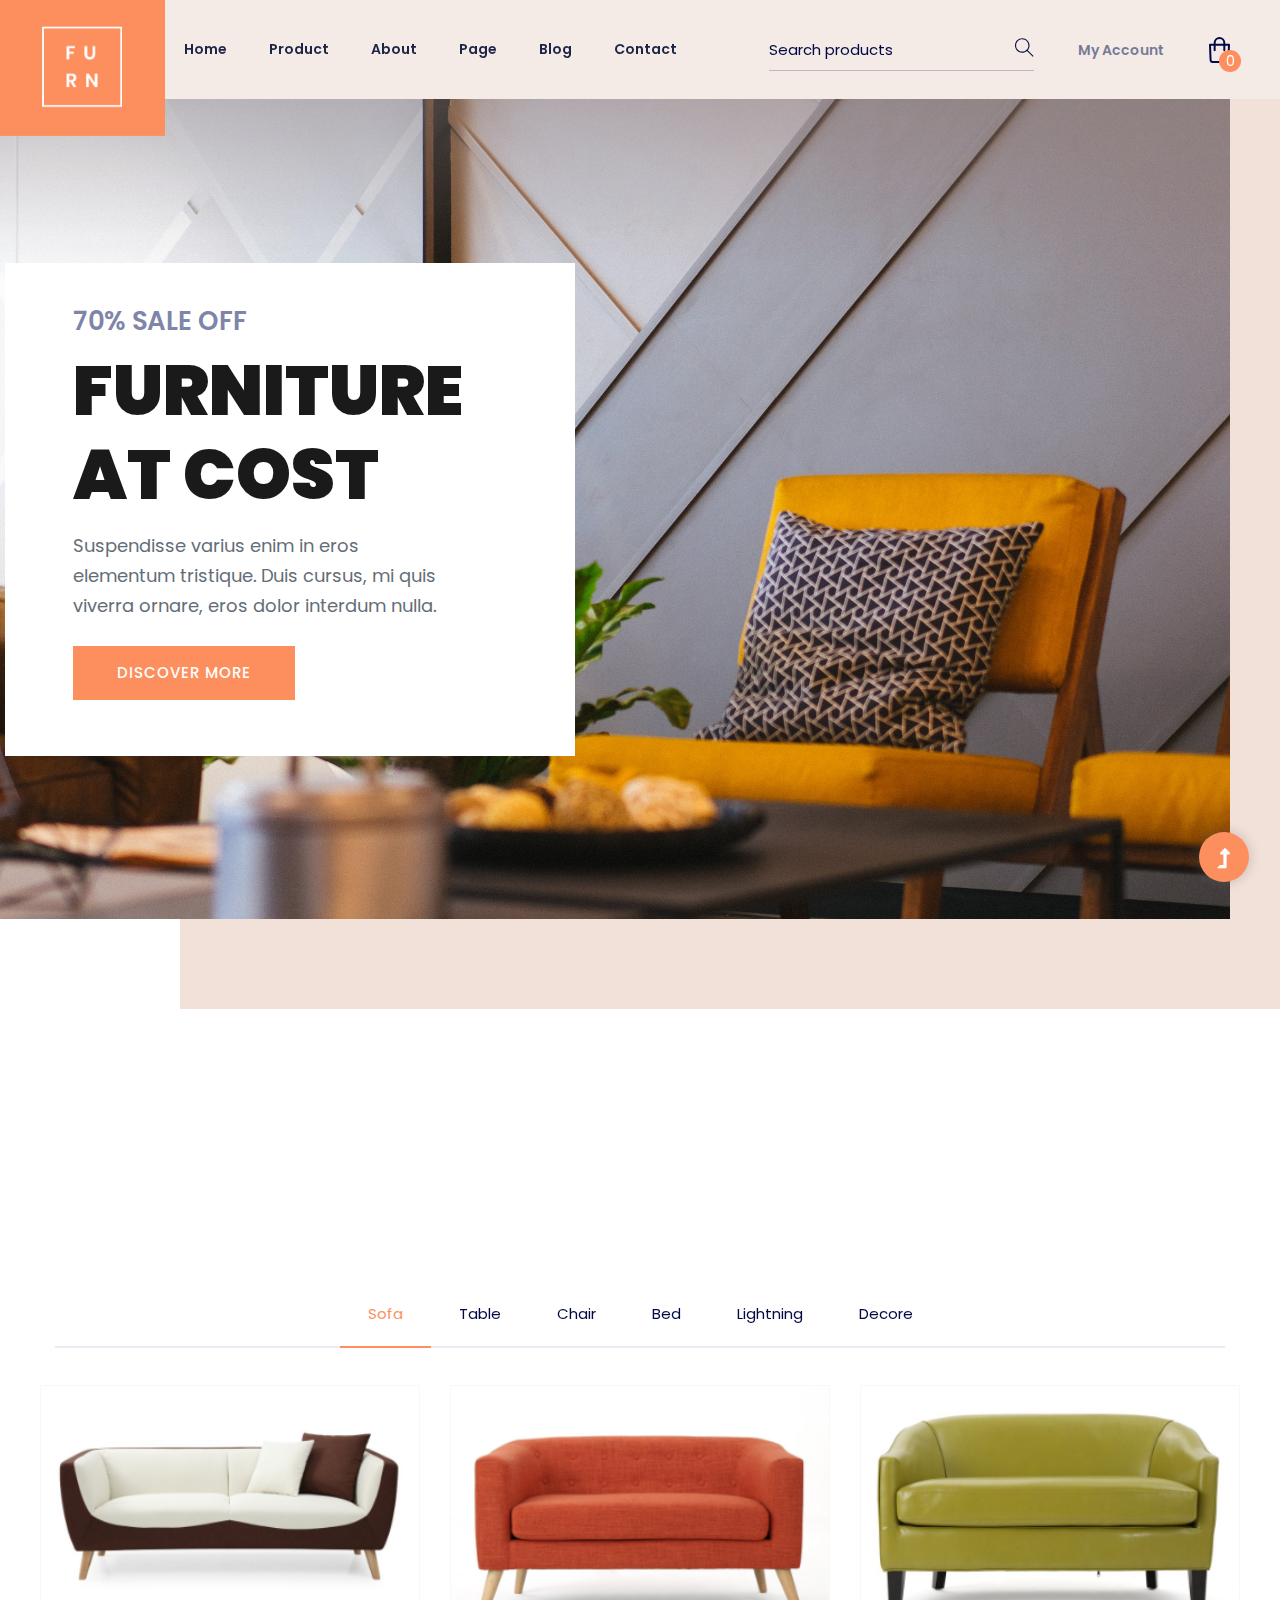
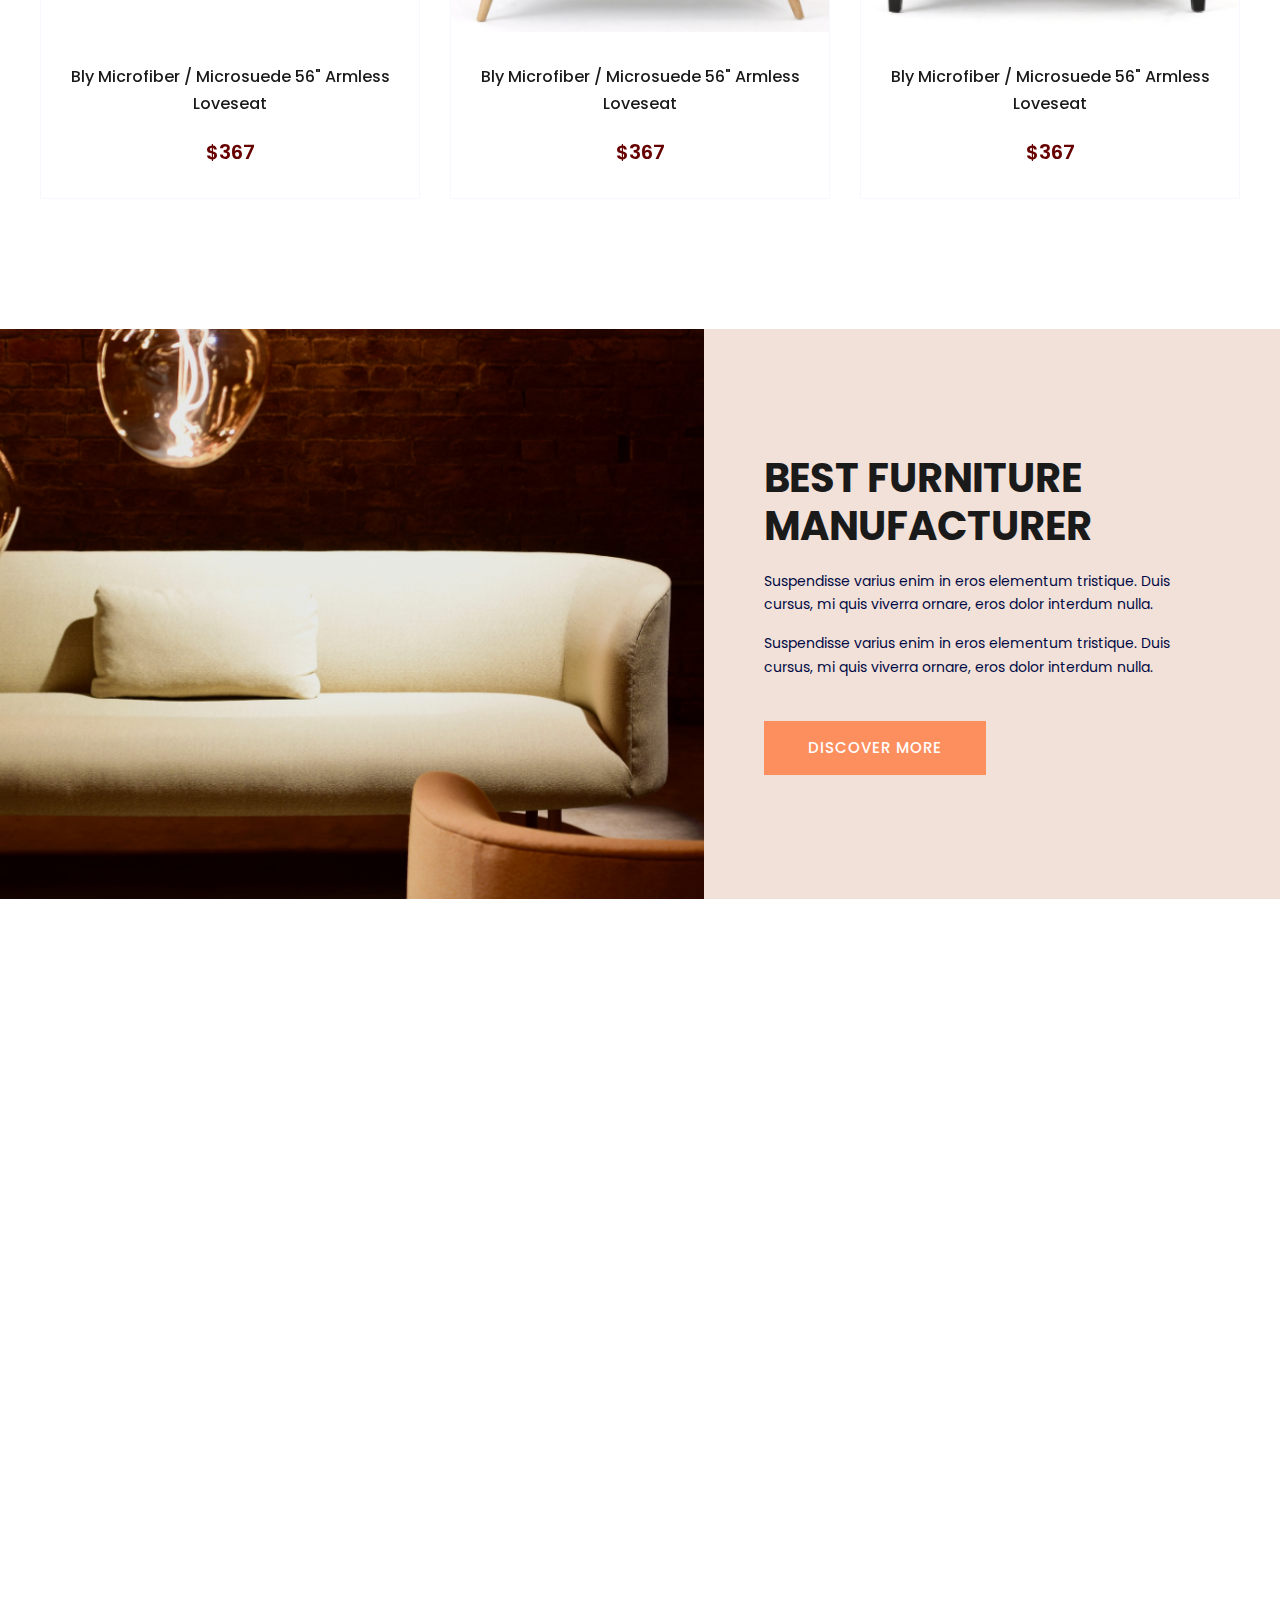
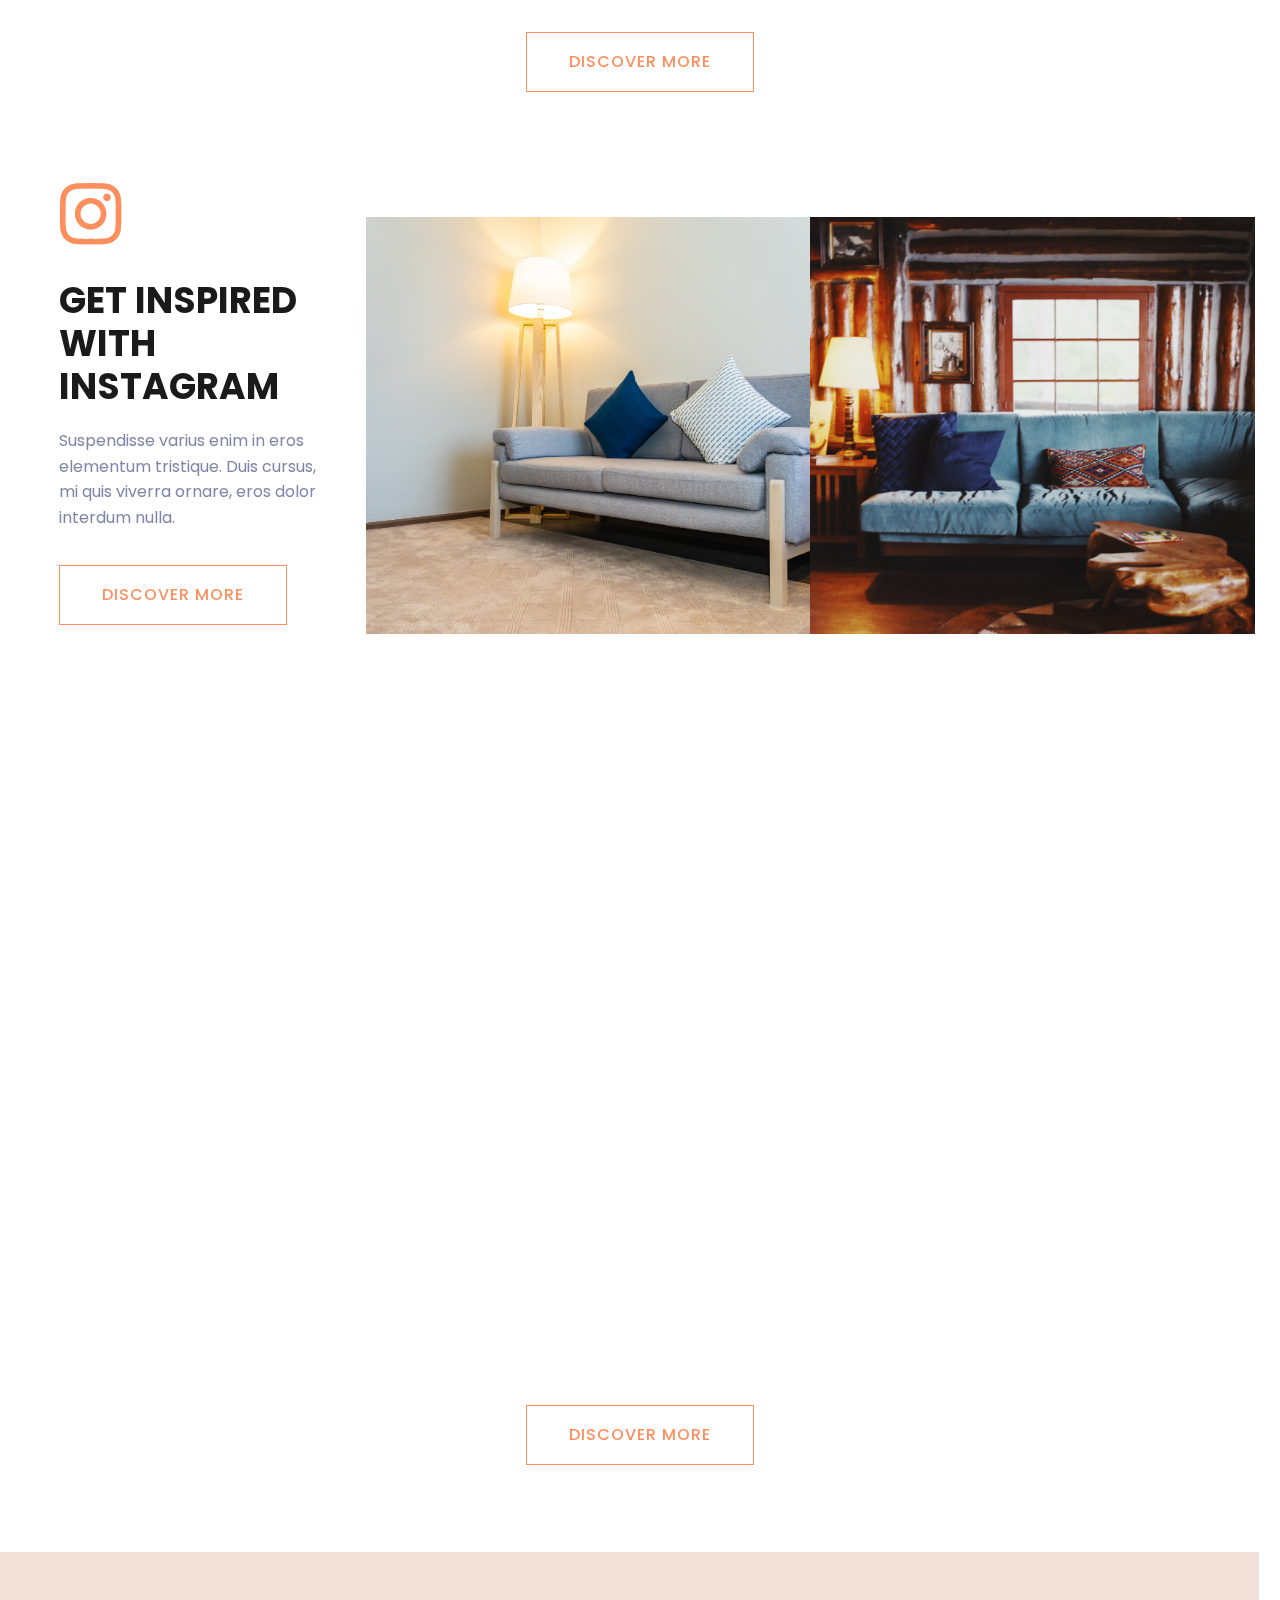
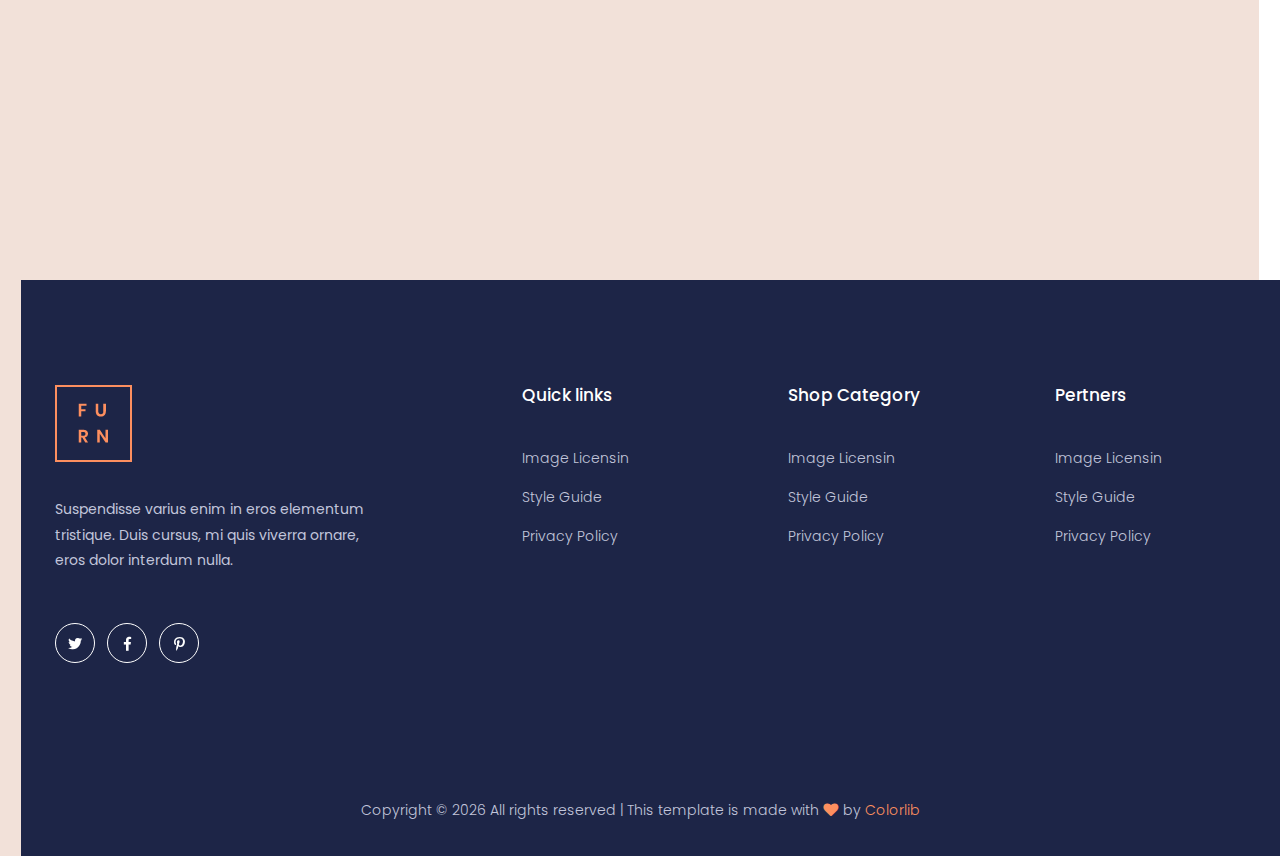
<file: site/index.html>
<!doctype html>
<html class="no-js" lang="zxx">

<!-- Mirrored from preview.colorlib.com/theme/furn/ by HTTrack Website Copier/3.x [XR&CO'2014], Tue, 11 Jun 2024 08:10:16 GMT -->

<head>
  <meta charset="utf-8">
  <meta http-equiv="x-ua-compatible" content="ie=edge">
  <title>Shop | eCommerce</title>
  <meta name="description" content>
  <meta name="viewport" content="width=device-width, initial-scale=1">
  <link rel="manifest" href="site.html">
  <link rel="shortcut icon" type="image/x-icon" href="assets/img/favicon.ico">

  <link rel="stylesheet" href="assets/css/bootstrap.min.css">
  <link rel="stylesheet" href="assets/css/owl.carousel.min.css">
  <link rel="stylesheet" href="assets/css/slicknav.css">
  <link rel="stylesheet" href="assets/css/flaticon.css">
  <link rel="stylesheet" href="assets/css/progressbar_barfiller.css">
  <link rel="stylesheet" href="assets/css/lightslider.min.css">
  <link rel="stylesheet" href="assets/css/price_rangs.css">
  <link rel="stylesheet" href="assets/css/gijgo.css">
  <link rel="stylesheet" href="assets/css/animate.min.css">
  <link rel="stylesheet" href="assets/css/animated-headline.css">
  <link rel="stylesheet" href="assets/css/magnific-popup.css">
  <link rel="stylesheet" href="assets/css/fontawesome-all.min.css">
  <link rel="stylesheet" href="assets/css/themify-icons.css">
  <link rel="stylesheet" href="assets/css/slick.css">
  <link rel="stylesheet" href="assets/css/nice-select.css">
  <link rel="stylesheet" href="assets/css/style.css">
</head>

<body>

  <div id="preloader-active">
    <div class="preloader d-flex align-items-center justify-content-center">
      <div class="preloader-inner position-relative">
        <div class="preloader-circle"></div>
        <div class="preloader-img pere-text">
          <img src="assets/img/logo/loder.png" alt>
        </div>
      </div>
    </div>
  </div>

  <header>

    <div class="header-area">
      <div class="main-header header-sticky">
        <div class="container-fluid">
          <div class="row menu-wrapper align-items-center justify-content-between">
            <div class="header-left d-flex align-items-center">

              <div class="logo">
                <a href="index-2.html"><img src="assets/img/logo/logo.png" alt></a>
              </div>

              <div class="logo2">
                <a href="index-2.html"><img src="assets/img/logo/logo2.png" alt></a>
              </div>

              <div class="main-menu  d-none d-lg-block">
                <nav>
                  <ul id="navigation">
                    <li><a href="index-2.html">Home</a></li>
                    <li><a href="product.html">Product</a></li>
                    <li><a href="about.html">About</a></li>
                    <li><a href="#">Page</a>
                      <ul class="submenu">
                        <li><a href="login.html">Login</a></li>
                        <li><a href="card.html">Card</a></li>
                        <li><a href="categories.html">Categories</a></li>
                        <li><a href="checkout.html">Checkout</a></li>
                        <li><a href="product_details.html">Product Details</a></li>
                      </ul>
                    </li>
                    <li><a href="blog.html">Blog</a>
                      <ul class="submenu">
                        <li><a href="blog.html">Blog</a></li>
                        <li><a href="blog_details.html">Blog Details</a></li>
                        <li><a href="elements.html">Elements</a></li>
                      </ul>
                    </li>
                    <li><a href="contact.html">Contact</a></li>
                  </ul>
                </nav>
              </div>
            </div>
            <div class="header-right1 d-flex align-items-center">
              <div class="search">
                <ul class="d-flex align-items-center">
                  <li>

                    <form action="#" class="form-box f-right ">
                      <input type="text" name="Search" placeholder="Search products">
                      <div class="search-icon">
                        <i class="ti-search"></i>
                      </div>
                    </form>
                  </li>
                  <li>
                    <a href="login.html" class="account-btn" target="_blank">My Account</a>
                  </li>
                  <li>
                    <div class="card-stor">
                      <img src="assets/img/icon/card.svg" alt>
                      <span>0</span>
                    </div>
                  </li>
                </ul>
              </div>
            </div>

            <div class="col-12">
              <div class="mobile_menu d-block d-lg-none"></div>
            </div>
          </div>
        </div>
      </div>
    </div>

  </header>

  <main>

    <div class="slider-area ">
      <div class="slider-active">
        <div class="single-slider hero-overly1 slider-height d-flex align-items-center slider-bg1">
          <div class="container">
            <div class="row">
              <div class="col-xl-6 col-lg-8 col-md-8">
                <div class="hero__caption">
                  <span>70% Sale off </span>
                  <h1 data-animation="fadeInUp" data-delay=".4s">Furniture at Cost</h1>
                  <p data-animation="fadeInUp" data-delay=".6s">Suspendisse varius enim in eros elementum
                    tristique. Duis cursus, mi quis viverra ornare, eros
                    dolor interdum nulla.</p>

                  <div class="hero__btn" data-animation="fadeInUp" data-delay=".7s">
                    <a href="industries.html" class="btn hero-btn">Discover More</a>
                  </div>
                </div>
              </div>
            </div>
          </div>
        </div>
      </div>
    </div>


    <section class="properties new-arrival fix">
      <div class="container">

        <div class="row justify-content-center">
          <div class="col-xl-7 col-lg-8 col-md-10">
            <div class="section-tittle mb-60 text-center wow fadeInUp" data-wow-duration="1s" data-wow-delay=".2s">
              <h2>Popular products</h2>
              <P>Suspendisse varius enim in eros elementum tristique. Duis cursus, mi quis viverra ornare, eros dolor
                interdum nulla.</P>
            </div>
          </div>
        </div>
        <div class="row">
          <div class="col-xl-12">
            <div class="properties__button text-center">

              <nav>
                <div class="nav nav-tabs" id="nav-tab" role="tablist">
                  <a class="nav-item nav-link active" id="nav-Sofa-tab" data-toggle="tab" href="#nav-Sofa" role="tab"
                    aria-controls="nav-Sofa" aria-selected="true">Sofa</a>
                  <a class="nav-item nav-link" id="nav-Table-tab" data-toggle="tab" href="#nav-Table" role="tab"
                    aria-controls="nav-Table" aria-selected="false">Table</a>
                  <a class="nav-item nav-link" id="nav-Chair-tab" data-toggle="tab" href="#nav-Chair" role="tab"
                    aria-controls="nav-Chair" aria-selected="false">Chair</a>
                  <a class="nav-item nav-link" id="nav-Bed-tab" data-toggle="tab" href="#nav-Bed" role="tab"
                    aria-controls="nav-Bed" aria-selected="false">Bed</a>
                  <a class="nav-item nav-link" id="nav-Lightning-tab" data-toggle="tab" href="#nav-Lightning" role="tab"
                    aria-controls="nav-Lightning" aria-selected="false">Lightning</a>
                  <a class="nav-item nav-link" id="nav-Decore-tab" data-toggle="tab" href="#nav-Decore" role="tab"
                    aria-controls="nav-Decore" aria-selected="false">Decore</a>
                </div>
              </nav>

            </div>
          </div>
        </div>
        <div class="row">

          <div class="tab-content" id="nav-tabContent">

            <div class="tab-pane fade show active" id="nav-Sofa" role="tabpanel" aria-labelledby="nav-Sofa-tab">
              <div class="row">
                <div class="col-lg-4 col-md-6 col-sm-6">
                  <div class="single-new-arrival mb-50 text-center">
                    <div class="popular-img">
                      <img src="assets/img/gallery/popular1.png" alt>
                    </div>
                    <div class="popular-caption">
                      <h3><a href="product_details.html">Bly Microfiber / Microsuede 56" Armless Loveseat</a></h3>
                      <span>$367</span>
                    </div>
                  </div>
                </div>
                <div class="col-lg-4 col-md-6 col-sm-6">
                  <div class="single-new-arrival mb-50 text-center">
                    <div class="popular-img">
                      <img src="assets/img/gallery/popular2.png" alt>
                    </div>
                    <div class="popular-caption">
                      <h3><a href="product_details.html">Bly Microfiber / Microsuede 56" Armless Loveseat</a></h3>
                      <span>$367</span>
                    </div>
                  </div>
                </div>
                <div class="col-lg-4 col-md-6 col-sm-6">
                  <div class="single-new-arrival mb-50 text-center">
                    <div class="popular-img">
                      <img src="assets/img/gallery/popular3.png" alt>
                    </div>
                    <div class="popular-caption">
                      <h3><a href="product_details.html">Bly Microfiber / Microsuede 56" Armless Loveseat</a></h3>
                      <span>$367</span>
                    </div>
                  </div>
                </div>
              </div>
            </div>

            <div class="tab-pane fade" id="nav-Table" role="tabpanel" aria-labelledby="nav-Table-tab">
              <div class="row">
                <div class="col-lg-4 col-md-6 col-sm-6">
                  <div class="single-new-arrival mb-50 text-center">
                    <div class="popular-img">
                      <img src="assets/img/gallery/popular1.png" alt>
                    </div>
                    <div class="popular-caption">
                      <h3><a href="product_details.html">Bly Microfiber / Microsuede 56" Armless Loveseat</a></h3>
                      <span>$367</span>
                    </div>
                  </div>
                </div>
                <div class="col-lg-4 col-md-6 col-sm-6">
                  <div class="single-new-arrival mb-50 text-center">
                    <div class="popular-img">
                      <img src="assets/img/gallery/popular2.png" alt>
                    </div>
                    <div class="popular-caption">
                      <h3><a href="product_details.html">Bly Microfiber / Microsuede 56" Armless Loveseat</a></h3>
                      <span>$367</span>
                    </div>
                  </div>
                </div>
                <div class="col-lg-4 col-md-6 col-sm-6">
                  <div class="single-new-arrival mb-50 text-center">
                    <div class="popular-img">
                      <img src="assets/img/gallery/popular3.png" alt>
                    </div>
                    <div class="popular-caption">
                      <h3><a href="product_details.html">Bly Microfiber / Microsuede 56" Armless Loveseat</a></h3>
                      <span>$367</span>
                    </div>
                  </div>
                </div>
              </div>
            </div>

            <div class="tab-pane fade" id="nav-Chair" role="tabpanel" aria-labelledby="nav-Chair-tab">
              <div class="row">
                <div class="col-lg-4 col-md-6 col-sm-6">
                  <div class="single-new-arrival mb-50 text-center">
                    <div class="popular-img">
                      <img src="assets/img/gallery/popular1.png" alt>
                    </div>
                    <div class="popular-caption">
                      <h3><a href="product_details.html">Bly Microfiber / Microsuede 56" Armless Loveseat</a></h3>
                      <span>$367</span>
                    </div>
                  </div>
                </div>
                <div class="col-lg-4 col-md-6 col-sm-6">
                  <div class="single-new-arrival mb-50 text-center">
                    <div class="popular-img">
                      <img src="assets/img/gallery/popular2.png" alt>
                    </div>
                    <div class="popular-caption">
                      <h3><a href="product_details.html">Bly Microfiber / Microsuede 56" Armless Loveseat</a></h3>
                      <span>$367</span>
                    </div>
                  </div>
                </div>
                <div class="col-lg-4 col-md-6 col-sm-6">
                  <div class="single-new-arrival mb-50 text-center">
                    <div class="popular-img">
                      <img src="assets/img/gallery/popular3.png" alt>
                    </div>
                    <div class="popular-caption">
                      <h3><a href="product_details.html">Bly Microfiber / Microsuede 56" Armless Loveseat</a></h3>
                      <span>$367</span>
                    </div>
                  </div>
                </div>
              </div>
            </div>

            <div class="tab-pane fade" id="nav-Bed" role="tabpanel" aria-labelledby="nav-Bed-tab">
              <div class="row">
                <div class="col-lg-4 col-md-6 col-sm-6">
                  <div class="single-new-arrival mb-50 text-center">
                    <div class="popular-img">
                      <img src="assets/img/gallery/popular1.png" alt>
                    </div>
                    <div class="popular-caption">
                      <h3><a href="product_details.html">Bly Microfiber / Microsuede 56" Armless Loveseat</a></h3>
                      <span>$367</span>
                    </div>
                  </div>
                </div>
                <div class="col-lg-4 col-md-6 col-sm-6">
                  <div class="single-new-arrival mb-50 text-center">
                    <div class="popular-img">
                      <img src="assets/img/gallery/popular2.png" alt>
                    </div>
                    <div class="popular-caption">
                      <h3><a href="product_details.html">Bly Microfiber / Microsuede 56" Armless Loveseat</a></h3>
                      <span>$367</span>
                    </div>
                  </div>
                </div>
                <div class="col-lg-4 col-md-6 col-sm-6">
                  <div class="single-new-arrival mb-50 text-center">
                    <div class="popular-img">
                      <img src="assets/img/gallery/popular3.png" alt>
                    </div>
                    <div class="popular-caption">
                      <h3><a href="product_details.html">Bly Microfiber / Microsuede 56" Armless Loveseat</a></h3>
                      <span>$367</span>
                    </div>
                  </div>
                </div>
              </div>
            </div>

            <div class="tab-pane fade" id="nav-Lightning" role="tabpanel" aria-labelledby="nav-Lightning-tab">
              <div class="row">
                <div class="col-lg-4 col-md-6 col-sm-6">
                  <div class="single-new-arrival mb-50 text-center">
                    <div class="popular-img">
                      <img src="assets/img/gallery/popular1.png" alt>
                    </div>
                    <div class="popular-caption">
                      <h3><a href="product_details.html">Bly Microfiber / Microsuede 56" Armless Loveseat</a></h3>
                      <span>$367</span>
                    </div>
                  </div>
                </div>
                <div class="col-lg-4 col-md-6 col-sm-6">
                  <div class="single-new-arrival mb-50 text-center">
                    <div class="popular-img">
                      <img src="assets/img/gallery/popular2.png" alt>
                    </div>
                    <div class="popular-caption">
                      <h3><a href="product_details.html">Bly Microfiber / Microsuede 56" Armless Loveseat</a></h3>
                      <span>$367</span>
                    </div>
                  </div>
                </div>
                <div class="col-lg-4 col-md-6 col-sm-6">
                  <div class="single-new-arrival mb-50 text-center">
                    <div class="popular-img">
                      <img src="assets/img/gallery/popular3.png" alt>
                    </div>
                    <div class="popular-caption">
                      <h3><a href="product_details.html">Bly Microfiber / Microsuede 56" Armless Loveseat</a></h3>
                      <span>$367</span>
                    </div>
                  </div>
                </div>
              </div>
            </div>

            <div class="tab-pane fade" id="nav-Decore" role="tabpanel" aria-labelledby="nav-Decore-tab">
              <div class="row">
                <div class="col-lg-4 col-md-6 col-sm-6">
                  <div class="single-new-arrival mb-50 text-center">
                    <div class="popular-img">
                      <img src="assets/img/gallery/popular1.png" alt>
                    </div>
                    <div class="popular-caption">
                      <h3><a href="product_details.html">Bly Microfiber / Microsuede 56" Armless Loveseat</a></h3>
                      <span>$367</span>
                    </div>
                  </div>
                </div>
                <div class="col-lg-4 col-md-6 col-sm-6">
                  <div class="single-new-arrival mb-50 text-center">
                    <div class="popular-img">
                      <img src="assets/img/gallery/popular2.png" alt>
                    </div>
                    <div class="popular-caption">
                      <h3><a href="product_details.html">Bly Microfiber / Microsuede 56" Armless Loveseat</a></h3>
                      <span>$367</span>
                    </div>
                  </div>
                </div>
                <div class="col-lg-4 col-md-6 col-sm-6">
                  <div class="single-new-arrival mb-50 text-center">
                    <div class="popular-img">
                      <img src="assets/img/gallery/popular3.png" alt>
                    </div>
                    <div class="popular-caption">
                      <h3><a href="product_details.html">Bly Microfiber / Microsuede 56" Armless Loveseat</a></h3>
                      <span>$367</span>
                    </div>
                  </div>
                </div>
              </div>
            </div>
          </div>

        </div>
      </div>
    </section>


    <div class="visit-tailor-area fix">

      <div class="tailor-offers"></div>

      <div class="tailor-details">
        <h2>Best Furniture<br> manufacturer</h2>
        <p>Suspendisse varius enim in eros elementum
          tristique. Duis cursus, mi quis viverra ornare, eros
          dolor interdum nulla.</p>
        <p class="pera-bottom">Suspendisse varius enim in eros elementum
          tristique. Duis cursus, mi quis viverra ornare, eros
          dolor interdum nulla.</p>
        <a href="#" class="btn">Discover More</a>
      </div>
    </div>


    <div class="new-arrival new-arrival2">
      <div class="container">

        <div class="row justify-content-center">
          <div class="col-xl-6 col-lg-8 col-md-10">
            <div class="section-tittle mb-60 text-center wow fadeInUp" data-wow-duration="2s" data-wow-delay=".2s">
              <h2>Products you may like</h2>
              <P>Suspendisse varius enim in eros elementum tristique. Duis cursus, mi quis viverra ornare, eros dolor
                interdum nulla.</P>
            </div>
          </div>
        </div>
        <div class="row">
          <div class="col-lg-4 col-md-6 col-sm-6">
            <div class="single-new-arrival mb-50 text-center wow fadeInUp" data-wow-duration="1s" data-wow-delay=".1s">
              <div class="popular-img">
                <img src="assets/img/gallery/popular4.png" alt>
              </div>
              <div class="popular-caption">
                <h3><a href="product_details.html">Bly Microfiber / Microsuede 56" Armless Loveseat</a></h3>
                <span>$367</span>
              </div>
            </div>
          </div>
          <div class="col-lg-4 col-md-6 col-sm-6">
            <div class="single-new-arrival mb-50 text-center wow fadeInUp" data-wow-duration="1s" data-wow-delay=".2s">
              <div class="popular-img">
                <img src="assets/img/gallery/popular5.png" alt>
              </div>
              <div class="popular-caption">
                <h3><a href="product_details.html">Bly Microfiber / Microsuede 56" Armless Loveseat</a></h3>
                <span>$367</span>
              </div>
            </div>
          </div>
          <div class="col-lg-4 col-md-6 col-sm-6">
            <div class="single-new-arrival mb-50 text-center wow fadeInUp" data-wow-duration="1s" data-wow-delay=".4s">
              <div class="popular-img">
                <img src="assets/img/gallery/popular6.png" alt>
              </div>
              <div class="popular-caption">
                <h3><a href="product_details.html">Bly Microfiber / Microsuede 56" Armless Loveseat</a></h3>
                <span>$367</span>
              </div>
            </div>
          </div>
        </div>

        <div class="row justify-content-center">
          <div class="room-btn">
            <a href="product.html" class="border-btn">Discover More</a>
          </div>
        </div>
      </div>
    </div>


    <div class="instagram-area">
      <div class="container-fluid">
        <div class="row align-items-center">
          <div class="col-xl-3 col-lg-4 col-md-6">
            <div class="instra-tittle mb-40">
              <div class="section-tittle">
                <img src="assets/img/gallery/insta.png" alt>
                <h2>Get Inspired with Instagram</h2>
                <P class="mb-35">Suspendisse varius enim in eros elementum tristique. Duis cursus, mi quis viverra
                  ornare, eros dolor interdum nulla.</P>
                <a href="product.html" class="border-btn">Discover More</a>
              </div>
            </div>
          </div>
          <div class="col-xl-9 col-lg-8">
            <div class="row no-gutters">
              <div class="col-xl-6 col-lg-6 col-md-6 col-sm-6">
                <div class="single-instagram">
                  <img src="assets/img/gallery/instra1.png" alt class="w-100">
                  <a href="#"><i class="ti-instagram"></i></a>
                </div>
              </div>
              <div class="col-xl-6 col-lg-6 col-md-6 col-sm-6">
                <div class="single-instagram">
                  <img src="assets/img/gallery/instra2.png" alt class="w-100">
                  <a href="#"><i class="ti-instagram"></i></a>
                </div>
              </div>
            </div>
          </div>
        </div>
      </div>
    </div>


    <div class="new-arrival new-arrival2">
      <div class="container">

        <div class="row justify-content-center">
          <div class="col-xl-7 col-lg-8 col-md-10">
            <div class="section-tittle mb-60 text-center wow fadeInUp" data-wow-duration="2s" data-wow-delay=".2s">
              <h2>Top Pick</h2>
              <P>Suspendisse varius enim in eros elementum tristique. Duis cursus, mi quis viverra ornare, eros dolor
                interdum nulla.</P>
            </div>
          </div>
        </div>
        <div class="row">
          <div class="col-lg-4 col-md-6 col-sm-6">
            <div class="single-new-arrival mb-50 text-center wow fadeInUp" data-wow-duration="1s" data-wow-delay=".1s">
              <div class="popular-img">
                <img src="assets/img/gallery/popular7.png" alt>
              </div>
              <div class="popular-caption">
                <h3><a href="product_details.html">Bly Microfiber / Microsuede 56" Armless Loveseat</a></h3>
                <span>$367</span>
              </div>
            </div>
          </div>
          <div class="col-lg-4 col-md-6 col-sm-6">
            <div class="single-new-arrival mb-50 text-center wow fadeInUp" data-wow-duration="1s" data-wow-delay=".2s">
              <div class="popular-img">
                <img src="assets/img/gallery/popular8.png" alt>
              </div>
              <div class="popular-caption">
                <h3><a href="product_details.html">Bly Microfiber / Microsuede 56" Armless Loveseat</a></h3>
                <span>$367</span>
              </div>
            </div>
          </div>
          <div class="col-lg-4 col-md-6 col-sm-6">
            <div class="single-new-arrival mb-50 text-center wow fadeInUp" data-wow-duration="1s" data-wow-delay=".4s">
              <div class="popular-img">
                <img src="assets/img/gallery/popular9.png" alt>
              </div>
              <div class="popular-caption">
                <h3><a href="product_details.html">Bly Microfiber / Microsuede 56" Armless Loveseat</a></h3>
                <span>$367</span>
              </div>
            </div>
          </div>
        </div>

        <div class="row justify-content-center">
          <div class="room-btn">
            <a href="product.html" class="border-btn">Discover More</a>
          </div>
        </div>
      </div>
    </div>



    <div class="categories-area section-padding40 gray-bg">
      <div class="container">
        <div class="row">
          <div class="col-lg-3 col-md-6 col-sm-6">
            <div class="single-cat mb-50 wow fadeInUp" data-wow-duration="1s" data-wow-delay=".2s">
              <div class="cat-icon">
                <img src="assets/img/icon/services1.svg" alt>
              </div>
              <div class="cat-cap">
                <h5>Fast & Free Delivery</h5>
                <p>Free delivery on all orders</p>
              </div>
            </div>
          </div>
          <div class="col-lg-3 col-md-6 col-sm-6">
            <div class="single-cat mb-50 wow fadeInUp" data-wow-duration="1s" data-wow-delay=".2s">
              <div class="cat-icon">
                <img src="assets/img/icon/services2.svg" alt>
              </div>
              <div class="cat-cap">
                <h5>Secure Payment</h5>
                <p>Free delivery on all orders</p>
              </div>
            </div>
          </div>
          <div class="col-lg-3 col-md-6 col-sm-6">
            <div class="single-cat mb-50 wow fadeInUp" data-wow-duration="1s" data-wow-delay=".4s">
              <div class="cat-icon">
                <img src="assets/img/icon/services3.svg" alt>
              </div>
              <div class="cat-cap">
                <h5>Money Back Guarantee</h5>
                <p>Free delivery on all orders</p>
              </div>
            </div>
          </div>
          <div class="col-lg-3 col-md-6 col-sm-6">
            <div class="single-cat mb-50 wow fadeInUp" data-wow-duration="1s" data-wow-delay=".5s">
              <div class="cat-icon">
                <img src="assets/img/icon/services4.svg" alt>
              </div>
              <div class="cat-cap">
                <h5>Online Support</h5>
                <p>Free delivery on all orders</p>
              </div>
            </div>
          </div>
        </div>
      </div>
    </div>

  </main>
  <footer>
    <div class="footer-wrapper">

      <div class="footer-area footer-padding">
        <div class="container ">
          <div class="row justify-content-between">
            <div class="col-xl-4 col-lg-3 col-md-8 col-sm-8">
              <div class="single-footer-caption mb-50">
                <div class="single-footer-caption mb-30">

                  <div class="footer-logo mb-35">
                    <a href="index-2.html"><img src="assets/img/logo/logo2_footer.png" alt></a>
                  </div>
                  <div class="footer-tittle">
                    <div class="footer-pera">
                      <p>Suspendisse varius enim in eros elementum tristique. Duis cursus, mi quis viverra ornare, eros
                        dolor interdum nulla.</p>
                    </div>
                  </div>

                  <div class="footer-social">
                    <a href="#"><i class="fab fa-twitter"></i></a>
                    <a href="https://bit.ly/sai4ull"><i class="fab fa-facebook-f"></i></a>
                    <a href="#"><i class="fab fa-pinterest-p"></i></a>
                  </div>
                </div>
              </div>
            </div>
            <div class="col-xl-2 col-lg-2 col-md-4 col-sm-4">
              <div class="single-footer-caption mb-50">
                <div class="footer-tittle">
                  <h4>Quick links</h4>
                  <ul>
                    <li><a href="#">Image Licensin</a></li>
                    <li><a href="#">Style Guide</a></li>
                    <li><a href="#">Privacy Policy</a></li>
                  </ul>
                </div>
              </div>
            </div>
            <div class="col-xl-2 col-lg-2 col-md-4 col-sm-4">
              <div class="single-footer-caption mb-50">
                <div class="footer-tittle">
                  <h4>Shop Category</h4>
                  <ul>
                    <li><a href="#">Image Licensin</a></li>
                    <li><a href="#">Style Guide</a></li>
                    <li><a href="#">Privacy Policy</a></li>
                  </ul>
                </div>
              </div>
            </div>
            <div class="col-xl-2 col-lg-2 col-md-4 col-sm-4">
              <div class="single-footer-caption mb-50">
                <div class="footer-tittle">
                  <h4>Pertners</h4>
                  <ul>
                    <li><a href="#">Image Licensin</a></li>
                    <li><a href="#">Style Guide</a></li>
                    <li><a href="#">Privacy Policy</a></li>
                  </ul>
                </div>
              </div>
            </div>
          </div>
        </div>
      </div>

      <div class="footer-bottom-area">
        <div class="container">
          <div class="footer-border">
            <div class="row d-flex align-items-center">
              <div class="col-xl-12 ">
                <div class="footer-copy-right text-center">
                  <p>
                    Copyright &copy;
                    <script>document.write(new Date().getFullYear());</script> All rights reserved | This template is
                    made with <i class="fa fa-heart" aria-hidden="true"></i> by <a href="https://colorlib.com/"
                      target="_blank">Colorlib</a>
                  </p>
                </div>
              </div>
            </div>
          </div>
        </div>
      </div>

    </div>
  </footer>

  <div id="back-top">
    <a title="Go to Top" href="#"> <i class="fas fa-level-up-alt"></i></a>
  </div>


  <script src="assets/js/vendor/modernizr-3.5.0.min.js"></script>
  <script src="assets/js/vendor/jquery-1.12.4.min.js"></script>
  <script src="assets/js/popper.min.js"></script>
  <script src="assets/js/bootstrap.min.js"></script>

  <script src="assets/js/owl.carousel.min.js"></script>
  <script src="assets/js/slick.min.js"></script>
  <script src="assets/js/jquery.slicknav.min.js"></script>

  <script src="assets/js/wow.min.js"></script>
  <script src="assets/js/animated.headline.js"></script>
  <script src="assets/js/jquery.magnific-popup.js"></script>
  <script src="assets/js/gijgo.min.js"></script>
  <script src="assets/js/lightslider.min.js"></script>
  <script src="assets/js/price_rangs.js"></script>

  <script src="assets/js/jquery.nice-select.min.js"></script>
  <script src="assets/js/jquery.sticky.js"></script>
  <script src="assets/js/jquery.barfiller.js"></script>

  <script src="assets/js/jquery.counterup.min.js"></script>
  <script src="assets/js/waypoints.min.js"></script>
  <script src="assets/js/jquery.countdown.min.js"></script>
  <script src="assets/js/hover-direction-snake.min.js"></script>

  <script src="assets/js/contact.js"></script>
  <script src="assets/js/jquery.form.js"></script>
  <script src="assets/js/jquery.validate.min.js"></script>
  <script src="assets/js/mail-script.js"></script>
  <script src="assets/js/jquery.ajaxchimp.min.js"></script>

  <script src="assets/js/plugins.js"></script>
  <script src="assets/js/main.js"></script>

  <script async src="https://www.googletagmanager.com/gtag/js?id=UA-23581568-13"></script>
  <script>
    window.dataLayer = window.dataLayer || [];
    function gtag() { dataLayer.push(arguments); }
    gtag('js', new Date());

    gtag('config', 'UA-23581568-13');
  </script>
  <script defer src="https://static.cloudflareinsights.com/beacon.min.js/vcd15cbe7772f49c399c6a5babf22c1241717689176015"
    integrity="sha512-ZpsOmlRQV6y907TI0dKBHq9Md29nnaEIPlkf84rnaERnq6zvWvPUqr2ft8M1aS28oN72PdrCzSjY4U6VaAw1EQ=="
    data-cf-beacon='{"rayId":"89201fba68510b6b","b":1,"version":"2024.4.1","token":"cd0b4b3a733644fc843ef0b185f98241"}'
    crossorigin="anonymous"></script>
</body>

<!-- Mirrored from preview.colorlib.com/theme/furn/ by HTTrack Website Copier/3.x [XR&CO'2014], Tue, 11 Jun 2024 08:10:50 GMT -->

</html>
</file>
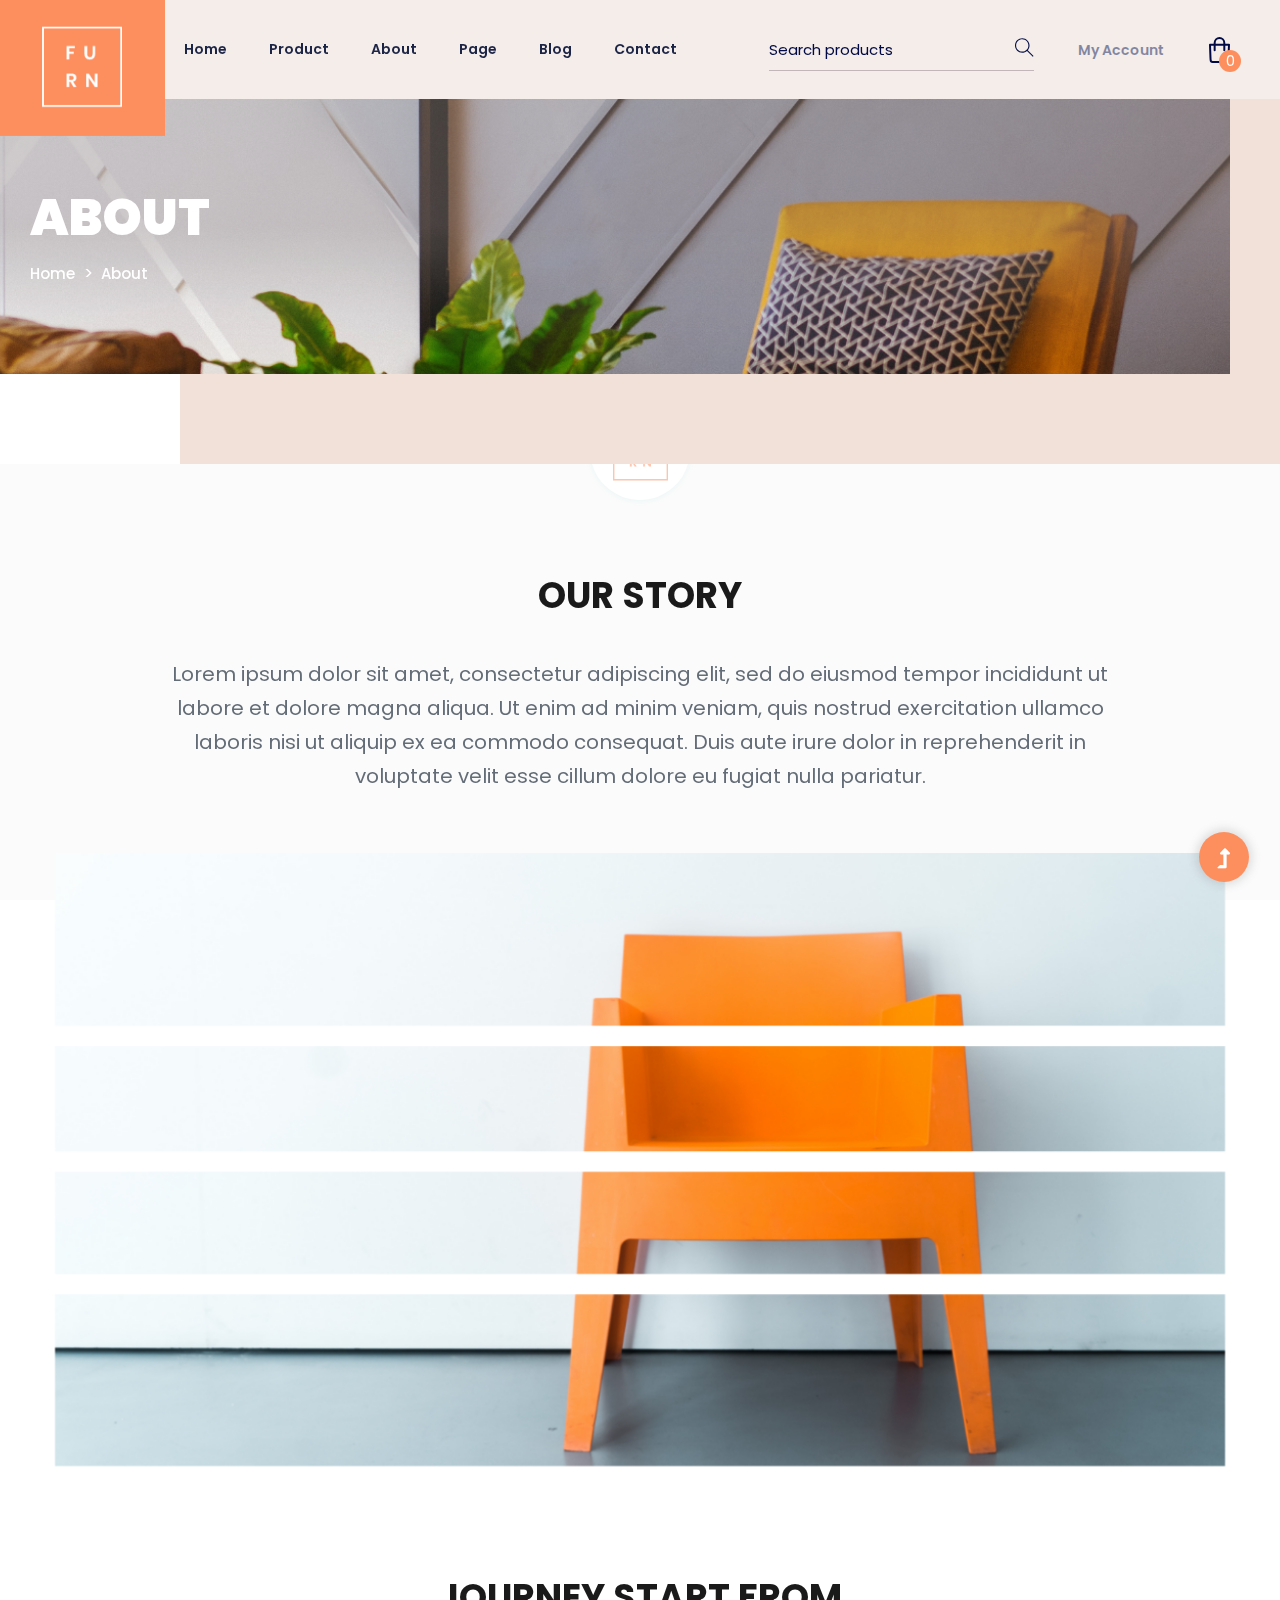
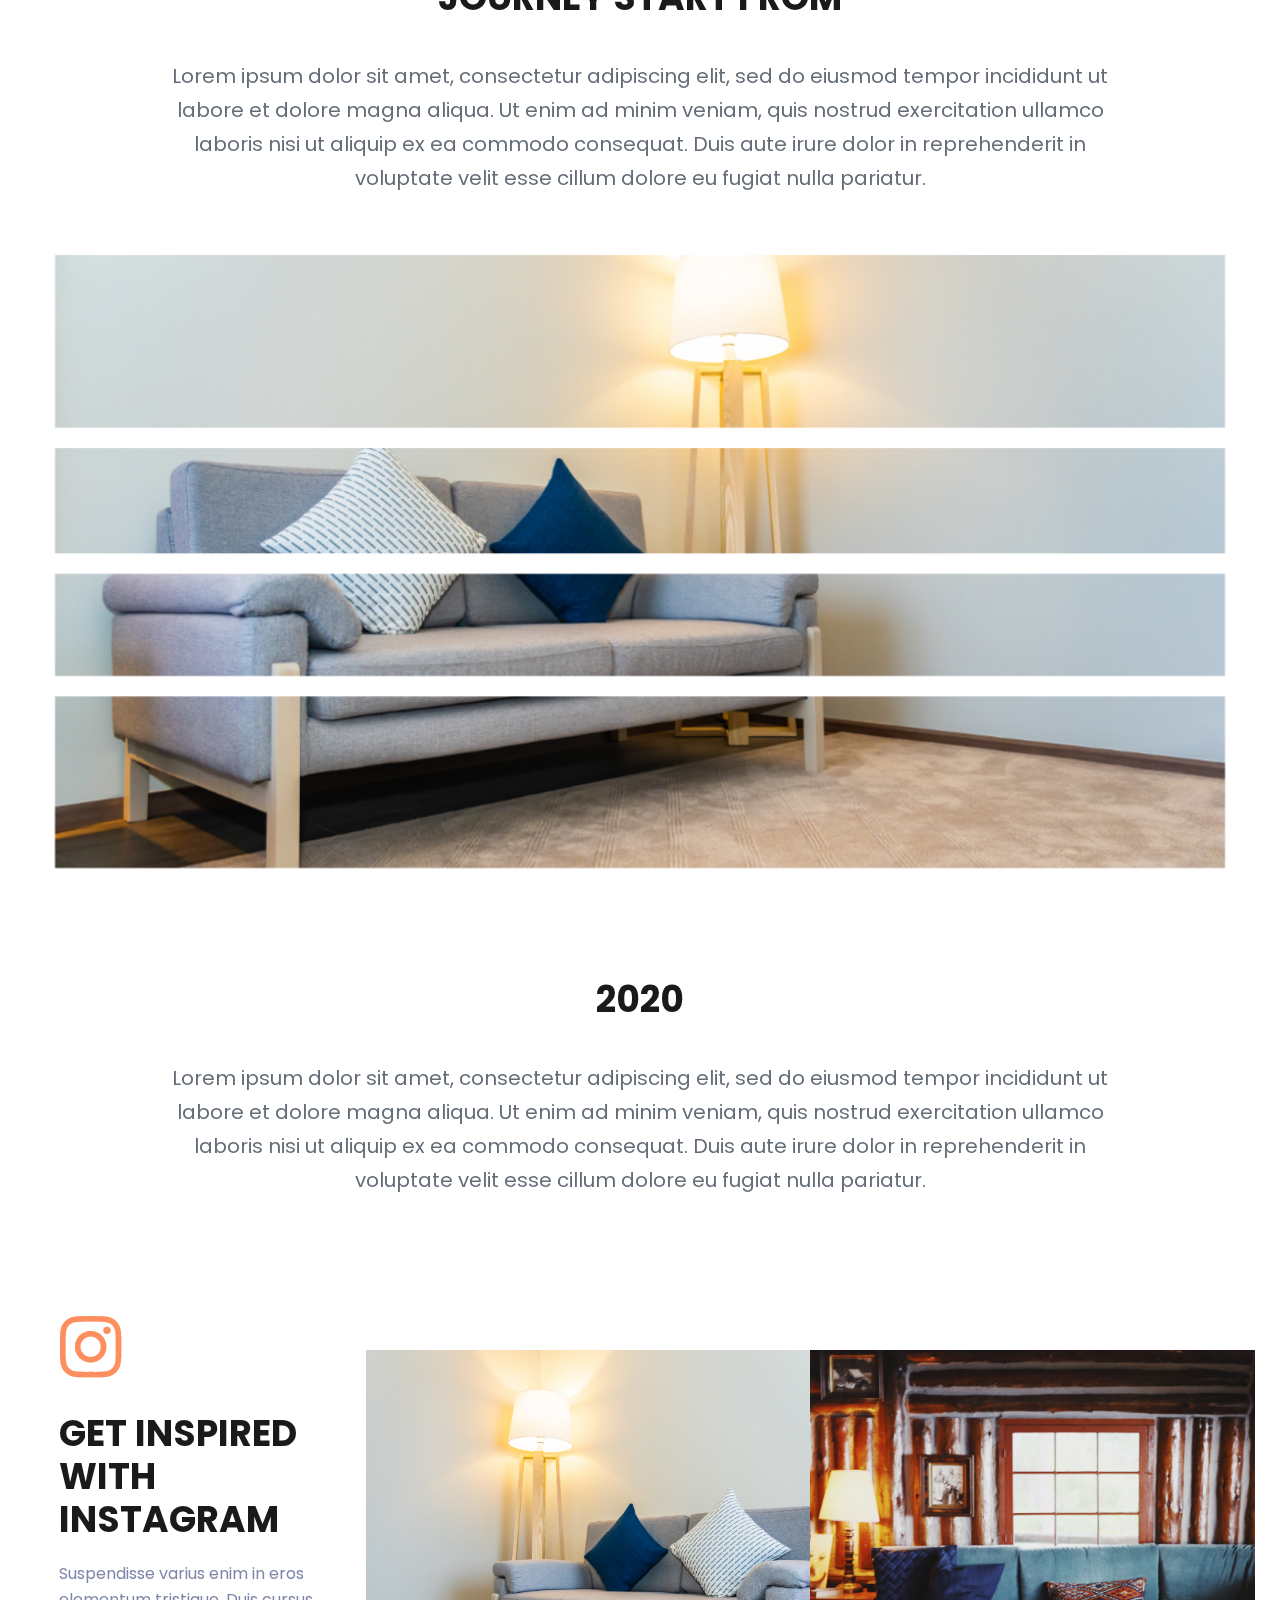
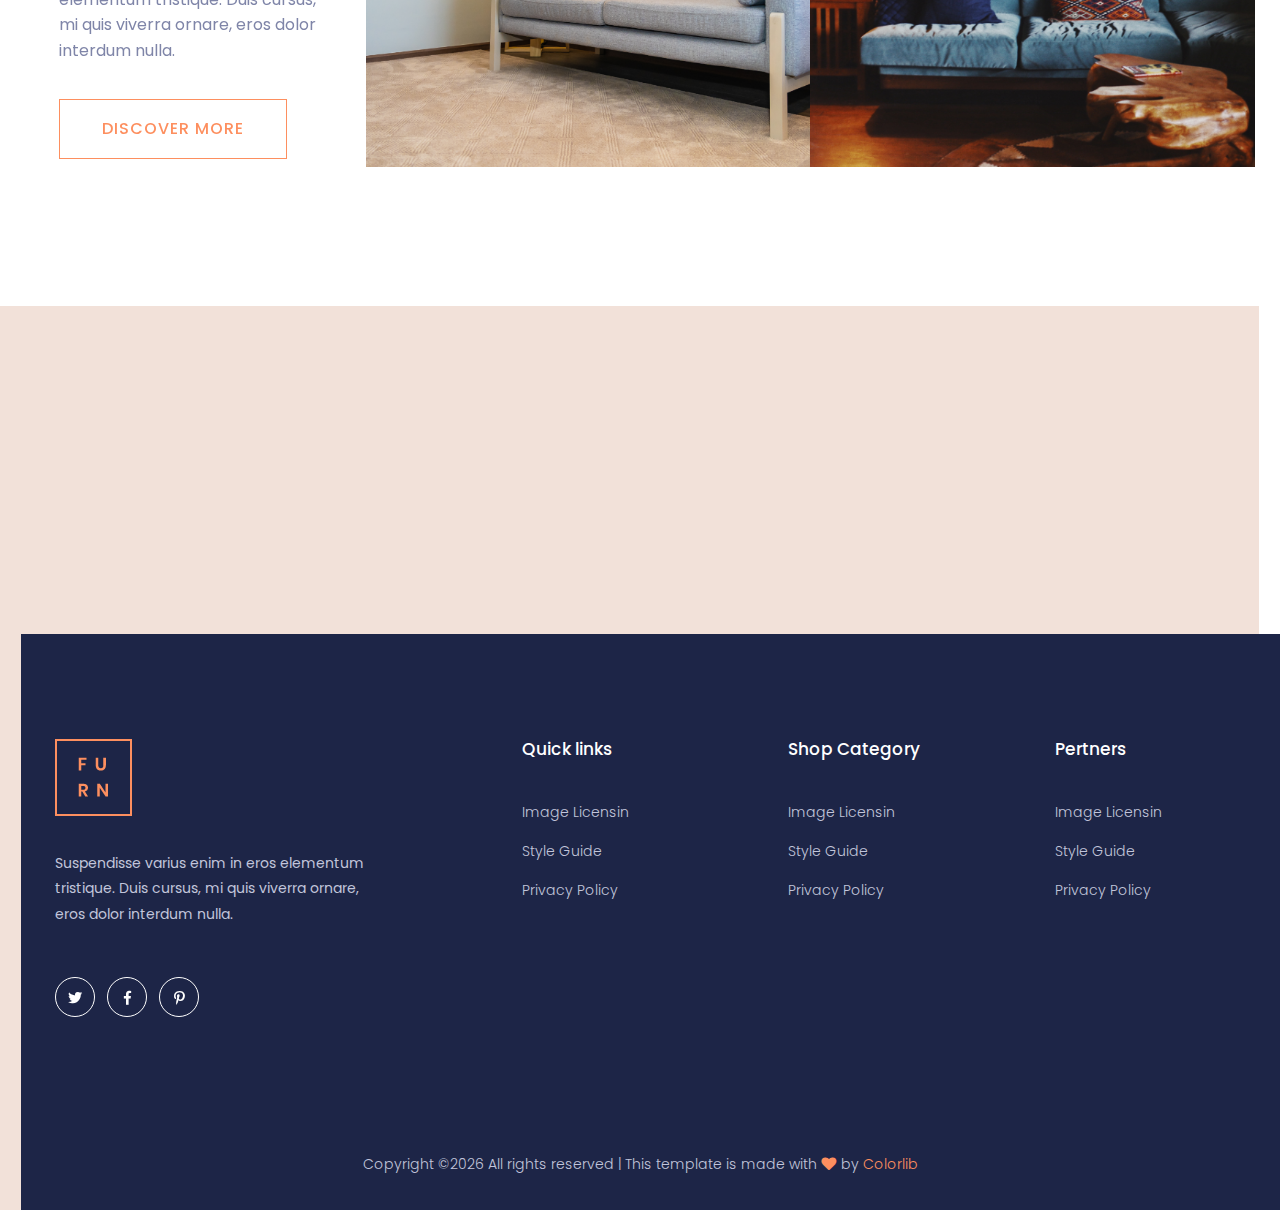
<file: site/about.html>
<!doctype html>
<html class="no-js" lang="zxx">

<!-- Mirrored from preview.colorlib.com/theme/furn/about.html by HTTrack Website Copier/3.x [XR&CO'2014], Tue, 11 Jun 2024 08:11:10 GMT -->
<head>
<meta charset="utf-8">
<meta http-equiv="x-ua-compatible" content="ie=edge">
<title>Shop | eCommerce</title>
<meta name="description" content>
<meta name="viewport" content="width=device-width, initial-scale=1">
<link rel="manifest" href="site.html">
<link rel="shortcut icon" type="image/x-icon" href="assets/img/favicon.ico">

<link rel="stylesheet" href="assets/css/bootstrap.min.css">
<link rel="stylesheet" href="assets/css/owl.carousel.min.css">
<link rel="stylesheet" href="assets/css/slicknav.css">
<link rel="stylesheet" href="assets/css/flaticon.css">
<link rel="stylesheet" href="assets/css/progressbar_barfiller.css">
<link rel="stylesheet" href="assets/css/lightslider.min.css">
<link rel="stylesheet" href="assets/css/price_rangs.css">
<link rel="stylesheet" href="assets/css/gijgo.css">
<link rel="stylesheet" href="assets/css/animate.min.css">
<link rel="stylesheet" href="assets/css/animated-headline.css">
<link rel="stylesheet" href="assets/css/magnific-popup.css">
<link rel="stylesheet" href="assets/css/fontawesome-all.min.css">
<link rel="stylesheet" href="assets/css/themify-icons.css">
<link rel="stylesheet" href="assets/css/slick.css">
<link rel="stylesheet" href="assets/css/nice-select.css">
<link rel="stylesheet" href="assets/css/style.css">
</head>
<body class="full-wrapper">

<div id="preloader-active">
<div class="preloader d-flex align-items-center justify-content-center">
<div class="preloader-inner position-relative">
<div class="preloader-circle"></div>
<div class="preloader-img pere-text">
<img src="assets/img/logo/loder.png" alt>
</div>
</div>
</div>
</div>

<header>

<div class="header-area">
<div class="main-header header-sticky">
<div class="container-fluid">
<div class="row menu-wrapper align-items-center justify-content-between">
<div class="header-left d-flex align-items-center">

<div class="logo">
<a href="index-2.html"><img src="assets/img/logo/logo.png" alt></a>
</div>

<div class="logo2">
<a href="index-2.html"><img src="assets/img/logo/logo2.png" alt></a>
</div>

<div class="main-menu  d-none d-lg-block">
<nav>
<ul id="navigation">
<li><a href="index-2.html">Home</a></li>
<li><a href="product.html">Product</a></li>
<li><a href="about.html">About</a></li>
<li><a href="#">Page</a>
<ul class="submenu">
<li><a href="login.html">Login</a></li>
<li><a href="card.html">Card</a></li>
<li><a href="categories.html">Categories</a></li>
<li><a href="checkout.html">Checkout</a></li>
<li><a href="product_details.html">Product Details</a></li>
</ul>
</li>
<li><a href="blog.html">Blog</a>
<ul class="submenu">
<li><a href="blog.html">Blog</a></li>
<li><a href="blog_details.html">Blog Details</a></li>
<li><a href="elements.html">Elements</a></li>
</ul>
</li>
<li><a href="contact.html">Contact</a></li>
</ul>
</nav>
</div>
</div>
<div class="header-right1 d-flex align-items-center">
<div class="search">
<ul class="d-flex align-items-center">
<li>

<form action="#" class="form-box f-right ">
<input type="text" name="Search" placeholder="Search products">
<div class="search-icon">
<i class="ti-search"></i>
</div>
</form>
</li>
<li>
<a href="login.html" class="account-btn" target="_blank">My Account</a>
</li>
<li>
<div class="card-stor">
<img src="assets/img/icon/card.svg" alt>
<span>0</span>
</div>
</li>
</ul>
</div>
</div>

<div class="col-12">
<div class="mobile_menu d-block d-lg-none"></div>
</div>
</div>
</div>
</div>
</div>

</header>
<main>

<div class="slider-area ">
<div class="slider-active">
<div class="single-slider hero-overly2  slider-height2 d-flex align-items-center slider-bg2">
<div class="container">
<div class="row">
<div class="col-xl-6 col-lg-8 col-md-8">
<div class="hero__caption hero__caption2">
<h1 data-animation="fadeInUp" data-delay=".4s">About</h1>
<nav aria-label="breadcrumb">
<ol class="breadcrumb">
<li class="breadcrumb-item"><a href="index-2.html">Home</a></li>
<li class="breadcrumb-item"><a href="#">About</a></li>
</ol>
</nav>
</div>
</div>
</div>
</div>
</div>
</div>
</div>


<div class="about-area section-padding40">
<div class="container">
<div class="row justify-content-center">
<div class="col-lg-10">
<div class="section-tittle mb-60 text-center pt-10">
<h2>Our Story</h2>
<p class="pera">Lorem ipsum dolor sit amet, consectetur adipiscing elit, sed do eiusmod tempor incididunt ut labore et dolore magna aliqua. Ut enim ad minim veniam, quis nostrud exercitation ullamco laboris nisi ut aliquip ex ea commodo consequat. Duis aute irure dolor in reprehenderit in voluptate velit esse cillum dolore eu fugiat nulla pariatur.</p>
</div>
</div>
<div class="col-lg-12">
<div class="about-img pb-bottom">
<img src="assets/img/gallery/about1.png" alt class="w-100">
</div>
</div>
</div>
<div class="row justify-content-center">
<div class="col-lg-10">
<div class="section-tittle mb-60 text-center pt-10">
<h2>Journey start from</h2>
<p class="pera">Lorem ipsum dolor sit amet, consectetur adipiscing elit, sed do eiusmod tempor incididunt ut labore et dolore magna aliqua. Ut enim ad minim veniam, quis nostrud exercitation ullamco laboris nisi ut aliquip ex ea commodo consequat. Duis aute irure dolor in reprehenderit in voluptate velit esse cillum dolore eu fugiat nulla pariatur.</p>
</div>
</div>
<div class="col-lg-12">
<div class="about-img pb-bottom">
<img src="assets/img/gallery/about2.png" alt class="w-100">
</div>
</div>
</div>
<div class="row justify-content-center">
<div class="col-lg-10">
<div class="section-tittle text-center pt-10">
<h2>2020</h2>
<p class="pera">Lorem ipsum dolor sit amet, consectetur adipiscing elit, sed do eiusmod tempor incididunt ut labore et dolore magna aliqua. Ut enim ad minim veniam, quis nostrud exercitation ullamco laboris nisi ut aliquip ex ea commodo consequat. Duis aute irure dolor in reprehenderit in voluptate velit esse cillum dolore eu fugiat nulla pariatur.</p>
</div>
</div>
</div>
</div>
</div>


<div class="instagram-area pb-padding">
<div class="container-fluid">
<div class="row align-items-center">
<div class="col-xl-3 col-lg-4 col-md-6">
<div class="instra-tittle mb-40">
<div class="section-tittle">
<img src="assets/img/gallery/insta.png" alt>
<h2>Get Inspired with Instagram</h2>
<P class="mb-35">Suspendisse varius enim in eros elementum tristique. Duis cursus, mi quis viverra ornare, eros dolor interdum nulla.</P>
<a href="#" class="border-btn">Discover More</a>
</div>
</div>
</div>
<div class="col-xl-9 col-lg-8">
<div class="row no-gutters">
<div class="col-xl-6 col-lg-6 col-md-6 col-sm-6">
<img src="assets/img/gallery/instra1.png" alt class="w-100">
</div>
<div class="col-xl-6 col-lg-6 col-md-6 col-sm-6">
<img src="assets/img/gallery/instra2.png" alt class="w-100">
</div>
</div>
</div>
</div>
</div>
</div>


<div class="categories-area section-padding40 gray-bg">
<div class="container">
<div class="row">
<div class="col-lg-3 col-md-6 col-sm-6">
<div class="single-cat mb-50 wow fadeInUp" data-wow-duration="1s" data-wow-delay=".2s">
<div class="cat-icon">
<img src="assets/img/icon/services1.svg" alt>
</div>
<div class="cat-cap">
<h5>Fast & Free Delivery</h5>
<p>Free delivery on all orders</p>
</div>
</div>
</div>
<div class="col-lg-3 col-md-6 col-sm-6">
<div class="single-cat mb-50 wow fadeInUp" data-wow-duration="1s" data-wow-delay=".2s">
<div class="cat-icon">
<img src="assets/img/icon/services2.svg" alt>
</div>
<div class="cat-cap">
<h5>Secure Payment</h5>
<p>Free delivery on all orders</p>
</div>
</div>
</div>
<div class="col-lg-3 col-md-6 col-sm-6">
<div class="single-cat mb-50 wow fadeInUp" data-wow-duration="1s" data-wow-delay=".4s">
<div class="cat-icon">
<img src="assets/img/icon/services3.svg" alt>
</div>
<div class="cat-cap">
<h5>Money Back Guarantee</h5>
<p>Free delivery on all orders</p>
</div>
</div>
</div>
<div class="col-lg-3 col-md-6 col-sm-6">
<div class="single-cat mb-50 wow fadeInUp" data-wow-duration="1s" data-wow-delay=".5s">
<div class="cat-icon">
<img src="assets/img/icon/services4.svg" alt>
</div>
<div class="cat-cap">
<h5>Online Support</h5>
<p>Free delivery on all orders</p>
</div>
</div>
</div>
</div>
</div>
</div>

</main>
<footer>
<div class="footer-wrapper">

<div class="footer-area footer-padding">
<div class="container ">
<div class="row justify-content-between">
<div class="col-xl-4 col-lg-3 col-md-8 col-sm-8">
<div class="single-footer-caption mb-50">
<div class="single-footer-caption mb-30">

<div class="footer-logo mb-35">
<a href="index-2.html"><img src="assets/img/logo/logo2_footer.png" alt></a>
</div>
<div class="footer-tittle">
<div class="footer-pera">
<p>Suspendisse varius enim in eros elementum tristique. Duis cursus, mi quis viverra ornare, eros dolor interdum nulla.</p>
</div>
</div>

<div class="footer-social">
<a href="#"><i class="fab fa-twitter"></i></a>
<a href="https://bit.ly/sai4ull"><i class="fab fa-facebook-f"></i></a>
<a href="#"><i class="fab fa-pinterest-p"></i></a>
</div>
</div>
</div>
</div>
<div class="col-xl-2 col-lg-2 col-md-4 col-sm-4">
<div class="single-footer-caption mb-50">
<div class="footer-tittle">
<h4>Quick links</h4>
<ul>
<li><a href="#">Image Licensin</a></li>
<li><a href="#">Style Guide</a></li>
<li><a href="#">Privacy Policy</a></li>
</ul>
</div>
</div>
</div>
<div class="col-xl-2 col-lg-2 col-md-4 col-sm-4">
<div class="single-footer-caption mb-50">
<div class="footer-tittle">
<h4>Shop Category</h4>
<ul>
<li><a href="#">Image Licensin</a></li>
<li><a href="#">Style Guide</a></li>
<li><a href="#">Privacy Policy</a></li>
</ul>
</div>
</div>
</div>
<div class="col-xl-2 col-lg-2 col-md-4 col-sm-4">
<div class="single-footer-caption mb-50">
<div class="footer-tittle">
<h4>Pertners</h4>
<ul>
<li><a href="#">Image Licensin</a></li>
<li><a href="#">Style Guide</a></li>
<li><a href="#">Privacy Policy</a></li>
</ul>
</div>
</div>
</div>
</div>
</div>
</div>

<div class="footer-bottom-area">
<div class="container">
<div class="footer-border">
<div class="row d-flex align-items-center">
<div class="col-xl-12 ">
<div class="footer-copy-right text-center">
<p>
Copyright &copy;<script>document.write(new Date().getFullYear());</script> All rights reserved | This template is made with <i class="fa fa-heart" aria-hidden="true"></i> by <a href="https://colorlib.com/" target="_blank">Colorlib</a>
</p>
</div>
</div>
</div>
</div>
</div>
</div>

</div>
</footer>

<div id="back-top">
<a title="Go to Top" href="#"> <i class="fas fa-level-up-alt"></i></a>
</div>


<script src="assets/js/vendor/modernizr-3.5.0.min.js"></script>
<script src="assets/js/vendor/jquery-1.12.4.min.js"></script>
<script src="assets/js/popper.min.js"></script>
<script src="assets/js/bootstrap.min.js"></script>

<script src="assets/js/owl.carousel.min.js"></script>
<script src="assets/js/slick.min.js"></script>
<script src="assets/js/jquery.slicknav.min.js"></script>

<script src="assets/js/wow.min.js"></script>
<script src="assets/js/animated.headline.js"></script>
<script src="assets/js/jquery.magnific-popup.js"></script>
<script src="assets/js/gijgo.min.js"></script>

<script src="assets/js/jquery.nice-select.min.js"></script>
<script src="assets/js/jquery.sticky.js"></script>
<script src="assets/js/jquery.barfiller.js"></script>

<script src="assets/js/jquery.counterup.min.js"></script>
<script src="assets/js/waypoints.min.js"></script>
<script src="assets/js/jquery.countdown.min.js"></script>
<script src="assets/js/hover-direction-snake.min.js"></script>

<script src="assets/js/contact.js"></script>
<script src="assets/js/jquery.form.js"></script>
<script src="assets/js/jquery.validate.min.js"></script>
<script src="assets/js/mail-script.js"></script>
<script src="assets/js/jquery.ajaxchimp.min.js"></script>

<script src="assets/js/plugins.js"></script>
<script src="assets/js/main.js"></script>

<script async src="https://www.googletagmanager.com/gtag/js?id=UA-23581568-13"></script>
<script>
  window.dataLayer = window.dataLayer || [];
  function gtag(){dataLayer.push(arguments);}
  gtag('js', new Date());

  gtag('config', 'UA-23581568-13');
</script>
<script defer src="https://static.cloudflareinsights.com/beacon.min.js/vcd15cbe7772f49c399c6a5babf22c1241717689176015" integrity="sha512-ZpsOmlRQV6y907TI0dKBHq9Md29nnaEIPlkf84rnaERnq6zvWvPUqr2ft8M1aS28oN72PdrCzSjY4U6VaAw1EQ==" data-cf-beacon='{"rayId":"89202007cf942d71","b":1,"version":"2024.4.1","token":"cd0b4b3a733644fc843ef0b185f98241"}' crossorigin="anonymous"></script>
</body>

<!-- Mirrored from preview.colorlib.com/theme/furn/about.html by HTTrack Website Copier/3.x [XR&CO'2014], Tue, 11 Jun 2024 08:11:10 GMT -->
</html>
</file>
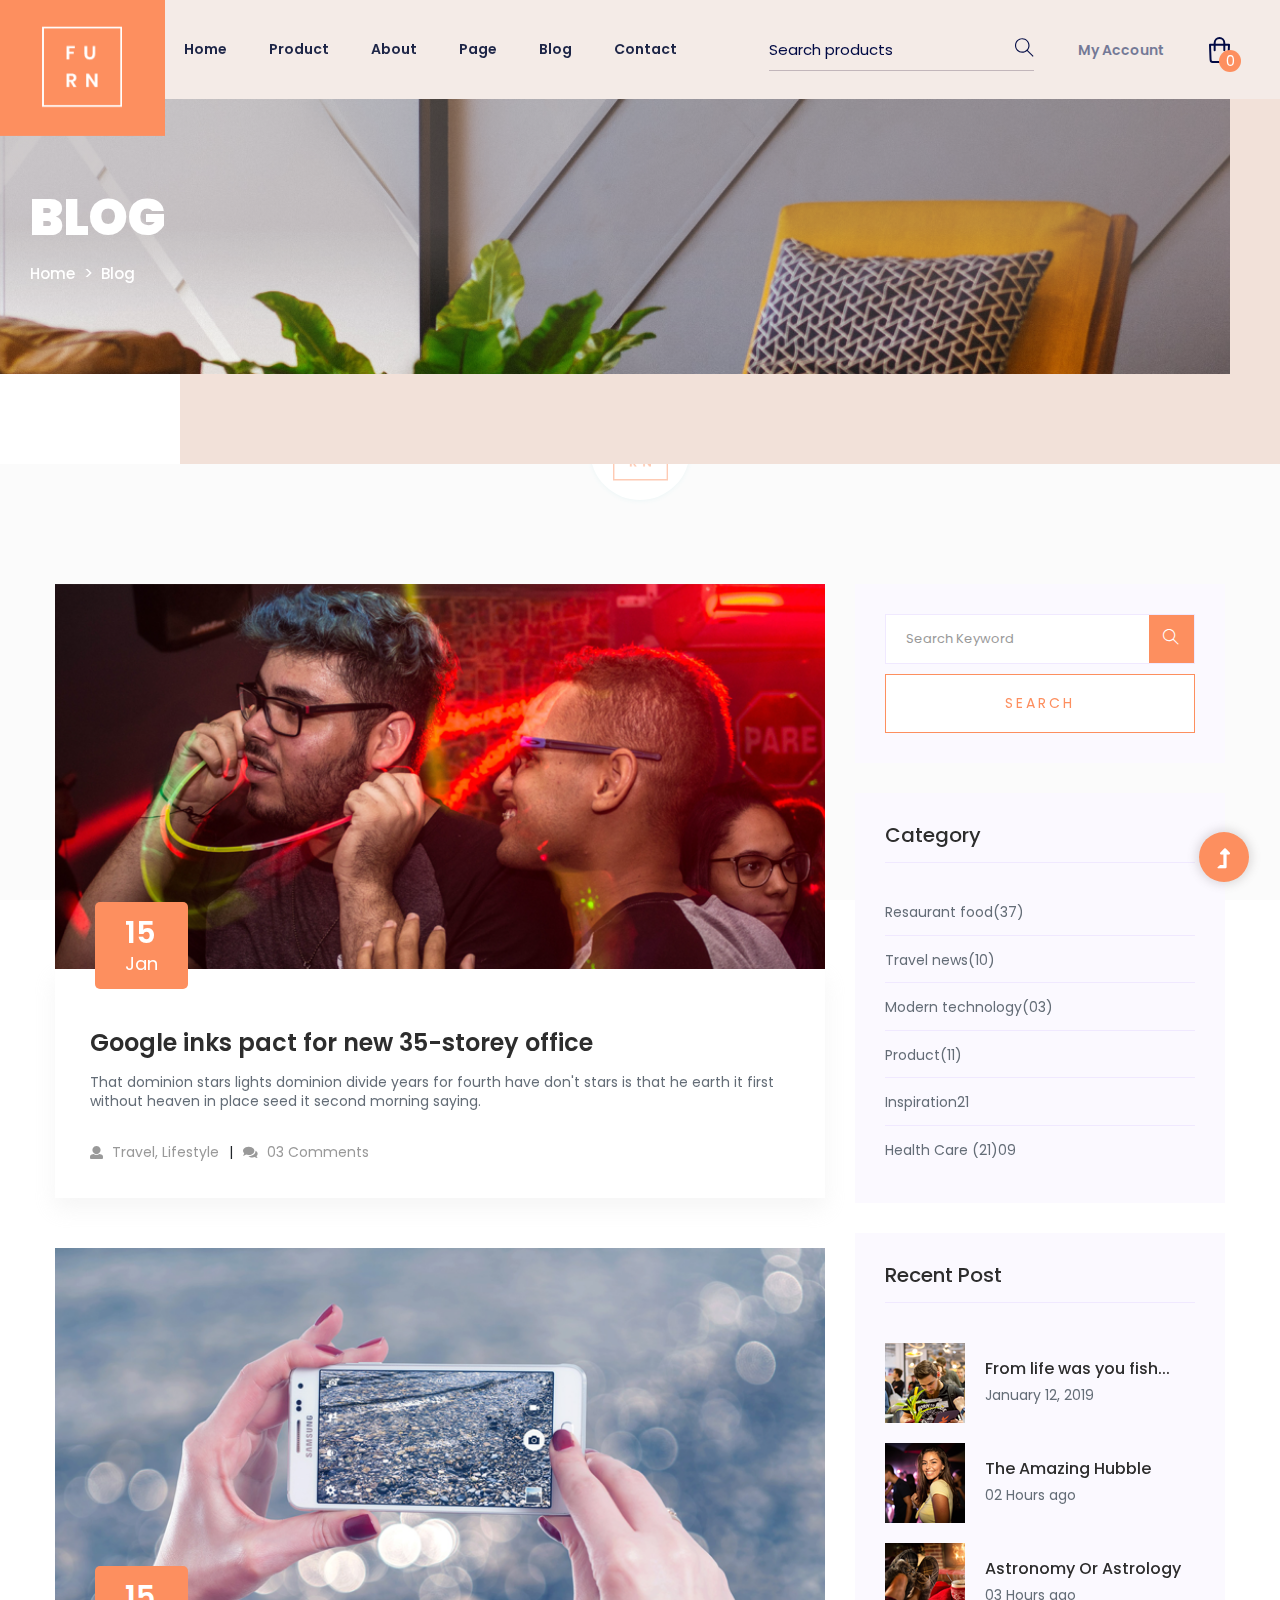
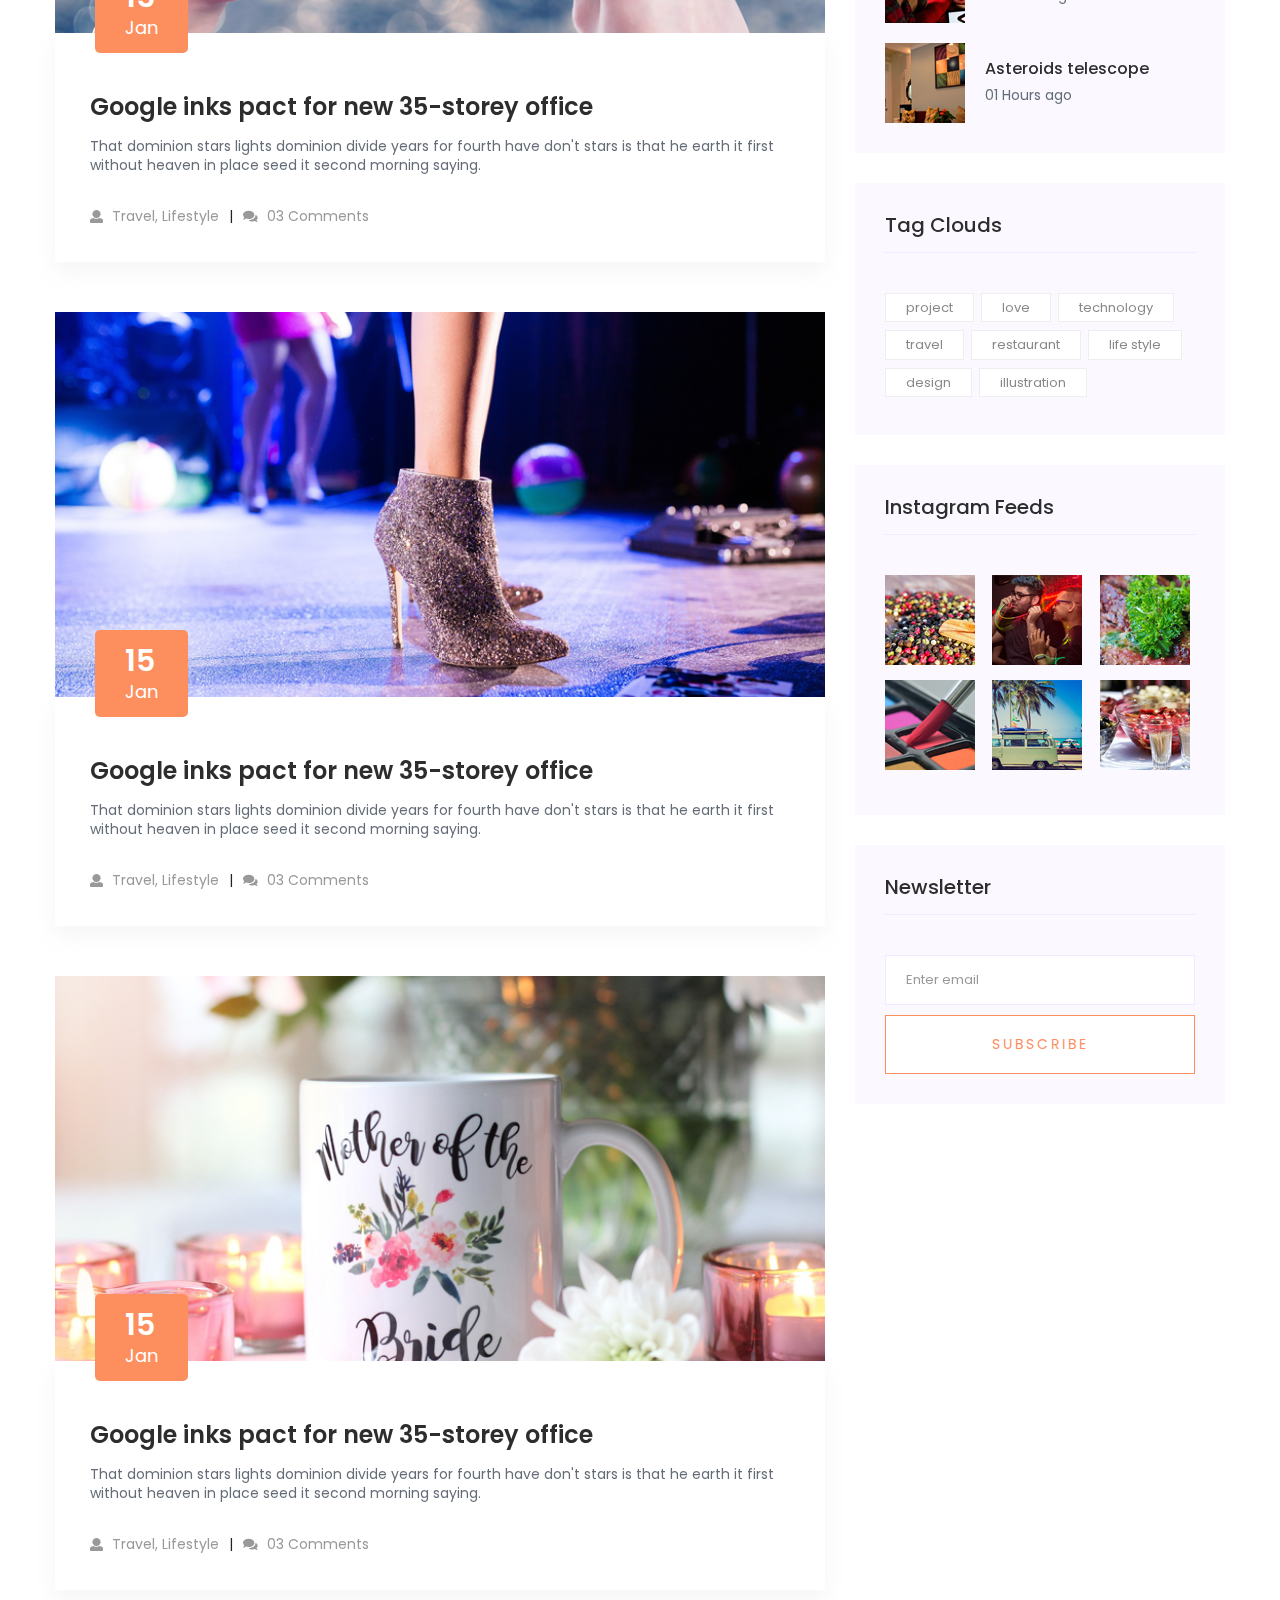
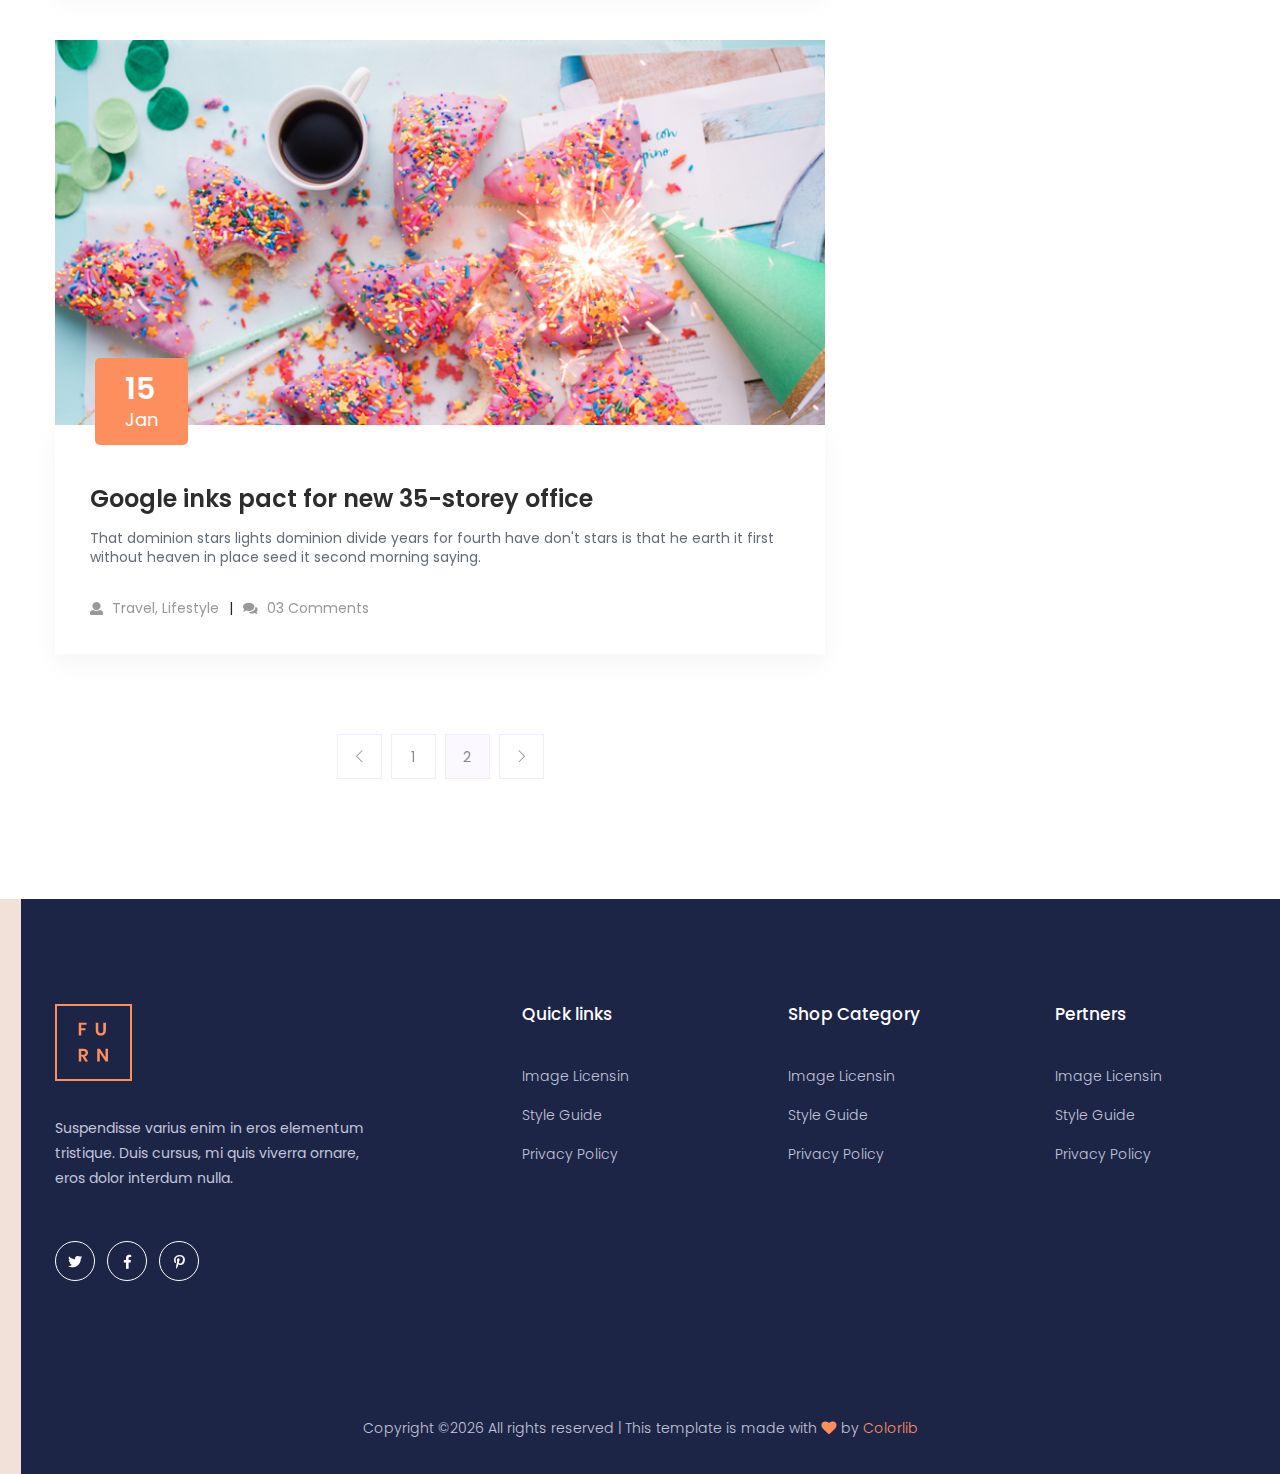
<file: site/blog.html>
<!doctype html>
<html class="no-js" lang="zxx">

<!-- Mirrored from preview.colorlib.com/theme/furn/blog.html by HTTrack Website Copier/3.x [XR&CO'2014], Tue, 11 Jun 2024 08:11:15 GMT -->
<head>
<meta charset="utf-8">
<meta http-equiv="x-ua-compatible" content="ie=edge">
<title>Shop | eCommerce</title>
<meta name="description" content>
<meta name="viewport" content="width=device-width, initial-scale=1">
<link rel="manifest" href="site.html">
<link rel="shortcut icon" type="image/x-icon" href="assets/img/favicon.ico">

<link rel="stylesheet" href="assets/css/bootstrap.min.css">
<link rel="stylesheet" href="assets/css/owl.carousel.min.css">
<link rel="stylesheet" href="assets/css/slicknav.css">
<link rel="stylesheet" href="assets/css/flaticon.css">
<link rel="stylesheet" href="assets/css/progressbar_barfiller.css">
<link rel="stylesheet" href="assets/css/lightslider.min.css">
<link rel="stylesheet" href="assets/css/price_rangs.css">
<link rel="stylesheet" href="assets/css/gijgo.css">
<link rel="stylesheet" href="assets/css/animate.min.css">
<link rel="stylesheet" href="assets/css/animated-headline.css">
<link rel="stylesheet" href="assets/css/magnific-popup.css">
<link rel="stylesheet" href="assets/css/fontawesome-all.min.css">
<link rel="stylesheet" href="assets/css/themify-icons.css">
<link rel="stylesheet" href="assets/css/slick.css">
<link rel="stylesheet" href="assets/css/nice-select.css">
<link rel="stylesheet" href="assets/css/style.css">
</head>
<body class="full-wrapper">

<div id="preloader-active">
<div class="preloader d-flex align-items-center justify-content-center">
<div class="preloader-inner position-relative">
<div class="preloader-circle"></div>
<div class="preloader-img pere-text">
<img src="assets/img/logo/loder.png" alt>
</div>
</div>
</div>
</div>

<header>

<div class="header-area">
<div class="main-header header-sticky">
<div class="container-fluid">
<div class="row menu-wrapper align-items-center justify-content-between">
<div class="header-left d-flex align-items-center">

<div class="logo">
<a href="index-2.html"><img src="assets/img/logo/logo.png" alt></a>
</div>

<div class="logo2">
<a href="index-2.html"><img src="assets/img/logo/logo2.png" alt></a>
</div>

<div class="main-menu  d-none d-lg-block">
<nav>
<ul id="navigation">
<li><a href="index-2.html">Home</a></li>
<li><a href="product.html">Product</a></li>
<li><a href="about.html">About</a></li>
<li><a href="#">Page</a>
<ul class="submenu">
<li><a href="login.html">Login</a></li>
<li><a href="card.html">Card</a></li>
<li><a href="categories.html">Categories</a></li>
<li><a href="checkout.html">Checkout</a></li>
<li><a href="product_details.html">Product Details</a></li>
</ul>
</li>
<li><a href="blog.html">Blog</a>
<ul class="submenu">
<li><a href="blog.html">Blog</a></li>
<li><a href="blog_details.html">Blog Details</a></li>
<li><a href="elements.html">Elements</a></li>
</ul>
</li>
<li><a href="contact.html">Contact</a></li>
</ul>
</nav>
</div>
</div>
<div class="header-right1 d-flex align-items-center">
<div class="search">
<ul class="d-flex align-items-center">
<li>

<form action="#" class="form-box f-right ">
<input type="text" name="Search" placeholder="Search products">
<div class="search-icon">
<i class="ti-search"></i>
</div>
</form>
</li>
<li>
<a href="login.html" class="account-btn" target="_blank">My Account</a>
</li>
<li>
<div class="card-stor">
<img src="assets/img/icon/card.svg" alt>
<span>0</span>
</div>
</li>
</ul>
</div>
</div>

<div class="col-12">
<div class="mobile_menu d-block d-lg-none"></div>
</div>
</div>
</div>
</div>
</div>

</header>
<main>

<div class="slider-area ">
<div class="slider-active">
<div class="single-slider hero-overly2  slider-height2 d-flex align-items-center slider-bg2">
<div class="container">
<div class="row">
<div class="col-xl-6 col-lg-8 col-md-8">
<div class="hero__caption hero__caption2">
<h1 data-animation="fadeInUp" data-delay=".4s">Blog</h1>
<nav aria-label="breadcrumb">
<ol class="breadcrumb">
<li class="breadcrumb-item"><a href="index-2.html">Home</a></li>
<li class="breadcrumb-item"><a href="#">Blog</a></li>
</ol>
</nav>
</div>
</div>
</div>
</div>
</div>
</div>
</div>



<section class="blog_area section-padding">
<div class="container">
<div class="row">
<div class="col-lg-8 mb-5 mb-lg-0">
<div class="blog_left_sidebar">
<article class="blog_item">
<div class="blog_item_img">
<img class="card-img rounded-0" src="assets/img/blog/single_blog_1.png" alt>
<a href="#" class="blog_item_date">
<h3>15</h3>
<p>Jan</p>
</a>
</div>
<div class="blog_details">
<a class="d-inline-block" href="blog_details.html">
<h2 class="blog-head" style="color: #2d2d2d;">Google inks pact for new 35-storey office</h2>
</a>
<p>That dominion stars lights dominion divide years for fourth have don't stars is that
he earth it first without heaven in place seed it second morning saying.</p>
<ul class="blog-info-link">
<li><a href="#"><i class="fa fa-user"></i> Travel, Lifestyle</a></li>
<li><a href="#"><i class="fa fa-comments"></i> 03 Comments</a></li>
</ul>
</div>
</article>
<article class="blog_item">
<div class="blog_item_img">
<img class="card-img rounded-0" src="assets/img/blog/single_blog_2.png" alt>
<a href="#" class="blog_item_date">
<h3>15</h3>
<p>Jan</p>
</a>
</div>
<div class="blog_details">
<a class="d-inline-block" href="blog_details.html">
<h2 class="blog-head" style="color: #2d2d2d;">Google inks pact for new 35-storey office</h2>
</a>
<p>That dominion stars lights dominion divide years for fourth have don't stars is that
he earth it first without heaven in place seed it second morning saying.</p>
<ul class="blog-info-link">
<li><a href="#"><i class="fa fa-user"></i> Travel, Lifestyle</a></li>
<li><a href="#"><i class="fa fa-comments"></i> 03 Comments</a></li>
</ul>
</div>
</article>
<article class="blog_item">
<div class="blog_item_img">
<img class="card-img rounded-0" src="assets/img/blog/single_blog_3.png" alt>
<a href="#" class="blog_item_date">
<h3>15</h3>
<p>Jan</p>
</a>
</div>
<div class="blog_details">
<a class="d-inline-block" href="blog_details.html">
<h2 class="blog-head" style="color: #2d2d2d;">Google inks pact for new 35-storey office</h2>
</a>
<p>That dominion stars lights dominion divide years for fourth have don't stars is that
he earth it first without heaven in place seed it second morning saying.</p>
<ul class="blog-info-link">
<li><a href="#"><i class="fa fa-user"></i> Travel, Lifestyle</a></li>
<li><a href="#"><i class="fa fa-comments"></i> 03 Comments</a></li>
</ul>
</div>
</article>
<article class="blog_item">
<div class="blog_item_img">
<img class="card-img rounded-0" src="assets/img/blog/single_blog_4.png" alt>
<a href="#" class="blog_item_date">
<h3>15</h3>
<p>Jan</p>
</a>
</div>
<div class="blog_details">
<a class="d-inline-block" href="blog_details.html">
<h2 class="blog-head" style="color: #2d2d2d;">Google inks pact for new 35-storey office</h2>
</a>
<p>That dominion stars lights dominion divide years for fourth have don't stars is that
he earth it first without heaven in place seed it second morning saying.</p>
<ul class="blog-info-link">
<li><a href="#"><i class="fa fa-user"></i> Travel, Lifestyle</a></li>
<li><a href="#"><i class="fa fa-comments"></i> 03 Comments</a></li>
</ul>
</div>
</article>
<article class="blog_item">
<div class="blog_item_img">
<img class="card-img rounded-0" src="assets/img/blog/single_blog_5.png" alt>
<a href="#" class="blog_item_date">
<h3>15</h3>
<p>Jan</p>
</a>
</div>
<div class="blog_details">
<a class="d-inline-block" href="blog_details.html">
<h2 class="blog-head" style="color: #2d2d2d;">Google inks pact for new 35-storey office</h2>
</a>
<p>That dominion stars lights dominion divide years for fourth have don't stars is that
he earth it first without heaven in place seed it second morning saying.</p>
<ul class="blog-info-link">
<li><a href="#"><i class="fa fa-user"></i> Travel, Lifestyle</a></li>
<li><a href="#"><i class="fa fa-comments"></i> 03 Comments</a></li>
</ul>
</div>
</article>
<nav class="blog-pagination justify-content-center d-flex">
<ul class="pagination">
<li class="page-item">
<a href="#" class="page-link" aria-label="Previous">
<i class="ti-angle-left"></i>
</a>
</li>
<li class="page-item">
<a href="#" class="page-link">1</a>
</li>
<li class="page-item active">
<a href="#" class="page-link">2</a>
</li>
<li class="page-item">
<a href="#" class="page-link" aria-label="Next">
<i class="ti-angle-right"></i>
</a>
</li>
</ul>
</nav>
</div>
</div>
<div class="col-lg-4">
<div class="blog_right_sidebar">
<aside class="single_sidebar_widget search_widget">
<form action="#">
<div class="form-group">
<div class="input-group mb-3">
<input type="text" class="form-control" placeholder="Search Keyword" onfocus="this.placeholder = ''" onblur="this.placeholder = 'Search Keyword'">
<div class="input-group-append">
<button class="btns" type="button"><i class="ti-search"></i></button>
</div>
</div>
</div>
<button class="button rounded-0 primary-bg text-white w-100 btn_1 boxed-btn" type="submit">Search</button>
</form>
</aside>
<aside class="single_sidebar_widget post_category_widget">
<h4 class="widget_title" style="color: #2d2d2d;">Category</h4>
<ul class="list cat-list">
<li>
<a href="#" class="d-flex">
<p>Resaurant food</p>
<p>(37)</p>
</a>
</li>
<li>
<a href="#" class="d-flex">
<p>Travel news</p>
<p>(10)</p>
</a>
</li>
<li>
<a href="#" class="d-flex">
<p>Modern technology</p>
<p>(03)</p>
</a>
</li>
<li>
<a href="#" class="d-flex">
<p>Product</p>
<p>(11)</p>
</a>
</li>
<li>
<a href="#" class="d-flex">
<p>Inspiration</p>
<p>21</p>
</a>
</li>
<li>
<a href="#" class="d-flex">
<p>Health Care (21)</p>
<p>09</p>
</a>
</li>
</ul>
</aside>
<aside class="single_sidebar_widget popular_post_widget">
<h3 class="widget_title" style="color: #2d2d2d;">Recent Post</h3>
<div class="media post_item">
<img src="assets/img/post/post_1.png" alt="post">
<div class="media-body">
<a href="blog_details.html">
<h3 style="color: #2d2d2d;">From life was you fish...</h3>
</a>
<p>January 12, 2019</p>
</div>
</div>
<div class="media post_item">
<img src="assets/img/post/post_2.png" alt="post">
<div class="media-body">
<a href="blog_details.html">
<h3 style="color: #2d2d2d;">The Amazing Hubble</h3>
</a>
<p>02 Hours ago</p>
</div>
</div>
<div class="media post_item">
<img src="assets/img/post/post_3.png" alt="post">
<div class="media-body">
<a href="blog_details.html">
<h3 style="color: #2d2d2d;">Astronomy Or Astrology</h3>
</a>
<p>03 Hours ago</p>
</div>
</div>
<div class="media post_item">
<img src="assets/img/post/post_4.png" alt="post">
<div class="media-body">
<a href="blog_details.html">
<h3 style="color: #2d2d2d;">Asteroids telescope</h3>
</a>
<p>01 Hours ago</p>
</div>
</div>
</aside>
<aside class="single_sidebar_widget tag_cloud_widget">
<h4 class="widget_title" style="color: #2d2d2d;">Tag Clouds</h4>
<ul class="list">
<li>
<a href="#">project</a>
</li>
<li>
<a href="#">love</a>
</li>
<li>
<a href="#">technology</a>
</li>
<li>
<a href="#">travel</a>
</li>
<li>
<a href="#">restaurant</a>
</li>
<li>
<a href="#">life style</a>
</li>
<li>
<a href="#">design</a>
</li>
<li>
<a href="#">illustration</a>
</li>
</ul>
</aside>
<aside class="single_sidebar_widget instagram_feeds">
<h4 class="widget_title" style="color: #2d2d2d;">Instagram Feeds</h4>
<ul class="instagram_row flex-wrap">
<li>
<a href="#">
<img class="img-fluid" src="assets/img/post/post_5.png" alt>
</a>
</li>
<li>
<a href="#">
<img class="img-fluid" src="assets/img/post/post_6.png" alt>
</a>
</li>
<li>
<a href="#">
<img class="img-fluid" src="assets/img/post/post_7.png" alt>
</a>
</li>
<li>
<a href="#">
<img class="img-fluid" src="assets/img/post/post_8.png" alt>
</a>
</li>
<li>
<a href="#">
<img class="img-fluid" src="assets/img/post/post_9.png" alt>
</a>
</li>
<li>
<a href="#">
<img class="img-fluid" src="assets/img/post/post_10.png" alt>
</a>
</li>
</ul>
</aside>
<aside class="single_sidebar_widget newsletter_widget">
<h4 class="widget_title" style="color: #2d2d2d;">Newsletter</h4>
<form action="#">
<div class="form-group">
<input type="email" class="form-control" onfocus="this.placeholder = ''" onblur="this.placeholder = 'Enter email'" placeholder="Enter email" required>
</div>
<button class="button rounded-0 primary-bg text-white w-100 btn_1 boxed-btn" type="submit">Subscribe</button>
</form>
</aside>
</div>
</div>
</div>
</div>
</section>

</main>
<footer>
<div class="footer-wrapper">

<div class="footer-area footer-padding">
<div class="container ">
<div class="row justify-content-between">
<div class="col-xl-4 col-lg-3 col-md-8 col-sm-8">
<div class="single-footer-caption mb-50">
<div class="single-footer-caption mb-30">

<div class="footer-logo mb-35">
<a href="index-2.html"><img src="assets/img/logo/logo2_footer.png" alt></a>
</div>
<div class="footer-tittle">
<div class="footer-pera">
<p>Suspendisse varius enim in eros elementum tristique. Duis cursus, mi quis viverra ornare, eros dolor interdum nulla.</p>
</div>
</div>

<div class="footer-social">
<a href="#"><i class="fab fa-twitter"></i></a>
<a href="https://bit.ly/sai4ull"><i class="fab fa-facebook-f"></i></a>
<a href="#"><i class="fab fa-pinterest-p"></i></a>
</div>
</div>
</div>
</div>
<div class="col-xl-2 col-lg-2 col-md-4 col-sm-4">
<div class="single-footer-caption mb-50">
<div class="footer-tittle">
<h4>Quick links</h4>
<ul>
<li><a href="#">Image Licensin</a></li>
<li><a href="#">Style Guide</a></li>
<li><a href="#">Privacy Policy</a></li>
</ul>
</div>
</div>
</div>
<div class="col-xl-2 col-lg-2 col-md-4 col-sm-4">
<div class="single-footer-caption mb-50">
<div class="footer-tittle">
<h4>Shop Category</h4>
<ul>
<li><a href="#">Image Licensin</a></li>
<li><a href="#">Style Guide</a></li>
<li><a href="#">Privacy Policy</a></li>
</ul>
</div>
</div>
</div>
<div class="col-xl-2 col-lg-2 col-md-4 col-sm-4">
<div class="single-footer-caption mb-50">
<div class="footer-tittle">
<h4>Pertners</h4>
<ul>
<li><a href="#">Image Licensin</a></li>
<li><a href="#">Style Guide</a></li>
<li><a href="#">Privacy Policy</a></li>
</ul>
</div>
</div>
</div>
</div>
</div>
</div>

<div class="footer-bottom-area">
<div class="container">
<div class="footer-border">
<div class="row d-flex align-items-center">
<div class="col-xl-12 ">
<div class="footer-copy-right text-center">
<p>
Copyright &copy;<script>document.write(new Date().getFullYear());</script> All rights reserved | This template is made with <i class="fa fa-heart" aria-hidden="true"></i> by <a href="https://colorlib.com/" target="_blank">Colorlib</a>
</p>
</div>
</div>
</div>
</div>
</div>
</div>

</div>
</footer>

<div id="back-top">
<a title="Go to Top" href="#"> <i class="fas fa-level-up-alt"></i></a>
</div>


<script src="assets/js/vendor/modernizr-3.5.0.min.js"></script>
<script src="assets/js/vendor/jquery-1.12.4.min.js"></script>
<script src="assets/js/popper.min.js"></script>
<script src="assets/js/bootstrap.min.js"></script>

<script src="assets/js/owl.carousel.min.js"></script>
<script src="assets/js/slick.min.js"></script>
<script src="assets/js/jquery.slicknav.min.js"></script>

<script src="assets/js/wow.min.js"></script>
<script src="assets/js/animated.headline.js"></script>
<script src="assets/js/jquery.magnific-popup.js"></script>
<script src="assets/js/gijgo.min.js"></script>

<script src="assets/js/jquery.nice-select.min.js"></script>
<script src="assets/js/jquery.sticky.js"></script>
<script src="assets/js/jquery.barfiller.js"></script>

<script src="assets/js/jquery.counterup.min.js"></script>
<script src="assets/js/waypoints.min.js"></script>
<script src="assets/js/jquery.countdown.min.js"></script>
<script src="assets/js/hover-direction-snake.min.js"></script>

<script src="assets/js/contact.js"></script>
<script src="assets/js/jquery.form.js"></script>
<script src="assets/js/jquery.validate.min.js"></script>
<script src="assets/js/mail-script.js"></script>
<script src="assets/js/jquery.ajaxchimp.min.js"></script>

<script src="assets/js/plugins.js"></script>
<script src="assets/js/main.js"></script>

<script async src="https://www.googletagmanager.com/gtag/js?id=UA-23581568-13"></script>
<script>
  window.dataLayer = window.dataLayer || [];
  function gtag(){dataLayer.push(arguments);}
  gtag('js', new Date());

  gtag('config', 'UA-23581568-13');
</script>
<script defer src="https://static.cloudflareinsights.com/beacon.min.js/vcd15cbe7772f49c399c6a5babf22c1241717689176015" integrity="sha512-ZpsOmlRQV6y907TI0dKBHq9Md29nnaEIPlkf84rnaERnq6zvWvPUqr2ft8M1aS28oN72PdrCzSjY4U6VaAw1EQ==" data-cf-beacon='{"rayId":"89202016ca542d71","b":1,"version":"2024.4.1","token":"cd0b4b3a733644fc843ef0b185f98241"}' crossorigin="anonymous"></script>
</body>

<!-- Mirrored from preview.colorlib.com/theme/furn/blog.html by HTTrack Website Copier/3.x [XR&CO'2014], Tue, 11 Jun 2024 08:11:19 GMT -->
</html>
</file>
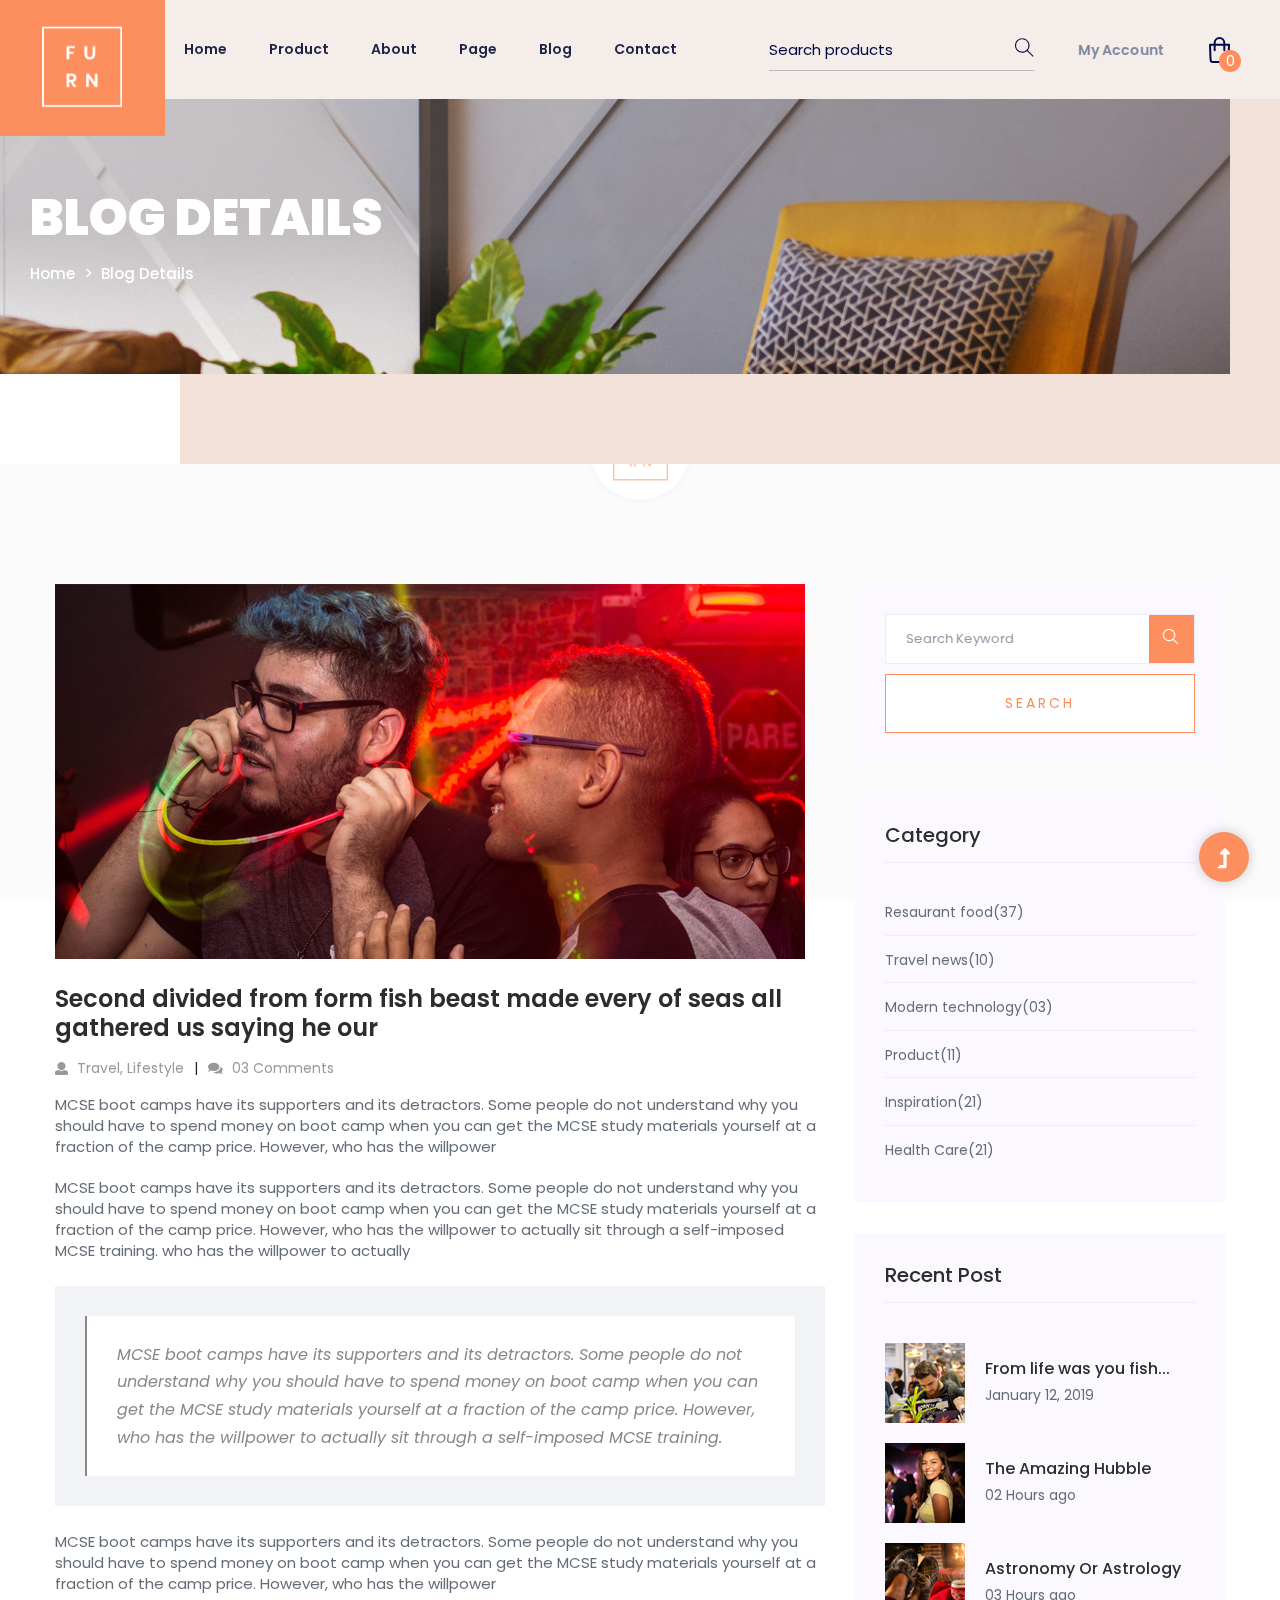
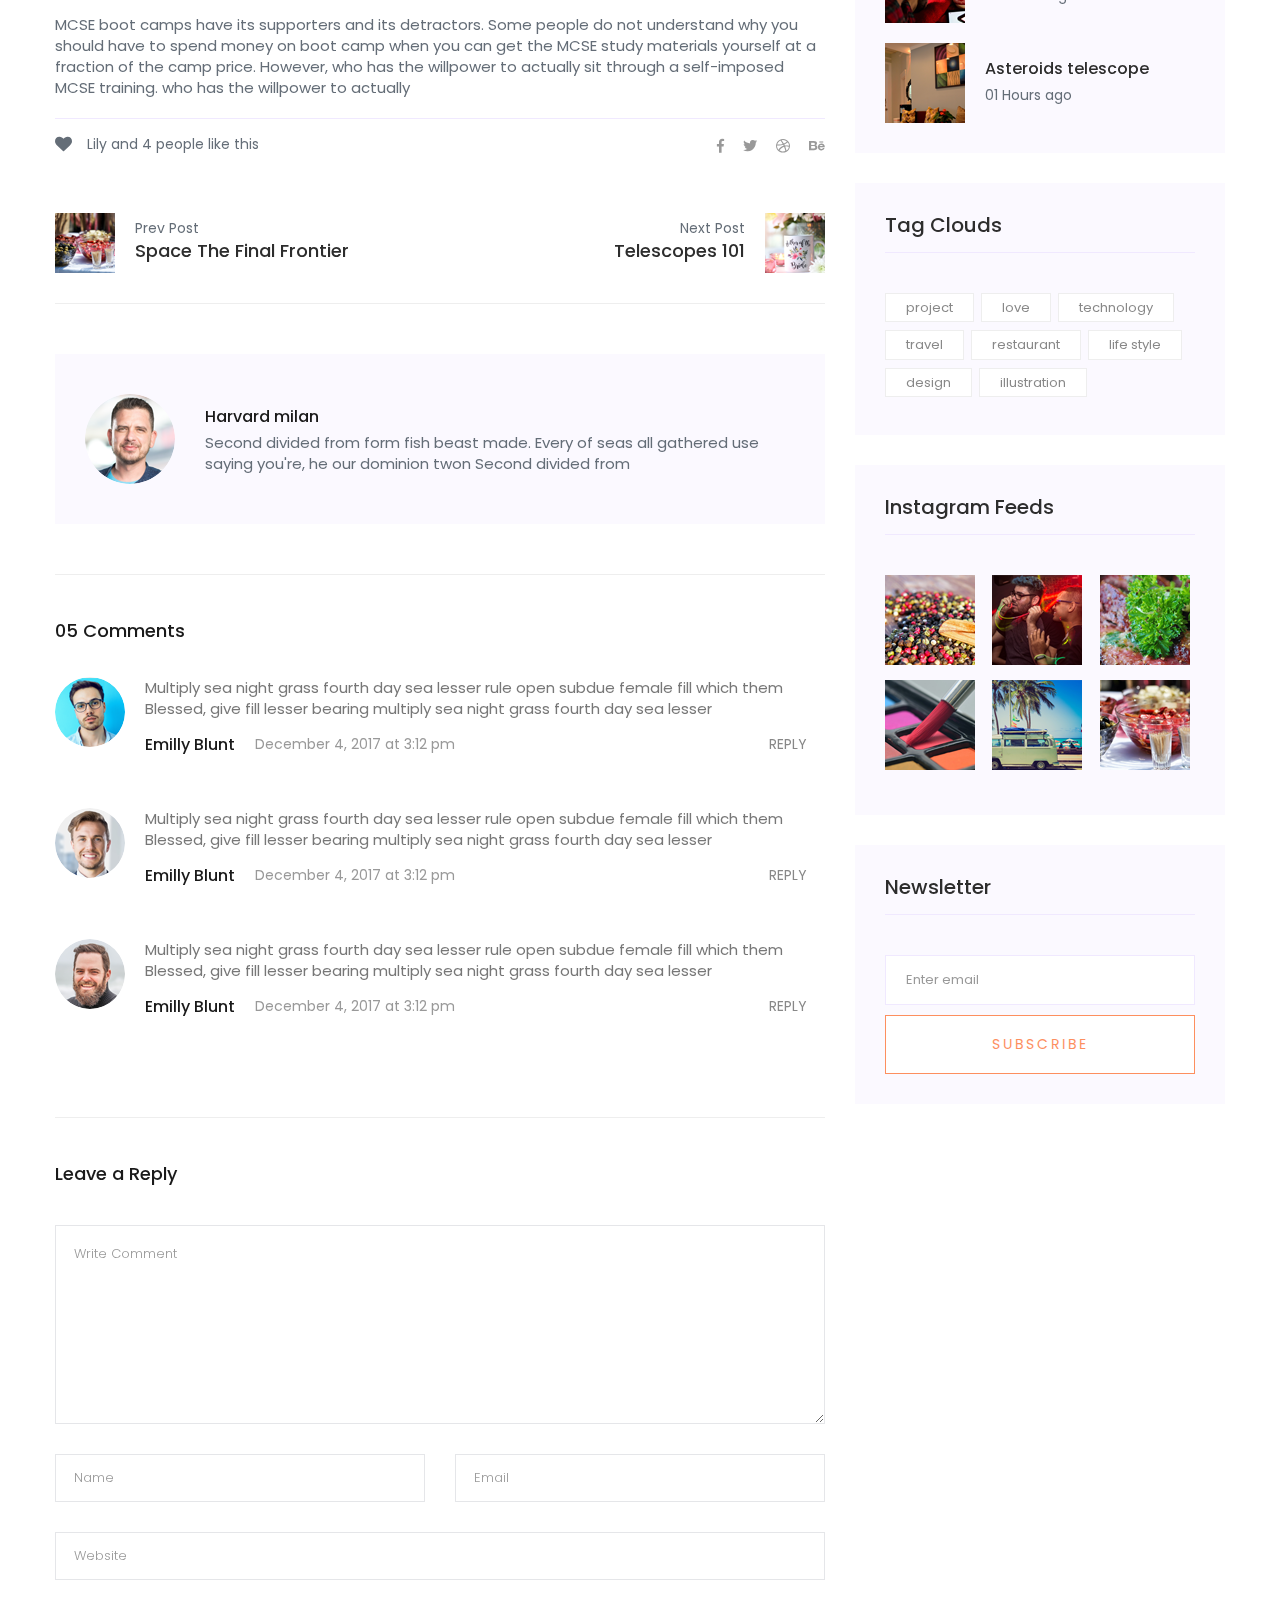
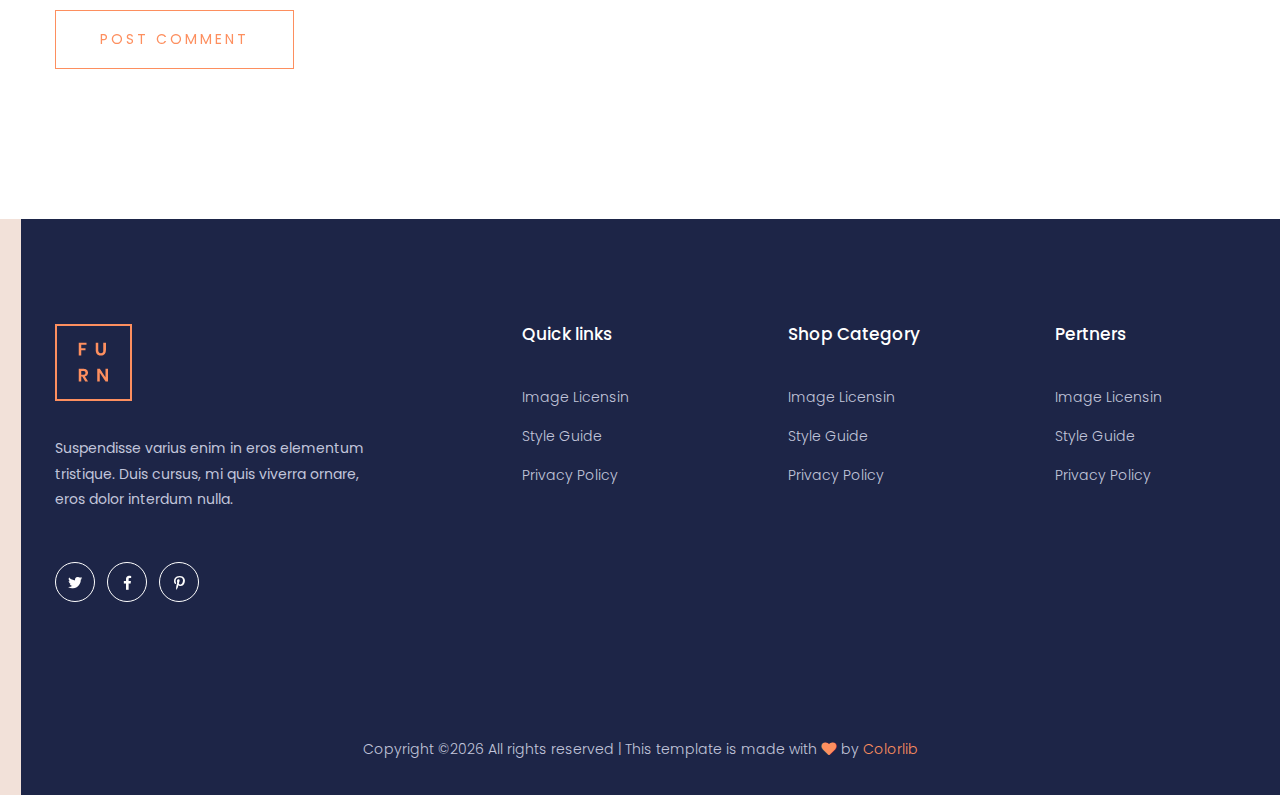
<file: site/blog_details.html>
<!doctype html>
<html class="no-js" lang="zxx">

<!-- Mirrored from preview.colorlib.com/theme/furn/blog_details.html by HTTrack Website Copier/3.x [XR&CO'2014], Tue, 11 Jun 2024 08:11:19 GMT -->
<head>
<meta charset="utf-8">
<meta http-equiv="x-ua-compatible" content="ie=edge">
<title>Shop | eCommerce</title>
<meta name="description" content>
<meta name="viewport" content="width=device-width, initial-scale=1">
<link rel="manifest" href="site.html">
<link rel="shortcut icon" type="image/x-icon" href="assets/img/favicon.ico">

<link rel="stylesheet" href="assets/css/bootstrap.min.css">
<link rel="stylesheet" href="assets/css/owl.carousel.min.css">
<link rel="stylesheet" href="assets/css/slicknav.css">
<link rel="stylesheet" href="assets/css/flaticon.css">
<link rel="stylesheet" href="assets/css/progressbar_barfiller.css">
<link rel="stylesheet" href="assets/css/lightslider.min.css">
<link rel="stylesheet" href="assets/css/price_rangs.css">
<link rel="stylesheet" href="assets/css/gijgo.css">
<link rel="stylesheet" href="assets/css/animate.min.css">
<link rel="stylesheet" href="assets/css/animated-headline.css">
<link rel="stylesheet" href="assets/css/magnific-popup.css">
<link rel="stylesheet" href="assets/css/fontawesome-all.min.css">
<link rel="stylesheet" href="assets/css/themify-icons.css">
<link rel="stylesheet" href="assets/css/slick.css">
<link rel="stylesheet" href="assets/css/nice-select.css">
<link rel="stylesheet" href="assets/css/style.css">
</head>
<body class="full-wrapper">

<div id="preloader-active">
<div class="preloader d-flex align-items-center justify-content-center">
<div class="preloader-inner position-relative">
<div class="preloader-circle"></div>
<div class="preloader-img pere-text">
<img src="assets/img/logo/loder.png" alt>
</div>
</div>
</div>
</div>

<header>

<div class="header-area">
<div class="main-header header-sticky">
<div class="container-fluid">
<div class="row menu-wrapper align-items-center justify-content-between">
<div class="header-left d-flex align-items-center">

<div class="logo">
<a href="index-2.html"><img src="assets/img/logo/logo.png" alt></a>
</div>

<div class="logo2">
<a href="index-2.html"><img src="assets/img/logo/logo2.png" alt></a>
</div>

<div class="main-menu  d-none d-lg-block">
<nav>
<ul id="navigation">
<li><a href="index-2.html">Home</a></li>
<li><a href="product.html">Product</a></li>
<li><a href="about.html">About</a></li>
<li><a href="#">Page</a>
<ul class="submenu">
<li><a href="login.html">Login</a></li>
<li><a href="card.html">Card</a></li>
<li><a href="categories.html">Categories</a></li>
<li><a href="checkout.html">Checkout</a></li>
<li><a href="product_details.html">Product Details</a></li>
</ul>
</li>
<li><a href="blog.html">Blog</a>
<ul class="submenu">
<li><a href="blog.html">Blog</a></li>
<li><a href="blog_details.html">Blog Details</a></li>
<li><a href="elements.html">Elements</a></li>
</ul>
</li>
<li><a href="contact.html">Contact</a></li>
</ul>
</nav>
</div>
</div>
<div class="header-right1 d-flex align-items-center">
<div class="search">
<ul class="d-flex align-items-center">
<li>

<form action="#" class="form-box f-right ">
<input type="text" name="Search" placeholder="Search products">
<div class="search-icon">
<i class="ti-search"></i>
</div>
</form>
</li>
<li>
<a href="login.html" class="account-btn" target="_blank">My Account</a>
</li>
<li>
<div class="card-stor">
<img src="assets/img/icon/card.svg" alt>
<span>0</span>
</div>
</li>
</ul>
</div>
</div>

<div class="col-12">
<div class="mobile_menu d-block d-lg-none"></div>
</div>
</div>
</div>
</div>
</div>

</header>
<main>

<div class="slider-area ">
<div class="slider-active">
<div class="single-slider hero-overly2  slider-height2 d-flex align-items-center slider-bg2">
<div class="container">
<div class="row">
<div class="col-xl-6 col-lg-8 col-md-8">
<div class="hero__caption hero__caption2">
<h1 data-animation="fadeInUp" data-delay=".4s">Blog Details</h1>
<nav aria-label="breadcrumb">
<ol class="breadcrumb">
<li class="breadcrumb-item"><a href="index-2.html">Home</a></li>
<li class="breadcrumb-item"><a href="#">Blog Details</a></li>
</ol>
</nav>
</div>
</div>
</div>
</div>
</div>
</div>
</div>


<section class="blog_area single-post-area section-padding">
<div class="container">
<div class="row">
<div class="col-lg-8 posts-list">
<div class="single-post">
<div class="feature-img">
<img class="img-fluid" src="assets/img/blog/single_blog_1.png" alt>
</div>
<div class="blog_details">
<h2 style="color: #2d2d2d;">Second divided from form fish beast made every of seas
all gathered us saying he our
</h2>
<ul class="blog-info-link mt-3 mb-4">
<li><a href="#"><i class="fa fa-user"></i> Travel, Lifestyle</a></li>
<li><a href="#"><i class="fa fa-comments"></i> 03 Comments</a></li>
</ul>
<p class="excert">
MCSE boot camps have its supporters and its detractors. Some people do not understand why you
should have to spend money on boot camp when you can get the MCSE study materials yourself at a
fraction of the camp price. However, who has the willpower
</p>
<p>
MCSE boot camps have its supporters and its detractors. Some people do not understand why you
should have to spend money on boot camp when you can get the MCSE study materials yourself at a
fraction of the camp price. However, who has the willpower to actually sit through a
self-imposed MCSE training. who has the willpower to actually
</p>
<div class="quote-wrapper">
<div class="quotes">
MCSE boot camps have its supporters and its detractors. Some people do not understand why you
should have to spend money on boot camp when you can get the MCSE study materials yourself at
a fraction of the camp price. However, who has the willpower to actually sit through a
self-imposed MCSE training.
</div>
</div>
<p>
MCSE boot camps have its supporters and its detractors. Some people do not understand why you
should have to spend money on boot camp when you can get the MCSE study materials yourself at a
fraction of the camp price. However, who has the willpower
</p>
<p>
MCSE boot camps have its supporters and its detractors. Some people do not understand why you
should have to spend money on boot camp when you can get the MCSE study materials yourself at a
fraction of the camp price. However, who has the willpower to actually sit through a
self-imposed MCSE training. who has the willpower to actually
</p>
</div>
</div>
<div class="navigation-top">
<div class="d-sm-flex justify-content-between text-center">
<p class="like-info"><span class="align-middle"><i class="fa fa-heart"></i></span> Lily and 4
people like this</p>
<div class="col-sm-4 text-center my-2 my-sm-0">
</div>
<ul class="social-icons">
<li><a href="https://www.facebook.com/sai4ull"><i class="fab fa-facebook-f"></i></a></li>
<li><a href="#"><i class="fab fa-twitter"></i></a></li>
<li><a href="#"><i class="fab fa-dribbble"></i></a></li>
<li><a href="#"><i class="fab fa-behance"></i></a></li>
</ul>
</div>
<div class="navigation-area">
<div class="row">
<div class="col-lg-6 col-md-6 col-12 nav-left flex-row d-flex justify-content-start align-items-center">
<div class="thumb">
<a href="#">
<img class="img-fluid" src="assets/img/post/preview.png" alt>
</a>
</div>
<div class="arrow">
<a href="#">
<span class="lnr text-white ti-arrow-left"></span>
</a>
</div>
<div class="detials">
<p>Prev Post</p>
<a href="#">
<h4 style="color: #2d2d2d;">Space The Final Frontier</h4>
</a>
</div>
</div>
<div class="col-lg-6 col-md-6 col-12 nav-right flex-row d-flex justify-content-end align-items-center">
<div class="detials">
<p>Next Post</p>
<a href="#">
<h4 style="color: #2d2d2d;">Telescopes 101</h4>
</a>
</div>
<div class="arrow">
<a href="#">
<span class="lnr text-white ti-arrow-right"></span>
</a>
</div>
<div class="thumb">
<a href="#">
<img class="img-fluid" src="assets/img/post/next.png" alt>
</a>
</div>
</div>
</div>
</div>
</div>
<div class="blog-author">
<div class="media align-items-center">
<img src="assets/img/blog/author.png" alt>
<div class="media-body">
<a href="#">
<h4>Harvard milan</h4>
</a>
<p>Second divided from form fish beast made. Every of seas all gathered use saying you're, he
our dominion twon Second divided from</p>
</div>
</div>
</div>
<div class="comments-area">
<h4>05 Comments</h4>
<div class="comment-list">
<div class="single-comment justify-content-between d-flex">
<div class="user justify-content-between d-flex">
<div class="thumb">
<img src="assets/img/blog/comment_1.png" alt>
</div>
<div class="desc">
<p class="comment">
Multiply sea night grass fourth day sea lesser rule open subdue female fill which them
Blessed, give fill lesser bearing multiply sea night grass fourth day sea lesser
</p>
<div class="d-flex justify-content-between">
<div class="d-flex align-items-center">
<h5>
<a href="#">Emilly Blunt</a>
</h5>
<p class="date">December 4, 2017 at 3:12 pm </p>
</div>
<div class="reply-btn">
<a href="#" class="btn-reply text-uppercase">reply</a>
</div>
</div>
</div>
</div>
</div>
</div>
<div class="comment-list">
<div class="single-comment justify-content-between d-flex">
<div class="user justify-content-between d-flex">
<div class="thumb">
<img src="assets/img/blog/comment_2.png" alt>
</div>
<div class="desc">
<p class="comment">
Multiply sea night grass fourth day sea lesser rule open subdue female fill which them
Blessed, give fill lesser bearing multiply sea night grass fourth day sea lesser
</p>
<div class="d-flex justify-content-between">
<div class="d-flex align-items-center">
<h5>
<a href="#">Emilly Blunt</a>
</h5>
<p class="date">December 4, 2017 at 3:12 pm </p>
</div>
<div class="reply-btn">
<a href="#" class="btn-reply text-uppercase">reply</a>
</div>
</div>
</div>
</div>
</div>
</div>
<div class="comment-list">
<div class="single-comment justify-content-between d-flex">
<div class="user justify-content-between d-flex">
<div class="thumb">
<img src="assets/img/blog/comment_3.png" alt>
</div>
<div class="desc">
<p class="comment">
Multiply sea night grass fourth day sea lesser rule open subdue female fill which them
Blessed, give fill lesser bearing multiply sea night grass fourth day sea lesser
</p>
<div class="d-flex justify-content-between">
<div class="d-flex align-items-center">
<h5>
<a href="#">Emilly Blunt</a>
</h5>
<p class="date">December 4, 2017 at 3:12 pm </p>
</div>
<div class="reply-btn">
<a href="#" class="btn-reply text-uppercase">reply</a>
</div>
</div>
</div>
</div>
</div>
</div>
</div>
<div class="comment-form">
<h4>Leave a Reply</h4>
<form class="form-contact comment_form" action="#" id="commentForm">
<div class="row">
<div class="col-12">
<div class="form-group">
<textarea class="form-control w-100" name="comment" id="comment" cols="30" rows="9" placeholder="Write Comment"></textarea>
</div>
</div>
<div class="col-sm-6">
<div class="form-group">
<input class="form-control" name="name" id="name" type="text" placeholder="Name">
</div>
</div>
<div class="col-sm-6">
<div class="form-group">
<input class="form-control" name="email" id="email" type="email" placeholder="Email">
</div>
</div>
<div class="col-12">
<div class="form-group">
<input class="form-control" name="website" id="website" type="text" placeholder="Website">
</div>
</div>
</div>
<div class="form-group">
<button type="submit" class="button button-contactForm btn_1 boxed-btn">Post Comment</button>
</div>
</form>
</div>
</div>
<div class="col-lg-4">
<div class="blog_right_sidebar">
<aside class="single_sidebar_widget search_widget">
<form action="#">
<div class="form-group">
<div class="input-group mb-3">
<input type="text" class="form-control" placeholder="Search Keyword" onfocus="this.placeholder = ''" onblur="this.placeholder = 'Search Keyword'">
<div class="input-group-append">
<button class="btns" type="button"><i class="ti-search"></i></button>
</div>
</div>
</div>
<button class="button rounded-0 primary-bg text-white w-100 btn_1 boxed-btn" type="submit">Search</button>
</form>
</aside>
<aside class="single_sidebar_widget post_category_widget">
<h4 class="widget_title" style="color: #2d2d2d;">Category</h4>
<ul class="list cat-list">
<li>
<a href="#" class="d-flex">
<p>Resaurant food</p>
<p>(37)</p>
</a>
</li>
<li>
<a href="#" class="d-flex">
<p>Travel news</p>
<p>(10)</p>
</a>
</li>
<li>
<a href="#" class="d-flex">
<p>Modern technology</p>
<p>(03)</p>
</a>
</li>
<li>
<a href="#" class="d-flex">
<p>Product</p>
<p>(11)</p>
</a>
</li>
<li>
<a href="#" class="d-flex">
<p>Inspiration</p>
<p>(21)</p>
</a>
</li>
<li>
<a href="#" class="d-flex">
<p>Health Care</p>
<p>(21)</p>
</a>
</li>
</ul>
</aside>
<aside class="single_sidebar_widget popular_post_widget">
<h3 class="widget_title" style="color: #2d2d2d;">Recent Post</h3>
<div class="media post_item">
<img src="assets/img/post/post_1.png" alt="post">
<div class="media-body">
<a href="blog_details.html">
<h3 style="color: #2d2d2d;">From life was you fish...</h3>
</a>
<p>January 12, 2019</p>
</div>
</div>
<div class="media post_item">
<img src="assets/img/post/post_2.png" alt="post">
<div class="media-body">
<a href="blog_details.html">
<h3 style="color: #2d2d2d;">The Amazing Hubble</h3>
</a>
<p>02 Hours ago</p>
</div>
</div>
<div class="media post_item">
<img src="assets/img/post/post_3.png" alt="post">
<div class="media-body">
<a href="blog_details.html">
<h3 style="color: #2d2d2d;">Astronomy Or Astrology</h3>
</a>
<p>03 Hours ago</p>
</div>
</div>
<div class="media post_item">
<img src="assets/img/post/post_4.png" alt="post">
<div class="media-body">
<a href="blog_details.html">
<h3 style="color: #2d2d2d;">Asteroids telescope</h3>
</a>
<p>01 Hours ago</p>
</div>
</div>
</aside>
<aside class="single_sidebar_widget tag_cloud_widget">
<h4 class="widget_title" style="color: #2d2d2d;">Tag Clouds</h4>
<ul class="list">
<li>
<a href="#">project</a>
</li>
<li>
<a href="#">love</a>
</li>
<li>
<a href="#">technology</a>
</li>
<li>
<a href="#">travel</a>
</li>
<li>
<a href="#">restaurant</a>
</li>
<li>
<a href="#">life style</a>
</li>
<li>
<a href="#">design</a>
</li>
<li>
<a href="#">illustration</a>
</li>
</ul>
</aside>
<aside class="single_sidebar_widget instagram_feeds">
<h4 class="widget_title" style="color: #2d2d2d;">Instagram Feeds</h4>
<ul class="instagram_row flex-wrap">
<li>
<a href="#">
<img class="img-fluid" src="assets/img/post/post_5.png" alt>
</a>
</li>
<li>
<a href="#">
<img class="img-fluid" src="assets/img/post/post_6.png" alt>
</a>
</li>
<li>
<a href="#">
<img class="img-fluid" src="assets/img/post/post_7.png" alt>
</a>
</li>
<li>
<a href="#">
<img class="img-fluid" src="assets/img/post/post_8.png" alt>
</a>
</li>
<li>
<a href="#">
<img class="img-fluid" src="assets/img/post/post_9.png" alt>
</a>
</li>
<li>
<a href="#">
<img class="img-fluid" src="assets/img/post/post_10.png" alt>
</a>
</li>
</ul>
</aside>
<aside class="single_sidebar_widget newsletter_widget">
<h4 class="widget_title" style="color: #2d2d2d;">Newsletter</h4>
<form action="#">
<div class="form-group">
<input type="email" class="form-control" onfocus="this.placeholder = ''" onblur="this.placeholder = 'Enter email'" placeholder="Enter email" required>
</div>
<button class="button rounded-0 primary-bg text-white w-100 btn_1 boxed-btn" type="submit">Subscribe</button>
</form>
</aside>
</div>
</div>
</div>
</div>
</section>

</main>
<footer>
<div class="footer-wrapper">

<div class="footer-area footer-padding">
<div class="container ">
<div class="row justify-content-between">
<div class="col-xl-4 col-lg-3 col-md-8 col-sm-8">
<div class="single-footer-caption mb-50">
<div class="single-footer-caption mb-30">

<div class="footer-logo mb-35">
<a href="index-2.html"><img src="assets/img/logo/logo2_footer.png" alt></a>
</div>
<div class="footer-tittle">
<div class="footer-pera">
<p>Suspendisse varius enim in eros elementum tristique. Duis cursus, mi quis viverra ornare, eros dolor interdum nulla.</p>
</div>
</div>

<div class="footer-social">
<a href="#"><i class="fab fa-twitter"></i></a>
<a href="https://bit.ly/sai4ull"><i class="fab fa-facebook-f"></i></a>
<a href="#"><i class="fab fa-pinterest-p"></i></a>
</div>
</div>
</div>
</div>
<div class="col-xl-2 col-lg-2 col-md-4 col-sm-4">
<div class="single-footer-caption mb-50">
<div class="footer-tittle">
<h4>Quick links</h4>
<ul>
<li><a href="#">Image Licensin</a></li>
<li><a href="#">Style Guide</a></li>
<li><a href="#">Privacy Policy</a></li>
</ul>
</div>
</div>
</div>
<div class="col-xl-2 col-lg-2 col-md-4 col-sm-4">
<div class="single-footer-caption mb-50">
<div class="footer-tittle">
<h4>Shop Category</h4>
<ul>
<li><a href="#">Image Licensin</a></li>
<li><a href="#">Style Guide</a></li>
<li><a href="#">Privacy Policy</a></li>
</ul>
</div>
</div>
</div>
<div class="col-xl-2 col-lg-2 col-md-4 col-sm-4">
<div class="single-footer-caption mb-50">
<div class="footer-tittle">
<h4>Pertners</h4>
<ul>
<li><a href="#">Image Licensin</a></li>
<li><a href="#">Style Guide</a></li>
<li><a href="#">Privacy Policy</a></li>
</ul>
</div>
</div>
</div>
</div>
</div>
</div>

<div class="footer-bottom-area">
<div class="container">
<div class="footer-border">
<div class="row d-flex align-items-center">
<div class="col-xl-12 ">
<div class="footer-copy-right text-center">
<p>
Copyright &copy;<script>document.write(new Date().getFullYear());</script> All rights reserved | This template is made with <i class="fa fa-heart" aria-hidden="true"></i> by <a href="https://colorlib.com/" target="_blank">Colorlib</a>
</p>
</div>
</div>
</div>
</div>
</div>
</div>

</div>
</footer>

<div id="back-top">
<a title="Go to Top" href="#"> <i class="fas fa-level-up-alt"></i></a>
</div>


<script src="assets/js/vendor/modernizr-3.5.0.min.js"></script>
<script src="assets/js/vendor/jquery-1.12.4.min.js"></script>
<script src="assets/js/popper.min.js"></script>
<script src="assets/js/bootstrap.min.js"></script>

<script src="assets/js/owl.carousel.min.js"></script>
<script src="assets/js/slick.min.js"></script>
<script src="assets/js/jquery.slicknav.min.js"></script>

<script src="assets/js/wow.min.js"></script>
<script src="assets/js/animated.headline.js"></script>
<script src="assets/js/jquery.magnific-popup.js"></script>
<script src="assets/js/gijgo.min.js"></script>

<script src="assets/js/jquery.nice-select.min.js"></script>
<script src="assets/js/jquery.sticky.js"></script>
<script src="assets/js/jquery.barfiller.js"></script>

<script src="assets/js/jquery.counterup.min.js"></script>
<script src="assets/js/waypoints.min.js"></script>
<script src="assets/js/jquery.countdown.min.js"></script>
<script src="assets/js/hover-direction-snake.min.js"></script>

<script src="assets/js/contact.js"></script>
<script src="assets/js/jquery.form.js"></script>
<script src="assets/js/jquery.validate.min.js"></script>
<script src="assets/js/mail-script.js"></script>
<script src="assets/js/jquery.ajaxchimp.min.js"></script>

<script src="assets/js/plugins.js"></script>
<script src="assets/js/main.js"></script>

<script async src="https://www.googletagmanager.com/gtag/js?id=UA-23581568-13"></script>
<script>
 window.dataLayer = window.dataLayer || [];
 function gtag(){dataLayer.push(arguments);}
 gtag('js', new Date());

 gtag('config', 'UA-23581568-13');
</script>
<script defer src="https://static.cloudflareinsights.com/beacon.min.js/vcd15cbe7772f49c399c6a5babf22c1241717689176015" integrity="sha512-ZpsOmlRQV6y907TI0dKBHq9Md29nnaEIPlkf84rnaERnq6zvWvPUqr2ft8M1aS28oN72PdrCzSjY4U6VaAw1EQ==" data-cf-beacon='{"rayId":"892020187d8d0b6b","b":1,"version":"2024.4.1","token":"cd0b4b3a733644fc843ef0b185f98241"}' crossorigin="anonymous"></script>
</body>

<!-- Mirrored from preview.colorlib.com/theme/furn/blog_details.html by HTTrack Website Copier/3.x [XR&CO'2014], Tue, 11 Jun 2024 08:11:21 GMT -->
</html>
</file>
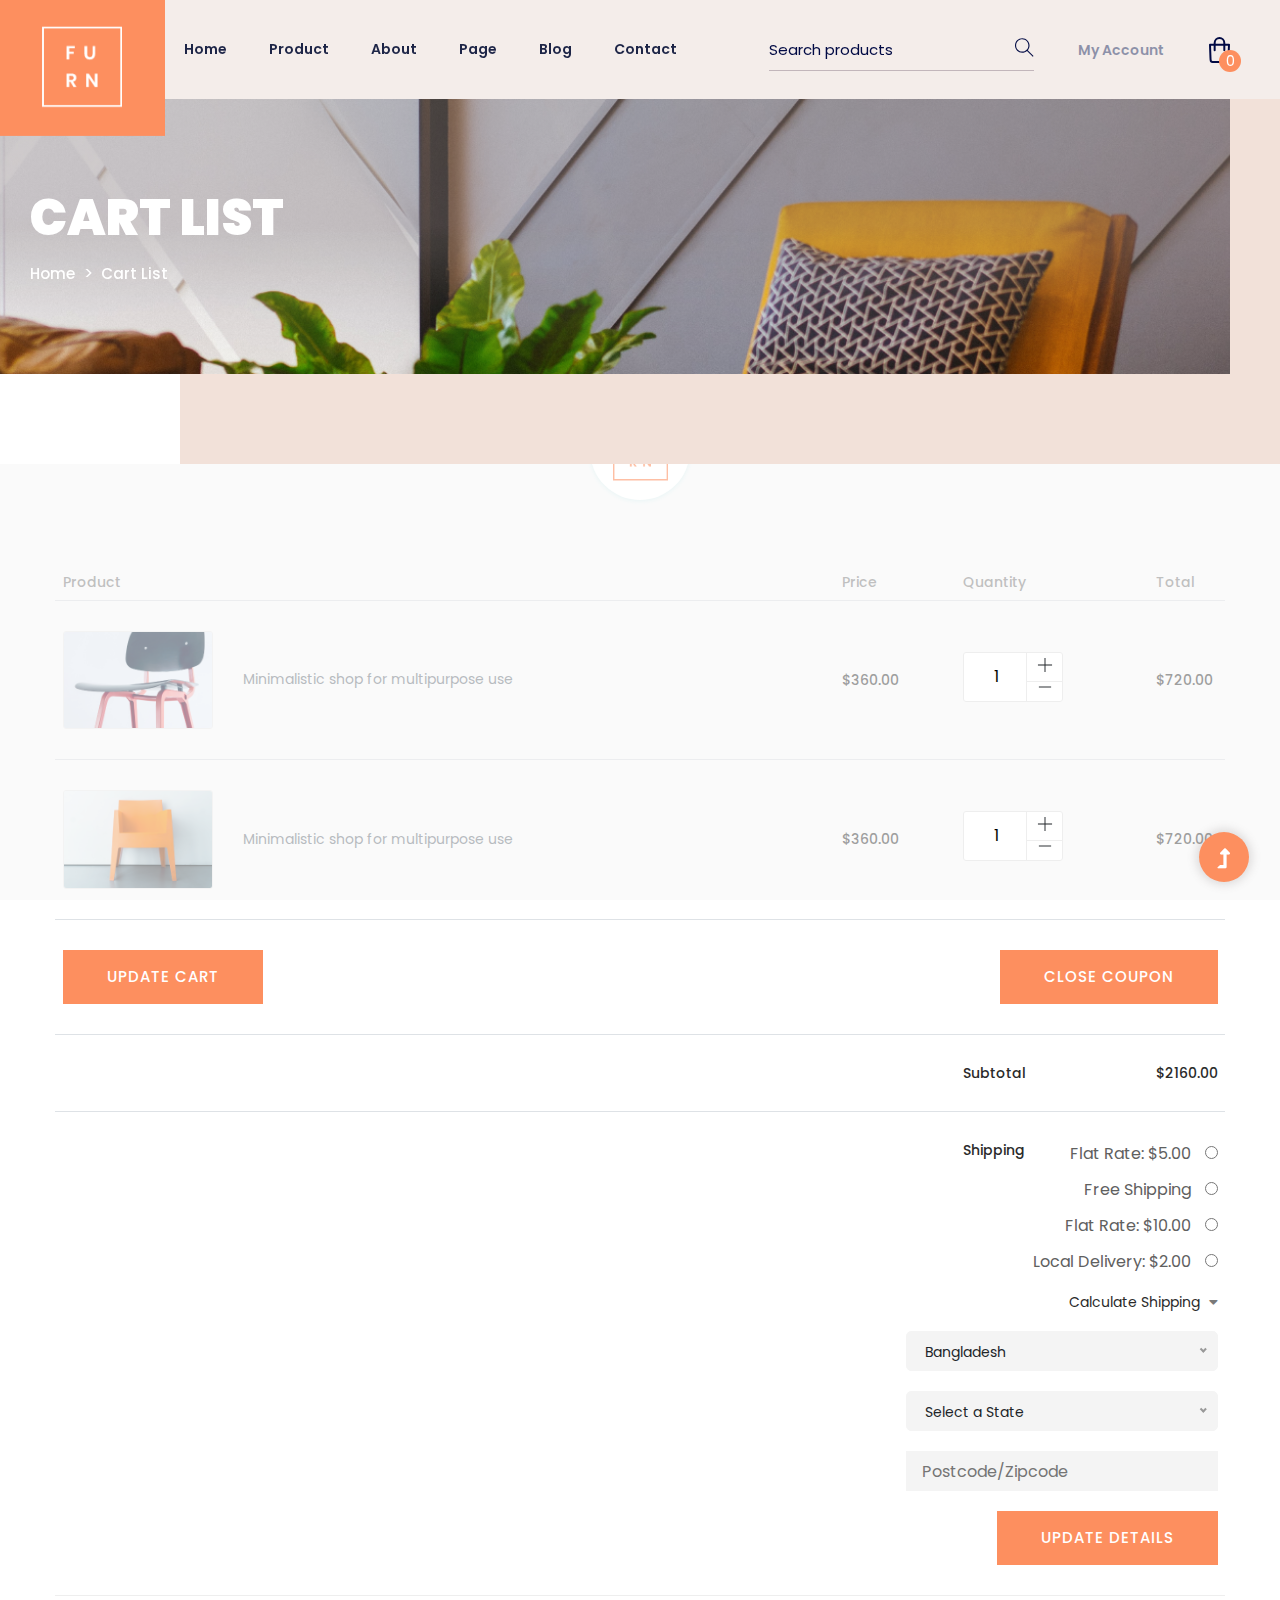
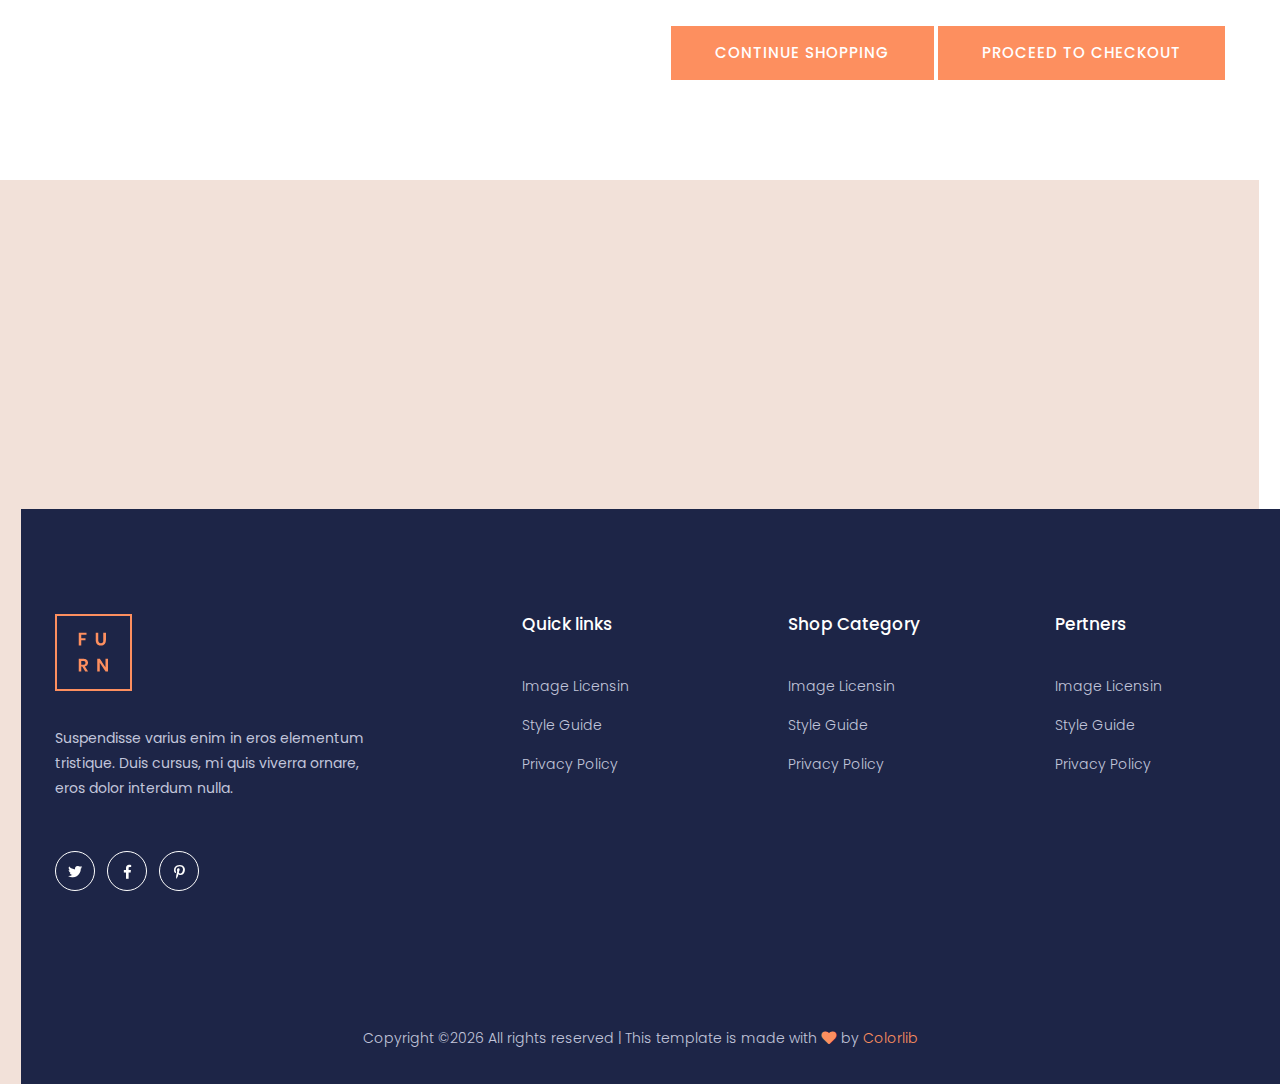
<file: site/card.html>
<!doctype html>
<html class="no-js" lang="zxx">

<!-- Mirrored from preview.colorlib.com/theme/furn/card.html by HTTrack Website Copier/3.x [XR&CO'2014], Tue, 11 Jun 2024 08:11:11 GMT -->
<head>
<meta charset="utf-8">
<meta http-equiv="x-ua-compatible" content="ie=edge">
<title>Shop | eCommerce</title>
<meta name="description" content>
<meta name="viewport" content="width=device-width, initial-scale=1">
<link rel="manifest" href="site.html">
<link rel="shortcut icon" type="image/x-icon" href="assets/img/favicon.ico">

<link rel="stylesheet" href="assets/css/bootstrap.min.css">
<link rel="stylesheet" href="assets/css/owl.carousel.min.css">
<link rel="stylesheet" href="assets/css/slicknav.css">
<link rel="stylesheet" href="assets/css/flaticon.css">
<link rel="stylesheet" href="assets/css/progressbar_barfiller.css">
<link rel="stylesheet" href="assets/css/lightslider.min.css">
<link rel="stylesheet" href="assets/css/price_rangs.css">
<link rel="stylesheet" href="assets/css/gijgo.css">
<link rel="stylesheet" href="assets/css/animate.min.css">
<link rel="stylesheet" href="assets/css/animated-headline.css">
<link rel="stylesheet" href="assets/css/magnific-popup.css">
<link rel="stylesheet" href="assets/css/fontawesome-all.min.css">
<link rel="stylesheet" href="assets/css/themify-icons.css">
<link rel="stylesheet" href="assets/css/slick.css">
<link rel="stylesheet" href="assets/css/nice-select.css">
<link rel="stylesheet" href="assets/css/style.css">
</head>
<body>

<div id="preloader-active">
<div class="preloader d-flex align-items-center justify-content-center">
<div class="preloader-inner position-relative">
<div class="preloader-circle"></div>
<div class="preloader-img pere-text">
<img src="assets/img/logo/loder.png" alt>
</div>
</div>
</div>
</div>

<header>

<div class="header-area">
<div class="main-header header-sticky">
<div class="container-fluid">
<div class="row menu-wrapper align-items-center justify-content-between">
<div class="header-left d-flex align-items-center">

<div class="logo">
<a href="index-2.html"><img src="assets/img/logo/logo.png" alt></a>
</div>

<div class="logo2">
<a href="index-2.html"><img src="assets/img/logo/logo2.png" alt></a>
</div>

<div class="main-menu  d-none d-lg-block">
<nav>
<ul id="navigation">
<li><a href="index-2.html">Home</a></li>
<li><a href="product.html">Product</a></li>
<li><a href="about.html">About</a></li>
<li><a href="#">Page</a>
<ul class="submenu">
<li><a href="login.html">Login</a></li>
<li><a href="card.html">Card</a></li>
<li><a href="categories.html">Categories</a></li>
<li><a href="checkout.html">Checkout</a></li>
<li><a href="product_details.html">Product Details</a></li>
</ul>
</li>
<li><a href="blog.html">Blog</a>
<ul class="submenu">
<li><a href="blog.html">Blog</a></li>
<li><a href="blog_details.html">Blog Details</a></li>
<li><a href="elements.html">Elements</a></li>
</ul>
</li>
<li><a href="contact.html">Contact</a></li>
</ul>
</nav>
</div>
</div>
<div class="header-right1 d-flex align-items-center">
<div class="search">
<ul class="d-flex align-items-center">
<li>

<form action="#" class="form-box f-right ">
<input type="text" name="Search" placeholder="Search products">
<div class="search-icon">
<i class="ti-search"></i>
</div>
</form>
</li>
<li>
<a href="login.html" class="account-btn" target="_blank">My Account</a>
</li>
<li>
<div class="card-stor">
<img src="assets/img/icon/card.svg" alt>
<span>0</span>
</div>
</li>
</ul>
</div>
</div>

<div class="col-12">
<div class="mobile_menu d-block d-lg-none"></div>
</div>
</div>
</div>
</div>
</div>

</header>
<main>

<div class="slider-area ">
<div class="slider-active">
<div class="single-slider hero-overly2  slider-height2 d-flex align-items-center slider-bg2">
<div class="container">
<div class="row">
<div class="col-xl-6 col-lg-8 col-md-8">
<div class="hero__caption hero__caption2">
<h1 data-animation="fadeInUp" data-delay=".4s">Cart List</h1>
<nav aria-label="breadcrumb">
<ol class="breadcrumb">
<li class="breadcrumb-item"><a href="index-2.html">Home</a></li>
<li class="breadcrumb-item"><a href="#">Cart List</a></li>
</ol>
</nav>
</div>
</div>
</div>
</div>
</div>
</div>
</div>


<section class="cart_area section-padding40">
<div class="container">
<div class="cart_inner">
<div class="table-responsive">
<table class="table">
<thead>
<tr>
<th scope="col">Product</th>
<th scope="col">Price</th>
<th scope="col">Quantity</th>
<th scope="col">Total</th>
</tr>
</thead>
<tbody>
<tr>
<td>
<div class="media">
<div class="d-flex">
<img src="assets/img/gallery/card1.png" alt />
</div>
<div class="media-body">
<p>Minimalistic shop for multipurpose use</p>
</div>
</div>
</td>
<td>
<h5>$360.00</h5>
</td>
<td>
<div class="product_count">
<span class="input-number-decrement"> <i class="ti-minus"></i></span>
<input class="input-number" type="text" value="1" min="0" max="10">
<span class="input-number-increment"> <i class="ti-plus"></i></span>
</div>
</td>
<td>
<h5>$720.00</h5>
</td>
</tr>
<tr>
<td>
<div class="media">
<div class="d-flex">
<img src="assets/img/gallery/card2.png" alt />
</div>
<div class="media-body">
<p>Minimalistic shop for multipurpose use</p>
</div>
</div>
</td>
<td>
<h5>$360.00</h5>
</td>
<td>
<div class="product_count">
<span class="input-number-decrement"> <i class="ti-minus"></i></span>
<input class="input-number" type="text" value="1" min="0" max="10">
<span class="input-number-increment"> <i class="ti-plus"></i></span>
</div>
</td>
<td>
<h5>$720.00</h5>
</td>
</tr>
<tr class="bottom_button">
<td>
<a class="btn" href="#">Update Cart</a>
</td>
<td></td>
<td></td>
<td>
<div class="cupon_text float-right">
<a class="btn" href="#">Close Coupon</a>
</div>
</td>
</tr>
<tr>
<td></td>
<td></td>
<td>
<h5>Subtotal</h5>
</td>
<td>
<h5>$2160.00</h5>
</td>
</tr>
<tr class="shipping_area">
<td></td>
<td></td>
<td>
<h5>Shipping</h5>
</td>
<td>
<div class="shipping_box">
<ul class="list">
<li>
Flat Rate: $5.00
<input type="radio" aria-label="Radio button for following text input">
</li>
<li>
Free Shipping
<input type="radio" aria-label="Radio button for following text input">
</li>
<li>
Flat Rate: $10.00
<input type="radio" aria-label="Radio button for following text input">
</li>
<li class="active">
Local Delivery: $2.00
<input type="radio" aria-label="Radio button for following text input">
</li>
</ul>
<h6>
Calculate Shipping
<i class="fa fa-caret-down" aria-hidden="true"></i>
</h6>
<select class="shipping_select">
<option value="1">Bangladesh</option>
<option value="2">India</option>
<option value="4">Pakistan</option>
</select>
<select class="shipping_select section_bg">
<option value="1">Select a State</option>
<option value="2">Select a State</option>
<option value="4">Select a State</option>
</select>
<input class="post_code" type="text" placeholder="Postcode/Zipcode" />
<a class="btn" href="#">Update Details</a>
</div>
</td>
</tr>
</tbody>
</table>
<div class="checkout_btn_inner float-right">
<a class="btn" href="#">Continue Shopping</a>
<a class="btn checkout_btn" href="#">Proceed to checkout</a>
</div>
</div>
</div>
</div>
</section>


<div class="categories-area section-padding40 gray-bg">
<div class="container">
<div class="row">
<div class="col-lg-3 col-md-6 col-sm-6">
<div class="single-cat mb-50 wow fadeInUp" data-wow-duration="1s" data-wow-delay=".2s">
<div class="cat-icon">
<img src="assets/img/icon/services1.svg" alt>
</div>
<div class="cat-cap">
<h5>Fast & Free Delivery</h5>
<p>Free delivery on all orders</p>
</div>
</div>
</div>
<div class="col-lg-3 col-md-6 col-sm-6">
<div class="single-cat mb-50 wow fadeInUp" data-wow-duration="1s" data-wow-delay=".2s">
<div class="cat-icon">
<img src="assets/img/icon/services2.svg" alt>
</div>
<div class="cat-cap">
<h5>Secure Payment</h5>
<p>Free delivery on all orders</p>
</div>
</div>
</div>
<div class="col-lg-3 col-md-6 col-sm-6">
<div class="single-cat mb-50 wow fadeInUp" data-wow-duration="1s" data-wow-delay=".4s">
<div class="cat-icon">
<img src="assets/img/icon/services3.svg" alt>
</div>
<div class="cat-cap">
<h5>Money Back Guarantee</h5>
<p>Free delivery on all orders</p>
</div>
</div>
</div>
<div class="col-lg-3 col-md-6 col-sm-6">
<div class="single-cat mb-50 wow fadeInUp" data-wow-duration="1s" data-wow-delay=".5s">
<div class="cat-icon">
<img src="assets/img/icon/services4.svg" alt>
</div>
<div class="cat-cap">
<h5>Online Support</h5>
<p>Free delivery on all orders</p>
</div>
</div>
</div>
</div>
</div>
</div>

</main>
<footer>
<div class="footer-wrapper">

<div class="footer-area footer-padding">
<div class="container ">
<div class="row justify-content-between">
<div class="col-xl-4 col-lg-3 col-md-8 col-sm-8">
<div class="single-footer-caption mb-50">
<div class="single-footer-caption mb-30">

<div class="footer-logo mb-35">
<a href="index-2.html"><img src="assets/img/logo/logo2_footer.png" alt></a>
</div>
<div class="footer-tittle">
<div class="footer-pera">
<p>Suspendisse varius enim in eros elementum tristique. Duis cursus, mi quis viverra ornare, eros dolor interdum nulla.</p>
</div>
</div>

<div class="footer-social">
<a href="#"><i class="fab fa-twitter"></i></a>
<a href="https://bit.ly/sai4ull"><i class="fab fa-facebook-f"></i></a>
<a href="#"><i class="fab fa-pinterest-p"></i></a>
</div>
</div>
</div>
</div>
<div class="col-xl-2 col-lg-2 col-md-4 col-sm-4">
<div class="single-footer-caption mb-50">
<div class="footer-tittle">
<h4>Quick links</h4>
<ul>
<li><a href="#">Image Licensin</a></li>
<li><a href="#">Style Guide</a></li>
<li><a href="#">Privacy Policy</a></li>
</ul>
</div>
</div>
</div>
<div class="col-xl-2 col-lg-2 col-md-4 col-sm-4">
<div class="single-footer-caption mb-50">
<div class="footer-tittle">
<h4>Shop Category</h4>
<ul>
<li><a href="#">Image Licensin</a></li>
<li><a href="#">Style Guide</a></li>
<li><a href="#">Privacy Policy</a></li>
</ul>
</div>
</div>
</div>
<div class="col-xl-2 col-lg-2 col-md-4 col-sm-4">
<div class="single-footer-caption mb-50">
<div class="footer-tittle">
<h4>Pertners</h4>
<ul>
<li><a href="#">Image Licensin</a></li>
<li><a href="#">Style Guide</a></li>
<li><a href="#">Privacy Policy</a></li>
</ul>
</div>
</div>
</div>
</div>
</div>
</div>

<div class="footer-bottom-area">
<div class="container">
<div class="footer-border">
<div class="row d-flex align-items-center">
<div class="col-xl-12 ">
<div class="footer-copy-right text-center">
<p>
Copyright &copy;<script>document.write(new Date().getFullYear());</script> All rights reserved | This template is made with <i class="fa fa-heart" aria-hidden="true"></i> by <a href="https://colorlib.com/" target="_blank">Colorlib</a>
</p>
</div>
</div>
</div>
</div>
</div>
</div>

</div>
</footer>

<div id="back-top">
<a title="Go to Top" href="#"> <i class="fas fa-level-up-alt"></i></a>
</div>


<script src="assets/js/vendor/modernizr-3.5.0.min.js"></script>
<script src="assets/js/vendor/jquery-1.12.4.min.js"></script>
<script src="assets/js/popper.min.js"></script>
<script src="assets/js/bootstrap.min.js"></script>

<script src="assets/js/owl.carousel.min.js"></script>
<script src="assets/js/slick.min.js"></script>
<script src="assets/js/jquery.slicknav.min.js"></script>

<script src="assets/js/wow.min.js"></script>
<script src="assets/js/animated.headline.js"></script>
<script src="assets/js/jquery.magnific-popup.js"></script>
<script src="assets/js/gijgo.min.js"></script>

<script src="assets/js/jquery.nice-select.min.js"></script>
<script src="assets/js/jquery.sticky.js"></script>
<script src="assets/js/jquery.barfiller.js"></script>

<script src="assets/js/jquery.counterup.min.js"></script>
<script src="assets/js/waypoints.min.js"></script>
<script src="assets/js/jquery.countdown.min.js"></script>
<script src="assets/js/hover-direction-snake.min.js"></script>

<script src="assets/js/contact.js"></script>
<script src="assets/js/jquery.form.js"></script>
<script src="assets/js/jquery.validate.min.js"></script>
<script src="assets/js/mail-script.js"></script>
<script src="assets/js/jquery.ajaxchimp.min.js"></script>

<script src="assets/js/plugins.js"></script>
<script src="assets/js/main.js"></script>

<script async src="https://www.googletagmanager.com/gtag/js?id=UA-23581568-13"></script>
<script>
  window.dataLayer = window.dataLayer || [];
  function gtag(){dataLayer.push(arguments);}
  gtag('js', new Date());

  gtag('config', 'UA-23581568-13');
</script>
<script defer src="https://static.cloudflareinsights.com/beacon.min.js/vcd15cbe7772f49c399c6a5babf22c1241717689176015" integrity="sha512-ZpsOmlRQV6y907TI0dKBHq9Md29nnaEIPlkf84rnaERnq6zvWvPUqr2ft8M1aS28oN72PdrCzSjY4U6VaAw1EQ==" data-cf-beacon='{"rayId":"8920200cadcd2d71","b":1,"version":"2024.4.1","token":"cd0b4b3a733644fc843ef0b185f98241"}' crossorigin="anonymous"></script>
</body>

<!-- Mirrored from preview.colorlib.com/theme/furn/card.html by HTTrack Website Copier/3.x [XR&CO'2014], Tue, 11 Jun 2024 08:11:12 GMT -->
</html>
</file>
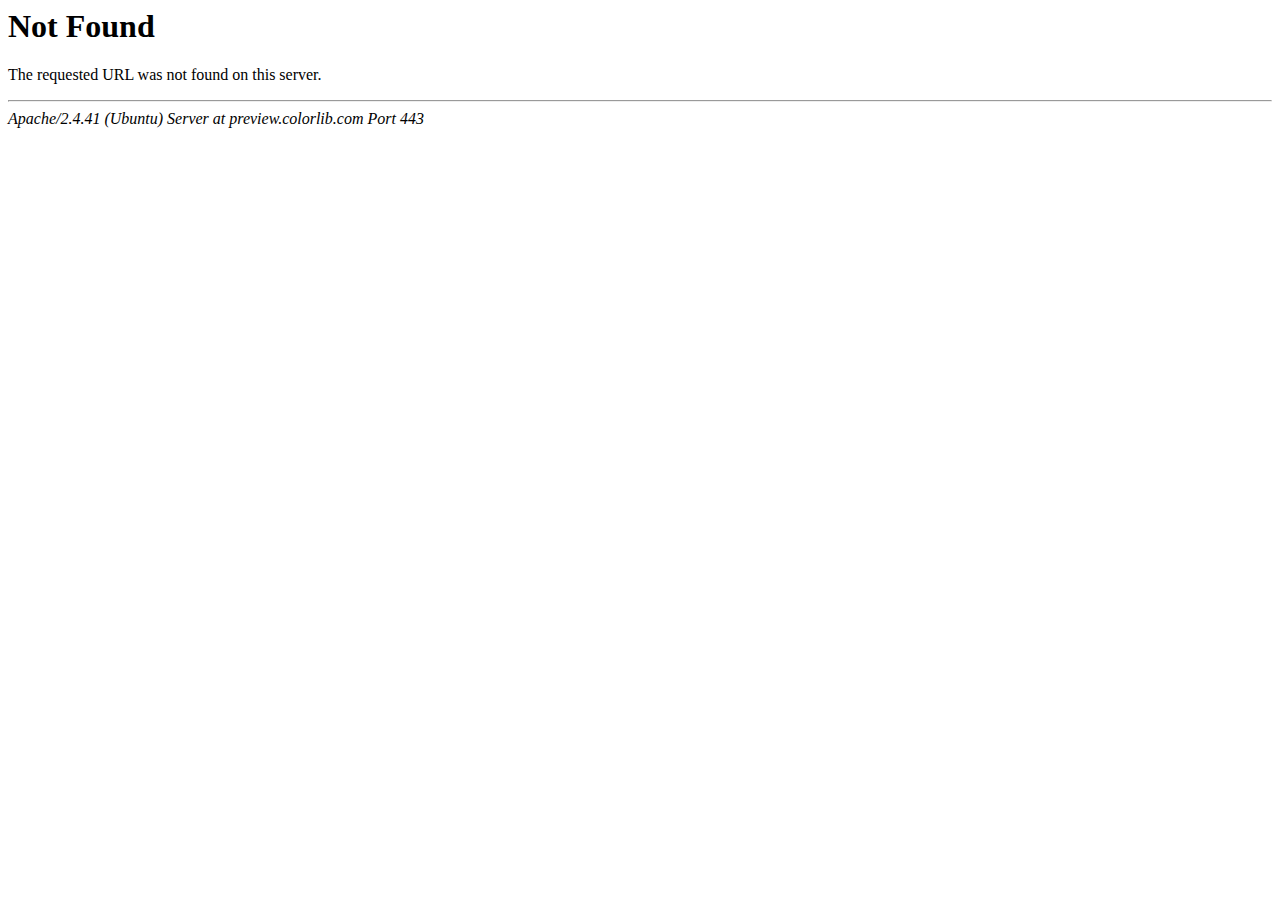
<file: site/catagori.html>
<!DOCTYPE HTML PUBLIC "-//IETF//DTD HTML 2.0//EN">
<html><head>
<title>404 Not Found</title>
</head><body>
<h1>Not Found</h1>
<p>The requested URL was not found on this server.</p>
<hr>
<address>Apache/2.4.41 (Ubuntu) Server at preview.colorlib.com Port 443</address>
<script defer src="https://static.cloudflareinsights.com/beacon.min.js/vcd15cbe7772f49c399c6a5babf22c1241717689176015" integrity="sha512-ZpsOmlRQV6y907TI0dKBHq9Md29nnaEIPlkf84rnaERnq6zvWvPUqr2ft8M1aS28oN72PdrCzSjY4U6VaAw1EQ==" data-cf-beacon='{"rayId":"8920211dae382d71","b":1,"version":"2024.4.1","token":"cd0b4b3a733644fc843ef0b185f98241"}' crossorigin="anonymous"></script>
</body></html>
</file>
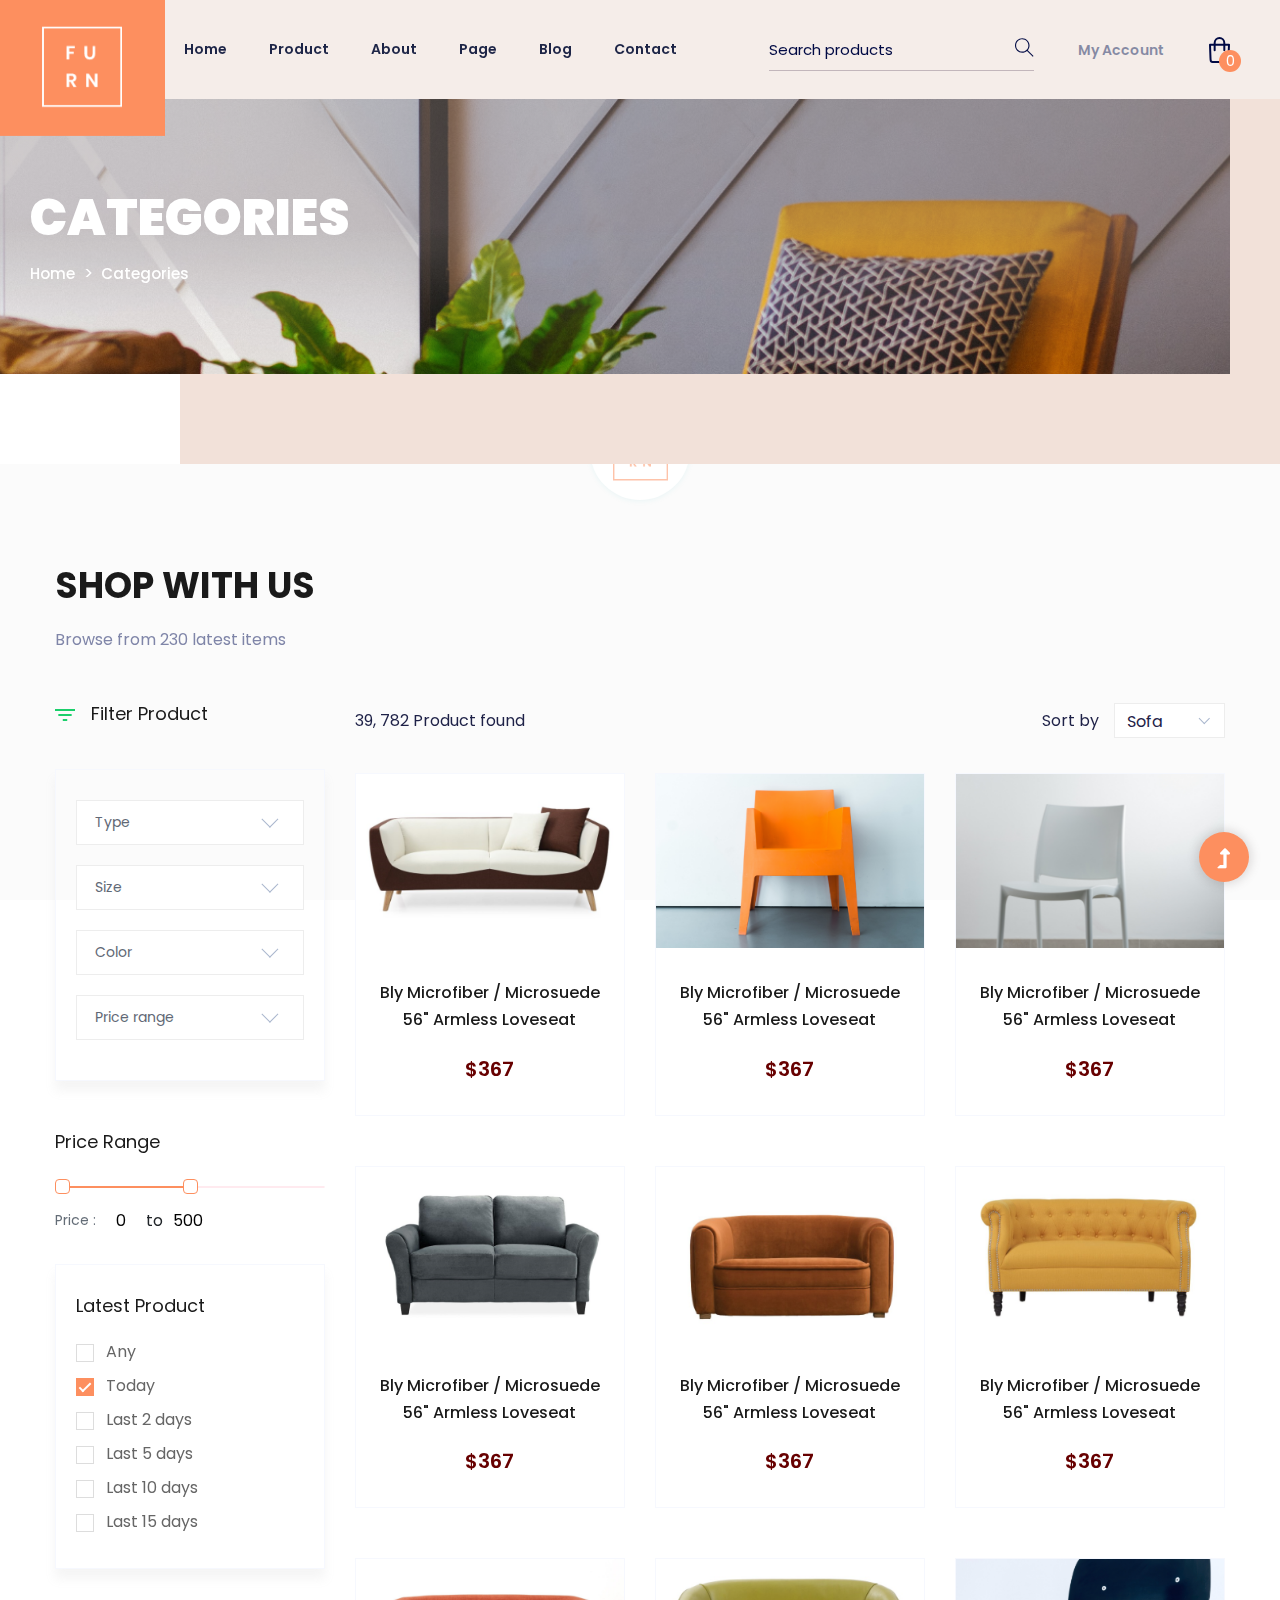
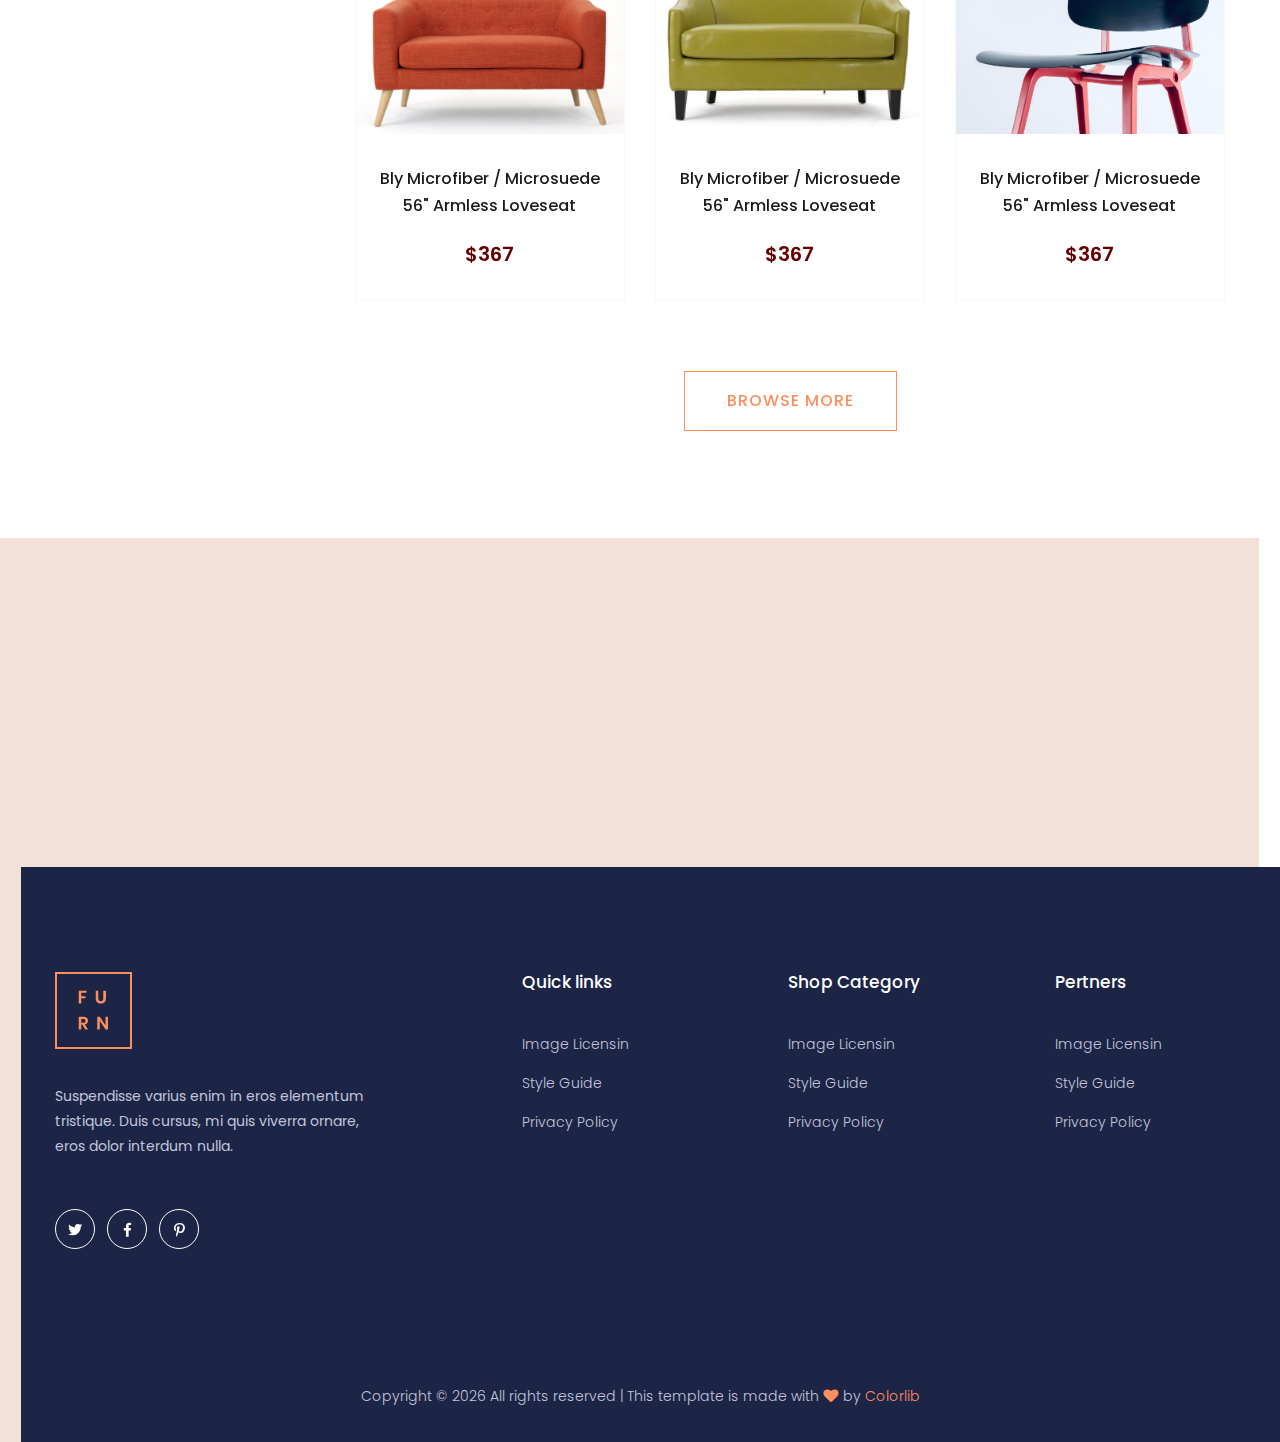
<file: site/categories.html>
<!doctype html>
<html class="no-js" lang="zxx">

<!-- Mirrored from preview.colorlib.com/theme/furn/categories.html by HTTrack Website Copier/3.x [XR&CO'2014], Tue, 11 Jun 2024 08:11:12 GMT -->

<head>
  <meta charset="utf-8">
  <meta http-equiv="x-ua-compatible" content="ie=edge">
  <title>Shop | eCommerce</title>
  <meta name="description" content>
  <meta name="viewport" content="width=device-width, initial-scale=1">
  <link rel="manifest" href="site.html">
  <link rel="shortcut icon" type="image/x-icon" href="assets/img/favicon.ico">

  <link rel="stylesheet" href="assets/css/bootstrap.min.css">
  <link rel="stylesheet" href="assets/css/owl.carousel.min.css">
  <link rel="stylesheet" href="assets/css/slicknav.css">
  <link rel="stylesheet" href="assets/css/flaticon.css">
  <link rel="stylesheet" href="assets/css/progressbar_barfiller.css">
  <link rel="stylesheet" href="assets/css/lightslider.min.css">
  <link rel="stylesheet" href="assets/css/price_rangs.css">
  <link rel="stylesheet" href="assets/css/gijgo.css">
  <link rel="stylesheet" href="assets/css/animate.min.css">
  <link rel="stylesheet" href="assets/css/animated-headline.css">
  <link rel="stylesheet" href="assets/css/magnific-popup.css">
  <link rel="stylesheet" href="assets/css/fontawesome-all.min.css">
  <link rel="stylesheet" href="assets/css/themify-icons.css">
  <link rel="stylesheet" href="assets/css/slick.css">
  <link rel="stylesheet" href="assets/css/nice-select.css">
  <link rel="stylesheet" href="assets/css/style.css">
</head>

<body class="full-wrapper">

  <div id="preloader-active">
    <div class="preloader d-flex align-items-center justify-content-center">
      <div class="preloader-inner position-relative">
        <div class="preloader-circle"></div>
        <div class="preloader-img pere-text">
          <img src="assets/img/logo/loder.png" alt>
        </div>
      </div>
    </div>
  </div>

  <header>

    <div class="header-area">
      <div class="main-header header-sticky">
        <div class="container-fluid">
          <div class="row menu-wrapper align-items-center justify-content-between">
            <div class="header-left d-flex align-items-center">

              <div class="logo">
                <a href="index-2.html"><img src="assets/img/logo/logo.png" alt></a>
              </div>

              <div class="logo2">
                <a href="index-2.html"><img src="assets/img/logo/logo2.png" alt></a>
              </div>

              <div class="main-menu  d-none d-lg-block">
                <nav>
                  <ul id="navigation">
                    <li><a href="index-2.html">Home</a></li>
                    <li><a href="product.html">Product</a></li>
                    <li><a href="about.html">About</a></li>
                    <li><a href="#">Page</a>
                      <ul class="submenu">
                        <li><a href="login.html">Login</a></li>
                        <li><a href="card.html">Card</a></li>
                        <li><a href="categories.html">Categories</a></li>
                        <li><a href="checkout.html">Checkout</a></li>
                        <li><a href="product_details.html">Product Details</a></li>
                      </ul>
                    </li>
                    <li><a href="blog.html">Blog</a>
                      <ul class="submenu">
                        <li><a href="blog.html">Blog</a></li>
                        <li><a href="blog_details.html">Blog Details</a></li>
                        <li><a href="elements.html">Elements</a></li>
                      </ul>
                    </li>
                    <li><a href="contact.html">Contact</a></li>
                  </ul>
                </nav>
              </div>
            </div>
            <div class="header-right1 d-flex align-items-center">
              <div class="search">
                <ul class="d-flex align-items-center">
                  <li>

                    <form action="#" class="form-box f-right ">
                      <input type="text" name="Search" placeholder="Search products">
                      <div class="search-icon">
                        <i class="ti-search"></i>
                      </div>
                    </form>
                  </li>
                  <li>
                    <a href="login.html" class="account-btn" target="_blank">My Account</a>
                  </li>
                  <li>
                    <div class="card-stor">
                      <img src="assets/img/icon/card.svg" alt>
                      <span>0</span>
                    </div>
                  </li>
                </ul>
              </div>
            </div>

            <div class="col-12">
              <div class="mobile_menu d-block d-lg-none"></div>
            </div>
          </div>
        </div>
      </div>
    </div>

  </header>
  <main>

    <div class="slider-area ">
      <div class="slider-active">
        <div class="single-slider hero-overly2  slider-height2 d-flex align-items-center slider-bg2">
          <div class="container">
            <div class="row">
              <div class="col-xl-6 col-lg-8 col-md-8">
                <div class="hero__caption hero__caption2">
                  <h1 data-animation="fadeInUp" data-delay=".4s">Categories</h1>
                  <nav aria-label="breadcrumb">
                    <ol class="breadcrumb">
                      <li class="breadcrumb-item"><a href="index-2.html">Home</a></li>
                      <li class="breadcrumb-item"><a href="#">Categories</a></li>
                    </ol>
                  </nav>
                </div>
              </div>
            </div>
          </div>
        </div>
      </div>
    </div>


    <div class="category-area">
      <div class="container">
        <div class="row">
          <div class="col-xl-7 col-lg-8 col-md-10">
            <div class="section-tittle mb-50">
              <h2>Shop with us</h2>
              <p>Browse from 230 latest items</p>
            </div>
          </div>
        </div>
        <div class="row">

          <div class="col-xl-3 col-lg-3 col-md-4 ">
            <div class="row">
              <div class="col-12">
                <div class="small-tittle mb-45">
                  <div class="ion"> <svg xmlns="http://www.w3.org/2000/svg" xmlns:xlink="http://www.w3.org/1999/xlink"
                      width="20px" height="12px">
                      <path fill-rule="evenodd" fill="rgb(27, 207, 107)"
                        d="M7.778,12.000 L12.222,12.000 L12.222,10.000 L7.778,10.000 L7.778,12.000 ZM-0.000,-0.000 L-0.000,2.000 L20.000,2.000 L20.000,-0.000 L-0.000,-0.000 ZM3.333,7.000 L16.667,7.000 L16.667,5.000 L3.333,5.000 L3.333,7.000 Z">
                      </path>
                    </svg>
                  </div>
                  <h4>Filter Product</h4>
                </div>
              </div>
            </div>

            <div class="category-listing mb-50">
              <div class="categories-wrapper">
                <div class="row">
                  <div class="col-12">

                    <div class="select-categories">
                      <select name="select1">
                        <option value>Type</option>
                        <option value>Sofa</option>
                        <option value>Table</option>
                        <option value>Chair</option>
                        <option value>Bead</option>
                        <option value>Lightning</option>
                        <option value>Decore</option>
                      </select>
                    </div>

                  </div>
                  <div class="col-12">

                    <div class="select-categories">
                      <select name="select2">
                        <option value>Size</option>
                        <option value>2.2ft</option>
                        <option value>5.5ft</option>
                        <option value>8.2ft</option>
                        <option value>10.2ft</option>
                      </select>
                    </div>

                  </div>
                  <div class="col-12">

                    <div class="select-categories">
                      <select name="select3">
                        <option value>Color</option>
                        <option value>Whit</option>
                        <option value>Green</option>
                        <option value>Blue</option>
                        <option value>Sky Blue</option>
                        <option value>Gray</option>
                      </select>
                    </div>

                  </div>
                  <div class="col-12">

                    <div class="select-categories">
                      <select name="select4">
                        <option value>Price range</option>
                        <option value>$10 to $20</option>
                        <option value>$20 to $30</option>
                        <option value>$50 to $80</option>
                        <option value>$100 to $120</option>
                        <option value>$200 to $300</option>
                        <option value>$500 to $600</option>
                      </select>
                    </div>

                  </div>
                </div>
              </div>

              <div class="range-slider mt-50">
                <div class="small-tittle small-tittle2">
                  <h4>Price Range</h4>
                </div>
                <div class="range_item">

                  <input type="text" class="js-range-slider" value />
                  <div class="d-flex align-items-center">
                    <div class="price_text">
                      <p>Price :</p>
                    </div>
                    <div class="price_value d-flex justify-content-center">
                      <input type="text" class="js-input-from" id="amount" readonly />
                      <span>to</span>
                      <input type="text" class="js-input-to" id="amount" readonly />
                    </div>
                  </div>
                </div>
              </div>


              <div class="select-checkbox mt-30 mb-30">
                <div class="small-tittle">
                  <h4>Latest Product</h4>
                </div>
                <label class="container">Any
                  <input type="checkbox">
                  <span class="checkmark"></span>
                </label>
                <label class="container">Today
                  <input type="checkbox" checked="checked active">
                  <span class="checkmark"></span>
                </label>
                <label class="container">Last 2 days
                  <input type="checkbox">
                  <span class="checkmark"></span>
                </label>
                <label class="container">Last 5 days
                  <input type="checkbox">
                  <span class="checkmark"></span>
                </label>
                <label class="container">Last 10 days
                  <input type="checkbox">
                  <span class="checkmark"></span>
                </label>
                <label class="container">Last 15 days
                  <input type="checkbox">
                  <span class="checkmark"></span>
                </label>
              </div>

            </div>

          </div>

          <div class="col-xl-9 col-lg-9 col-md-8 ">

            <div class="row">
              <div class="col-lg-12">
                <div class="count-job mb-35">
                  <span>39, 782 Product found</span>

                  <div class="select-cat">
                    <span>Sort by</span>
                    <select name="select">
                      <option value>Sofa</option>
                      <option value>Table</option>
                      <option value>Chair</option>
                      <option value>Bead</option>
                      <option value>Lightning</option>
                      <option value>Decore</option>
                    </select>
                  </div>

                </div>
              </div>
            </div>


            <div class="new-arrival new-arrival3">
              <div class="row">
                <div class="col-xl-4 col-lg-6 col-md-6 col-sm-6">
                  <div class="single-new-arrival mb-50 text-center">
                    <div class="popular-img">
                      <img src="assets/img/gallery/popular1.png" alt>
                    </div>
                    <div class="popular-caption">
                      <h3><a href="#">Bly Microfiber / Microsuede 56" Armless Loveseat</a></h3>
                      <span>$367</span>
                    </div>
                  </div>
                </div>
                <div class="col-xl-4 col-lg-6 col-md-6 col-sm-6">
                  <div class="single-new-arrival mb-50 text-center">
                    <div class="popular-img">
                      <img src="assets/img/gallery/popular5.png" alt>
                    </div>
                    <div class="popular-caption">
                      <h3><a href="#">Bly Microfiber / Microsuede 56" Armless Loveseat</a></h3>
                      <span>$367</span>
                    </div>
                  </div>
                </div>
                <div class="col-xl-4 col-lg-6 col-md-6 col-sm-6">
                  <div class="single-new-arrival mb-50 text-center">
                    <div class="popular-img">
                      <img src="assets/img/gallery/popular6.png" alt>
                    </div>
                    <div class="popular-caption">
                      <h3><a href="#">Bly Microfiber / Microsuede 56" Armless Loveseat</a></h3>
                      <span>$367</span>
                    </div>
                  </div>
                </div>
                <div class="col-xl-4 col-lg-6 col-md-6 col-sm-6">
                  <div class="single-new-arrival mb-50 text-center">
                    <div class="popular-img">
                      <img src="assets/img/gallery/popular7.png" alt>
                    </div>
                    <div class="popular-caption">
                      <h3><a href="#">Bly Microfiber / Microsuede 56" Armless Loveseat</a></h3>
                      <span>$367</span>
                    </div>
                  </div>
                </div>
                <div class="col-xl-4 col-lg-6 col-md-6 col-sm-6">
                  <div class="single-new-arrival mb-50 text-center">
                    <div class="popular-img">
                      <img src="assets/img/gallery/popular8.png" alt>
                    </div>
                    <div class="popular-caption">
                      <h3><a href="#">Bly Microfiber / Microsuede 56" Armless Loveseat</a></h3>
                      <span>$367</span>
                    </div>
                  </div>
                </div>
                <div class="col-xl-4 col-lg-6 col-md-6 col-sm-6">
                  <div class="single-new-arrival mb-50 text-center">
                    <div class="popular-img">
                      <img src="assets/img/gallery/popular9.png" alt>
                    </div>
                    <div class="popular-caption">
                      <h3><a href="#">Bly Microfiber / Microsuede 56" Armless Loveseat</a></h3>
                      <span>$367</span>
                    </div>
                  </div>
                </div>
                <div class="col-xl-4 col-lg-6 col-md-6 col-sm-6">
                  <div class="single-new-arrival mb-50 text-center">
                    <div class="popular-img">
                      <img src="assets/img/gallery/popular2.png" alt>
                    </div>
                    <div class="popular-caption">
                      <h3><a href="#">Bly Microfiber / Microsuede 56" Armless Loveseat</a></h3>
                      <span>$367</span>
                    </div>
                  </div>
                </div>
                <div class="col-xl-4 col-lg-6 col-md-6 col-sm-6">
                  <div class="single-new-arrival mb-50 text-center">
                    <div class="popular-img">
                      <img src="assets/img/gallery/popular3.png" alt>
                    </div>
                    <div class="popular-caption">
                      <h3><a href="#">Bly Microfiber / Microsuede 56" Armless Loveseat</a></h3>
                      <span>$367</span>
                    </div>
                  </div>
                </div>
                <div class="col-xl-4 col-lg-6 col-md-6 col-sm-6">
                  <div class="single-new-arrival mb-50 text-center">
                    <div class="popular-img">
                      <img src="assets/img/gallery/popular4.png" alt>
                    </div>
                    <div class="popular-caption">
                      <h3><a href="#">Bly Microfiber / Microsuede 56" Armless Loveseat</a></h3>
                      <span>$367</span>
                    </div>
                  </div>
                </div>
              </div>

              <div class="row justify-content-center">
                <div class="room-btn mt-20">
                  <a href="catagori.html" class="border-btn">Browse More</a>
                </div>
              </div>
            </div>

          </div>
        </div>
      </div>
    </div>


    <div class="categories-area section-padding40 gray-bg">
      <div class="container">
        <div class="row">
          <div class="col-lg-3 col-md-6 col-sm-6">
            <div class="single-cat mb-50 wow fadeInUp" data-wow-duration="1s" data-wow-delay=".2s">
              <div class="cat-icon">
                <img src="assets/img/icon/services1.svg" alt>
              </div>
              <div class="cat-cap">
                <h5>Fast & Free Delivery</h5>
                <p>Free delivery on all orders</p>
              </div>
            </div>
          </div>
          <div class="col-lg-3 col-md-6 col-sm-6">
            <div class="single-cat mb-50 wow fadeInUp" data-wow-duration="1s" data-wow-delay=".2s">
              <div class="cat-icon">
                <img src="assets/img/icon/services2.svg" alt>
              </div>
              <div class="cat-cap">
                <h5>Secure Payment</h5>
                <p>Free delivery on all orders</p>
              </div>
            </div>
          </div>
          <div class="col-lg-3 col-md-6 col-sm-6">
            <div class="single-cat mb-50 wow fadeInUp" data-wow-duration="1s" data-wow-delay=".4s">
              <div class="cat-icon">
                <img src="assets/img/icon/services3.svg" alt>
              </div>
              <div class="cat-cap">
                <h5>Money Back Guarantee</h5>
                <p>Free delivery on all orders</p>
              </div>
            </div>
          </div>
          <div class="col-lg-3 col-md-6 col-sm-6">
            <div class="single-cat mb-50 wow fadeInUp" data-wow-duration="1s" data-wow-delay=".5s">
              <div class="cat-icon">
                <img src="assets/img/icon/services4.svg" alt>
              </div>
              <div class="cat-cap">
                <h5>Online Support</h5>
                <p>Free delivery on all orders</p>
              </div>
            </div>
          </div>
        </div>
      </div>
    </div>

  </main>
  <footer>
    <div class="footer-wrapper">

      <div class="footer-area footer-padding">
        <div class="container ">
          <div class="row justify-content-between">
            <div class="col-xl-4 col-lg-3 col-md-8 col-sm-8">
              <div class="single-footer-caption mb-50">
                <div class="single-footer-caption mb-30">

                  <div class="footer-logo mb-35">
                    <a href="index-2.html"><img src="assets/img/logo/logo2_footer.png" alt></a>
                  </div>
                  <div class="footer-tittle">
                    <div class="footer-pera">
                      <p>Suspendisse varius enim in eros elementum tristique. Duis cursus, mi quis viverra ornare, eros
                        dolor interdum nulla.</p>
                    </div>
                  </div>

                  <div class="footer-social">
                    <a href="#"><i class="fab fa-twitter"></i></a>
                    <a href="https://bit.ly/sai4ull"><i class="fab fa-facebook-f"></i></a>
                    <a href="#"><i class="fab fa-pinterest-p"></i></a>
                  </div>
                </div>
              </div>
            </div>
            <div class="col-xl-2 col-lg-2 col-md-4 col-sm-4">
              <div class="single-footer-caption mb-50">
                <div class="footer-tittle">
                  <h4>Quick links</h4>
                  <ul>
                    <li><a href="#">Image Licensin</a></li>
                    <li><a href="#">Style Guide</a></li>
                    <li><a href="#">Privacy Policy</a></li>
                  </ul>
                </div>
              </div>
            </div>
            <div class="col-xl-2 col-lg-2 col-md-4 col-sm-4">
              <div class="single-footer-caption mb-50">
                <div class="footer-tittle">
                  <h4>Shop Category</h4>
                  <ul>
                    <li><a href="#">Image Licensin</a></li>
                    <li><a href="#">Style Guide</a></li>
                    <li><a href="#">Privacy Policy</a></li>
                  </ul>
                </div>
              </div>
            </div>
            <div class="col-xl-2 col-lg-2 col-md-4 col-sm-4">
              <div class="single-footer-caption mb-50">
                <div class="footer-tittle">
                  <h4>Pertners</h4>
                  <ul>
                    <li><a href="#">Image Licensin</a></li>
                    <li><a href="#">Style Guide</a></li>
                    <li><a href="#">Privacy Policy</a></li>
                  </ul>
                </div>
              </div>
            </div>
          </div>
        </div>
      </div>

      <div class="footer-bottom-area">
        <div class="container">
          <div class="footer-border">
            <div class="row d-flex align-items-center">
              <div class="col-xl-12 ">
                <div class="footer-copy-right text-center">
                  <p>
                    Copyright &copy;
                    <script>document.write(new Date().getFullYear());</script> All rights reserved | This template is
                    made with <i class="fa fa-heart" aria-hidden="true"></i> by <a href="https://colorlib.com/"
                      target="_blank">Colorlib</a>
                  </p>
                </div>
              </div>
            </div>
          </div>
        </div>
      </div>

    </div>
  </footer>

  <div id="back-top">
    <a title="Go to Top" href="#"> <i class="fas fa-level-up-alt"></i></a>
  </div>


  <script src="assets/js/vendor/modernizr-3.5.0.min.js"></script>
  <script src="assets/js/vendor/jquery-1.12.4.min.js"></script>
  <script src="assets/js/popper.min.js"></script>
  <script src="assets/js/bootstrap.min.js"></script>

  <script src="assets/js/owl.carousel.min.js"></script>
  <script src="assets/js/slick.min.js"></script>
  <script src="assets/js/jquery.slicknav.min.js"></script>

  <script src="assets/js/wow.min.js"></script>
  <script src="assets/js/animated.headline.js"></script>
  <script src="assets/js/jquery.magnific-popup.js"></script>
  <script src="assets/js/gijgo.min.js"></script>
  <script src="assets/js/lightslider.min.js"></script>
  <script src="assets/js/price_rangs.js"></script>

  <script src="assets/js/jquery.nice-select.min.js"></script>
  <script src="assets/js/jquery.sticky.js"></script>
  <script src="assets/js/jquery.barfiller.js"></script>

  <script src="assets/js/jquery.counterup.min.js"></script>
  <script src="assets/js/waypoints.min.js"></script>
  <script src="assets/js/jquery.countdown.min.js"></script>
  <script src="assets/js/hover-direction-snake.min.js"></script>

  <script src="assets/js/contact.js"></script>
  <script src="assets/js/jquery.form.js"></script>
  <script src="assets/js/jquery.validate.min.js"></script>
  <script src="assets/js/mail-script.js"></script>
  <script src="assets/js/jquery.ajaxchimp.min.js"></script>

  <script src="assets/js/plugins.js"></script>
  <script src="assets/js/main.js"></script>

  <script async src="https://www.googletagmanager.com/gtag/js?id=UA-23581568-13"></script>
  <script>
    window.dataLayer = window.dataLayer || [];
    function gtag() { dataLayer.push(arguments); }
    gtag('js', new Date());

    gtag('config', 'UA-23581568-13');
  </script>
  <script defer src="https://static.cloudflareinsights.com/beacon.min.js/vcd15cbe7772f49c399c6a5babf22c1241717689176015"
    integrity="sha512-ZpsOmlRQV6y907TI0dKBHq9Md29nnaEIPlkf84rnaERnq6zvWvPUqr2ft8M1aS28oN72PdrCzSjY4U6VaAw1EQ=="
    data-cf-beacon='{"rayId":"892020102f0e0b6b","b":1,"version":"2024.4.1","token":"cd0b4b3a733644fc843ef0b185f98241"}'
    crossorigin="anonymous"></script>
</body>

<!-- Mirrored from preview.colorlib.com/theme/furn/categories.html by HTTrack Website Copier/3.x [XR&CO'2014], Tue, 11 Jun 2024 08:11:12 GMT -->

</html>
</file>
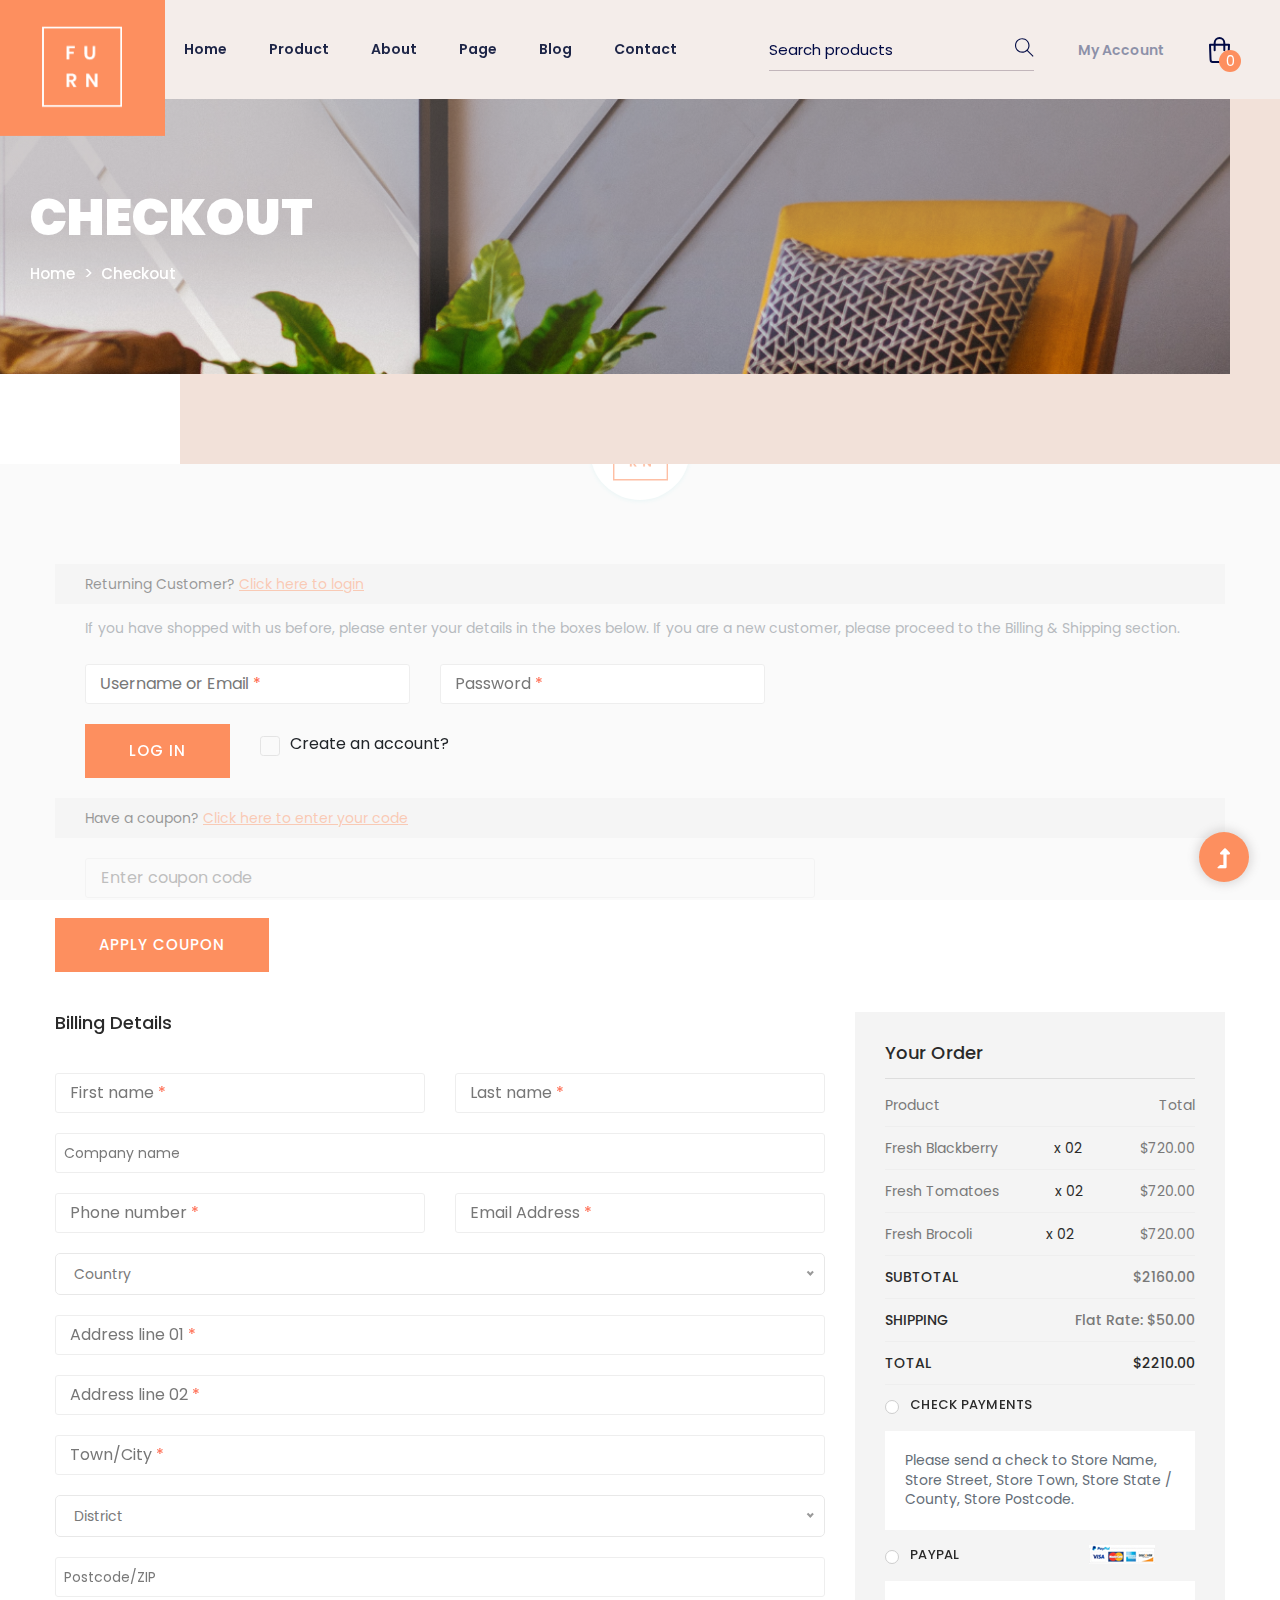
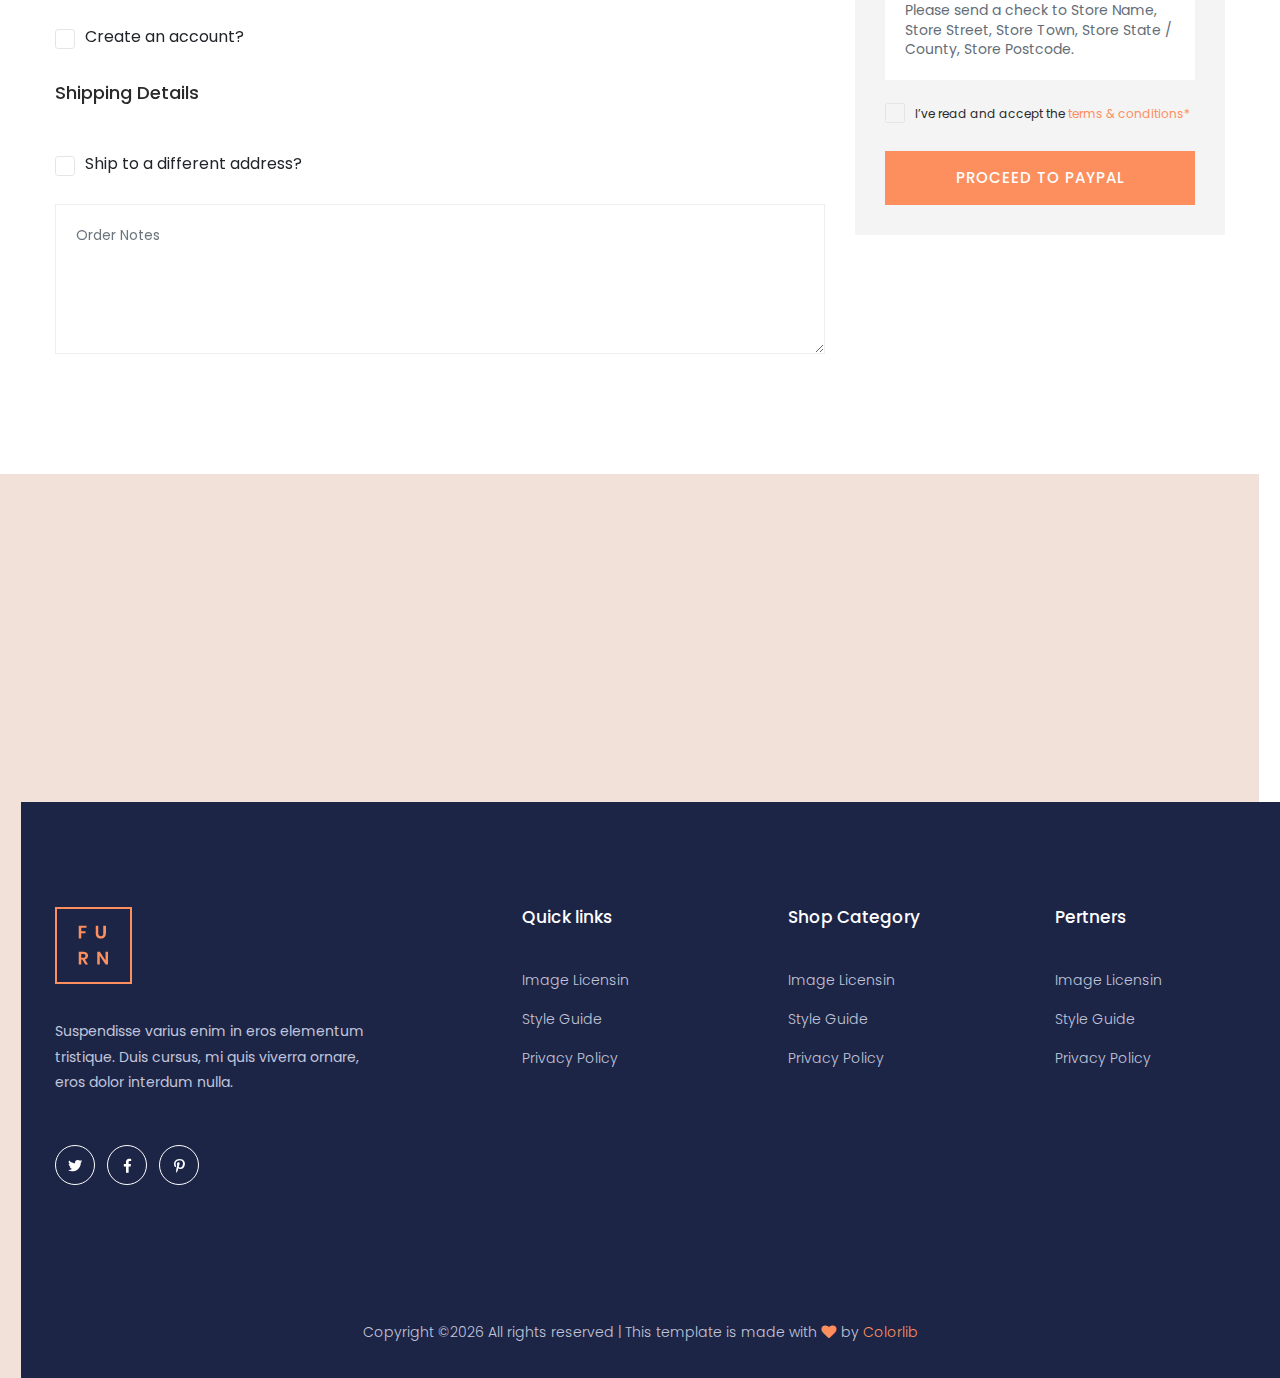
<file: site/checkout.html>
<!doctype html>
<html class="no-js" lang="zxx">

<!-- Mirrored from preview.colorlib.com/theme/furn/checkout.html by HTTrack Website Copier/3.x [XR&CO'2014], Tue, 11 Jun 2024 08:11:12 GMT -->
<head>
<meta charset="utf-8">
<meta http-equiv="x-ua-compatible" content="ie=edge">
<title>Shop | eCommerce</title>
<meta name="description" content>
<meta name="viewport" content="width=device-width, initial-scale=1">
<link rel="manifest" href="site.html">
<link rel="shortcut icon" type="image/x-icon" href="assets/img/favicon.ico">

<link rel="stylesheet" href="assets/css/bootstrap.min.css">
<link rel="stylesheet" href="assets/css/owl.carousel.min.css">
<link rel="stylesheet" href="assets/css/slicknav.css">
<link rel="stylesheet" href="assets/css/flaticon.css">
<link rel="stylesheet" href="assets/css/progressbar_barfiller.css">
<link rel="stylesheet" href="assets/css/lightslider.min.css">
<link rel="stylesheet" href="assets/css/price_rangs.css">
<link rel="stylesheet" href="assets/css/gijgo.css">
<link rel="stylesheet" href="assets/css/animate.min.css">
<link rel="stylesheet" href="assets/css/animated-headline.css">
<link rel="stylesheet" href="assets/css/magnific-popup.css">
<link rel="stylesheet" href="assets/css/fontawesome-all.min.css">
<link rel="stylesheet" href="assets/css/themify-icons.css">
<link rel="stylesheet" href="assets/css/slick.css">
<link rel="stylesheet" href="assets/css/nice-select.css">
<link rel="stylesheet" href="assets/css/style.css">
</head>
<body>

<div id="preloader-active">
<div class="preloader d-flex align-items-center justify-content-center">
<div class="preloader-inner position-relative">
<div class="preloader-circle"></div>
<div class="preloader-img pere-text">
<img src="assets/img/logo/loder.png" alt>
</div>
</div>
</div>
</div>

<header>

<div class="header-area">
<div class="main-header header-sticky">
<div class="container-fluid">
<div class="row menu-wrapper align-items-center justify-content-between">
<div class="header-left d-flex align-items-center">

<div class="logo">
<a href="index-2.html"><img src="assets/img/logo/logo.png" alt></a>
</div>

<div class="logo2">
<a href="index-2.html"><img src="assets/img/logo/logo2.png" alt></a>
</div>

<div class="main-menu  d-none d-lg-block">
<nav>
<ul id="navigation">
<li><a href="index-2.html">Home</a></li>
<li><a href="product.html">Product</a></li>
<li><a href="about.html">About</a></li>
<li><a href="#">Page</a>
<ul class="submenu">
<li><a href="login.html">Login</a></li>
<li><a href="card.html">Card</a></li>
<li><a href="categories.html">Categories</a></li>
<li><a href="checkout.html">Checkout</a></li>
<li><a href="product_details.html">Product Details</a></li>
</ul>
</li>
<li><a href="blog.html">Blog</a>
<ul class="submenu">
<li><a href="blog.html">Blog</a></li>
<li><a href="blog_details.html">Blog Details</a></li>
<li><a href="elements.html">Elements</a></li>
</ul>
</li>
<li><a href="contact.html">Contact</a></li>
</ul>
</nav>
</div>
</div>
<div class="header-right1 d-flex align-items-center">
<div class="search">
<ul class="d-flex align-items-center">
<li>

<form action="#" class="form-box f-right ">
<input type="text" name="Search" placeholder="Search products">
<div class="search-icon">
<i class="ti-search"></i>
</div>
</form>
</li>
<li>
<a href="login.html" class="account-btn" target="_blank">My Account</a>
</li>
<li>
<div class="card-stor">
<img src="assets/img/icon/card.svg" alt>
<span>0</span>
</div>
</li>
</ul>
</div>
</div>

<div class="col-12">
<div class="mobile_menu d-block d-lg-none"></div>
</div>
</div>
</div>
</div>
</div>

</header>
<main>

<div class="slider-area ">
<div class="slider-active">
<div class="single-slider hero-overly2  slider-height2 d-flex align-items-center slider-bg2">
<div class="container">
<div class="row">
<div class="col-xl-6 col-lg-8 col-md-8">
<div class="hero__caption hero__caption2">
<h1 data-animation="fadeInUp" data-delay=".4s">Checkout</h1>
<nav aria-label="breadcrumb">
<ol class="breadcrumb">
<li class="breadcrumb-item"><a href="index-2.html">Home</a></li>
<li class="breadcrumb-item"><a href="#">checkout</a></li>
</ol>
</nav>
</div>
</div>
</div>
</div>
</div>
</div>
</div>


<section class="checkout_area section-padding40">
<div class="container">
<div class="returning_customer">
<div class="check_title">
<h2>
Returning Customer?
<a href="login.html">Click here to login</a>
</h2>
</div>
<p>
If you have shopped with us before, please enter your details in the
boxes below. If you are a new customer, please proceed to the
Billing & Shipping section.
</p>
<form class="row contact_form" action="#" method="post" novalidate="novalidate">
<div class="col-md-6 form-group p_star">
<input type="text" class="form-control" id="name" name="name" value=" " />
<span class="placeholder" data-placeholder="Username or Email"></span>
</div>
<div class="col-md-6 form-group p_star">
<input type="password" class="form-control" id="password" name="password" value />
<span class="placeholder" data-placeholder="Password"></span>
</div>
<div class="col-md-12 form-group d-flex flex-wrap">
<a href="login.html" value="submit" class="btn"> log in</a>
<div class="checkout-cap ml-5">
<input type="checkbox" id="fruit01" name="keep-log">
<label for="fruit01">Create an account?</label>
</div>
</div>
</form>
</div>
<div class="cupon_area">
<div class="check_title">
<h2> Have a coupon?
<a href="#">Click here to enter your code</a>
</h2>
</div>
<input type="text" placeholder="Enter coupon code" />
<a class="btn" href="#">Apply Coupon</a>
</div>
<div class="billing_details">
<div class="row">
<div class="col-lg-8">
<h3>Billing Details</h3>
<form class="row contact_form" action="#" method="post" novalidate="novalidate">
<div class="col-md-6 form-group p_star">
<input type="text" class="form-control" id="first" name="name" />
<span class="placeholder" data-placeholder="First name"></span>
</div>
<div class="col-md-6 form-group p_star">
<input type="text" class="form-control" id="last" name="name" />
<span class="placeholder" data-placeholder="Last name"></span>
</div>
<div class="col-md-12 form-group">
<input type="text" class="form-control" id="company" name="company" placeholder="Company name" />
</div>
<div class="col-md-6 form-group p_star">
<input type="text" class="form-control" id="number" name="number" />
<span class="placeholder" data-placeholder="Phone number"></span>
</div>
<div class="col-md-6 form-group p_star">
<input type="text" class="form-control" id="email" name="compemailany" />
<span class="placeholder" data-placeholder="Email Address"></span>
</div>
<div class="col-md-12 form-group p_star">
<select class="country_select">
<option value="1">Country</option>
<option value="2">Country</option>
<option value="4">Country</option>
</select>
</div>
<div class="col-md-12 form-group p_star">
<input type="text" class="form-control" id="add1" name="add1" />
<span class="placeholder" data-placeholder="Address line 01"></span>
</div>
<div class="col-md-12 form-group p_star">
<input type="text" class="form-control" id="add2" name="add2" />
<span class="placeholder" data-placeholder="Address line 02"></span>
</div>
<div class="col-md-12 form-group p_star">
<input type="text" class="form-control" id="city" name="city" />
<span class="placeholder" data-placeholder="Town/City"></span>
</div>
<div class="col-md-12 form-group p_star">
<select class="country_select">
<option value="1">District</option>
<option value="2">District</option>
<option value="4">District</option>
</select>
</div>
<div class="col-md-12 form-group">
<input type="text" class="form-control" id="zip" name="zip" placeholder="Postcode/ZIP" />
</div>
<div class="col-md-12 form-group">
<div class="checkout-cap">
<input type="checkbox" id="fruit1" name="keep-log">
<label for="fruit1">Create an account?</label>
</div>
</div>
<div class="col-md-12 form-group">
<div class="creat_account">
<h3>Shipping Details</h3>
<div class="checkout-cap">
<input type="checkbox" id="f-option3" name="selector" />
<label for="f-option3">Ship to a different address?</label>
</div>
</div>
<textarea class="form-control" name="message" id="message" rows="1" placeholder="Order Notes"></textarea>
</div>
</form>
</div>
<div class="col-lg-4">
<div class="order_box">
<h2>Your Order</h2>
<ul class="list">
<li>
<a href="#">Product<span>Total</span>
</a>
</li>
<li>
<a href="#">Fresh Blackberry
<span class="middle">x 02</span>
<span class="last">$720.00</span>
</a>
</li>
<li>
<a href="#">Fresh Tomatoes
<span class="middle">x 02</span>
<span class="last">$720.00</span>
</a>
</li>
<li>
<a href="#">Fresh Brocoli
<span class="middle">x 02</span>
<span class="last">$720.00</span>
</a>
</li>
</ul>
<ul class="list list_2">
<li>
<a href="#">Subtotal <span>$2160.00</span></a>
</li>
<li>
<a href="#">Shipping
<span>Flat rate: $50.00</span>
</a>
</li>
<li>
<a href="#">Total<span>$2210.00</span>
</a>
</li>
</ul>
<div class="payment_item">
<div class="radion_btn">
<input type="radio" id="f-option5" name="selector" />
<label for="f-option5">Check payments</label>
<div class="check"></div>
</div>
<p> Please send a check to Store Name, Store Street, Store Town, Store State / County, Store Postcode. </p>
</div>
<div class="payment_item active">
<div class="radion_btn">
<input type="radio" id="f-option6" name="selector" />
<label for="f-option6">Paypal </label>
<img src="assets/img/gallery/card.jpg" alt />
<div class="check"></div>
</div>
<p> Please send a check to Store Name, Store Street, Store Town, Store State / County, Store Postcode. </p>
</div>
<div class="creat_account checkout-cap">
<input type="checkbox" id="f-option8" name="selector" />
<label for="f-option8">I’ve read and accept the <a href="#">terms & conditions*</a> </label>
</div>
<a class="btn w-100" href="#">Proceed to Paypal</a>
</div>
</div>
</div>
</div>
</div>
</section>


<div class="categories-area section-padding40 gray-bg">
<div class="container">
<div class="row">
<div class="col-lg-3 col-md-6 col-sm-6">
<div class="single-cat mb-50 wow fadeInUp" data-wow-duration="1s" data-wow-delay=".2s">
<div class="cat-icon">
<img src="assets/img/icon/services1.svg" alt>
</div>
<div class="cat-cap">
<h5>Fast & Free Delivery</h5>
<p>Free delivery on all orders</p>
</div>
</div>
</div>
<div class="col-lg-3 col-md-6 col-sm-6">
<div class="single-cat mb-50 wow fadeInUp" data-wow-duration="1s" data-wow-delay=".2s">
<div class="cat-icon">
<img src="assets/img/icon/services2.svg" alt>
</div>
<div class="cat-cap">
<h5>Secure Payment</h5>
<p>Free delivery on all orders</p>
</div>
</div>
</div>
<div class="col-lg-3 col-md-6 col-sm-6">
<div class="single-cat mb-50 wow fadeInUp" data-wow-duration="1s" data-wow-delay=".4s">
<div class="cat-icon">
<img src="assets/img/icon/services3.svg" alt>
</div>
<div class="cat-cap">
<h5>Money Back Guarantee</h5>
<p>Free delivery on all orders</p>
</div>
</div>
</div>
<div class="col-lg-3 col-md-6 col-sm-6">
<div class="single-cat mb-50 wow fadeInUp" data-wow-duration="1s" data-wow-delay=".5s">
<div class="cat-icon">
<img src="assets/img/icon/services4.svg" alt>
</div>
<div class="cat-cap">
<h5>Online Support</h5>
<p>Free delivery on all orders</p>
</div>
</div>
</div>
</div>
</div>
</div>

</main>
<footer>
<div class="footer-wrapper">

<div class="footer-area footer-padding">
<div class="container ">
<div class="row justify-content-between">
<div class="col-xl-4 col-lg-3 col-md-8 col-sm-8">
<div class="single-footer-caption mb-50">
<div class="single-footer-caption mb-30">

<div class="footer-logo mb-35">
<a href="index-2.html"><img src="assets/img/logo/logo2_footer.png" alt></a>
</div>
<div class="footer-tittle">
<div class="footer-pera">
<p>Suspendisse varius enim in eros elementum tristique. Duis cursus, mi quis viverra ornare, eros dolor interdum nulla.</p>
</div>
</div>

<div class="footer-social">
<a href="#"><i class="fab fa-twitter"></i></a>
<a href="https://bit.ly/sai4ull"><i class="fab fa-facebook-f"></i></a>
<a href="#"><i class="fab fa-pinterest-p"></i></a>
</div>
</div>
</div>
</div>
<div class="col-xl-2 col-lg-2 col-md-4 col-sm-4">
<div class="single-footer-caption mb-50">
<div class="footer-tittle">
<h4>Quick links</h4>
<ul>
<li><a href="#">Image Licensin</a></li>
<li><a href="#">Style Guide</a></li>
<li><a href="#">Privacy Policy</a></li>
</ul>
</div>
</div>
</div>
<div class="col-xl-2 col-lg-2 col-md-4 col-sm-4">
<div class="single-footer-caption mb-50">
<div class="footer-tittle">
<h4>Shop Category</h4>
<ul>
<li><a href="#">Image Licensin</a></li>
<li><a href="#">Style Guide</a></li>
<li><a href="#">Privacy Policy</a></li>
</ul>
</div>
</div>
</div>
<div class="col-xl-2 col-lg-2 col-md-4 col-sm-4">
<div class="single-footer-caption mb-50">
<div class="footer-tittle">
<h4>Pertners</h4>
<ul>
<li><a href="#">Image Licensin</a></li>
<li><a href="#">Style Guide</a></li>
<li><a href="#">Privacy Policy</a></li>
</ul>
</div>
</div>
</div>
</div>
</div>
</div>

<div class="footer-bottom-area">
<div class="container">
<div class="footer-border">
<div class="row d-flex align-items-center">
<div class="col-xl-12 ">
<div class="footer-copy-right text-center">
<p>
Copyright &copy;<script>document.write(new Date().getFullYear());</script> All rights reserved | This template is made with <i class="fa fa-heart" aria-hidden="true"></i> by <a href="https://colorlib.com/" target="_blank">Colorlib</a>
</p>
</div>
</div>
</div>
</div>
</div>
</div>

</div>
</footer>

<div id="back-top">
<a title="Go to Top" href="#"> <i class="fas fa-level-up-alt"></i></a>
</div>


<script src="assets/js/vendor/modernizr-3.5.0.min.js"></script>
<script src="assets/js/vendor/jquery-1.12.4.min.js"></script>
<script src="assets/js/popper.min.js"></script>
<script src="assets/js/bootstrap.min.js"></script>

<script src="assets/js/owl.carousel.min.js"></script>
<script src="assets/js/slick.min.js"></script>
<script src="assets/js/jquery.slicknav.min.js"></script>

<script src="assets/js/wow.min.js"></script>
<script src="assets/js/animated.headline.js"></script>
<script src="assets/js/jquery.magnific-popup.js"></script>
<script src="assets/js/gijgo.min.js"></script>

<script src="assets/js/jquery.nice-select.min.js"></script>
<script src="assets/js/jquery.sticky.js"></script>
<script src="assets/js/jquery.barfiller.js"></script>

<script src="assets/js/jquery.counterup.min.js"></script>
<script src="assets/js/waypoints.min.js"></script>
<script src="assets/js/jquery.countdown.min.js"></script>
<script src="assets/js/hover-direction-snake.min.js"></script>

<script src="assets/js/contact.js"></script>
<script src="assets/js/jquery.form.js"></script>
<script src="assets/js/jquery.validate.min.js"></script>
<script src="assets/js/mail-script.js"></script>
<script src="assets/js/jquery.ajaxchimp.min.js"></script>

<script src="assets/js/plugins.js"></script>
<script src="assets/js/main.js"></script>
<script defer src="https://static.cloudflareinsights.com/beacon.min.js/vcd15cbe7772f49c399c6a5babf22c1241717689176015" integrity="sha512-ZpsOmlRQV6y907TI0dKBHq9Md29nnaEIPlkf84rnaERnq6zvWvPUqr2ft8M1aS28oN72PdrCzSjY4U6VaAw1EQ==" data-cf-beacon='{"rayId":"892020119bd92d71","b":1,"version":"2024.4.1","token":"cd0b4b3a733644fc843ef0b185f98241"}' crossorigin="anonymous"></script>
</body>

<!-- Mirrored from preview.colorlib.com/theme/furn/checkout.html by HTTrack Website Copier/3.x [XR&CO'2014], Tue, 11 Jun 2024 08:11:12 GMT -->
</html>
</file>
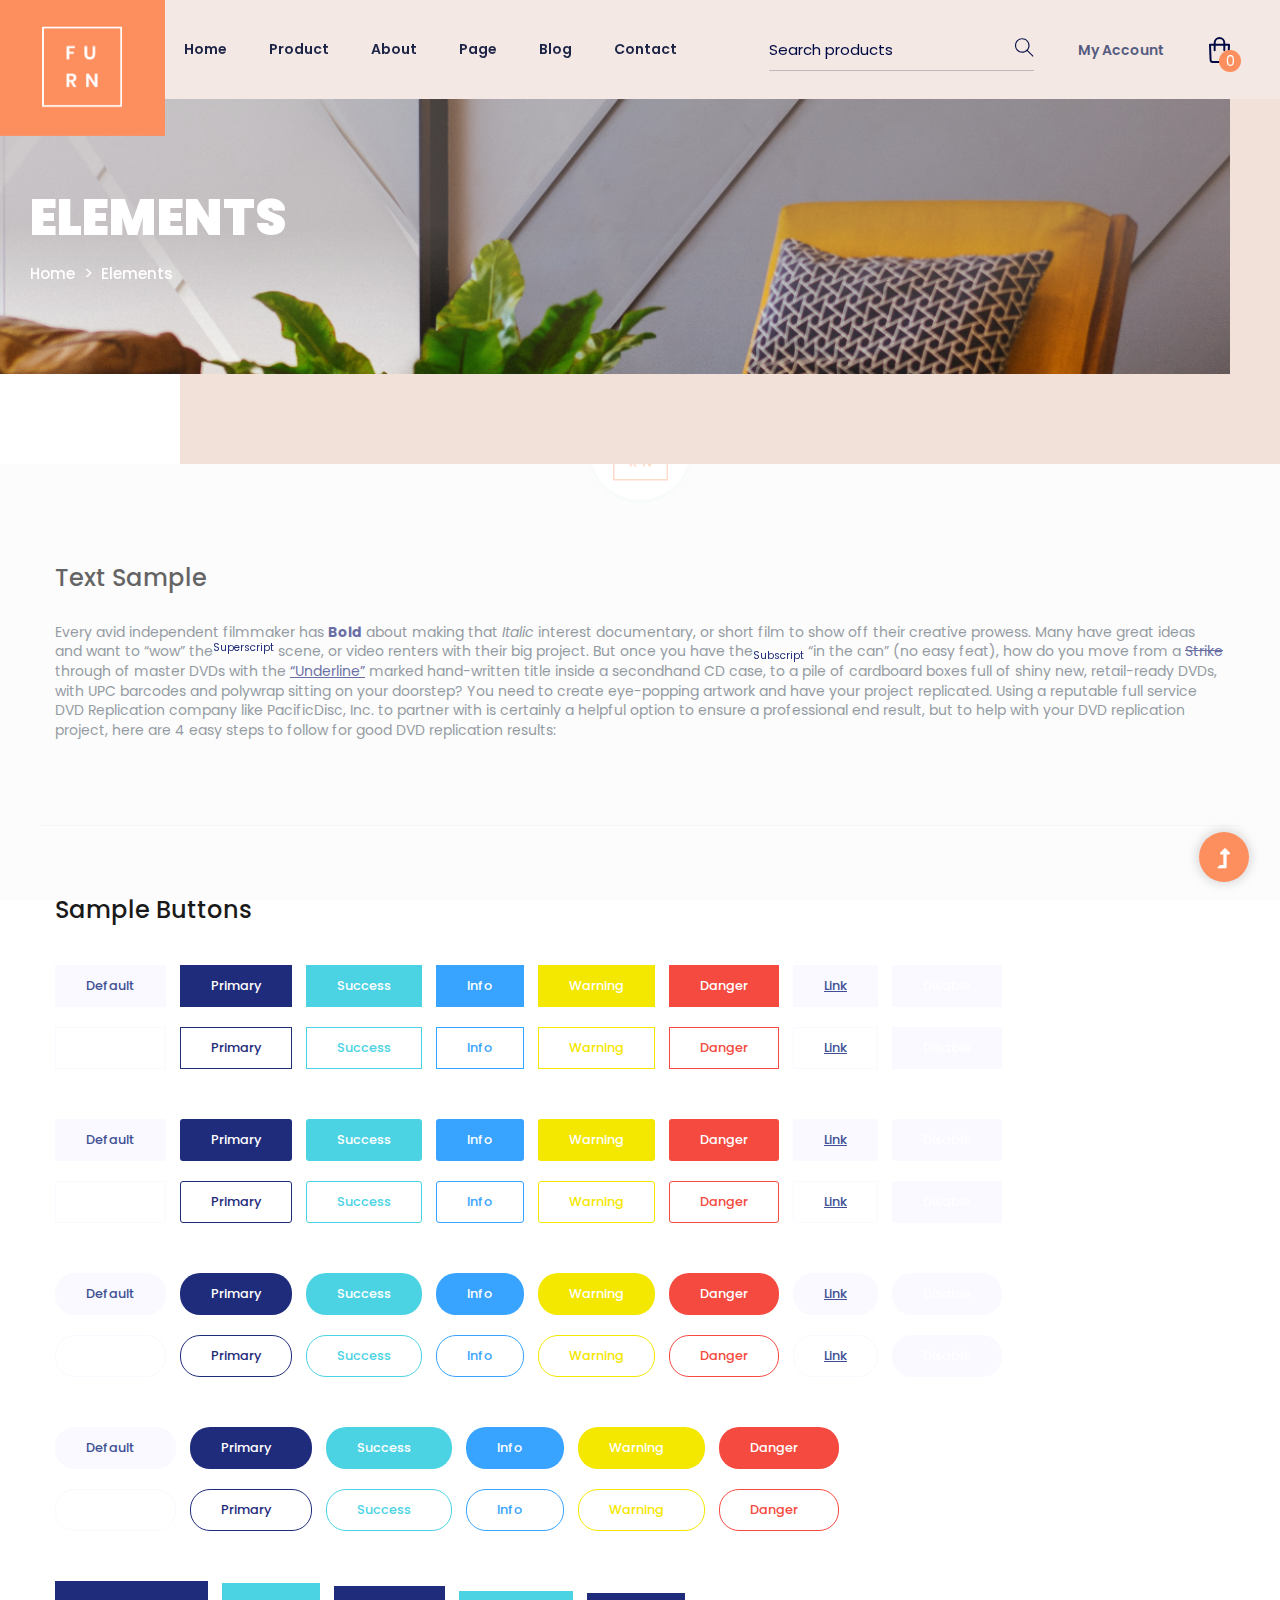
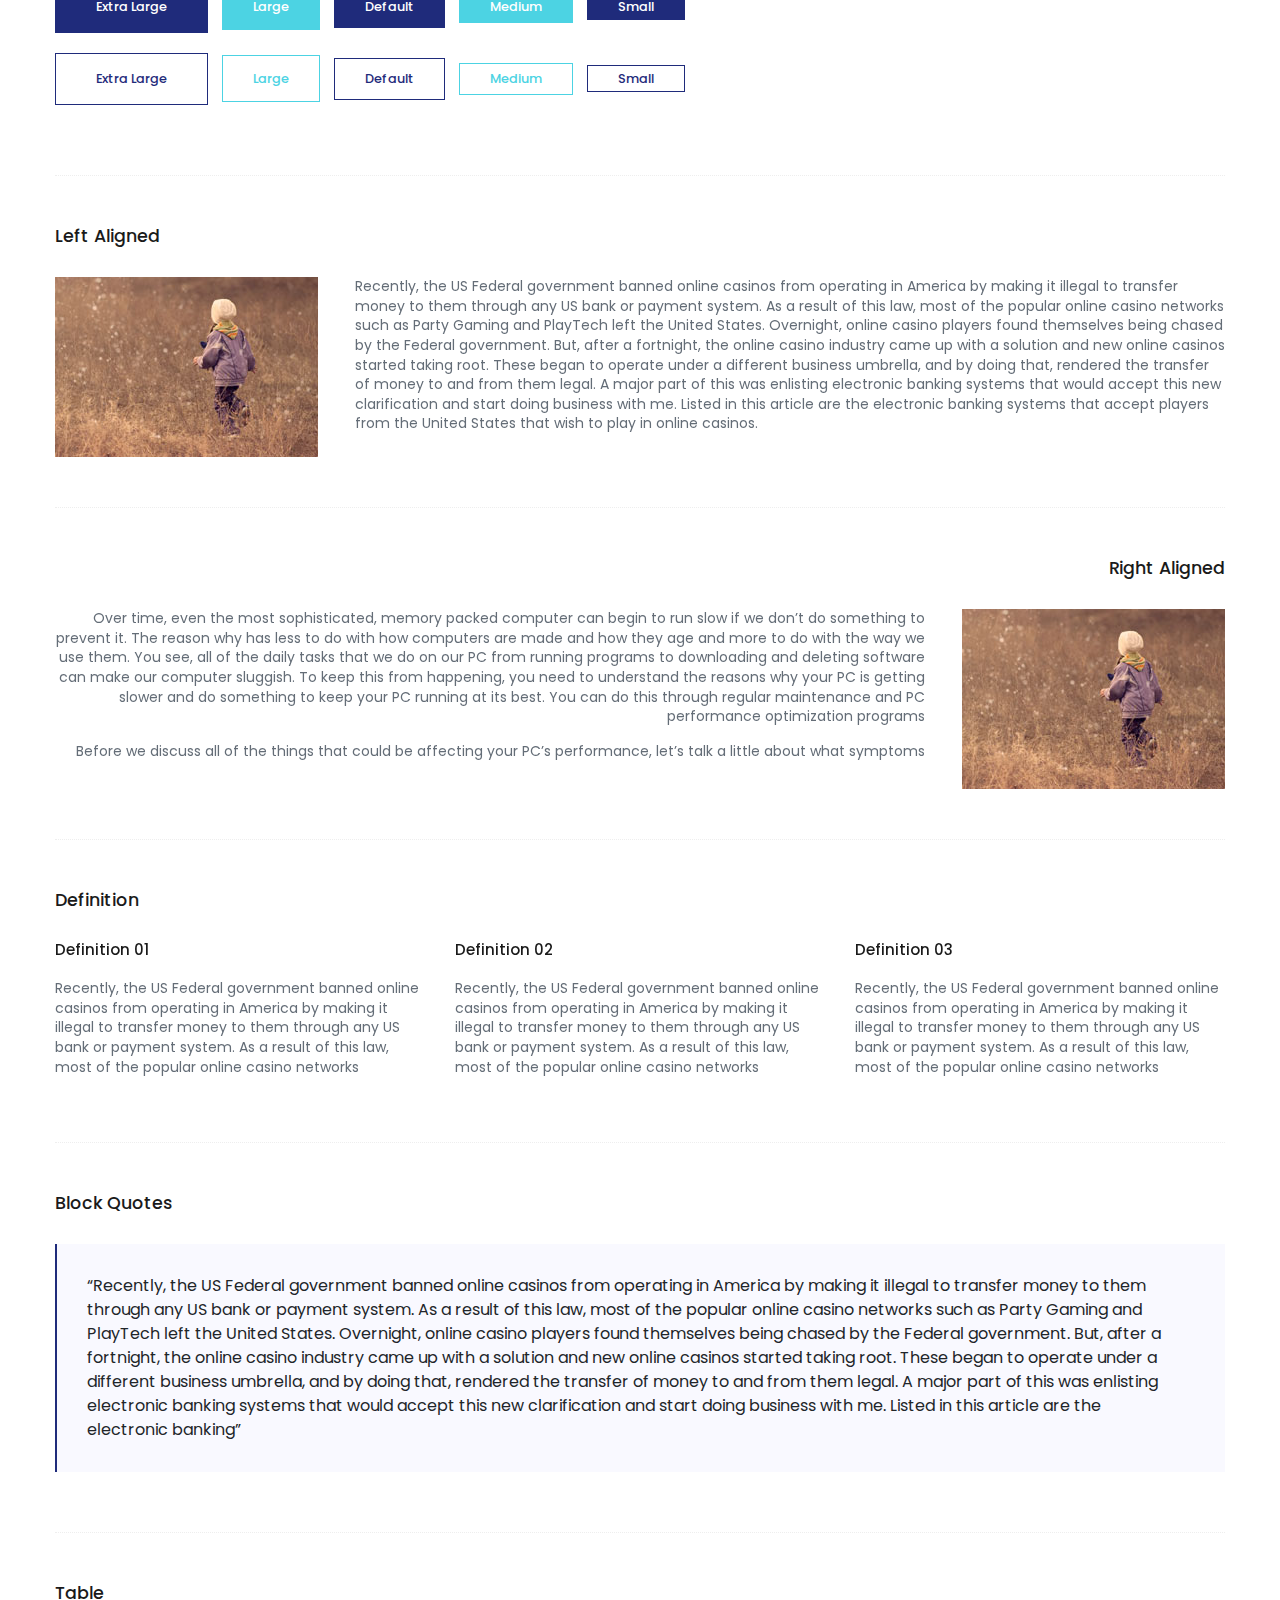
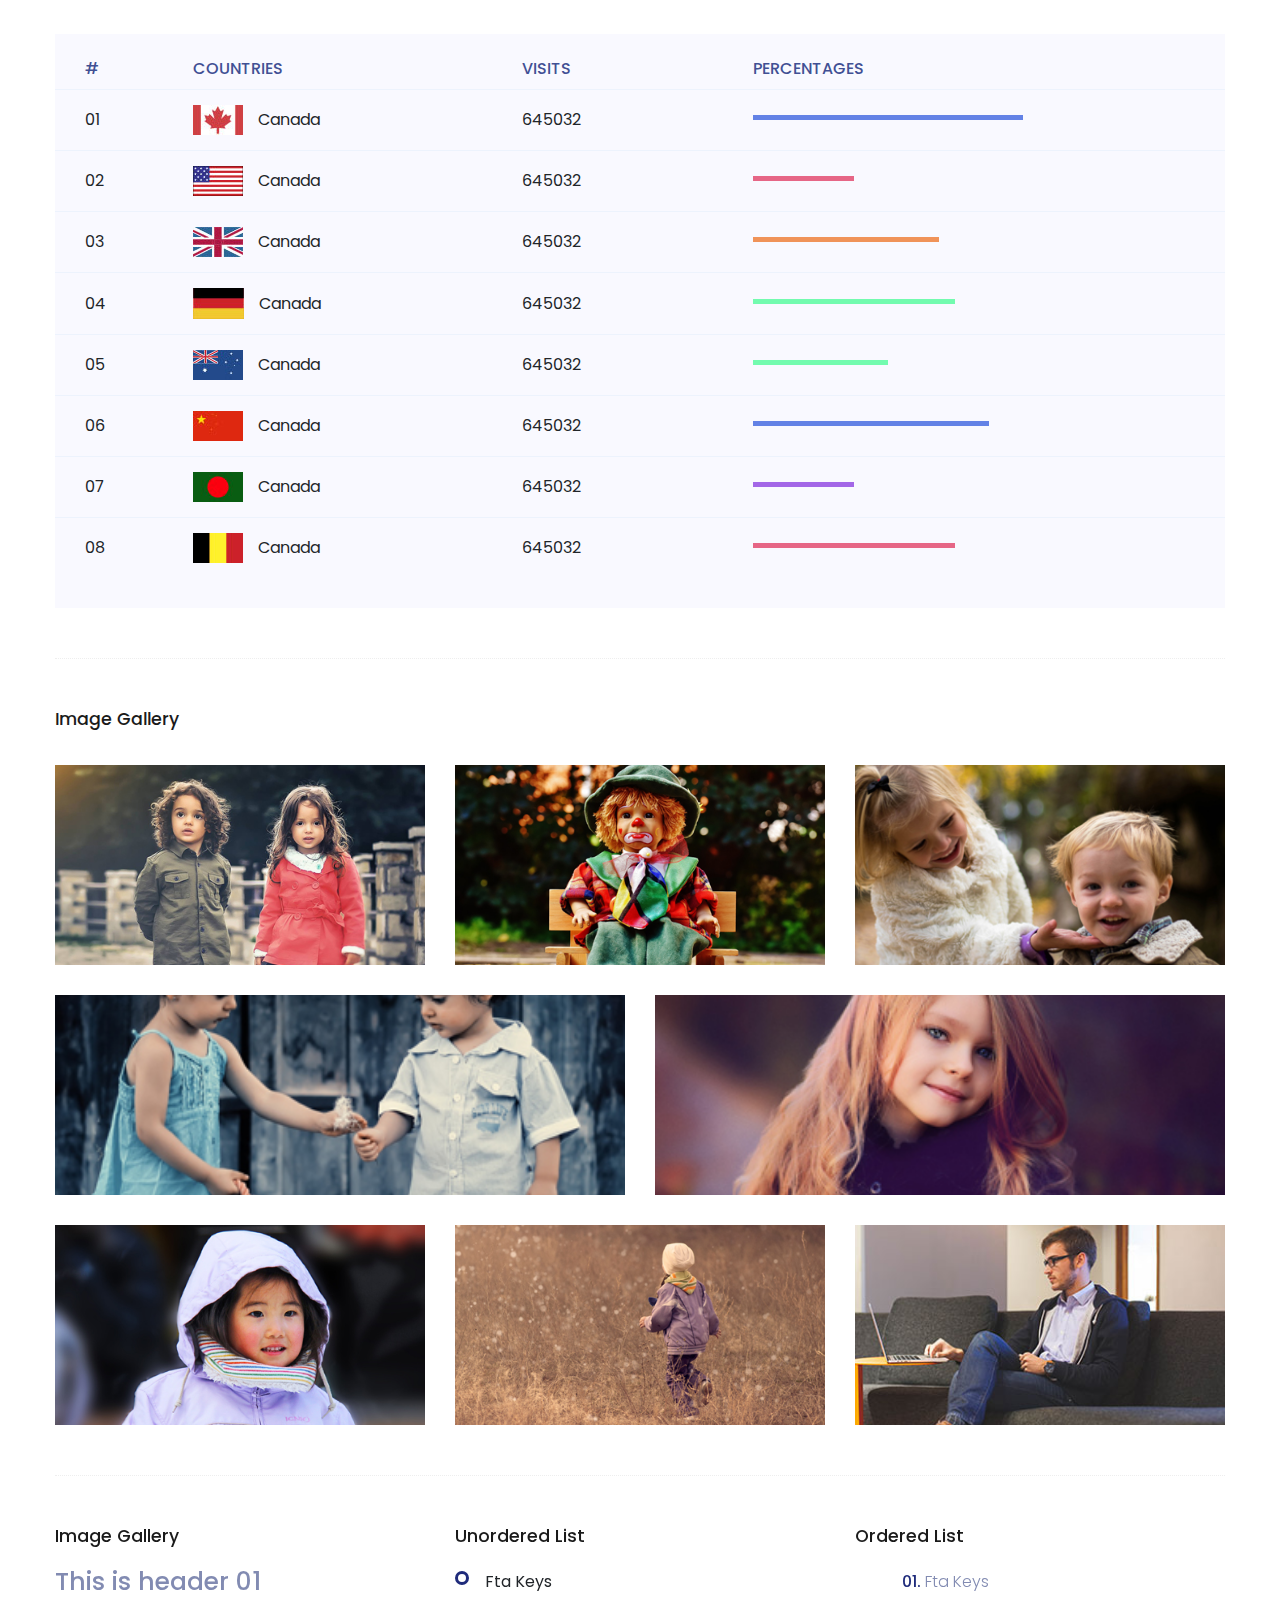
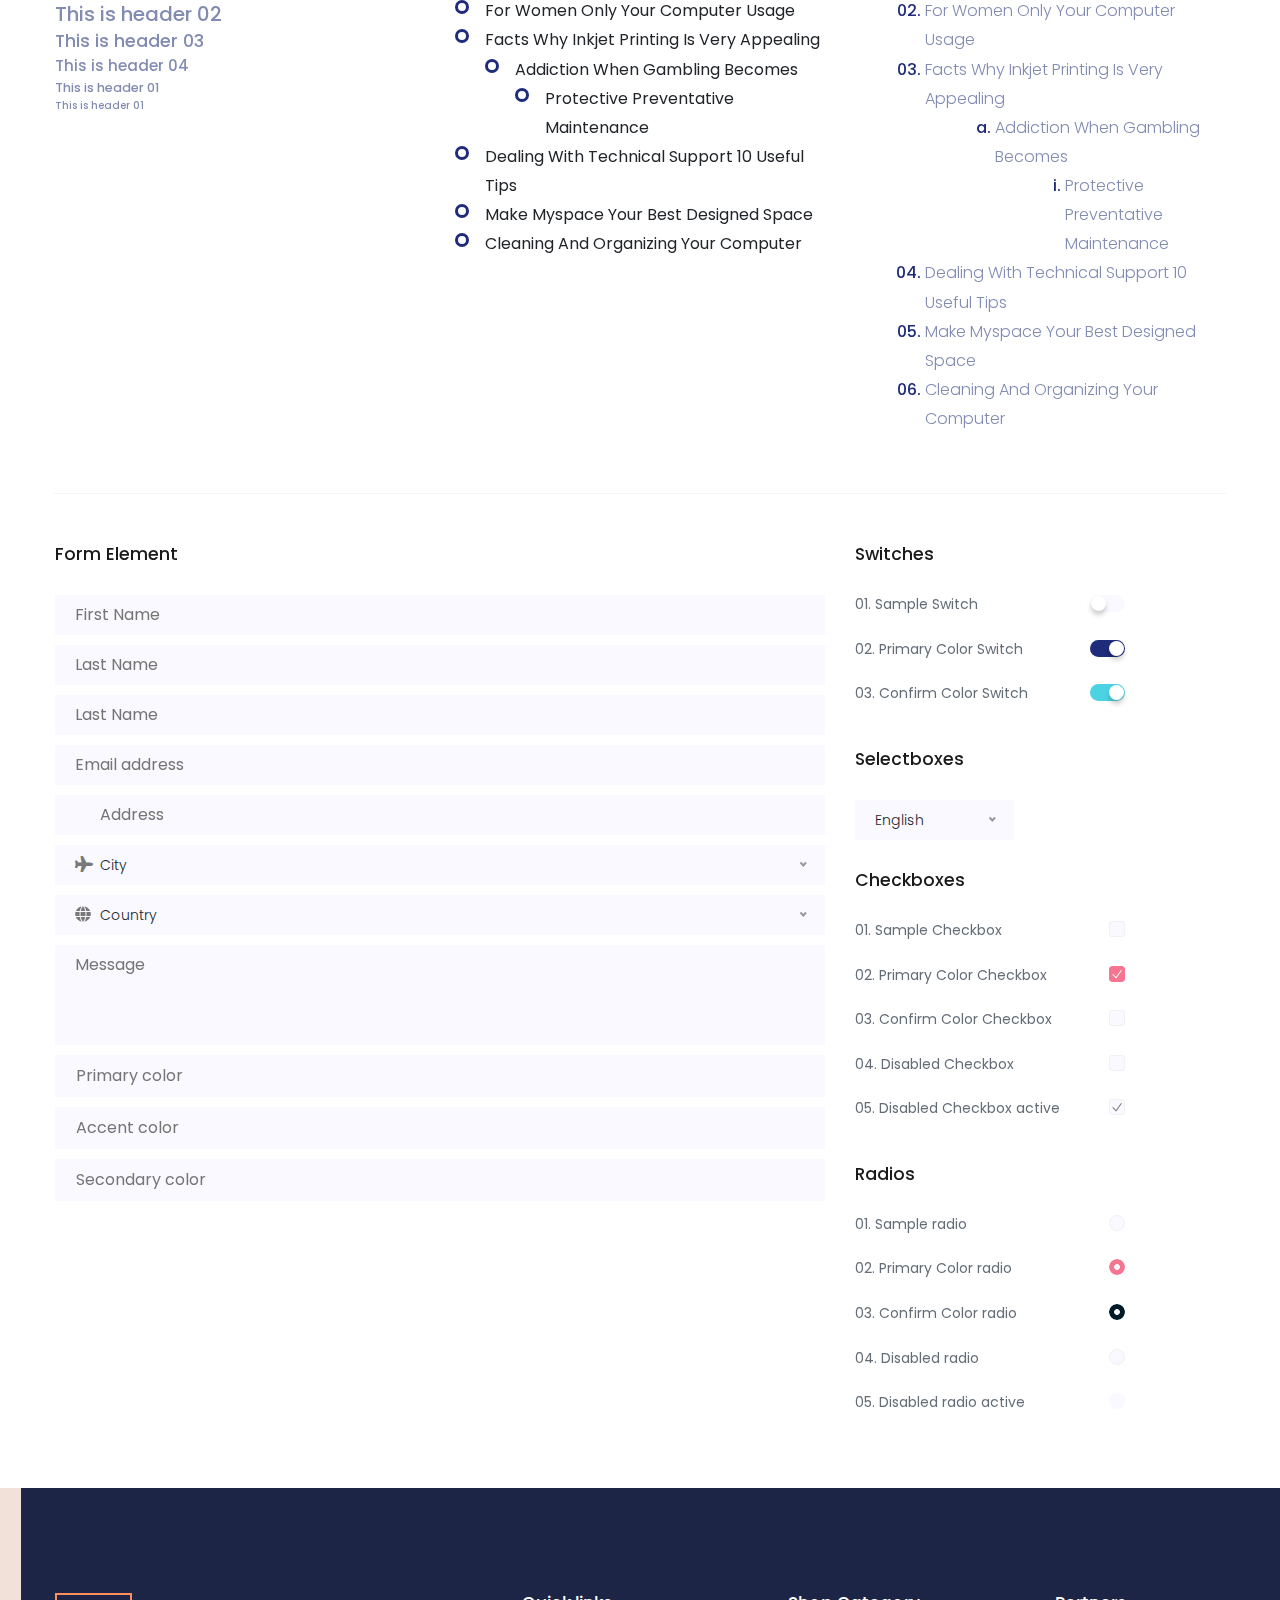
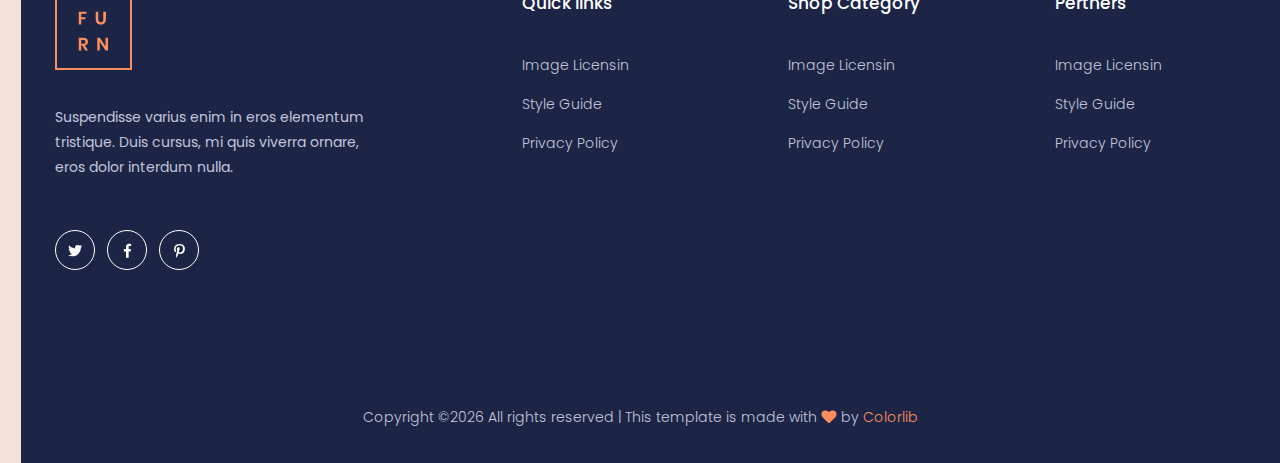
<file: site/elements.html>
<!doctype html>
<html class="no-js" lang="zxx">

<!-- Mirrored from preview.colorlib.com/theme/furn/elements.html by HTTrack Website Copier/3.x [XR&CO'2014], Tue, 11 Jun 2024 08:11:21 GMT -->
<head>
<meta charset="utf-8">
<meta http-equiv="x-ua-compatible" content="ie=edge">
<title>Shop | eCommerce</title>
<meta name="description" content>
<meta name="viewport" content="width=device-width, initial-scale=1">
<link rel="manifest" href="site.html">
<link rel="shortcut icon" type="image/x-icon" href="assets/img/favicon.ico">

<link rel="stylesheet" href="assets/css/bootstrap.min.css">
<link rel="stylesheet" href="assets/css/owl.carousel.min.css">
<link rel="stylesheet" href="assets/css/slicknav.css">
<link rel="stylesheet" href="assets/css/flaticon.css">
<link rel="stylesheet" href="assets/css/progressbar_barfiller.css">
<link rel="stylesheet" href="assets/css/gijgo.css">
<link rel="stylesheet" href="assets/css/animate.min.css">
<link rel="stylesheet" href="assets/css/animated-headline.css">
<link rel="stylesheet" href="assets/css/magnific-popup.css">
<link rel="stylesheet" href="assets/css/fontawesome-all.min.css">
<link rel="stylesheet" href="assets/css/themify-icons.css">
<link rel="stylesheet" href="assets/css/slick.css">
<link rel="stylesheet" href="assets/css/nice-select.css">
<link rel="stylesheet" href="assets/css/style.css">
</head>
<body class="full-wrapper">

<div id="preloader-active">
<div class="preloader d-flex align-items-center justify-content-center">
<div class="preloader-inner position-relative">
<div class="preloader-circle"></div>
<div class="preloader-img pere-text">
<img src="assets/img/logo/loder.png" alt>
</div>
</div>
</div>
</div>

<header>

<div class="header-area">
<div class="main-header header-sticky">
<div class="container-fluid">
<div class="row menu-wrapper align-items-center justify-content-between">
<div class="header-left d-flex align-items-center">

<div class="logo">
<a href="index-2.html"><img src="assets/img/logo/logo.png" alt></a>
</div>

<div class="logo2">
<a href="index-2.html"><img src="assets/img/logo/logo2.png" alt></a>
</div>

<div class="main-menu  d-none d-lg-block">
<nav>
<ul id="navigation">
<li><a href="index-2.html">Home</a></li>
<li><a href="product.html">Product</a></li>
<li><a href="about.html">About</a></li>
<li><a href="#">Page</a>
<ul class="submenu">
<li><a href="login.html">Login</a></li>
<li><a href="card.html">Card</a></li>
<li><a href="categories.html">Categories</a></li>
<li><a href="checkout.html">Checkout</a></li>
<li><a href="product_details.html">Product Details</a></li>
</ul>
</li>
<li><a href="blog.html">Blog</a>
<ul class="submenu">
<li><a href="blog.html">Blog</a></li>
<li><a href="blog_details.html">Blog Details</a></li>
<li><a href="elements.html">Elements</a></li>
</ul>
</li>
<li><a href="contact.html">Contact</a></li>
</ul>
</nav>
</div>
</div>
<div class="header-right1 d-flex align-items-center">
<div class="search">
<ul class="d-flex align-items-center">
<li>

<form action="#" class="form-box f-right ">
<input type="text" name="Search" placeholder="Search products">
<div class="search-icon">
<i class="ti-search"></i>
</div>
</form>
</li>
<li>
<a href="login.html" class="account-btn" target="_blank">My Account</a>
</li>
<li>
<div class="card-stor">
<img src="assets/img/icon/card.svg" alt>
<span>0</span>
</div>
</li>
</ul>
</div>
</div>

<div class="col-12">
<div class="mobile_menu d-block d-lg-none"></div>
</div>
</div>
</div>
</div>
</div>

</header>
<main>

<div class="slider-area ">
<div class="slider-active">
<div class="single-slider hero-overly2  slider-height2 d-flex align-items-center slider-bg2">
<div class="container">
<div class="row">
<div class="col-xl-6 col-lg-8 col-md-8">
<div class="hero__caption hero__caption2">
<h1 data-animation="fadeInUp" data-delay=".4s">Elements</h1>
<nav aria-label="breadcrumb">
<ol class="breadcrumb">
<li class="breadcrumb-item"><a href="index-2.html">Home</a></li>
<li class="breadcrumb-item"><a href="#">Elements</a></li>
</ol>
</nav>
</div>
</div>
</div>
</div>
</div>
</div>
</div>


<section class="sample-text-area">
<div class="container box_1170">
<h3 class="text-heading">Text Sample</h3>
<p class="sample-text">
Every avid independent filmmaker has <b>Bold</b> about making that <i>Italic</i> interest documentary,
or short
film to show off their creative prowess. Many have great ideas and want to “wow”
the<sup>Superscript</sup> scene,
or video renters with their big project. But once you have the<sub>Subscript</sub> “in the can” (no easy
feat), how
do you move from a <del>Strike</del> through of master DVDs with the <u>“Underline”</u> marked
hand-written title
inside a secondhand CD case, to a pile of cardboard boxes full of shiny new, retail-ready DVDs, with UPC
barcodes
and polywrap sitting on your doorstep? You need to create eye-popping artwork and have your project
replicated.
Using a reputable full service DVD Replication company like PacificDisc, Inc. to partner with is
certainly a
helpful option to ensure a professional end result, but to help with your DVD replication project, here
are 4 easy
steps to follow for good DVD replication results:
</p>
</div>
</section>


<section class="button-area">
<div class="container box_1170 border-top-generic">
<h3 class="text-heading">Sample Buttons</h3>
<div class="button-group-area">
<a href="#" class="genric-btn default">Default</a>
<a href="#" class="genric-btn primary">Primary</a>
<a href="#" class="genric-btn success">Success</a>
<a href="#" class="genric-btn info">Info</a>
<a href="#" class="genric-btn warning">Warning</a>
<a href="#" class="genric-btn danger">Danger</a>
<a href="#" class="genric-btn link">Link</a>
<a href="#" class="genric-btn disable">Disable</a>
</div>
<div class="button-group-area mt-10">
<a href="#" class="genric-btn default-border">Default</a>
<a href="#" class="genric-btn primary-border">Primary</a>
<a href="#" class="genric-btn success-border">Success</a>
<a href="#" class="genric-btn info-border">Info</a>
<a href="#" class="genric-btn warning-border">Warning</a>
<a href="#" class="genric-btn danger-border">Danger</a>
<a href="#" class="genric-btn link-border">Link</a>
<a href="#" class="genric-btn disable">Disable</a>
</div>
<div class="button-group-area mt-40">
<a href="#" class="genric-btn default radius">Default</a>
<a href="#" class="genric-btn primary radius">Primary</a>
<a href="#" class="genric-btn success radius">Success</a>
<a href="#" class="genric-btn info radius">Info</a>
<a href="#" class="genric-btn warning radius">Warning</a>
<a href="#" class="genric-btn danger radius">Danger</a>
<a href="#" class="genric-btn link radius">Link</a>
<a href="#" class="genric-btn disable radius">Disable</a>
</div>
<div class="button-group-area mt-10">
<a href="#" class="genric-btn default-border radius">Default</a>
<a href="#" class="genric-btn primary-border radius">Primary</a>
<a href="#" class="genric-btn success-border radius">Success</a>
<a href="#" class="genric-btn info-border radius">Info</a>
<a href="#" class="genric-btn warning-border radius">Warning</a>
<a href="#" class="genric-btn danger-border radius">Danger</a>
<a href="#" class="genric-btn link-border radius">Link</a>
<a href="#" class="genric-btn disable radius">Disable</a>
</div>
<div class="button-group-area mt-40">
<a href="#" class="genric-btn default circle">Default</a>
<a href="#" class="genric-btn primary circle">Primary</a>
<a href="#" class="genric-btn success circle">Success</a>
<a href="#" class="genric-btn info circle">Info</a>
<a href="#" class="genric-btn warning circle">Warning</a>
<a href="#" class="genric-btn danger circle">Danger</a>
<a href="#" class="genric-btn link circle">Link</a>
<a href="#" class="genric-btn disable circle">Disable</a>
</div>
<div class="button-group-area mt-10">
<a href="#" class="genric-btn default-border circle">Default</a>
<a href="#" class="genric-btn primary-border circle">Primary</a>
<a href="#" class="genric-btn success-border circle">Success</a>
<a href="#" class="genric-btn info-border circle">Info</a>
<a href="#" class="genric-btn warning-border circle">Warning</a>
<a href="#" class="genric-btn danger-border circle">Danger</a>
<a href="#" class="genric-btn link-border circle">Link</a>
<a href="#" class="genric-btn disable circle">Disable</a>
</div>
<div class="button-group-area mt-40">
<a href="#" class="genric-btn default circle arrow">Default<span class="lnr lnr-arrow-right"></span></a>
<a href="#" class="genric-btn primary circle arrow">Primary<span class="lnr lnr-arrow-right"></span></a>
<a href="#" class="genric-btn success circle arrow">Success<span class="lnr lnr-arrow-right"></span></a>
<a href="#" class="genric-btn info circle arrow">Info<span class="lnr lnr-arrow-right"></span></a>
<a href="#" class="genric-btn warning circle arrow">Warning<span class="lnr lnr-arrow-right"></span></a>
<a href="#" class="genric-btn danger circle arrow">Danger<span class="lnr lnr-arrow-right"></span></a>
</div>
<div class="button-group-area mt-10">
<a href="#" class="genric-btn default-border circle arrow">Default<span class="lnr lnr-arrow-right"></span></a>
<a href="#" class="genric-btn primary-border circle arrow">Primary<span class="lnr lnr-arrow-right"></span></a>
<a href="#" class="genric-btn success-border circle arrow">Success<span class="lnr lnr-arrow-right"></span></a>
<a href="#" class="genric-btn info-border circle arrow">Info<span class="lnr lnr-arrow-right"></span></a>
<a href="#" class="genric-btn warning-border circle arrow">Warning<span class="lnr lnr-arrow-right"></span></a>
<a href="#" class="genric-btn danger-border circle arrow">Danger<span class="lnr lnr-arrow-right"></span></a>
</div>
<div class="button-group-area mt-40">
<a href="#" class="genric-btn primary e-large">Extra Large</a>
<a href="#" class="genric-btn success large">Large</a>
<a href="#" class="genric-btn primary">Default</a>
<a href="#" class="genric-btn success medium">Medium</a>
<a href="#" class="genric-btn primary small">Small</a>
</div>
<div class="button-group-area mt-10">
<a href="#" class="genric-btn primary-border e-large">Extra Large</a>
<a href="#" class="genric-btn success-border large">Large</a>
<a href="#" class="genric-btn primary-border">Default</a>
<a href="#" class="genric-btn success-border medium">Medium</a>
<a href="#" class="genric-btn primary-border small">Small</a>
</div>
</div>
</section>


<div class="whole-wrap">
<div class="container box_1170">
<div class="section-top-border">
<h3 class="mb-30">Left Aligned</h3>
<div class="row">
<div class="col-md-3">
<img src="assets/img/elements/d.jpg" alt class="img-fluid">
</div>
<div class="col-md-9 mt-sm-20">
<p>Recently, the US Federal government banned online casinos from operating in America by making
it illegal to
transfer money to them through any US bank or payment system. As a result of this law, most
of the popular
online casino networks such as Party Gaming and PlayTech left the United States. Overnight,
online casino
players found themselves being chased by the Federal government. But, after a fortnight, the
online casino
industry came up with a solution and new online casinos started taking root. These began to
operate under a
different business umbrella, and by doing that, rendered the transfer of money to and from
them legal. A major
part of this was enlisting electronic banking systems that would accept this new
clarification and start doing
business with me. Listed in this article are the electronic banking systems that accept
players from the United
States that wish to play in online casinos.</p>
</div>
</div>
</div>
<div class="section-top-border text-right">
<h3 class="mb-30">Right Aligned</h3>
<div class="row">
<div class="col-md-9">
<p class="text-right">Over time, even the most sophisticated, memory packed computer can begin
to run slow if we
don’t do something to prevent it. The reason why has less to do with how computers are made
and how they age and
more to do with the way we use them. You see, all of the daily tasks that we do on our PC
from running programs
to downloading and deleting software can make our computer sluggish. To keep this from
happening, you need to
understand the reasons why your PC is getting slower and do something to keep your PC
running at its best. You
can do this through regular maintenance and PC performance optimization programs</p>
<p class="text-right">Before we discuss all of the things that could be affecting your PC’s
performance, let’s
talk a little about what symptoms</p>
</div>
<div class="col-md-3">
<img src="assets/img/elements/d.jpg" alt class="img-fluid">
</div>
</div>
</div>
<div class="section-top-border">
<h3 class="mb-30">Definition</h3>
<div class="row">
<div class="col-md-4">
<div class="single-defination">
<h4 class="mb-20">Definition 01</h4>
<p>Recently, the US Federal government banned online casinos from operating in America by
making it illegal to
transfer money to them through any US bank or payment system. As a result of this law,
most of the popular
online casino networks</p>
</div>
</div>
<div class="col-md-4">
<div class="single-defination">
<h4 class="mb-20">Definition 02</h4>
<p>Recently, the US Federal government banned online casinos from operating in America by
making it illegal to
transfer money to them through any US bank or payment system. As a result of this law,
most of the popular
online casino networks</p>
</div>
</div>
<div class="col-md-4">
<div class="single-defination">
<h4 class="mb-20">Definition 03</h4>
<p>Recently, the US Federal government banned online casinos from operating in America by
making it illegal to
transfer money to them through any US bank or payment system. As a result of this law,
most of the popular
online casino networks</p>
</div>
</div>
</div>
</div>
<div class="section-top-border">
<h3 class="mb-30">Block Quotes</h3>
<div class="row">
<div class="col-lg-12">
<blockquote class="generic-blockquote">
“Recently, the US Federal government banned online casinos from operating in America by
making it illegal to
transfer money to them through any US bank or payment system. As a result of this law, most
of the popular
online casino networks such as Party Gaming and PlayTech left the United States. Overnight,
online casino
players found themselves being chased by the Federal government. But, after a fortnight, the
online casino
industry came up with a solution and new online casinos started taking root. These began to
operate under a
different business umbrella, and by doing that, rendered the transfer of money to and from
them legal. A major
part of this was enlisting electronic banking systems that would accept this new
clarification and start doing
business with me. Listed in this article are the electronic banking”
</blockquote>
</div>
</div>
</div>
<div class="section-top-border">
<h3 class="mb-30">Table</h3>
<div class="progress-table-wrap">
<div class="progress-table">
<div class="table-head">
<div class="serial">#</div>
<div class="country">Countries</div>
<div class="visit">Visits</div>
<div class="percentage">Percentages</div>
</div>
<div class="table-row">
<div class="serial">01</div>
<div class="country"> <img src="assets/img/elements/f1.jpg" alt="flag">Canada</div>
<div class="visit">645032</div>
<div class="percentage">
<div class="progress">
<div class="progress-bar color-1" role="progressbar" style="width: 80%" aria-valuenow="80" aria-valuemin="0" aria-valuemax="100"></div>
</div>
</div>
</div>
<div class="table-row">
<div class="serial">02</div>
<div class="country"> <img src="assets/img/elements/f2.jpg" alt="flag">Canada</div>
<div class="visit">645032</div>
<div class="percentage">
<div class="progress">
<div class="progress-bar color-2" role="progressbar" style="width: 30%" aria-valuenow="30" aria-valuemin="0" aria-valuemax="100"></div>
</div>
</div>
</div>
<div class="table-row">
<div class="serial">03</div>
<div class="country"> <img src="assets/img/elements/f3.jpg" alt="flag">Canada</div>
<div class="visit">645032</div>
<div class="percentage">
<div class="progress">
<div class="progress-bar color-3" role="progressbar" style="width: 55%" aria-valuenow="55" aria-valuemin="0" aria-valuemax="100"></div>
</div>
</div>
</div>
<div class="table-row">
<div class="serial">04</div>
<div class="country"> <img src="assets/img/elements/f4.jpg" alt="flag">Canada</div>
<div class="visit">645032</div>
<div class="percentage">
<div class="progress">
<div class="progress-bar color-4" role="progressbar" style="width: 60%" aria-valuenow="60" aria-valuemin="0" aria-valuemax="100"></div>
</div>
</div>
</div>
<div class="table-row">
<div class="serial">05</div>
<div class="country"> <img src="assets/img/elements/f5.jpg" alt="flag">Canada</div>
<div class="visit">645032</div>
<div class="percentage">
<div class="progress">
<div class="progress-bar color-5" role="progressbar" style="width: 40%" aria-valuenow="40" aria-valuemin="0" aria-valuemax="100"></div>
</div>
</div>
</div>
<div class="table-row">
<div class="serial">06</div>
<div class="country"> <img src="assets/img/elements/f6.jpg" alt="flag">Canada</div>
<div class="visit">645032</div>
<div class="percentage">
<div class="progress">
<div class="progress-bar color-6" role="progressbar" style="width: 70%" aria-valuenow="70" aria-valuemin="0" aria-valuemax="100"></div>
</div>
</div>
</div>
<div class="table-row">
<div class="serial">07</div>
<div class="country"> <img src="assets/img/elements/f7.jpg" alt="flag">Canada</div>
<div class="visit">645032</div>
<div class="percentage">
<div class="progress">
<div class="progress-bar color-7" role="progressbar" style="width: 30%" aria-valuenow="30" aria-valuemin="0" aria-valuemax="100"></div>
</div>
</div>
</div>
<div class="table-row">
<div class="serial">08</div>
<div class="country"> <img src="assets/img/elements/f8.jpg" alt="flag">Canada</div>
<div class="visit">645032</div>
<div class="percentage">
<div class="progress">
<div class="progress-bar color-8" role="progressbar" style="width: 60%" aria-valuenow="60" aria-valuemin="0" aria-valuemax="100"></div>
</div>
</div>
</div>
</div>
</div>
</div>
<div class="section-top-border">
<h3>Image Gallery</h3>
<div class="row gallery-item">
<div class="col-md-4">
<a href="assets/img/elements/g1.jpg" class="img-pop-up">
<div class="single-gallery-image" style="background: url(assets/img/elements/g1.jpg);"></div>
</a>
</div>
<div class="col-md-4">
<a href="assets/img/elements/g2.jpg" class="img-pop-up">
<div class="single-gallery-image" style="background: url(assets/img/elements/g2.jpg);"></div>
</a>
</div>
<div class="col-md-4">
<a href="assets/img/elements/g3.jpg" class="img-pop-up">
<div class="single-gallery-image" style="background: url(assets/img/elements/g3.jpg);"></div>
</a>
</div>
<div class="col-md-6">
<a href="assets/img/elements/g4.jpg" class="img-pop-up">
<div class="single-gallery-image" style="background: url(assets/img/elements/g4.jpg);"></div>
</a>
</div>
<div class="col-md-6">
<a href="assets/img/elements/g5.jpg" class="img-pop-up">
<div class="single-gallery-image" style="background: url(assets/img/elements/g5.jpg);"></div>
</a>
</div>
<div class="col-md-4">
<a href="assets/img/elements/g6.jpg" class="img-pop-up">
<div class="single-gallery-image" style="background: url(assets/img/elements/g6.jpg);"></div>
</a>
</div>
<div class="col-md-4">
<a href="assets/img/elements/g7.jpg" class="img-pop-up">
<div class="single-gallery-image" style="background: url(assets/img/elements/g7.jpg);"></div>
</a>
</div>
<div class="col-md-4">
<a href="assets/img/elements/g8.jpg" class="img-pop-up">
<div class="single-gallery-image" style="background: url(assets/img/elements/g8.jpg);"></div>
</a>
</div>
</div>
</div>
<div class="section-top-border">
<div class="row">
<div class="col-md-4">
<h3 class="mb-20">Image Gallery</h3>
<div class="typography">
<h1>This is header 01</h1>
<h2>This is header 02</h2>
<h3>This is header 03</h3>
<h4>This is header 04</h4>
<h5>This is header 01</h5>
<h6>This is header 01</h6>
</div>
</div>
<div class="col-md-4 mt-sm-30">
<h3 class="mb-20">Unordered List</h3>
<div class>
<ul class="unordered-list">
<li>Fta Keys</li>
<li>For Women Only Your Computer Usage</li>
<li>Facts Why Inkjet Printing Is Very Appealing
<ul>
<li>Addiction When Gambling Becomes
<ul>
<li>Protective Preventative Maintenance</li>
</ul>
</li>
</ul>
</li>
<li>Dealing With Technical Support 10 Useful Tips</li>
<li>Make Myspace Your Best Designed Space</li>
<li>Cleaning And Organizing Your Computer</li>
</ul>
</div>
</div>
<div class="col-md-4 mt-sm-30">
<h3 class="mb-20">Ordered List</h3>
<div class>
<ol class="ordered-list">
<li><span>Fta Keys</span></li>
<li><span>For Women Only Your Computer Usage</span></li>
<li><span>Facts Why Inkjet Printing Is Very Appealing</span>
<ol class="ordered-list-alpha">
<li><span>Addiction When Gambling Becomes</span>
<ol class="ordered-list-roman">
<li><span>Protective Preventative Maintenance</span></li>
</ol>
</li>
</ol>
</li>
<li><span>Dealing With Technical Support 10 Useful Tips</span></li>
<li><span>Make Myspace Your Best Designed Space</span></li>
<li><span>Cleaning And Organizing Your Computer</span></li>
</ol>
</div>
</div>
</div>
</div>
<div class="section-top-border">
<div class="row">
<div class="col-lg-8 col-md-8">
<h3 class="mb-30">Form Element</h3>
<form action="#">
<div class="mt-10">
<input type="text" name="first_name" placeholder="First Name" onfocus="this.placeholder = ''" onblur="this.placeholder = 'First Name'" required class="single-input">
</div>
<div class="mt-10">
<input type="text" name="last_name" placeholder="Last Name" onfocus="this.placeholder = ''" onblur="this.placeholder = 'Last Name'" required class="single-input">
</div>
<div class="mt-10">
<input type="text" name="last_name" placeholder="Last Name" onfocus="this.placeholder = ''" onblur="this.placeholder = 'Last Name'" required class="single-input">
</div>
<div class="mt-10">
<input type="email" name="EMAIL" placeholder="Email address" onfocus="this.placeholder = ''" onblur="this.placeholder = 'Email address'" required class="single-input">
</div>
<div class="input-group-icon mt-10">
<div class="icon"><i class="fa fa-thumb-tack" aria-hidden="true"></i></div>
<input type="text" name="address" placeholder="Address" onfocus="this.placeholder = ''" onblur="this.placeholder = 'Address'" required class="single-input">
</div>
<div class="input-group-icon mt-10">
<div class="icon"><i class="fa fa-plane" aria-hidden="true"></i></div>
<div class="form-select" id="default-select" ">
<select>
<option value=" 1">City</option>
<option value="1">Dhaka</option>
<option value="1">Dilli</option>
<option value="1">Newyork</option>
<option value="1">Islamabad</option>
</select>
</div>
</div>
<div class="input-group-icon mt-10">
<div class="icon"><i class="fa fa-globe" aria-hidden="true"></i></div>
<div class="form-select" id="default-select" ">
<select>
<option value=" 1">Country</option>
<option value="1">Bangladesh</option>
<option value="1">India</option>
<option value="1">England</option>
<option value="1">Srilanka</option>
</select>
</div>
</div>
<div class="mt-10">
<textarea class="single-textarea" placeholder="Message" onfocus="this.placeholder = ''" onblur="this.placeholder = 'Message'" required></textarea>
</div>
<div class="mt-10">
<input type="text" name="first_name" placeholder="Primary color" onfocus="this.placeholder = ''" onblur="this.placeholder = 'Primary color'" required class="single-input-primary">
</div>
<div class="mt-10">
<input type="text" name="first_name" placeholder="Accent color" onfocus="this.placeholder = ''" onblur="this.placeholder = 'Accent color'" required class="single-input-accent">
</div>
<div class="mt-10">
<input type="text" name="first_name" placeholder="Secondary color" onfocus="this.placeholder = ''" onblur="this.placeholder = 'Secondary color'" required class="single-input-secondary">
</div>
</form>
</div>
<div class="col-lg-3 col-md-4 mt-sm-30">
<div class="single-element-widget">
<h3 class="mb-30">Switches</h3>
<div class="switch-wrap d-flex justify-content-between">
<p>01. Sample Switch</p>
<div class="primary-switch">
<input type="checkbox" id="default-switch">
<label for="default-switch"></label>
</div>
</div>
<div class="switch-wrap d-flex justify-content-between">
<p>02. Primary Color Switch</p>
<div class="primary-switch">
<input type="checkbox" id="primary-switch" checked>
<label for="primary-switch"></label>
</div>
</div>
<div class="switch-wrap d-flex justify-content-between">
<p>03. Confirm Color Switch</p>
<div class="confirm-switch">
<input type="checkbox" id="confirm-switch" checked>
<label for="confirm-switch"></label>
</div>
</div>
</div>
<div class="single-element-widget mt-30">
<h3 class="mb-30">Selectboxes</h3>
<div class="default-select" id="default-select" ">
<select>
<option value=" 1">English</option>
<option value="1">Spanish</option>
<option value="1">Arabic</option>
<option value="1">Portuguise</option>
<option value="1">Bengali</option>
</select>
</div>
</div>
<div class="single-element-widget mt-30">
<h3 class="mb-30">Checkboxes</h3>
<div class="switch-wrap d-flex justify-content-between">
<p>01. Sample Checkbox</p>
<div class="primary-checkbox">
<input type="checkbox" id="default-checkbox">
<label for="default-checkbox"></label>
</div>
</div>
<div class="switch-wrap d-flex justify-content-between">
<p>02. Primary Color Checkbox</p>
<div class="primary-checkbox">
<input type="checkbox" id="primary-checkbox" checked>
<label for="primary-checkbox"></label>
</div>
</div>
<div class="switch-wrap d-flex justify-content-between">
<p>03. Confirm Color Checkbox</p>
<div class="confirm-checkbox">
<input type="checkbox" id="confirm-checkbox">
<label for="confirm-checkbox"></label>
</div>
</div>
<div class="switch-wrap d-flex justify-content-between">
<p>04. Disabled Checkbox</p>
<div class="disabled-checkbox">
<input type="checkbox" id="disabled-checkbox" disabled>
<label for="disabled-checkbox"></label>
</div>
</div>
<div class="switch-wrap d-flex justify-content-between">
<p>05. Disabled Checkbox active</p>
<div class="disabled-checkbox">
<input type="checkbox" id="disabled-checkbox-active" checked disabled>
<label for="disabled-checkbox-active"></label>
</div>
</div>
</div>
<div class="single-element-widget mt-30">
<h3 class="mb-30">Radios</h3>
<div class="switch-wrap d-flex justify-content-between">
<p>01. Sample radio</p>
<div class="primary-radio">
<input type="checkbox" id="default-radio">
<label for="default-radio"></label>
</div>
</div>
<div class="switch-wrap d-flex justify-content-between">
<p>02. Primary Color radio</p>
<div class="primary-radio">
<input type="checkbox" id="primary-radio" checked>
<label for="primary-radio"></label>
</div>
</div>
<div class="switch-wrap d-flex justify-content-between">
<p>03. Confirm Color radio</p>
<div class="confirm-radio">
<input type="checkbox" id="confirm-radio" checked>
<label for="confirm-radio"></label>
</div>
</div>
<div class="switch-wrap d-flex justify-content-between">
<p>04. Disabled radio</p>
<div class="disabled-radio">
<input type="checkbox" id="disabled-radio" disabled>
<label for="disabled-radio"></label>
</div>
</div>
<div class="switch-wrap d-flex justify-content-between">
<p>05. Disabled radio active</p>
<div class="disabled-radio">
<input type="checkbox" id="disabled-radio-active" checked disabled>
<label for="disabled-radio-active"></label>
</div>
</div>
</div>
</div>
</div>
</div>
</div>
</div>

</main>
<footer>
<div class="footer-wrapper">

<div class="footer-area footer-padding">
<div class="container ">
<div class="row justify-content-between">
<div class="col-xl-4 col-lg-3 col-md-8 col-sm-8">
<div class="single-footer-caption mb-50">
<div class="single-footer-caption mb-30">

<div class="footer-logo mb-35">
<a href="index-2.html"><img src="assets/img/logo/logo2_footer.png" alt></a>
</div>
<div class="footer-tittle">
<div class="footer-pera">
<p>Suspendisse varius enim in eros elementum tristique. Duis cursus, mi quis viverra ornare, eros dolor interdum nulla.</p>
</div>
</div>

<div class="footer-social">
<a href="#"><i class="fab fa-twitter"></i></a>
<a href="https://bit.ly/sai4ull"><i class="fab fa-facebook-f"></i></a>
<a href="#"><i class="fab fa-pinterest-p"></i></a>
</div>
</div>
</div>
</div>
<div class="col-xl-2 col-lg-2 col-md-4 col-sm-4">
<div class="single-footer-caption mb-50">
<div class="footer-tittle">
<h4>Quick links</h4>
<ul>
<li><a href="#">Image Licensin</a></li>
<li><a href="#">Style Guide</a></li>
<li><a href="#">Privacy Policy</a></li>
</ul>
</div>
</div>
</div>
<div class="col-xl-2 col-lg-2 col-md-4 col-sm-4">
<div class="single-footer-caption mb-50">
<div class="footer-tittle">
<h4>Shop Category</h4>
<ul>
<li><a href="#">Image Licensin</a></li>
<li><a href="#">Style Guide</a></li>
<li><a href="#">Privacy Policy</a></li>
</ul>
</div>
</div>
</div>
<div class="col-xl-2 col-lg-2 col-md-4 col-sm-4">
<div class="single-footer-caption mb-50">
<div class="footer-tittle">
<h4>Pertners</h4>
<ul>
<li><a href="#">Image Licensin</a></li>
<li><a href="#">Style Guide</a></li>
<li><a href="#">Privacy Policy</a></li>
</ul>
</div>
</div>
</div>
</div>
</div>
</div>

<div class="footer-bottom-area">
<div class="container">
<div class="footer-border">
<div class="row d-flex align-items-center">
<div class="col-xl-12 ">
<div class="footer-copy-right text-center">
<p>
Copyright &copy;<script>document.write(new Date().getFullYear());</script> All rights reserved | This template is made with <i class="fa fa-heart" aria-hidden="true"></i> by <a href="https://colorlib.com/" target="_blank">Colorlib</a>
</p>
</div>
</div>
</div>
</div>
</div>
</div>

</div>
</footer>

<div id="back-top">
<a title="Go to Top" href="#"> <i class="fas fa-level-up-alt"></i></a>
</div>


<script src="assets/js/vendor/modernizr-3.5.0.min.js"></script>
<script src="assets/js/vendor/jquery-1.12.4.min.js"></script>
<script src="assets/js/popper.min.js"></script>
<script src="assets/js/bootstrap.min.js"></script>

<script src="assets/js/owl.carousel.min.js"></script>
<script src="assets/js/slick.min.js"></script>
<script src="assets/js/jquery.slicknav.min.js"></script>

<script src="assets/js/wow.min.js"></script>
<script src="assets/js/animated.headline.js"></script>
<script src="assets/js/jquery.magnific-popup.js"></script>
<script src="assets/js/gijgo.min.js"></script>

<script src="assets/js/jquery.nice-select.min.js"></script>
<script src="assets/js/jquery.sticky.js"></script>
<script src="assets/js/jquery.barfiller.js"></script>

<script src="assets/js/jquery.counterup.min.js"></script>
<script src="assets/js/waypoints.min.js"></script>
<script src="assets/js/jquery.countdown.min.js"></script>
<script src="assets/js/hover-direction-snake.min.js"></script>

<script src="assets/js/contact.js"></script>
<script src="assets/js/jquery.form.js"></script>
<script src="assets/js/jquery.validate.min.js"></script>
<script src="assets/js/mail-script.js"></script>
<script src="assets/js/jquery.ajaxchimp.min.js"></script>

<script src="assets/js/plugins.js"></script>
<script src="assets/js/main.js"></script>

<script async src="https://www.googletagmanager.com/gtag/js?id=UA-23581568-13"></script>
<script>
									window.dataLayer = window.dataLayer || [];
									function gtag(){dataLayer.push(arguments);}
									gtag('js', new Date());

									gtag('config', 'UA-23581568-13');
								</script>
<script defer src="https://static.cloudflareinsights.com/beacon.min.js/vcd15cbe7772f49c399c6a5babf22c1241717689176015" integrity="sha512-ZpsOmlRQV6y907TI0dKBHq9Md29nnaEIPlkf84rnaERnq6zvWvPUqr2ft8M1aS28oN72PdrCzSjY4U6VaAw1EQ==" data-cf-beacon='{"rayId":"89202019fea82d71","b":1,"version":"2024.4.1","token":"cd0b4b3a733644fc843ef0b185f98241"}' crossorigin="anonymous"></script>
</body>

<!-- Mirrored from preview.colorlib.com/theme/furn/elements.html by HTTrack Website Copier/3.x [XR&CO'2014], Tue, 11 Jun 2024 08:11:28 GMT -->
</html>
</file>
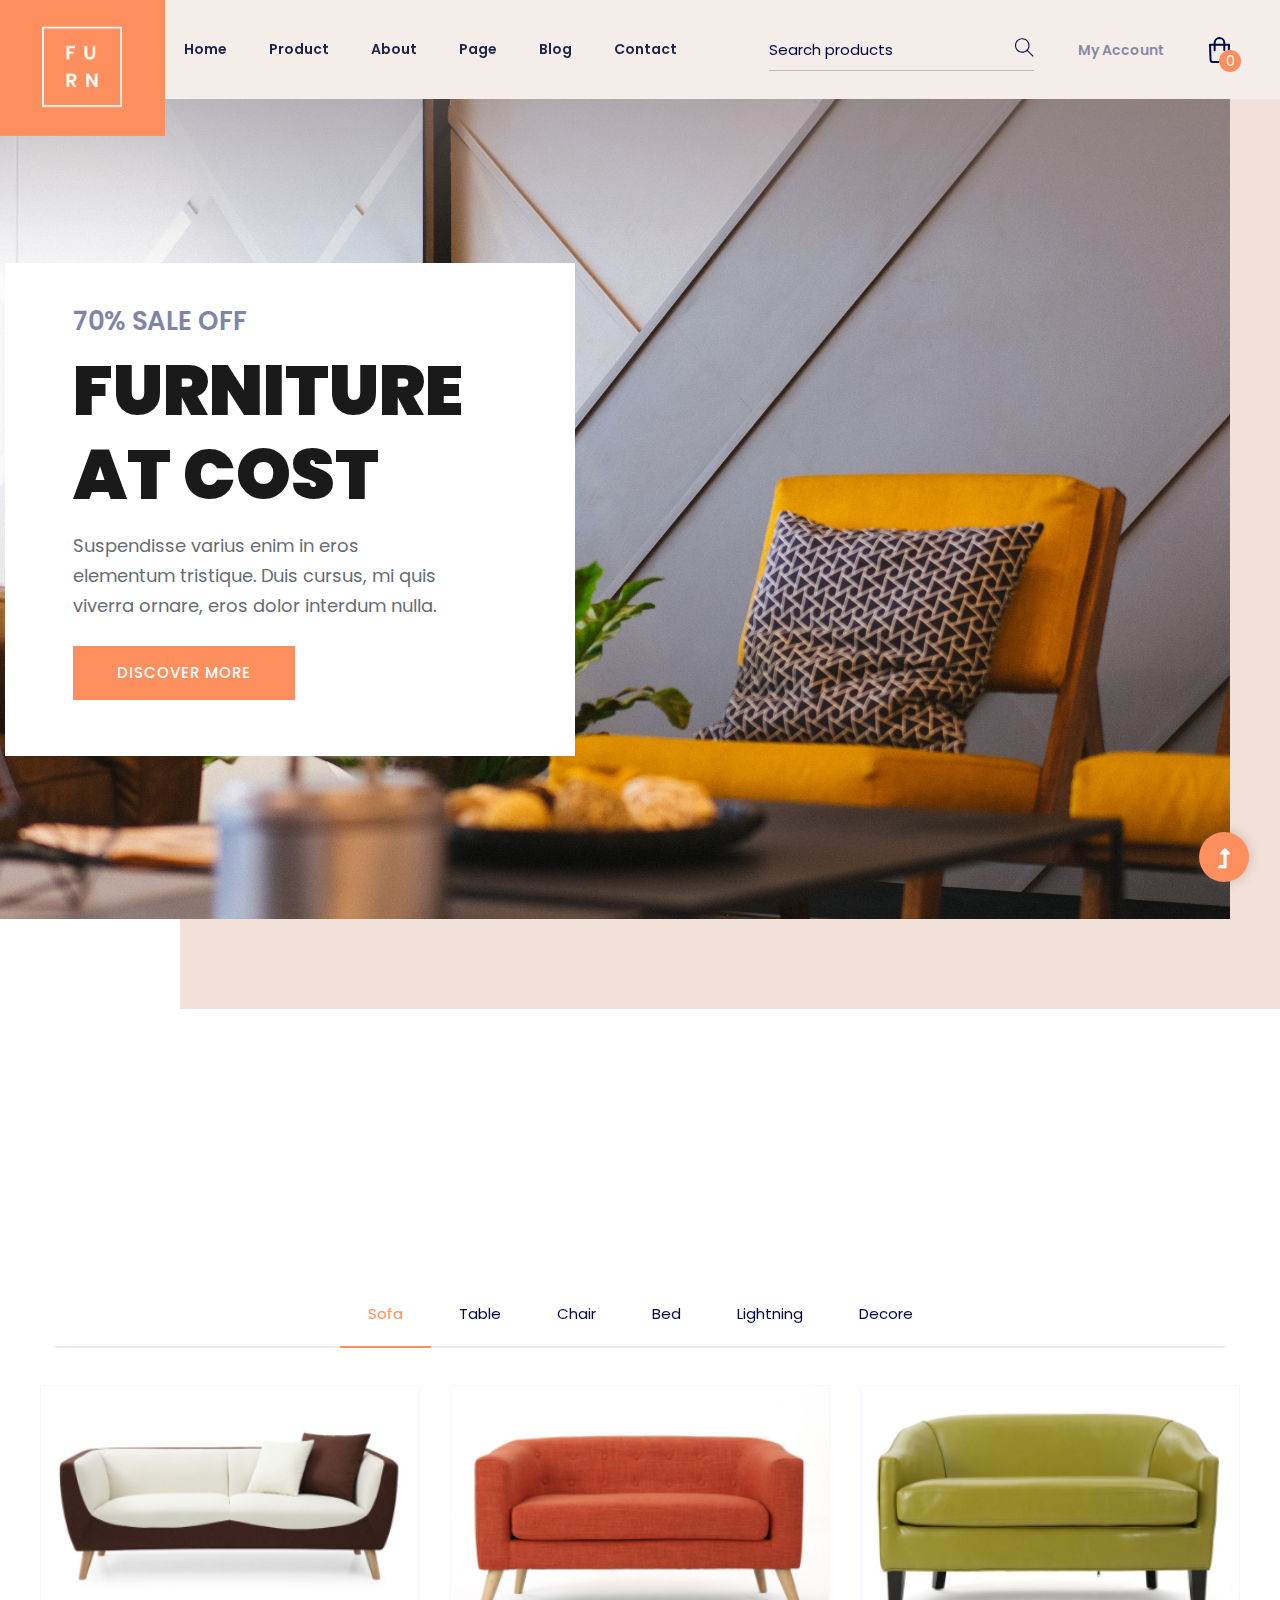
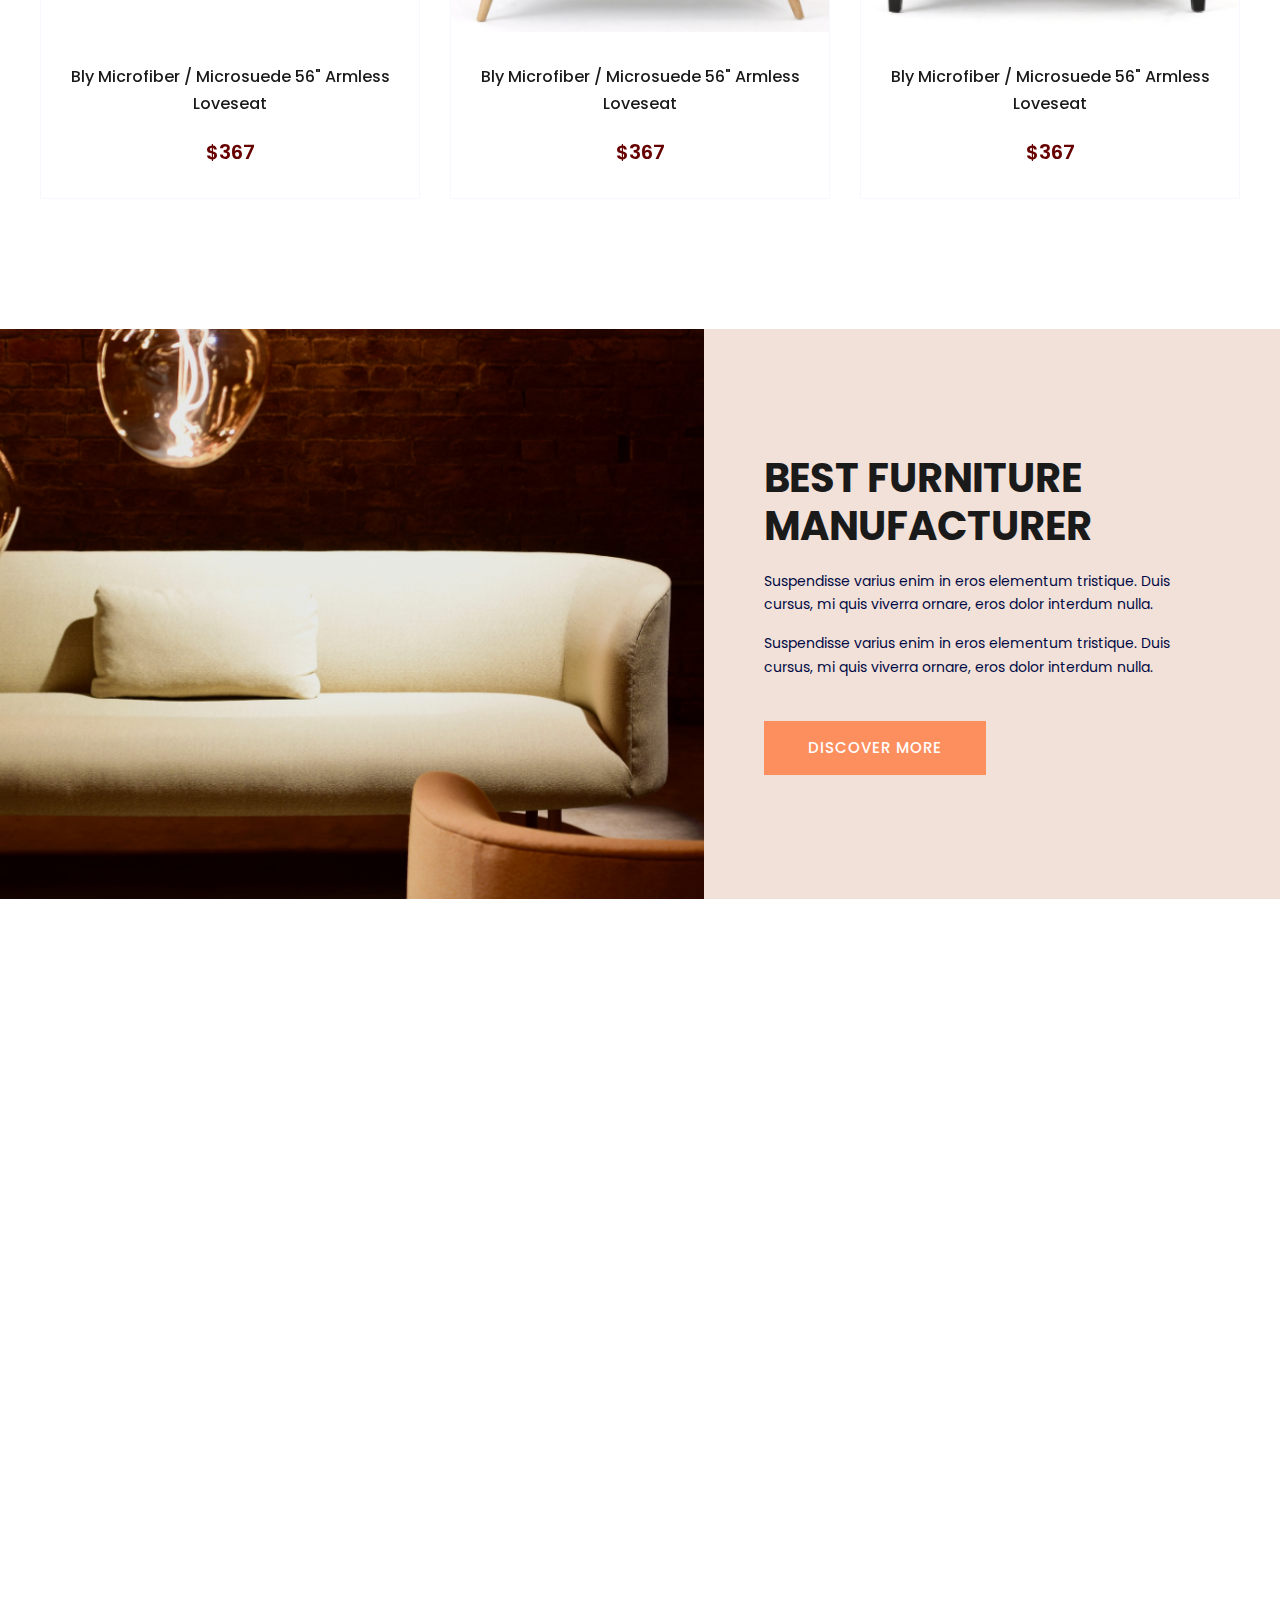
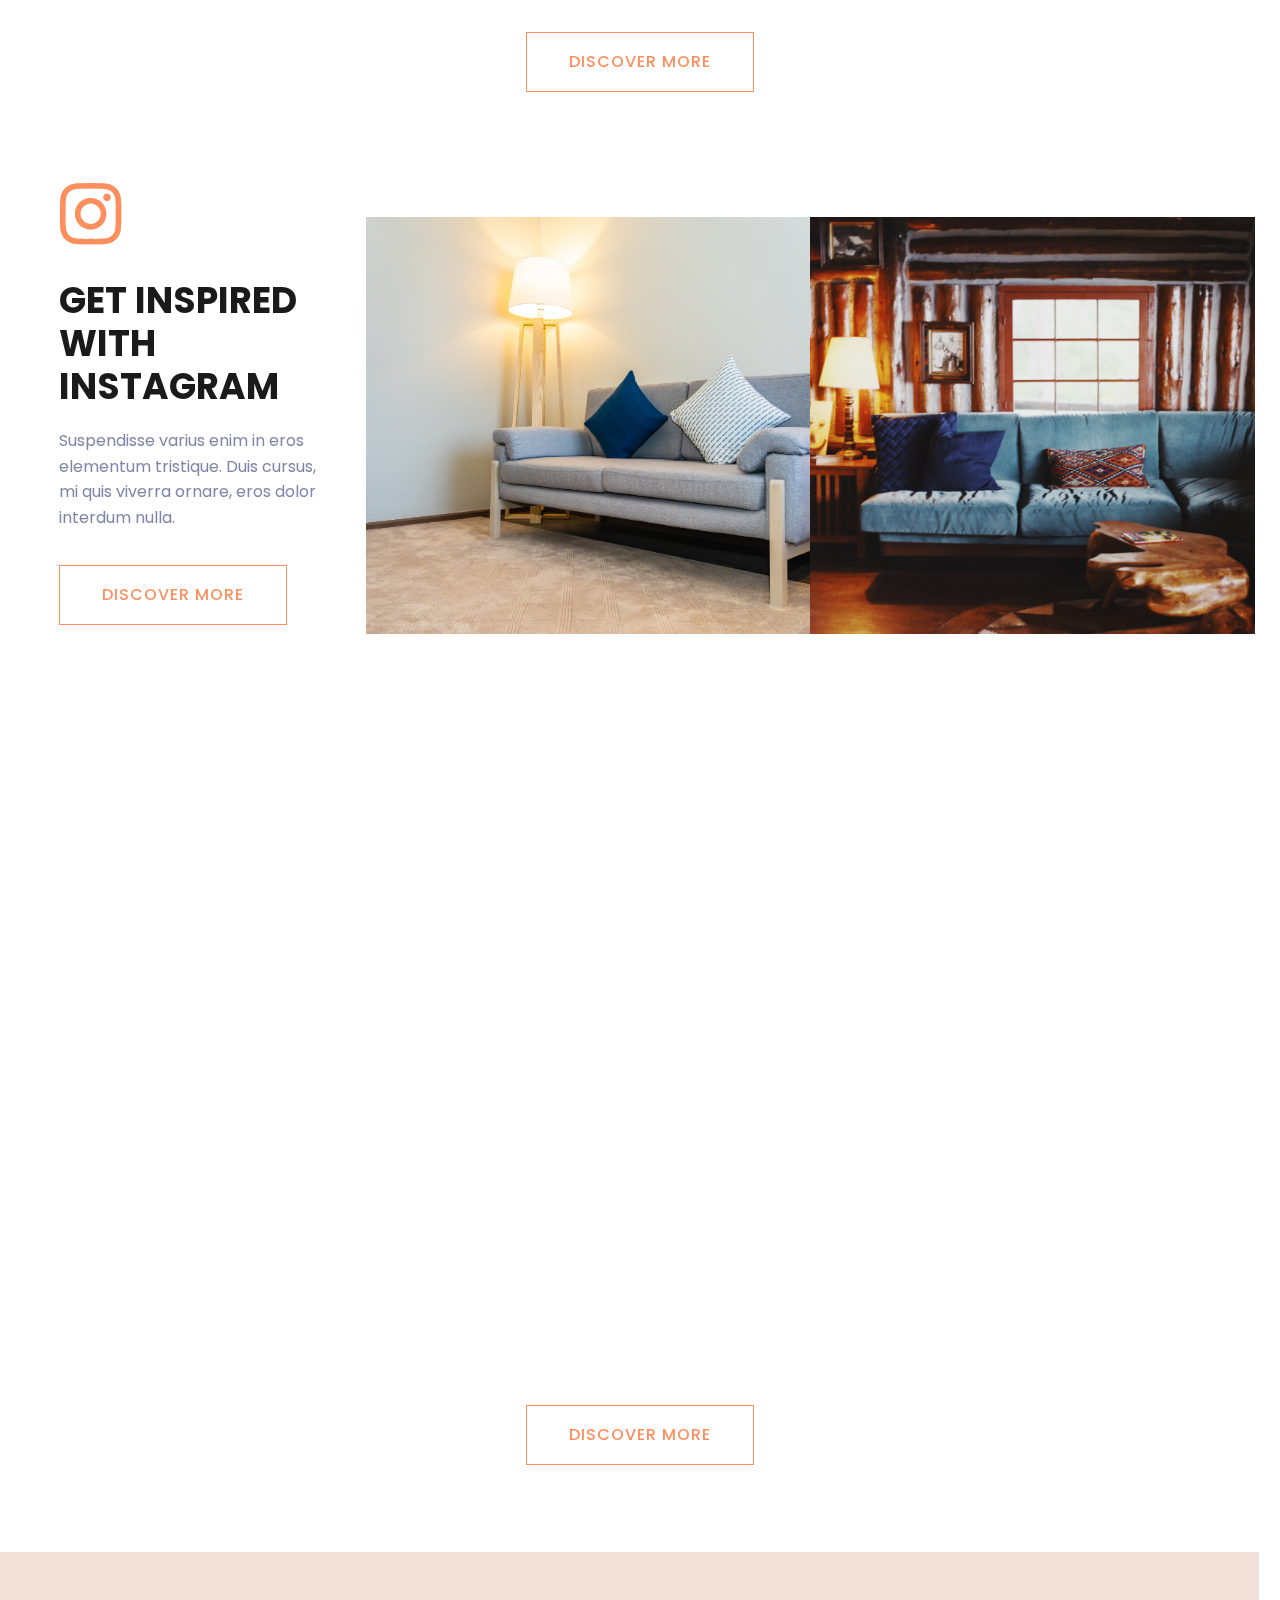
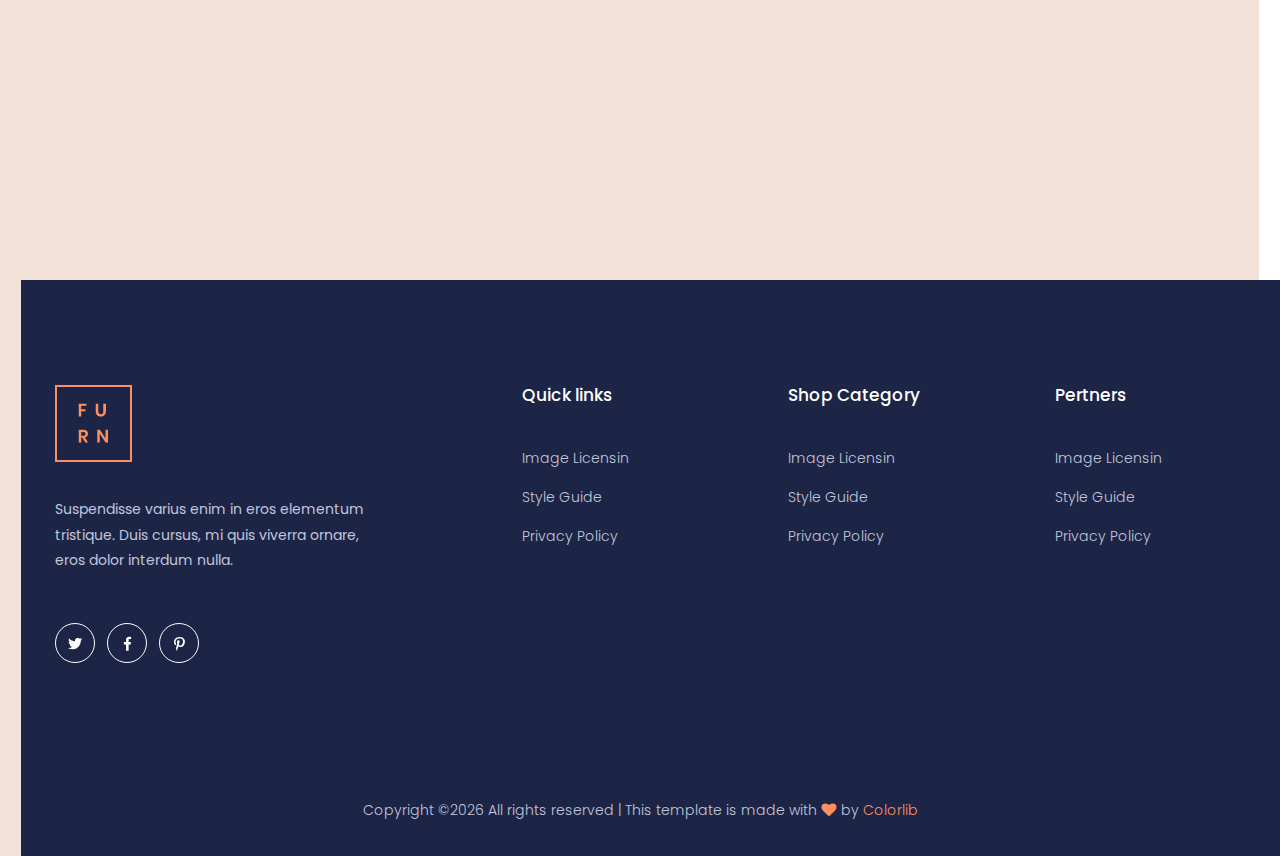
<file: site/index-2.html>
<!doctype html>
<html class="no-js" lang="zxx">

<!-- Mirrored from preview.colorlib.com/theme/furn/index.html by HTTrack Website Copier/3.x [XR&CO'2014], Tue, 11 Jun 2024 08:11:10 GMT -->
<head>
<meta charset="utf-8">
<meta http-equiv="x-ua-compatible" content="ie=edge">
<title>Shop | eCommerce</title>
<meta name="description" content>
<meta name="viewport" content="width=device-width, initial-scale=1">
<link rel="manifest" href="site.html">
<link rel="shortcut icon" type="image/x-icon" href="assets/img/favicon.ico">

<link rel="stylesheet" href="assets/css/bootstrap.min.css">
<link rel="stylesheet" href="assets/css/owl.carousel.min.css">
<link rel="stylesheet" href="assets/css/slicknav.css">
<link rel="stylesheet" href="assets/css/flaticon.css">
<link rel="stylesheet" href="assets/css/progressbar_barfiller.css">
<link rel="stylesheet" href="assets/css/lightslider.min.css">
<link rel="stylesheet" href="assets/css/price_rangs.css">
<link rel="stylesheet" href="assets/css/gijgo.css">
<link rel="stylesheet" href="assets/css/animate.min.css">
<link rel="stylesheet" href="assets/css/animated-headline.css">
<link rel="stylesheet" href="assets/css/magnific-popup.css">
<link rel="stylesheet" href="assets/css/fontawesome-all.min.css">
<link rel="stylesheet" href="assets/css/themify-icons.css">
<link rel="stylesheet" href="assets/css/slick.css">
<link rel="stylesheet" href="assets/css/nice-select.css">
<link rel="stylesheet" href="assets/css/style.css">
</head>
<body>

<div id="preloader-active">
<div class="preloader d-flex align-items-center justify-content-center">
<div class="preloader-inner position-relative">
<div class="preloader-circle"></div>
<div class="preloader-img pere-text">
<img src="assets/img/logo/loder.png" alt>
</div>
</div>
</div>
</div>

<header>

<div class="header-area">
<div class="main-header header-sticky">
<div class="container-fluid">
<div class="row menu-wrapper align-items-center justify-content-between">
<div class="header-left d-flex align-items-center">

<div class="logo">
<a href="index-2.html"><img src="assets/img/logo/logo.png" alt></a>
</div>

<div class="logo2">
<a href="index-2.html"><img src="assets/img/logo/logo2.png" alt></a>
</div>

<div class="main-menu  d-none d-lg-block">
<nav>
<ul id="navigation">
<li><a href="index-2.html">Home</a></li>
<li><a href="product.html">Product</a></li>
<li><a href="about.html">About</a></li>
<li><a href="#">Page</a>
<ul class="submenu">
<li><a href="login.html">Login</a></li>
<li><a href="card.html">Card</a></li>
<li><a href="categories.html">Categories</a></li>
<li><a href="checkout.html">Checkout</a></li>
<li><a href="product_details.html">Product Details</a></li>
</ul>
</li>
<li><a href="blog.html">Blog</a>
<ul class="submenu">
<li><a href="blog.html">Blog</a></li>
<li><a href="blog_details.html">Blog Details</a></li>
<li><a href="elements.html">Elements</a></li>
</ul>
</li>
<li><a href="contact.html">Contact</a></li>
</ul>
</nav>
</div>
</div>
<div class="header-right1 d-flex align-items-center">
<div class="search">
<ul class="d-flex align-items-center">
<li>

<form action="#" class="form-box f-right ">
<input type="text" name="Search" placeholder="Search products">
<div class="search-icon">
<i class="ti-search"></i>
</div>
</form>
</li>
<li>
<a href="login.html" class="account-btn" target="_blank">My Account</a>
</li>
<li>
<div class="card-stor">
<img src="assets/img/icon/card.svg" alt>
<span>0</span>
</div>
</li>
</ul>
</div>
</div>

<div class="col-12">
<div class="mobile_menu d-block d-lg-none"></div>
</div>
</div>
</div>
</div>
</div>

</header>

<main>

<div class="slider-area ">
<div class="slider-active">
<div class="single-slider hero-overly1 slider-height d-flex align-items-center slider-bg1">
<div class="container">
<div class="row">
<div class="col-xl-6 col-lg-8 col-md-8">
<div class="hero__caption">
<span>70% Sale off </span>
<h1 data-animation="fadeInUp" data-delay=".4s">Furniture at Cost</h1>
<p data-animation="fadeInUp" data-delay=".6s">Suspendisse varius enim in eros elementum
tristique. Duis cursus, mi quis viverra ornare, eros
dolor interdum nulla.</p>

<div class="hero__btn" data-animation="fadeInUp" data-delay=".7s">
<a href="industries.html" class="btn hero-btn">Discover More</a>
</div>
</div>
</div>
</div>
</div>
</div>
</div>
</div>


<section class="properties new-arrival fix">
<div class="container">

<div class="row justify-content-center">
<div class="col-xl-7 col-lg-8 col-md-10">
<div class="section-tittle mb-60 text-center wow fadeInUp" data-wow-duration="1s" data-wow-delay=".2s">
<h2>Popular products</h2>
<P>Suspendisse varius enim in eros elementum tristique. Duis cursus, mi quis viverra ornare, eros dolor interdum nulla.</P>
</div>
</div>
</div>
<div class="row">
<div class="col-xl-12">
<div class="properties__button text-center">

<nav>
<div class="nav nav-tabs" id="nav-tab" role="tablist">
<a class="nav-item nav-link active" id="nav-Sofa-tab" data-toggle="tab" href="#nav-Sofa" role="tab" aria-controls="nav-Sofa" aria-selected="true">Sofa</a>
<a class="nav-item nav-link" id="nav-Table-tab" data-toggle="tab" href="#nav-Table" role="tab" aria-controls="nav-Table" aria-selected="false">Table</a>
<a class="nav-item nav-link" id="nav-Chair-tab" data-toggle="tab" href="#nav-Chair" role="tab" aria-controls="nav-Chair" aria-selected="false">Chair</a>
<a class="nav-item nav-link" id="nav-Bed-tab" data-toggle="tab" href="#nav-Bed" role="tab" aria-controls="nav-Bed" aria-selected="false">Bed</a>
<a class="nav-item nav-link" id="nav-Lightning-tab" data-toggle="tab" href="#nav-Lightning" role="tab" aria-controls="nav-Lightning" aria-selected="false">Lightning</a>
<a class="nav-item nav-link" id="nav-Decore-tab" data-toggle="tab" href="#nav-Decore" role="tab" aria-controls="nav-Decore" aria-selected="false">Decore</a>
</div>
</nav>

</div>
</div>
</div>
<div class="row">

<div class="tab-content" id="nav-tabContent">

<div class="tab-pane fade show active" id="nav-Sofa" role="tabpanel" aria-labelledby="nav-Sofa-tab">
<div class="row">
<div class="col-lg-4 col-md-6 col-sm-6">
<div class="single-new-arrival mb-50 text-center">
<div class="popular-img">
<img src="assets/img/gallery/popular1.png" alt>
</div>
<div class="popular-caption">
<h3><a href="product_details.html">Bly Microfiber / Microsuede 56" Armless Loveseat</a></h3>
<span>$367</span>
</div>
</div>
</div>
<div class="col-lg-4 col-md-6 col-sm-6">
<div class="single-new-arrival mb-50 text-center">
<div class="popular-img">
<img src="assets/img/gallery/popular2.png" alt>
</div>
<div class="popular-caption">
<h3><a href="product_details.html">Bly Microfiber / Microsuede 56" Armless Loveseat</a></h3>
<span>$367</span>
</div>
</div>
</div>
<div class="col-lg-4 col-md-6 col-sm-6">
<div class="single-new-arrival mb-50 text-center">
<div class="popular-img">
<img src="assets/img/gallery/popular3.png" alt>
</div>
<div class="popular-caption">
<h3><a href="product_details.html">Bly Microfiber / Microsuede 56" Armless Loveseat</a></h3>
<span>$367</span>
</div>
</div>
</div>
</div>
</div>

<div class="tab-pane fade" id="nav-Table" role="tabpanel" aria-labelledby="nav-Table-tab">
<div class="row">
<div class="col-lg-4 col-md-6 col-sm-6">
<div class="single-new-arrival mb-50 text-center">
<div class="popular-img">
<img src="assets/img/gallery/popular1.png" alt>
</div>
<div class="popular-caption">
<h3><a href="product_details.html">Bly Microfiber / Microsuede 56" Armless Loveseat</a></h3>
<span>$367</span>
</div>
</div>
</div>
<div class="col-lg-4 col-md-6 col-sm-6">
<div class="single-new-arrival mb-50 text-center">
<div class="popular-img">
<img src="assets/img/gallery/popular2.png" alt>
</div>
<div class="popular-caption">
<h3><a href="product_details.html">Bly Microfiber / Microsuede 56" Armless Loveseat</a></h3>
<span>$367</span>
</div>
</div>
</div>
<div class="col-lg-4 col-md-6 col-sm-6">
<div class="single-new-arrival mb-50 text-center">
<div class="popular-img">
<img src="assets/img/gallery/popular3.png" alt>
</div>
<div class="popular-caption">
<h3><a href="product_details.html">Bly Microfiber / Microsuede 56" Armless Loveseat</a></h3>
<span>$367</span>
</div>
</div>
</div>
</div>
</div>

<div class="tab-pane fade" id="nav-Chair" role="tabpanel" aria-labelledby="nav-Chair-tab">
<div class="row">
<div class="col-lg-4 col-md-6 col-sm-6">
<div class="single-new-arrival mb-50 text-center">
<div class="popular-img">
<img src="assets/img/gallery/popular1.png" alt>
</div>
<div class="popular-caption">
<h3><a href="product_details.html">Bly Microfiber / Microsuede 56" Armless Loveseat</a></h3>
<span>$367</span>
</div>
</div>
</div>
<div class="col-lg-4 col-md-6 col-sm-6">
<div class="single-new-arrival mb-50 text-center">
<div class="popular-img">
<img src="assets/img/gallery/popular2.png" alt>
</div>
<div class="popular-caption">
<h3><a href="product_details.html">Bly Microfiber / Microsuede 56" Armless Loveseat</a></h3>
<span>$367</span>
</div>
</div>
</div>
<div class="col-lg-4 col-md-6 col-sm-6">
<div class="single-new-arrival mb-50 text-center">
<div class="popular-img">
<img src="assets/img/gallery/popular3.png" alt>
</div>
<div class="popular-caption">
<h3><a href="product_details.html">Bly Microfiber / Microsuede 56" Armless Loveseat</a></h3>
<span>$367</span>
</div>
</div>
</div>
</div>
</div>

<div class="tab-pane fade" id="nav-Bed" role="tabpanel" aria-labelledby="nav-Bed-tab">
<div class="row">
<div class="col-lg-4 col-md-6 col-sm-6">
<div class="single-new-arrival mb-50 text-center">
<div class="popular-img">
<img src="assets/img/gallery/popular1.png" alt>
</div>
<div class="popular-caption">
<h3><a href="product_details.html">Bly Microfiber / Microsuede 56" Armless Loveseat</a></h3>
<span>$367</span>
</div>
</div>
</div>
<div class="col-lg-4 col-md-6 col-sm-6">
<div class="single-new-arrival mb-50 text-center">
<div class="popular-img">
<img src="assets/img/gallery/popular2.png" alt>
</div>
<div class="popular-caption">
<h3><a href="product_details.html">Bly Microfiber / Microsuede 56" Armless Loveseat</a></h3>
<span>$367</span>
</div>
</div>
</div>
<div class="col-lg-4 col-md-6 col-sm-6">
<div class="single-new-arrival mb-50 text-center">
<div class="popular-img">
<img src="assets/img/gallery/popular3.png" alt>
</div>
<div class="popular-caption">
<h3><a href="product_details.html">Bly Microfiber / Microsuede 56" Armless Loveseat</a></h3>
<span>$367</span>
</div>
</div>
</div>
</div>
</div>

<div class="tab-pane fade" id="nav-Lightning" role="tabpanel" aria-labelledby="nav-Lightning-tab">
<div class="row">
<div class="col-lg-4 col-md-6 col-sm-6">
<div class="single-new-arrival mb-50 text-center">
<div class="popular-img">
<img src="assets/img/gallery/popular1.png" alt>
</div>
<div class="popular-caption">
<h3><a href="product_details.html">Bly Microfiber / Microsuede 56" Armless Loveseat</a></h3>
<span>$367</span>
</div>
</div>
</div>
<div class="col-lg-4 col-md-6 col-sm-6">
<div class="single-new-arrival mb-50 text-center">
<div class="popular-img">
<img src="assets/img/gallery/popular2.png" alt>
</div>
<div class="popular-caption">
<h3><a href="product_details.html">Bly Microfiber / Microsuede 56" Armless Loveseat</a></h3>
<span>$367</span>
</div>
</div>
</div>
<div class="col-lg-4 col-md-6 col-sm-6">
<div class="single-new-arrival mb-50 text-center">
<div class="popular-img">
<img src="assets/img/gallery/popular3.png" alt>
</div>
<div class="popular-caption">
<h3><a href="product_details.html">Bly Microfiber / Microsuede 56" Armless Loveseat</a></h3>
<span>$367</span>
</div>
</div>
</div>
</div>
</div>

<div class="tab-pane fade" id="nav-Decore" role="tabpanel" aria-labelledby="nav-Decore-tab">
<div class="row">
<div class="col-lg-4 col-md-6 col-sm-6">
<div class="single-new-arrival mb-50 text-center">
<div class="popular-img">
<img src="assets/img/gallery/popular1.png" alt>
</div>
<div class="popular-caption">
<h3><a href="product_details.html">Bly Microfiber / Microsuede 56" Armless Loveseat</a></h3>
<span>$367</span>
</div>
</div>
</div>
<div class="col-lg-4 col-md-6 col-sm-6">
<div class="single-new-arrival mb-50 text-center">
<div class="popular-img">
<img src="assets/img/gallery/popular2.png" alt>
</div>
<div class="popular-caption">
<h3><a href="product_details.html">Bly Microfiber / Microsuede 56" Armless Loveseat</a></h3>
<span>$367</span>
</div>
</div>
</div>
<div class="col-lg-4 col-md-6 col-sm-6">
<div class="single-new-arrival mb-50 text-center">
<div class="popular-img">
<img src="assets/img/gallery/popular3.png" alt>
</div>
<div class="popular-caption">
<h3><a href="product_details.html">Bly Microfiber / Microsuede 56" Armless Loveseat</a></h3>
<span>$367</span>
</div>
</div>
</div>
</div>
</div>
</div>

</div>
</div>
</section>


<div class="visit-tailor-area fix">

<div class="tailor-offers"></div>

<div class="tailor-details">
<h2>Best Furniture<br> manufacturer</h2>
<p>Suspendisse varius enim in eros elementum
tristique. Duis cursus, mi quis viverra ornare, eros
dolor interdum nulla.</p>
<p class="pera-bottom">Suspendisse varius enim in eros elementum
tristique. Duis cursus, mi quis viverra ornare, eros
dolor interdum nulla.</p>
<a href="#" class="btn">Discover More</a>
</div>
</div>


<div class="new-arrival new-arrival2">
<div class="container">

<div class="row justify-content-center">
<div class="col-xl-6 col-lg-8 col-md-10">
<div class="section-tittle mb-60 text-center wow fadeInUp" data-wow-duration="2s" data-wow-delay=".2s">
<h2>Products you may like</h2>
<P>Suspendisse varius enim in eros elementum tristique. Duis cursus, mi quis viverra ornare, eros dolor interdum nulla.</P>
</div>
</div>
</div>
<div class="row">
<div class="col-lg-4 col-md-6 col-sm-6">
<div class="single-new-arrival mb-50 text-center wow fadeInUp" data-wow-duration="1s" data-wow-delay=".1s">
<div class="popular-img">
<img src="assets/img/gallery/popular4.png" alt>
</div>
<div class="popular-caption">
<h3><a href="product_details.html">Bly Microfiber / Microsuede 56" Armless Loveseat</a></h3>
<span>$367</span>
</div>
</div>
</div>
<div class="col-lg-4 col-md-6 col-sm-6">
<div class="single-new-arrival mb-50 text-center wow fadeInUp" data-wow-duration="1s" data-wow-delay=".2s">
<div class="popular-img">
<img src="assets/img/gallery/popular5.png" alt>
</div>
<div class="popular-caption">
<h3><a href="product_details.html">Bly Microfiber / Microsuede 56" Armless Loveseat</a></h3>
<span>$367</span>
</div>
</div>
</div>
<div class="col-lg-4 col-md-6 col-sm-6">
<div class="single-new-arrival mb-50 text-center wow fadeInUp" data-wow-duration="1s" data-wow-delay=".4s">
<div class="popular-img">
<img src="assets/img/gallery/popular6.png" alt>
</div>
<div class="popular-caption">
<h3><a href="product_details.html">Bly Microfiber / Microsuede 56" Armless Loveseat</a></h3>
<span>$367</span>
</div>
</div>
</div>
</div>

<div class="row justify-content-center">
<div class="room-btn">
<a href="product.html" class="border-btn">Discover More</a>
</div>
</div>
</div>
</div>


<div class="instagram-area">
<div class="container-fluid">
<div class="row align-items-center">
<div class="col-xl-3 col-lg-4 col-md-6">
<div class="instra-tittle mb-40">
<div class="section-tittle">
<img src="assets/img/gallery/insta.png" alt>
<h2>Get Inspired with Instagram</h2>
<P class="mb-35">Suspendisse varius enim in eros elementum tristique. Duis cursus, mi quis viverra ornare, eros dolor interdum nulla.</P>
<a href="product.html" class="border-btn">Discover More</a>
</div>
</div>
</div>
<div class="col-xl-9 col-lg-8">
<div class="row no-gutters">
<div class="col-xl-6 col-lg-6 col-md-6 col-sm-6">
<div class="single-instagram">
<img src="assets/img/gallery/instra1.png" alt class="w-100">
<a href="#"><i class="ti-instagram"></i></a>
</div>
</div>
<div class="col-xl-6 col-lg-6 col-md-6 col-sm-6">
<div class="single-instagram">
<img src="assets/img/gallery/instra2.png" alt class="w-100">
<a href="#"><i class="ti-instagram"></i></a>
</div>
</div>
</div>
</div>
</div>
</div>
</div>


<div class="new-arrival new-arrival2">
<div class="container">

<div class="row justify-content-center">
<div class="col-xl-7 col-lg-8 col-md-10">
<div class="section-tittle mb-60 text-center wow fadeInUp" data-wow-duration="2s" data-wow-delay=".2s">
<h2>Top Pick</h2>
<P>Suspendisse varius enim in eros elementum tristique. Duis cursus, mi quis viverra ornare, eros dolor interdum nulla.</P>
</div>
</div>
</div>
<div class="row">
<div class="col-lg-4 col-md-6 col-sm-6">
<div class="single-new-arrival mb-50 text-center wow fadeInUp" data-wow-duration="1s" data-wow-delay=".1s">
<div class="popular-img">
<img src="assets/img/gallery/popular7.png" alt>
</div>
<div class="popular-caption">
<h3><a href="product_details.html">Bly Microfiber / Microsuede 56" Armless Loveseat</a></h3>
<span>$367</span>
</div>
</div>
</div>
<div class="col-lg-4 col-md-6 col-sm-6">
<div class="single-new-arrival mb-50 text-center wow fadeInUp" data-wow-duration="1s" data-wow-delay=".2s">
<div class="popular-img">
<img src="assets/img/gallery/popular8.png" alt>
</div>
<div class="popular-caption">
<h3><a href="product_details.html">Bly Microfiber / Microsuede 56" Armless Loveseat</a></h3>
<span>$367</span>
</div>
</div>
</div>
<div class="col-lg-4 col-md-6 col-sm-6">
<div class="single-new-arrival mb-50 text-center wow fadeInUp" data-wow-duration="1s" data-wow-delay=".4s">
<div class="popular-img">
<img src="assets/img/gallery/popular9.png" alt>
</div>
<div class="popular-caption">
<h3><a href="product_details.html">Bly Microfiber / Microsuede 56" Armless Loveseat</a></h3>
<span>$367</span>
</div>
</div>
</div>
</div>

<div class="row justify-content-center">
<div class="room-btn">
<a href="product.html" class="border-btn">Discover More</a>
</div>
</div>
</div>
</div>



<div class="categories-area section-padding40 gray-bg">
<div class="container">
<div class="row">
<div class="col-lg-3 col-md-6 col-sm-6">
<div class="single-cat mb-50 wow fadeInUp" data-wow-duration="1s" data-wow-delay=".2s">
<div class="cat-icon">
<img src="assets/img/icon/services1.svg" alt>
</div>
<div class="cat-cap">
<h5>Fast & Free Delivery</h5>
<p>Free delivery on all orders</p>
</div>
</div>
</div>
<div class="col-lg-3 col-md-6 col-sm-6">
<div class="single-cat mb-50 wow fadeInUp" data-wow-duration="1s" data-wow-delay=".2s">
<div class="cat-icon">
<img src="assets/img/icon/services2.svg" alt>
</div>
<div class="cat-cap">
<h5>Secure Payment</h5>
<p>Free delivery on all orders</p>
</div>
</div>
</div>
<div class="col-lg-3 col-md-6 col-sm-6">
<div class="single-cat mb-50 wow fadeInUp" data-wow-duration="1s" data-wow-delay=".4s">
<div class="cat-icon">
<img src="assets/img/icon/services3.svg" alt>
</div>
<div class="cat-cap">
<h5>Money Back Guarantee</h5>
<p>Free delivery on all orders</p>
</div>
</div>
</div>
<div class="col-lg-3 col-md-6 col-sm-6">
<div class="single-cat mb-50 wow fadeInUp" data-wow-duration="1s" data-wow-delay=".5s">
<div class="cat-icon">
<img src="assets/img/icon/services4.svg" alt>
</div>
<div class="cat-cap">
<h5>Online Support</h5>
<p>Free delivery on all orders</p>
</div>
</div>
</div>
</div>
</div>
</div>

</main>
<footer>
<div class="footer-wrapper">

<div class="footer-area footer-padding">
<div class="container ">
<div class="row justify-content-between">
<div class="col-xl-4 col-lg-3 col-md-8 col-sm-8">
<div class="single-footer-caption mb-50">
<div class="single-footer-caption mb-30">

<div class="footer-logo mb-35">
<a href="index-2.html"><img src="assets/img/logo/logo2_footer.png" alt></a>
</div>
<div class="footer-tittle">
<div class="footer-pera">
<p>Suspendisse varius enim in eros elementum tristique. Duis cursus, mi quis viverra ornare, eros dolor interdum nulla.</p>
</div>
</div>

<div class="footer-social">
<a href="#"><i class="fab fa-twitter"></i></a>
<a href="https://bit.ly/sai4ull"><i class="fab fa-facebook-f"></i></a>
<a href="#"><i class="fab fa-pinterest-p"></i></a>
</div>
</div>
</div>
</div>
<div class="col-xl-2 col-lg-2 col-md-4 col-sm-4">
<div class="single-footer-caption mb-50">
<div class="footer-tittle">
<h4>Quick links</h4>
<ul>
<li><a href="#">Image Licensin</a></li>
<li><a href="#">Style Guide</a></li>
<li><a href="#">Privacy Policy</a></li>
</ul>
</div>
</div>
</div>
<div class="col-xl-2 col-lg-2 col-md-4 col-sm-4">
<div class="single-footer-caption mb-50">
<div class="footer-tittle">
<h4>Shop Category</h4>
<ul>
<li><a href="#">Image Licensin</a></li>
<li><a href="#">Style Guide</a></li>
<li><a href="#">Privacy Policy</a></li>
</ul>
</div>
</div>
</div>
<div class="col-xl-2 col-lg-2 col-md-4 col-sm-4">
<div class="single-footer-caption mb-50">
<div class="footer-tittle">
<h4>Pertners</h4>
<ul>
<li><a href="#">Image Licensin</a></li>
<li><a href="#">Style Guide</a></li>
<li><a href="#">Privacy Policy</a></li>
</ul>
</div>
</div>
</div>
</div>
</div>
</div>

<div class="footer-bottom-area">
<div class="container">
<div class="footer-border">
<div class="row d-flex align-items-center">
<div class="col-xl-12 ">
<div class="footer-copy-right text-center">
<p>
Copyright &copy;<script>document.write(new Date().getFullYear());</script> All rights reserved | This template is made with <i class="fa fa-heart" aria-hidden="true"></i> by <a href="https://colorlib.com/" target="_blank">Colorlib</a>
</p>
</div>
</div>
</div>
</div>
</div>
</div>

</div>
</footer>

<div id="back-top">
<a title="Go to Top" href="#"> <i class="fas fa-level-up-alt"></i></a>
</div>


<script src="assets/js/vendor/modernizr-3.5.0.min.js"></script>
<script src="assets/js/vendor/jquery-1.12.4.min.js"></script>
<script src="assets/js/popper.min.js"></script>
<script src="assets/js/bootstrap.min.js"></script>

<script src="assets/js/owl.carousel.min.js"></script>
<script src="assets/js/slick.min.js"></script>
<script src="assets/js/jquery.slicknav.min.js"></script>

<script src="assets/js/wow.min.js"></script>
<script src="assets/js/animated.headline.js"></script>
<script src="assets/js/jquery.magnific-popup.js"></script>
<script src="assets/js/gijgo.min.js"></script>
<script src="assets/js/lightslider.min.js"></script>
<script src="assets/js/price_rangs.js"></script>

<script src="assets/js/jquery.nice-select.min.js"></script>
<script src="assets/js/jquery.sticky.js"></script>
<script src="assets/js/jquery.barfiller.js"></script>

<script src="assets/js/jquery.counterup.min.js"></script>
<script src="assets/js/waypoints.min.js"></script>
<script src="assets/js/jquery.countdown.min.js"></script>
<script src="assets/js/hover-direction-snake.min.js"></script>

<script src="assets/js/contact.js"></script>
<script src="assets/js/jquery.form.js"></script>
<script src="assets/js/jquery.validate.min.js"></script>
<script src="assets/js/mail-script.js"></script>
<script src="assets/js/jquery.ajaxchimp.min.js"></script>

<script src="assets/js/plugins.js"></script>
<script src="assets/js/main.js"></script>

<script async src="https://www.googletagmanager.com/gtag/js?id=UA-23581568-13"></script>
<script>
  window.dataLayer = window.dataLayer || [];
  function gtag(){dataLayer.push(arguments);}
  gtag('js', new Date());

  gtag('config', 'UA-23581568-13');
</script>
<script defer src="https://static.cloudflareinsights.com/beacon.min.js/vcd15cbe7772f49c399c6a5babf22c1241717689176015" integrity="sha512-ZpsOmlRQV6y907TI0dKBHq9Md29nnaEIPlkf84rnaERnq6zvWvPUqr2ft8M1aS28oN72PdrCzSjY4U6VaAw1EQ==" data-cf-beacon='{"rayId":"89201ffdba1d2d71","b":1,"version":"2024.4.1","token":"cd0b4b3a733644fc843ef0b185f98241"}' crossorigin="anonymous"></script>
</body>

<!-- Mirrored from preview.colorlib.com/theme/furn/index.html by HTTrack Website Copier/3.x [XR&CO'2014], Tue, 11 Jun 2024 08:11:10 GMT -->
</html>
</file>
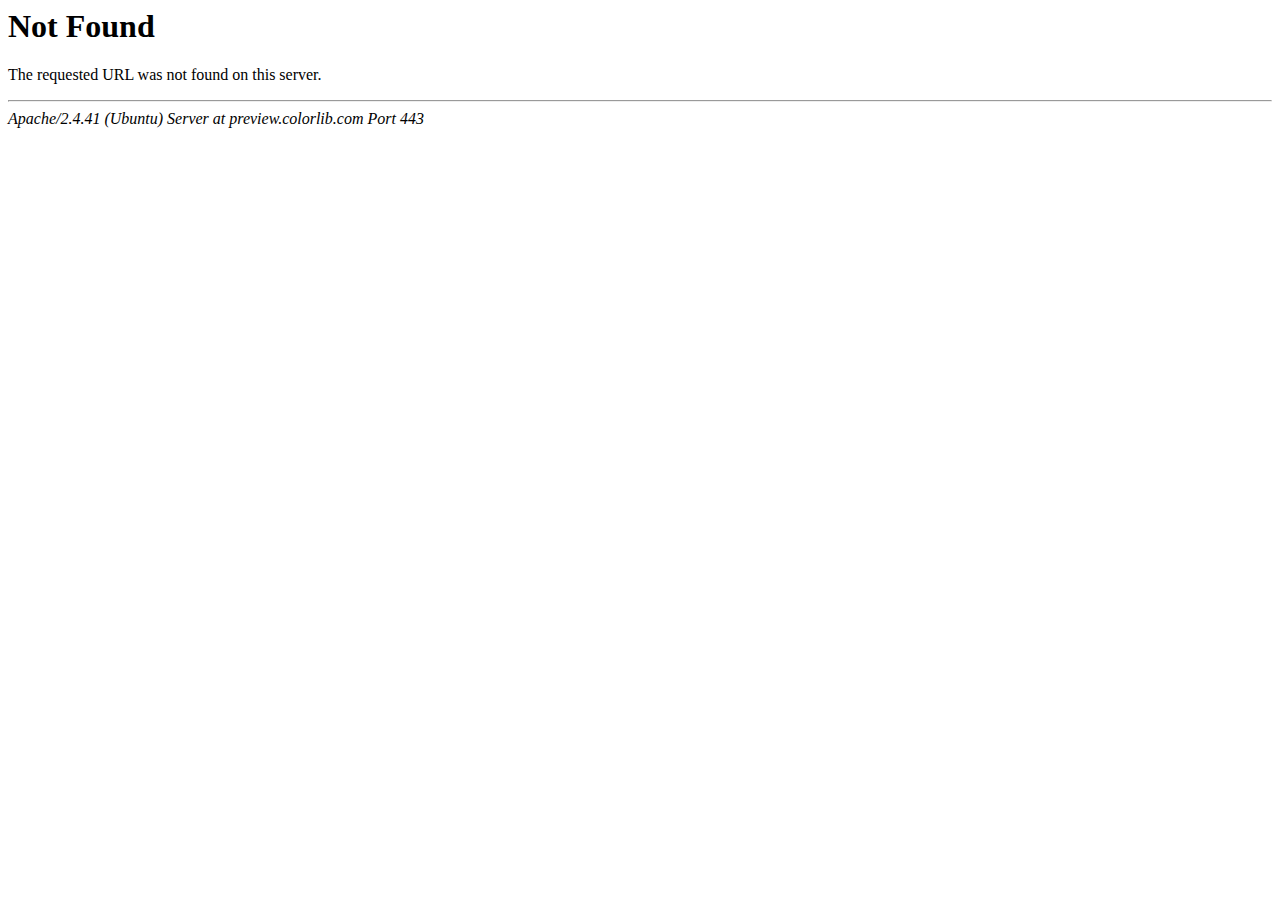
<file: site/industries.html>
<!DOCTYPE HTML PUBLIC "-//IETF//DTD HTML 2.0//EN">
<html><head>
<title>404 Not Found</title>
</head><body>
<h1>Not Found</h1>
<p>The requested URL was not found on this server.</p>
<hr>
<address>Apache/2.4.41 (Ubuntu) Server at preview.colorlib.com Port 443</address>
<script defer src="https://static.cloudflareinsights.com/beacon.min.js/vcd15cbe7772f49c399c6a5babf22c1241717689176015" integrity="sha512-ZpsOmlRQV6y907TI0dKBHq9Md29nnaEIPlkf84rnaERnq6zvWvPUqr2ft8M1aS28oN72PdrCzSjY4U6VaAw1EQ==" data-cf-beacon='{"rayId":"892020207aef0b6b","b":1,"version":"2024.4.1","token":"cd0b4b3a733644fc843ef0b185f98241"}' crossorigin="anonymous"></script>
</body></html>
</file>
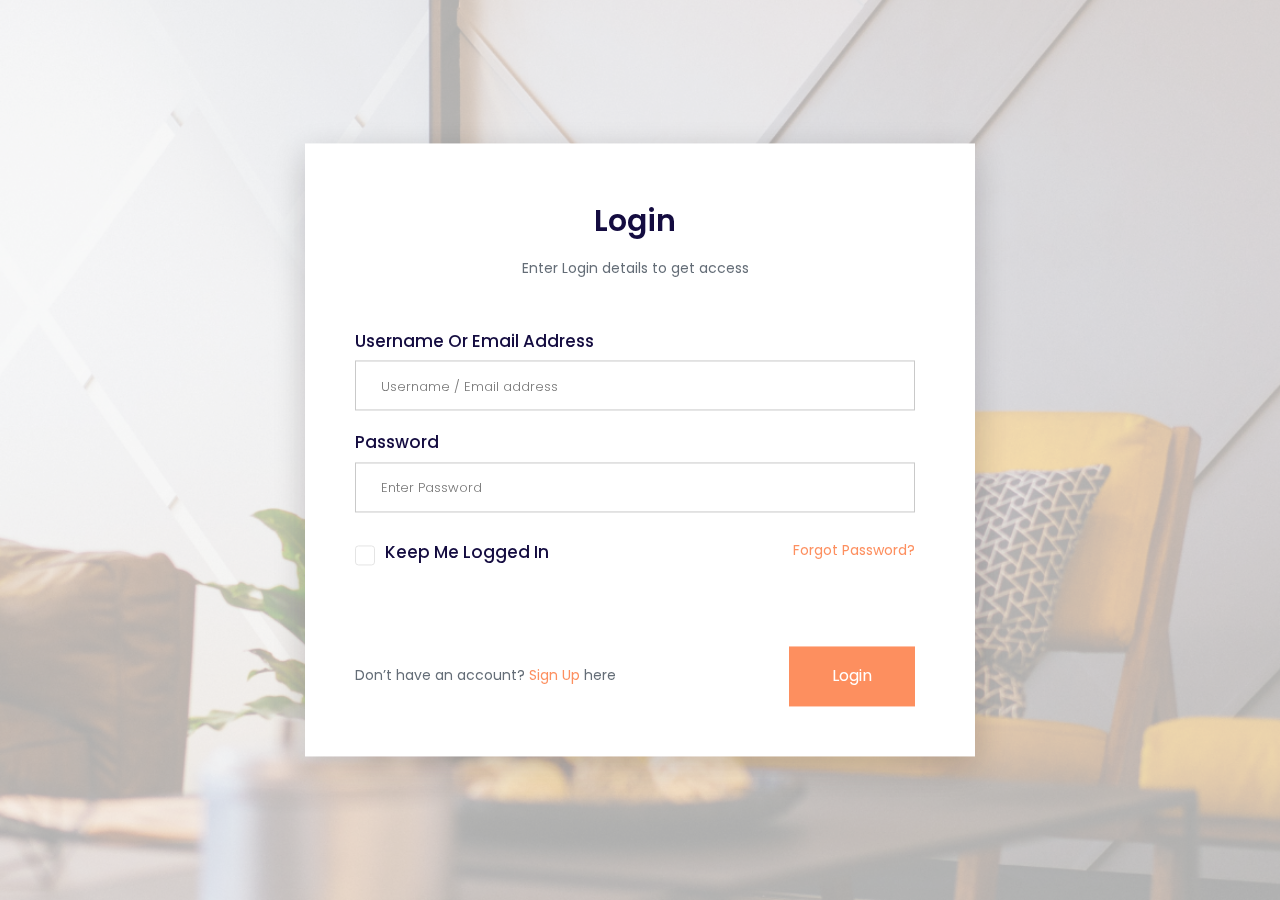
<file: site/login.html>
<!doctype html>
<html class="no-js" lang="zxx">

<!-- Mirrored from preview.colorlib.com/theme/furn/login.html by HTTrack Website Copier/3.x [XR&CO'2014], Tue, 11 Jun 2024 08:11:11 GMT -->

<head>
    <meta charset="utf-8">
    <meta http-equiv="x-ua-compatible" content="ie=edge">
    <title>Shop | eCommerce</title>
    <meta name="description" content>
    <meta name="viewport" content="width=device-width, initial-scale=1">
    <link rel="manifest" href="site.html">
    <link rel="shortcut icon" type="image/x-icon" href="assets/img/favicon.ico">

    <link rel="stylesheet" href="assets/css/bootstrap.min.css">
    <link rel="stylesheet" href="assets/css/owl.carousel.min.css">
    <link rel="stylesheet" href="assets/css/slicknav.css">
    <link rel="stylesheet" href="assets/css/flaticon.css">
    <link rel="stylesheet" href="assets/css/progressbar_barfiller.css">
    <link rel="stylesheet" href="assets/css/lightslider.min.css">
    <link rel="stylesheet" href="assets/css/price_rangs.css">
    <link rel="stylesheet" href="assets/css/gijgo.css">
    <link rel="stylesheet" href="assets/css/animate.min.css">
    <link rel="stylesheet" href="assets/css/animated-headline.css">
    <link rel="stylesheet" href="assets/css/magnific-popup.css">
    <link rel="stylesheet" href="assets/css/fontawesome-all.min.css">
    <link rel="stylesheet" href="assets/css/themify-icons.css">
    <link rel="stylesheet" href="assets/css/slick.css">
    <link rel="stylesheet" href="assets/css/nice-select.css">
    <link rel="stylesheet" href="assets/css/style.css">
</head>

<body>

    <div id="preloader-active">
        <div class="preloader d-flex align-items-center justify-content-center">
            <div class="preloader-inner position-relative">
                <div class="preloader-circle"></div>
                <div class="preloader-img pere-text">
                    <img src="assets/img/logo/loder.png" alt>
                </div>
            </div>
        </div>
    </div>

    <main class="login-bg">

        <div class="login-form-area">
            <div class="container">
                <div class="row justify-content-center">
                    <div class="col-xl-7 col-lg-8">
                        <div class="login-form">

                            <div class="login-heading">
                                <span>Login</span>
                                <p>Enter Login details to get access</p>
                            </div>

                            <div class="input-box">
                                <div class="single-input-fields">
                                    <label>Username or Email Address</label>
                                    <input type="text" placeholder="Username / Email address">
                                </div>
                                <div class="single-input-fields">
                                    <label>Password</label>
                                    <input type="password" placeholder="Enter Password">
                                </div>
                                <div class="single-input-fields login-check">
                                    <input type="checkbox" id="fruit1" name="keep-log">
                                    <label for="fruit1">Keep me logged in</label>
                                    <a href="#" class="f-right">Forgot Password?</a>
                                </div>
                            </div>

                            <div class="login-footer">
                                <p>Don’t have an account? <a href="register.html">Sign Up</a> here</p>
                                <button class="submit-btn3">Login</button>
                            </div>
                        </div>
                    </div>
                </div>
            </div>
        </div>

    </main>


    <script src="assets/js/vendor/modernizr-3.5.0.min.js"></script>
    <script src="assets/js/vendor/jquery-1.12.4.min.js"></script>
    <script src="assets/js/popper.min.js"></script>
    <script src="assets/js/bootstrap.min.js"></script>

    <script src="assets/js/owl.carousel.min.js"></script>
    <script src="assets/js/slick.min.js"></script>
    <script src="assets/js/jquery.slicknav.min.js"></script>

    <script src="assets/js/wow.min.js"></script>
    <script src="assets/js/animated.headline.js"></script>
    <script src="assets/js/jquery.magnific-popup.js"></script>
    <script src="assets/js/gijgo.min.js"></script>
    <script src="assets/js/lightslider.min.js"></script>
    <script src="assets/js/price_rangs.js"></script>

    <script src="assets/js/jquery.nice-select.min.js"></script>
    <script src="assets/js/jquery.sticky.js"></script>
    <script src="assets/js/jquery.barfiller.js"></script>

    <script src="assets/js/jquery.counterup.min.js"></script>
    <script src="assets/js/waypoints.min.js"></script>
    <script src="assets/js/jquery.countdown.min.js"></script>
    <script src="assets/js/hover-direction-snake.min.js"></script>

    <script src="assets/js/contact.js"></script>
    <script src="assets/js/jquery.form.js"></script>
    <script src="assets/js/jquery.validate.min.js"></script>
    <script src="assets/js/mail-script.js"></script>
    <script src="assets/js/jquery.ajaxchimp.min.js"></script>

    <script src="assets/js/plugins.js"></script>
    <script src="assets/js/main.js"></script>
    <script defer
        src="https://static.cloudflareinsights.com/beacon.min.js/vcd15cbe7772f49c399c6a5babf22c1241717689176015"
        integrity="sha512-ZpsOmlRQV6y907TI0dKBHq9Md29nnaEIPlkf84rnaERnq6zvWvPUqr2ft8M1aS28oN72PdrCzSjY4U6VaAw1EQ=="
        data-cf-beacon='{"rayId":"8920200b3bf50b6b","b":1,"version":"2024.4.1","token":"cd0b4b3a733644fc843ef0b185f98241"}'
        crossorigin="anonymous"></script>
</body>

<!-- Mirrored from preview.colorlib.com/theme/furn/login.html by HTTrack Website Copier/3.x [XR&CO'2014], Tue, 11 Jun 2024 08:11:11 GMT -->

</html>
</file>
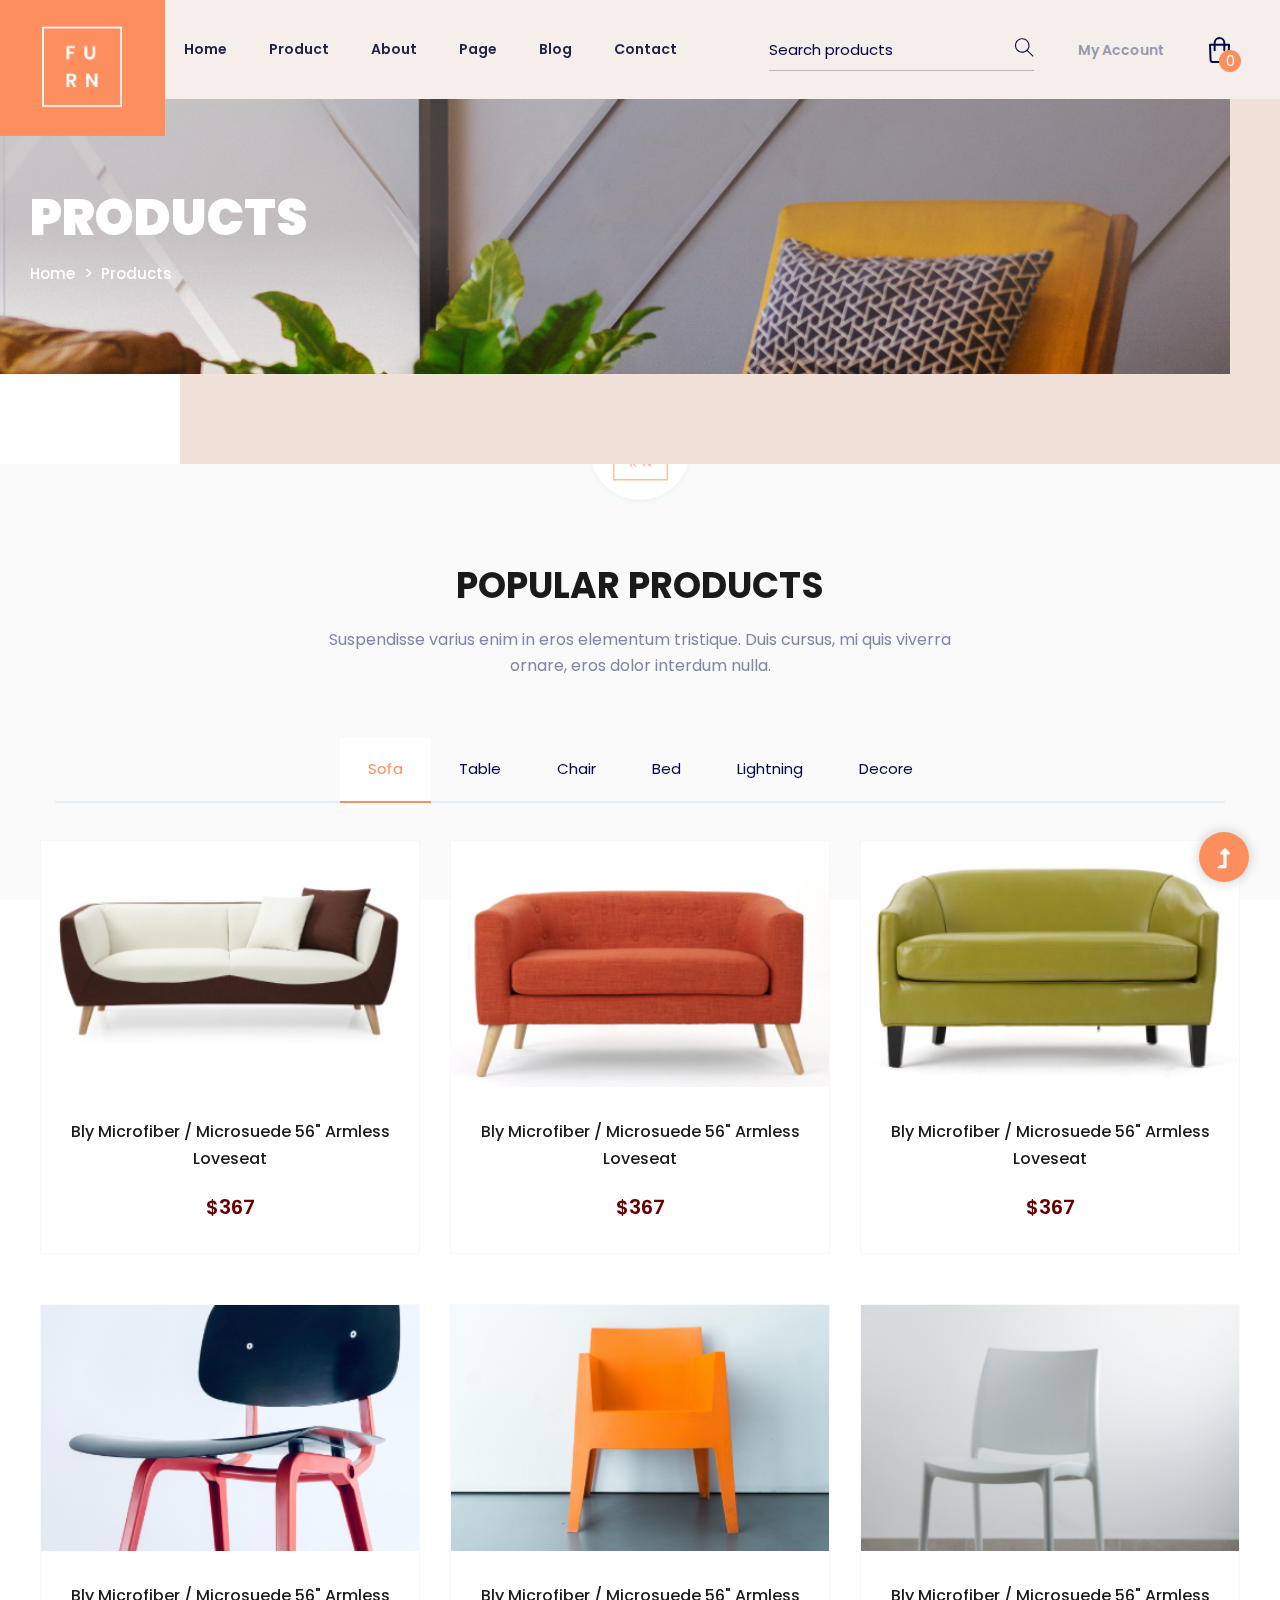
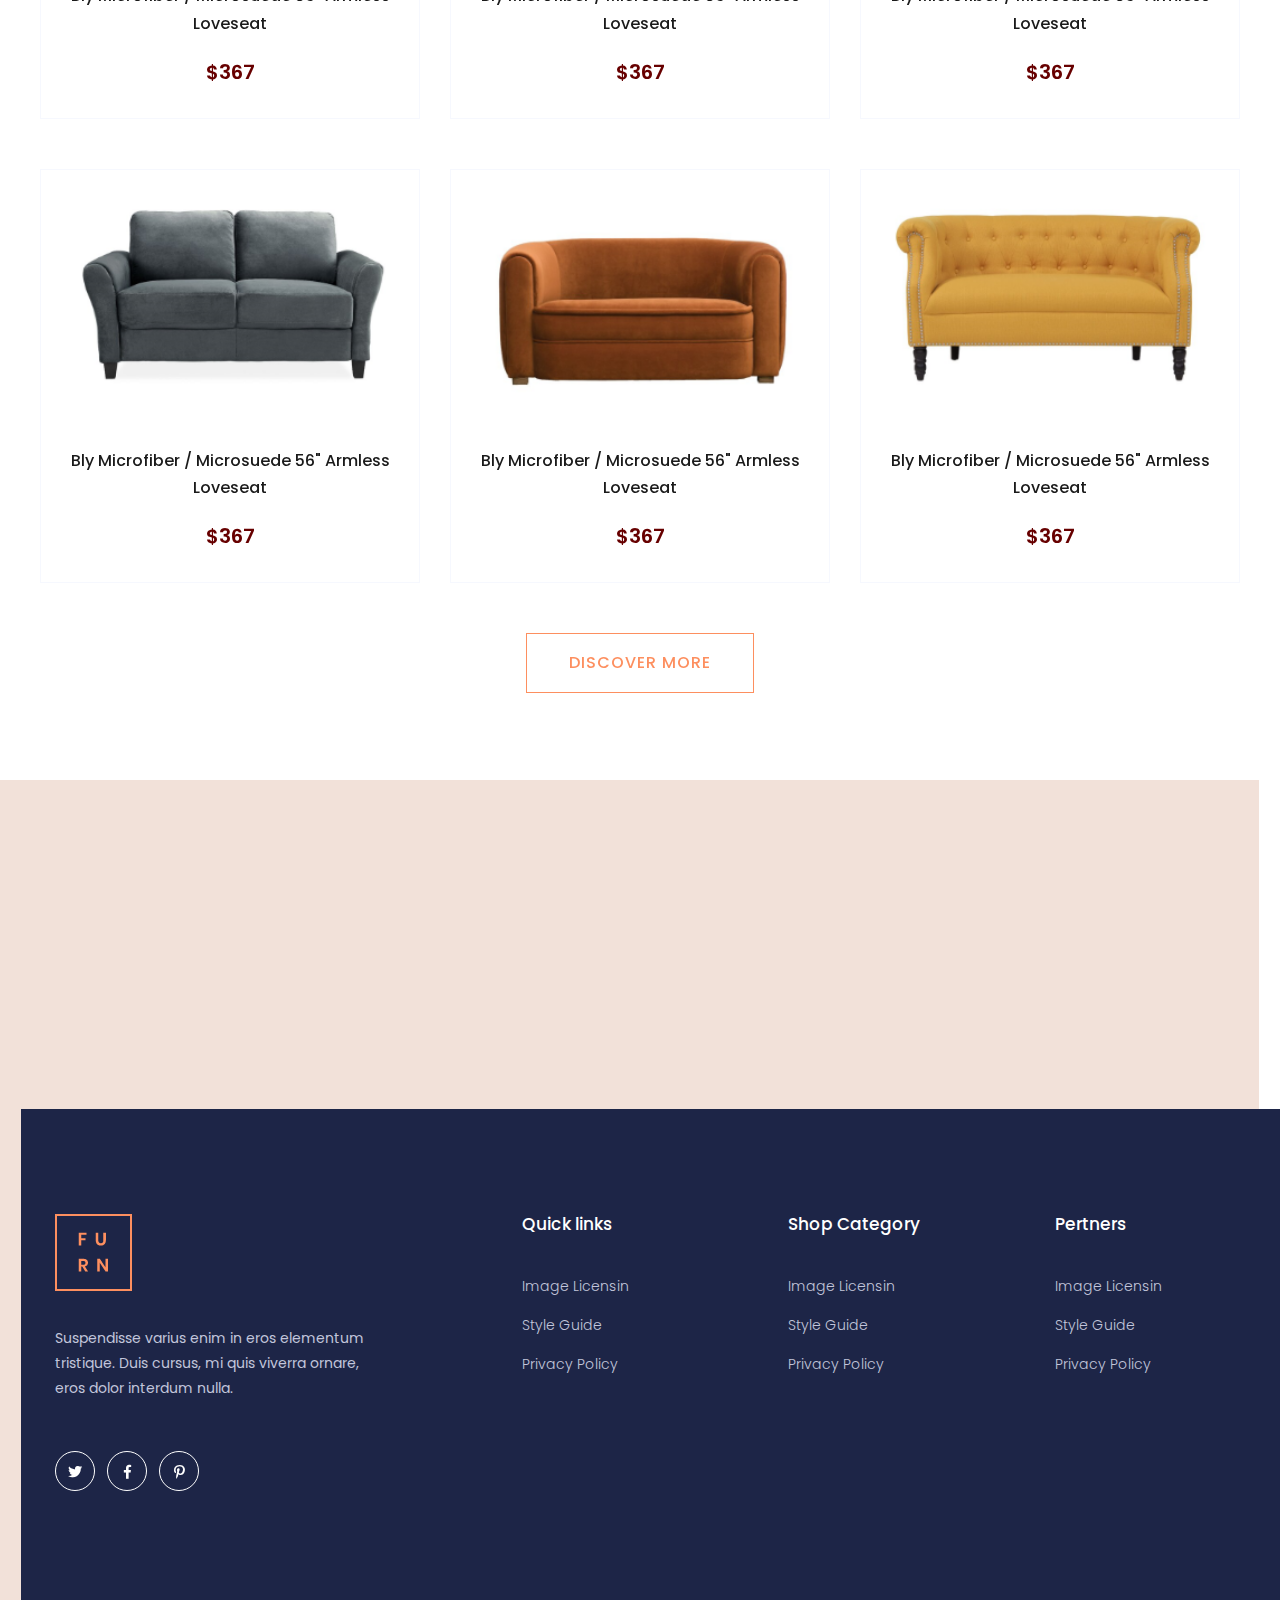
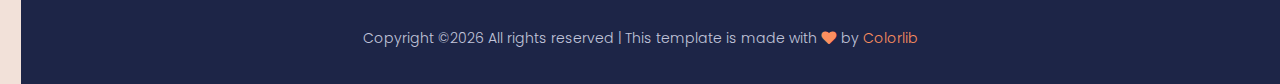
<file: site/product.html>
<!doctype html>
<html class="no-js" lang="zxx">

<!-- Mirrored from preview.colorlib.com/theme/furn/product.html by HTTrack Website Copier/3.x [XR&CO'2014], Tue, 11 Jun 2024 08:11:10 GMT -->
<head>
<meta charset="utf-8">
<meta http-equiv="x-ua-compatible" content="ie=edge">
<title>Shop | eCommerce</title>
<meta name="description" content>
<meta name="viewport" content="width=device-width, initial-scale=1">
<link rel="manifest" href="site.html">
<link rel="shortcut icon" type="image/x-icon" href="assets/img/favicon.ico">

<link rel="stylesheet" href="assets/css/bootstrap.min.css">
<link rel="stylesheet" href="assets/css/owl.carousel.min.css">
<link rel="stylesheet" href="assets/css/slicknav.css">
<link rel="stylesheet" href="assets/css/flaticon.css">
<link rel="stylesheet" href="assets/css/progressbar_barfiller.css">
<link rel="stylesheet" href="assets/css/lightslider.min.css">
<link rel="stylesheet" href="assets/css/price_rangs.css">
<link rel="stylesheet" href="assets/css/gijgo.css">
<link rel="stylesheet" href="assets/css/animate.min.css">
<link rel="stylesheet" href="assets/css/animated-headline.css">
<link rel="stylesheet" href="assets/css/magnific-popup.css">
<link rel="stylesheet" href="assets/css/fontawesome-all.min.css">
<link rel="stylesheet" href="assets/css/themify-icons.css">
<link rel="stylesheet" href="assets/css/slick.css">
<link rel="stylesheet" href="assets/css/nice-select.css">
<link rel="stylesheet" href="assets/css/style.css">
</head>
<body>

<div id="preloader-active">
<div class="preloader d-flex align-items-center justify-content-center">
<div class="preloader-inner position-relative">
<div class="preloader-circle"></div>
<div class="preloader-img pere-text">
<img src="assets/img/logo/loder.png" alt>
</div>
</div>
</div>
</div>

<header>

<div class="header-area">
<div class="main-header header-sticky">
<div class="container-fluid">
<div class="row menu-wrapper align-items-center justify-content-between">
<div class="header-left d-flex align-items-center">

<div class="logo">
<a href="index-2.html"><img src="assets/img/logo/logo.png" alt></a>
</div>

<div class="logo2">
<a href="index-2.html"><img src="assets/img/logo/logo2.png" alt></a>
</div>

<div class="main-menu  d-none d-lg-block">
<nav>
<ul id="navigation">
<li><a href="index-2.html">Home</a></li>
<li><a href="product.html">Product</a></li>
<li><a href="about.html">About</a></li>
<li><a href="#">Page</a>
<ul class="submenu">
<li><a href="login.html">Login</a></li>
<li><a href="card.html">Card</a></li>
<li><a href="categories.html">Categories</a></li>
<li><a href="checkout.html">Checkout</a></li>
<li><a href="product_details.html">Product Details</a></li>
</ul>
</li>
<li><a href="blog.html">Blog</a>
<ul class="submenu">
<li><a href="blog.html">Blog</a></li>
<li><a href="blog_details.html">Blog Details</a></li>
<li><a href="elements.html">Elements</a></li>
</ul>
</li>
<li><a href="contact.html">Contact</a></li>
</ul>
</nav>
</div>
</div>
<div class="header-right1 d-flex align-items-center">
<div class="search">
<ul class="d-flex align-items-center">
<li>

<form action="#" class="form-box f-right ">
<input type="text" name="Search" placeholder="Search products">
<div class="search-icon">
<i class="ti-search"></i>
</div>
</form>
</li>
<li>
<a href="login.html" class="account-btn" target="_blank">My Account</a>
</li>
<li>
<div class="card-stor">
<img src="assets/img/icon/card.svg" alt>
<span>0</span>
</div>
</li>
</ul>
</div>
</div>

<div class="col-12">
<div class="mobile_menu d-block d-lg-none"></div>
</div>
</div>
</div>
</div>
</div>

</header>


<main>

<div class="slider-area ">
<div class="slider-active">
<div class="single-slider hero-overly2  slider-height2 d-flex align-items-center slider-bg2">
<div class="container">
<div class="row">
<div class="col-xl-6 col-lg-8 col-md-8">
<div class="hero__caption hero__caption2">
<h1 data-animation="fadeInUp" data-delay=".4s">Products</h1>
<nav aria-label="breadcrumb">
<ol class="breadcrumb">
<li class="breadcrumb-item"><a href="index-2.html">Home</a></li>
<li class="breadcrumb-item"><a href="#">Products</a></li>
</ol>
</nav>
</div>
</div>
</div>
</div>
</div>
</div>
</div>


<section class="properties new-arrival fix">
<div class="container">

<div class="row justify-content-center">
<div class="col-xl-7 col-lg-8 col-md-10">
<div class="section-tittle mb-60 text-center wow fadeInUp" data-wow-duration="1s" data-wow-delay=".2s">
<h2>Popular products</h2>
<P>Suspendisse varius enim in eros elementum tristique. Duis cursus, mi quis viverra ornare, eros dolor interdum nulla.</P>
</div>
</div>
</div>
<div class="row">
<div class="col-xl-12">
<div class="properties__button text-center">

<nav>
<div class="nav nav-tabs" id="nav-tab" role="tablist">
<a class="nav-item nav-link active" id="nav-Sofa-tab" data-toggle="tab" href="#nav-Sofa" role="tab" aria-controls="nav-Sofa" aria-selected="true">Sofa</a>
<a class="nav-item nav-link" id="nav-Table-tab" data-toggle="tab" href="#nav-Table" role="tab" aria-controls="nav-Table" aria-selected="false">Table</a>
<a class="nav-item nav-link" id="nav-Chair-tab" data-toggle="tab" href="#nav-Chair" role="tab" aria-controls="nav-Chair" aria-selected="false">Chair</a>
<a class="nav-item nav-link" id="nav-Bed-tab" data-toggle="tab" href="#nav-Bed" role="tab" aria-controls="nav-Bed" aria-selected="false">Bed</a>
<a class="nav-item nav-link" id="nav-Lightning-tab" data-toggle="tab" href="#nav-Lightning" role="tab" aria-controls="nav-Lightning" aria-selected="false">Lightning</a>
<a class="nav-item nav-link" id="nav-Decore-tab" data-toggle="tab" href="#nav-Decore" role="tab" aria-controls="nav-Decore" aria-selected="false">Decore</a>
</div>
</nav>

</div>
</div>
</div>
<div class="row">

<div class="tab-content" id="nav-tabContent">

<div class="tab-pane fade show active" id="nav-Sofa" role="tabpanel" aria-labelledby="nav-Sofa-tab">
<div class="row">
<div class="col-lg-4 col-md-6 col-sm-6">
<div class="single-new-arrival mb-50 text-center">
<div class="popular-img">
<img src="assets/img/gallery/popular1.png" alt>
</div>
<div class="popular-caption">
<h3><a href="product_details.html">Bly Microfiber / Microsuede 56" Armless Loveseat</a></h3>
<span>$367</span>
</div>
</div>
</div>
<div class="col-lg-4 col-md-6 col-sm-6">
<div class="single-new-arrival mb-50 text-center">
<div class="popular-img">
<img src="assets/img/gallery/popular2.png" alt>
</div>
<div class="popular-caption">
<h3><a href="product_details.html">Bly Microfiber / Microsuede 56" Armless Loveseat</a></h3>
<span>$367</span>
</div>
</div>
</div>
<div class="col-lg-4 col-md-6 col-sm-6">
<div class="single-new-arrival mb-50 text-center">
<div class="popular-img">
<img src="assets/img/gallery/popular3.png" alt>
</div>
<div class="popular-caption">
<h3><a href="product_details.html">Bly Microfiber / Microsuede 56" Armless Loveseat</a></h3>
<span>$367</span>
</div>
</div>
</div>
<div class="col-lg-4 col-md-6 col-sm-6">
<div class="single-new-arrival mb-50 text-center">
<div class="popular-img">
<img src="assets/img/gallery/popular4.png" alt>
</div>
<div class="popular-caption">
<h3><a href="product_details.html">Bly Microfiber / Microsuede 56" Armless Loveseat</a></h3>
<span>$367</span>
</div>
</div>
</div>
<div class="col-lg-4 col-md-6 col-sm-6">
<div class="single-new-arrival mb-50 text-center">
<div class="popular-img">
<img src="assets/img/gallery/popular5.png" alt>
</div>
<div class="popular-caption">
<h3><a href="product_details.html">Bly Microfiber / Microsuede 56" Armless Loveseat</a></h3>
<span>$367</span>
</div>
</div>
</div>
<div class="col-lg-4 col-md-6 col-sm-6">
<div class="single-new-arrival mb-50 text-center">
<div class="popular-img">
<img src="assets/img/gallery/popular6.png" alt>
</div>
<div class="popular-caption">
<h3><a href="product_details.html">Bly Microfiber / Microsuede 56" Armless Loveseat</a></h3>
<span>$367</span>
</div>
</div>
</div>
<div class="col-lg-4 col-md-6 col-sm-6">
<div class="single-new-arrival mb-50 text-center">
<div class="popular-img">
<img src="assets/img/gallery/popular7.png" alt>
</div>
<div class="popular-caption">
<h3><a href="product_details.html">Bly Microfiber / Microsuede 56" Armless Loveseat</a></h3>
<span>$367</span>
</div>
</div>
</div>
<div class="col-lg-4 col-md-6 col-sm-6">
<div class="single-new-arrival mb-50 text-center">
<div class="popular-img">
<img src="assets/img/gallery/popular8.png" alt>
</div>
<div class="popular-caption">
<h3><a href="product_details.html">Bly Microfiber / Microsuede 56" Armless Loveseat</a></h3>
<span>$367</span>
</div>
</div>
</div>
<div class="col-lg-4 col-md-6 col-sm-6">
<div class="single-new-arrival mb-50 text-center">
<div class="popular-img">
<img src="assets/img/gallery/popular9.png" alt>
</div>
<div class="popular-caption">
<h3><a href="product_details.html">Bly Microfiber / Microsuede 56" Armless Loveseat</a></h3>
<span>$367</span>
</div>
</div>
</div>
</div>
</div>

<div class="tab-pane fade" id="nav-Table" role="tabpanel" aria-labelledby="nav-Table-tab">
<div class="row">
<div class="col-lg-4 col-md-6 col-sm-6">
<div class="single-new-arrival mb-50 text-center">
<div class="popular-img">
<img src="assets/img/gallery/popular1.png" alt>
</div>
<div class="popular-caption">
<h3><a href="product_details.html">Bly Microfiber / Microsuede 56" Armless Loveseat</a></h3>
<span>$367</span>
</div>
</div>
</div>
<div class="col-lg-4 col-md-6 col-sm-6">
<div class="single-new-arrival mb-50 text-center">
<div class="popular-img">
<img src="assets/img/gallery/popular2.png" alt>
</div>
<div class="popular-caption">
<h3><a href="product_details.html">Bly Microfiber / Microsuede 56" Armless Loveseat</a></h3>
<span>$367</span>
</div>
</div>
</div>
<div class="col-lg-4 col-md-6 col-sm-6">
<div class="single-new-arrival mb-50 text-center">
<div class="popular-img">
<img src="assets/img/gallery/popular3.png" alt>
</div>
<div class="popular-caption">
<h3><a href="product_details.html">Bly Microfiber / Microsuede 56" Armless Loveseat</a></h3>
<span>$367</span>
</div>
</div>
</div>
<div class="col-lg-4 col-md-6 col-sm-6">
<div class="single-new-arrival mb-50 text-center">
<div class="popular-img">
<img src="assets/img/gallery/popular4.png" alt>
</div>
<div class="popular-caption">
<h3><a href="product_details.html">Bly Microfiber / Microsuede 56" Armless Loveseat</a></h3>
<span>$367</span>
</div>
</div>
</div>
<div class="col-lg-4 col-md-6 col-sm-6">
<div class="single-new-arrival mb-50 text-center">
<div class="popular-img">
<img src="assets/img/gallery/popular5.png" alt>
</div>
<div class="popular-caption">
<h3><a href="product_details.html">Bly Microfiber / Microsuede 56" Armless Loveseat</a></h3>
<span>$367</span>
</div>
</div>
</div>
<div class="col-lg-4 col-md-6 col-sm-6">
<div class="single-new-arrival mb-50 text-center">
<div class="popular-img">
<img src="assets/img/gallery/popular6.png" alt>
</div>
<div class="popular-caption">
<h3><a href="product_details.html">Bly Microfiber / Microsuede 56" Armless Loveseat</a></h3>
<span>$367</span>
</div>
</div>
</div>
<div class="col-lg-4 col-md-6 col-sm-6">
<div class="single-new-arrival mb-50 text-center">
<div class="popular-img">
<img src="assets/img/gallery/popular7.png" alt>
</div>
<div class="popular-caption">
<h3><a href="product_details.html">Bly Microfiber / Microsuede 56" Armless Loveseat</a></h3>
<span>$367</span>
</div>
</div>
</div>
<div class="col-lg-4 col-md-6 col-sm-6">
<div class="single-new-arrival mb-50 text-center">
<div class="popular-img">
<img src="assets/img/gallery/popular8.png" alt>
</div>
<div class="popular-caption">
<h3><a href="product_details.html">Bly Microfiber / Microsuede 56" Armless Loveseat</a></h3>
<span>$367</span>
</div>
</div>
</div>
<div class="col-lg-4 col-md-6 col-sm-6">
<div class="single-new-arrival mb-50 text-center">
<div class="popular-img">
<img src="assets/img/gallery/popular9.png" alt>
</div>
<div class="popular-caption">
<h3><a href="product_details.html">Bly Microfiber / Microsuede 56" Armless Loveseat</a></h3>
<span>$367</span>
</div>
</div>
</div>
</div>
</div>

<div class="tab-pane fade" id="nav-Chair" role="tabpanel" aria-labelledby="nav-Chair-tab">
<div class="row">
<div class="col-lg-4 col-md-6 col-sm-6">
<div class="single-new-arrival mb-50 text-center">
<div class="popular-img">
<img src="assets/img/gallery/popular1.png" alt>
</div>
<div class="popular-caption">
<h3><a href="product_details.html">Bly Microfiber / Microsuede 56" Armless Loveseat</a></h3>
<span>$367</span>
</div>
</div>
</div>
<div class="col-lg-4 col-md-6 col-sm-6">
<div class="single-new-arrival mb-50 text-center">
<div class="popular-img">
<img src="assets/img/gallery/popular2.png" alt>
</div>
<div class="popular-caption">
<h3><a href="product_details.html">Bly Microfiber / Microsuede 56" Armless Loveseat</a></h3>
<span>$367</span>
</div>
</div>
</div>
<div class="col-lg-4 col-md-6 col-sm-6">
<div class="single-new-arrival mb-50 text-center">
<div class="popular-img">
<img src="assets/img/gallery/popular3.png" alt>
</div>
<div class="popular-caption">
<h3><a href="product_details.html">Bly Microfiber / Microsuede 56" Armless Loveseat</a></h3>
<span>$367</span>
</div>
</div>
</div>
<div class="col-lg-4 col-md-6 col-sm-6">
<div class="single-new-arrival mb-50 text-center">
<div class="popular-img">
<img src="assets/img/gallery/popular4.png" alt>
</div>
<div class="popular-caption">
<h3><a href="product_details.html">Bly Microfiber / Microsuede 56" Armless Loveseat</a></h3>
<span>$367</span>
</div>
</div>
</div>
<div class="col-lg-4 col-md-6 col-sm-6">
<div class="single-new-arrival mb-50 text-center">
<div class="popular-img">
<img src="assets/img/gallery/popular5.png" alt>
</div>
<div class="popular-caption">
<h3><a href="product_details.html">Bly Microfiber / Microsuede 56" Armless Loveseat</a></h3>
<span>$367</span>
</div>
</div>
</div>
<div class="col-lg-4 col-md-6 col-sm-6">
<div class="single-new-arrival mb-50 text-center">
<div class="popular-img">
<img src="assets/img/gallery/popular6.png" alt>
</div>
<div class="popular-caption">
<h3><a href="product_details.html">Bly Microfiber / Microsuede 56" Armless Loveseat</a></h3>
<span>$367</span>
</div>
</div>
</div>
<div class="col-lg-4 col-md-6 col-sm-6">
<div class="single-new-arrival mb-50 text-center">
<div class="popular-img">
<img src="assets/img/gallery/popular7.png" alt>
</div>
<div class="popular-caption">
<h3><a href="product_details.html">Bly Microfiber / Microsuede 56" Armless Loveseat</a></h3>
<span>$367</span>
</div>
</div>
</div>
<div class="col-lg-4 col-md-6 col-sm-6">
<div class="single-new-arrival mb-50 text-center">
<div class="popular-img">
<img src="assets/img/gallery/popular8.png" alt>
</div>
<div class="popular-caption">
<h3><a href="product_details.html">Bly Microfiber / Microsuede 56" Armless Loveseat</a></h3>
<span>$367</span>
</div>
</div>
</div>
<div class="col-lg-4 col-md-6 col-sm-6">
<div class="single-new-arrival mb-50 text-center">
<div class="popular-img">
<img src="assets/img/gallery/popular9.png" alt>
</div>
<div class="popular-caption">
<h3><a href="product_details.html">Bly Microfiber / Microsuede 56" Armless Loveseat</a></h3>
<span>$367</span>
</div>
</div>
</div>
</div>
</div>

<div class="tab-pane fade" id="nav-Bed" role="tabpanel" aria-labelledby="nav-Bed-tab">
<div class="row">
<div class="col-lg-4 col-md-6 col-sm-6">
<div class="single-new-arrival mb-50 text-center">
<div class="popular-img">
<img src="assets/img/gallery/popular1.png" alt>
</div>
<div class="popular-caption">
<h3><a href="product_details.html">Bly Microfiber / Microsuede 56" Armless Loveseat</a></h3>
<span>$367</span>
</div>
</div>
</div>
<div class="col-lg-4 col-md-6 col-sm-6">
<div class="single-new-arrival mb-50 text-center">
<div class="popular-img">
<img src="assets/img/gallery/popular2.png" alt>
</div>
<div class="popular-caption">
<h3><a href="product_details.html">Bly Microfiber / Microsuede 56" Armless Loveseat</a></h3>
<span>$367</span>
</div>
</div>
</div>
<div class="col-lg-4 col-md-6 col-sm-6">
<div class="single-new-arrival mb-50 text-center">
<div class="popular-img">
<img src="assets/img/gallery/popular3.png" alt>
</div>
<div class="popular-caption">
<h3><a href="product_details.html">Bly Microfiber / Microsuede 56" Armless Loveseat</a></h3>
<span>$367</span>
</div>
</div>
</div>
<div class="col-lg-4 col-md-6 col-sm-6">
<div class="single-new-arrival mb-50 text-center">
<div class="popular-img">
<img src="assets/img/gallery/popular4.png" alt>
</div>
<div class="popular-caption">
<h3><a href="product_details.html">Bly Microfiber / Microsuede 56" Armless Loveseat</a></h3>
<span>$367</span>
</div>
</div>
</div>
<div class="col-lg-4 col-md-6 col-sm-6">
<div class="single-new-arrival mb-50 text-center">
<div class="popular-img">
<img src="assets/img/gallery/popular5.png" alt>
</div>
<div class="popular-caption">
<h3><a href="product_details.html">Bly Microfiber / Microsuede 56" Armless Loveseat</a></h3>
<span>$367</span>
</div>
</div>
</div>
<div class="col-lg-4 col-md-6 col-sm-6">
<div class="single-new-arrival mb-50 text-center">
<div class="popular-img">
<img src="assets/img/gallery/popular6.png" alt>
</div>
<div class="popular-caption">
<h3><a href="product_details.html">Bly Microfiber / Microsuede 56" Armless Loveseat</a></h3>
<span>$367</span>
</div>
</div>
</div>
<div class="col-lg-4 col-md-6 col-sm-6">
<div class="single-new-arrival mb-50 text-center">
<div class="popular-img">
<img src="assets/img/gallery/popular7.png" alt>
</div>
<div class="popular-caption">
<h3><a href="product_details.html">Bly Microfiber / Microsuede 56" Armless Loveseat</a></h3>
<span>$367</span>
</div>
</div>
</div>
<div class="col-lg-4 col-md-6 col-sm-6">
<div class="single-new-arrival mb-50 text-center">
<div class="popular-img">
<img src="assets/img/gallery/popular8.png" alt>
</div>
<div class="popular-caption">
<h3><a href="product_details.html">Bly Microfiber / Microsuede 56" Armless Loveseat</a></h3>
<span>$367</span>
</div>
</div>
</div>
<div class="col-lg-4 col-md-6 col-sm-6">
<div class="single-new-arrival mb-50 text-center">
<div class="popular-img">
<img src="assets/img/gallery/popular9.png" alt>
</div>
<div class="popular-caption">
<h3><a href="product_details.html">Bly Microfiber / Microsuede 56" Armless Loveseat</a></h3>
<span>$367</span>
</div>
</div>
</div>
</div>
</div>

<div class="tab-pane fade" id="nav-Lightning" role="tabpanel" aria-labelledby="nav-Lightning-tab">
<div class="row">
<div class="col-lg-4 col-md-6 col-sm-6">
<div class="single-new-arrival mb-50 text-center">
<div class="popular-img">
<img src="assets/img/gallery/popular1.png" alt>
</div>
<div class="popular-caption">
<h3><a href="product_details.html">Bly Microfiber / Microsuede 56" Armless Loveseat</a></h3>
<span>$367</span>
</div>
</div>
</div>
<div class="col-lg-4 col-md-6 col-sm-6">
<div class="single-new-arrival mb-50 text-center">
<div class="popular-img">
<img src="assets/img/gallery/popular2.png" alt>
</div>
<div class="popular-caption">
<h3><a href="product_details.html">Bly Microfiber / Microsuede 56" Armless Loveseat</a></h3>
<span>$367</span>
</div>
</div>
</div>
<div class="col-lg-4 col-md-6 col-sm-6">
<div class="single-new-arrival mb-50 text-center">
<div class="popular-img">
<img src="assets/img/gallery/popular3.png" alt>
</div>
<div class="popular-caption">
<h3><a href="product_details.html">Bly Microfiber / Microsuede 56" Armless Loveseat</a></h3>
<span>$367</span>
</div>
</div>
</div>
<div class="col-lg-4 col-md-6 col-sm-6">
<div class="single-new-arrival mb-50 text-center">
<div class="popular-img">
<img src="assets/img/gallery/popular4.png" alt>
</div>
<div class="popular-caption">
<h3><a href="product_details.html">Bly Microfiber / Microsuede 56" Armless Loveseat</a></h3>
<span>$367</span>
</div>
</div>
</div>
<div class="col-lg-4 col-md-6 col-sm-6">
<div class="single-new-arrival mb-50 text-center">
<div class="popular-img">
<img src="assets/img/gallery/popular5.png" alt>
</div>
<div class="popular-caption">
<h3><a href="product_details.html">Bly Microfiber / Microsuede 56" Armless Loveseat</a></h3>
<span>$367</span>
</div>
</div>
</div>
<div class="col-lg-4 col-md-6 col-sm-6">
<div class="single-new-arrival mb-50 text-center">
<div class="popular-img">
<img src="assets/img/gallery/popular6.png" alt>
</div>
<div class="popular-caption">
<h3><a href="product_details.html">Bly Microfiber / Microsuede 56" Armless Loveseat</a></h3>
<span>$367</span>
</div>
</div>
</div>
<div class="col-lg-4 col-md-6 col-sm-6">
<div class="single-new-arrival mb-50 text-center">
<div class="popular-img">
<img src="assets/img/gallery/popular7.png" alt>
</div>
<div class="popular-caption">
<h3><a href="product_details.html">Bly Microfiber / Microsuede 56" Armless Loveseat</a></h3>
<span>$367</span>
</div>
</div>
</div>
<div class="col-lg-4 col-md-6 col-sm-6">
<div class="single-new-arrival mb-50 text-center">
<div class="popular-img">
<img src="assets/img/gallery/popular8.png" alt>
</div>
<div class="popular-caption">
<h3><a href="product_details.html">Bly Microfiber / Microsuede 56" Armless Loveseat</a></h3>
<span>$367</span>
</div>
</div>
</div>
<div class="col-lg-4 col-md-6 col-sm-6">
<div class="single-new-arrival mb-50 text-center">
<div class="popular-img">
<img src="assets/img/gallery/popular9.png" alt>
</div>
<div class="popular-caption">
<h3><a href="product_details.html">Bly Microfiber / Microsuede 56" Armless Loveseat</a></h3>
<span>$367</span>
</div>
</div>
</div>
</div>
</div>

<div class="tab-pane fade" id="nav-Decore" role="tabpanel" aria-labelledby="nav-Decore-tab">
<div class="row">
<div class="col-lg-4 col-md-6 col-sm-6">
<div class="single-new-arrival mb-50 text-center">
<div class="popular-img">
<img src="assets/img/gallery/popular1.png" alt>
</div>
<div class="popular-caption">
<h3><a href="product_details.html">Bly Microfiber / Microsuede 56" Armless Loveseat</a></h3>
<span>$367</span>
</div>
</div>
</div>
<div class="col-lg-4 col-md-6 col-sm-6">
<div class="single-new-arrival mb-50 text-center">
<div class="popular-img">
<img src="assets/img/gallery/popular2.png" alt>
</div>
<div class="popular-caption">
<h3><a href="product_details.html">Bly Microfiber / Microsuede 56" Armless Loveseat</a></h3>
<span>$367</span>
</div>
</div>
</div>
<div class="col-lg-4 col-md-6 col-sm-6">
<div class="single-new-arrival mb-50 text-center">
<div class="popular-img">
<img src="assets/img/gallery/popular3.png" alt>
</div>
<div class="popular-caption">
<h3><a href="product_details.html">Bly Microfiber / Microsuede 56" Armless Loveseat</a></h3>
<span>$367</span>
</div>
</div>
</div>
<div class="col-lg-4 col-md-6 col-sm-6">
<div class="single-new-arrival mb-50 text-center">
<div class="popular-img">
<img src="assets/img/gallery/popular4.png" alt>
</div>
<div class="popular-caption">
<h3><a href="product_details.html">Bly Microfiber / Microsuede 56" Armless Loveseat</a></h3>
<span>$367</span>
</div>
</div>
</div>
<div class="col-lg-4 col-md-6 col-sm-6">
<div class="single-new-arrival mb-50 text-center">
<div class="popular-img">
<img src="assets/img/gallery/popular5.png" alt>
</div>
<div class="popular-caption">
<h3><a href="product_details.html">Bly Microfiber / Microsuede 56" Armless Loveseat</a></h3>
<span>$367</span>
</div>
</div>
</div>
<div class="col-lg-4 col-md-6 col-sm-6">
<div class="single-new-arrival mb-50 text-center">
<div class="popular-img">
<img src="assets/img/gallery/popular6.png" alt>
</div>
<div class="popular-caption">
<h3><a href="product_details.html">Bly Microfiber / Microsuede 56" Armless Loveseat</a></h3>
<span>$367</span>
</div>
</div>
</div>
<div class="col-lg-4 col-md-6 col-sm-6">
<div class="single-new-arrival mb-50 text-center">
<div class="popular-img">
<img src="assets/img/gallery/popular7.png" alt>
</div>
<div class="popular-caption">
<h3><a href="product_details.html">Bly Microfiber / Microsuede 56" Armless Loveseat</a></h3>
<span>$367</span>
</div>
</div>
</div>
<div class="col-lg-4 col-md-6 col-sm-6">
<div class="single-new-arrival mb-50 text-center">
<div class="popular-img">
<img src="assets/img/gallery/popular8.png" alt>
</div>
<div class="popular-caption">
<h3><a href="product_details.html">Bly Microfiber / Microsuede 56" Armless Loveseat</a></h3>
<span>$367</span>
</div>
</div>
</div>
<div class="col-lg-4 col-md-6 col-sm-6">
<div class="single-new-arrival mb-50 text-center">
<div class="popular-img">
<img src="assets/img/gallery/popular9.png" alt>
</div>
<div class="popular-caption">
<h3><a href="product_details.html">Bly Microfiber / Microsuede 56" Armless Loveseat</a></h3>
<span>$367</span>
</div>
</div>
</div>
</div>
</div>
</div>

</div>

<div class="row justify-content-center">
<div class="room-btn">
<a href="product.html" class="border-btn">Discover More</a>
</div>
</div>
</div>
</section>




<div class="categories-area section-padding40 gray-bg">
<div class="container">
<div class="row">
<div class="col-lg-3 col-md-6 col-sm-6">
<div class="single-cat mb-50 wow fadeInUp" data-wow-duration="1s" data-wow-delay=".2s">
<div class="cat-icon">
<img src="assets/img/icon/services1.svg" alt>
</div>
<div class="cat-cap">
<h5>Fast & Free Delivery</h5>
<p>Free delivery on all orders</p>
</div>
</div>
</div>
<div class="col-lg-3 col-md-6 col-sm-6">
<div class="single-cat mb-50 wow fadeInUp" data-wow-duration="1s" data-wow-delay=".2s">
<div class="cat-icon">
<img src="assets/img/icon/services2.svg" alt>
</div>
<div class="cat-cap">
<h5>Secure Payment</h5>
<p>Free delivery on all orders</p>
</div>
</div>
</div>
<div class="col-lg-3 col-md-6 col-sm-6">
<div class="single-cat mb-50 wow fadeInUp" data-wow-duration="1s" data-wow-delay=".4s">
<div class="cat-icon">
<img src="assets/img/icon/services3.svg" alt>
</div>
<div class="cat-cap">
<h5>Money Back Guarantee</h5>
<p>Free delivery on all orders</p>
</div>
</div>
</div>
<div class="col-lg-3 col-md-6 col-sm-6">
<div class="single-cat mb-50 wow fadeInUp" data-wow-duration="1s" data-wow-delay=".5s">
<div class="cat-icon">
<img src="assets/img/icon/services4.svg" alt>
</div>
<div class="cat-cap">
<h5>Online Support</h5>
<p>Free delivery on all orders</p>
</div>
</div>
</div>
</div>
</div>
</div>

</main>
<footer>
<div class="footer-wrapper">

<div class="footer-area footer-padding">
<div class="container ">
<div class="row justify-content-between">
<div class="col-xl-4 col-lg-3 col-md-8 col-sm-8">
<div class="single-footer-caption mb-50">
<div class="single-footer-caption mb-30">

<div class="footer-logo mb-35">
<a href="index-2.html"><img src="assets/img/logo/logo2_footer.png" alt></a>
</div>
<div class="footer-tittle">
<div class="footer-pera">
<p>Suspendisse varius enim in eros elementum tristique. Duis cursus, mi quis viverra ornare, eros dolor interdum nulla.</p>
</div>
</div>

<div class="footer-social">
<a href="#"><i class="fab fa-twitter"></i></a>
<a href="https://bit.ly/sai4ull"><i class="fab fa-facebook-f"></i></a>
<a href="#"><i class="fab fa-pinterest-p"></i></a>
</div>
</div>
</div>
</div>
<div class="col-xl-2 col-lg-2 col-md-4 col-sm-4">
<div class="single-footer-caption mb-50">
<div class="footer-tittle">
<h4>Quick links</h4>
<ul>
<li><a href="#">Image Licensin</a></li>
<li><a href="#">Style Guide</a></li>
<li><a href="#">Privacy Policy</a></li>
</ul>
</div>
</div>
</div>
<div class="col-xl-2 col-lg-2 col-md-4 col-sm-4">
<div class="single-footer-caption mb-50">
<div class="footer-tittle">
<h4>Shop Category</h4>
<ul>
<li><a href="#">Image Licensin</a></li>
<li><a href="#">Style Guide</a></li>
<li><a href="#">Privacy Policy</a></li>
</ul>
</div>
</div>
</div>
<div class="col-xl-2 col-lg-2 col-md-4 col-sm-4">
<div class="single-footer-caption mb-50">
<div class="footer-tittle">
<h4>Pertners</h4>
<ul>
<li><a href="#">Image Licensin</a></li>
<li><a href="#">Style Guide</a></li>
<li><a href="#">Privacy Policy</a></li>
</ul>
</div>
</div>
</div>
</div>
</div>
</div>

<div class="footer-bottom-area">
<div class="container">
<div class="footer-border">
<div class="row d-flex align-items-center">
<div class="col-xl-12 ">
<div class="footer-copy-right text-center">
<p>
Copyright &copy;<script>document.write(new Date().getFullYear());</script> All rights reserved | This template is made with <i class="fa fa-heart" aria-hidden="true"></i> by <a href="https://colorlib.com/" target="_blank">Colorlib</a>
</p>
</div>
</div>
</div>
</div>
</div>
</div>

</div>
</footer>

<div id="back-top">
<a title="Go to Top" href="#"> <i class="fas fa-level-up-alt"></i></a>
</div>


<script src="assets/js/vendor/modernizr-3.5.0.min.js"></script>
<script src="assets/js/vendor/jquery-1.12.4.min.js"></script>
<script src="assets/js/popper.min.js"></script>
<script src="assets/js/bootstrap.min.js"></script>

<script src="assets/js/owl.carousel.min.js"></script>
<script src="assets/js/slick.min.js"></script>
<script src="assets/js/jquery.slicknav.min.js"></script>

<script src="assets/js/wow.min.js"></script>
<script src="assets/js/animated.headline.js"></script>
<script src="assets/js/jquery.magnific-popup.js"></script>
<script src="assets/js/gijgo.min.js"></script>

<script src="assets/js/jquery.nice-select.min.js"></script>
<script src="assets/js/jquery.sticky.js"></script>
<script src="assets/js/jquery.barfiller.js"></script>

<script src="assets/js/jquery.counterup.min.js"></script>
<script src="assets/js/waypoints.min.js"></script>
<script src="assets/js/jquery.countdown.min.js"></script>
<script src="assets/js/hover-direction-snake.min.js"></script>

<script src="assets/js/contact.js"></script>
<script src="assets/js/jquery.form.js"></script>
<script src="assets/js/jquery.validate.min.js"></script>
<script src="assets/js/mail-script.js"></script>
<script src="assets/js/jquery.ajaxchimp.min.js"></script>

<script src="assets/js/plugins.js"></script>
<script src="assets/js/main.js"></script>

<script async src="https://www.googletagmanager.com/gtag/js?id=UA-23581568-13"></script>
<script>
  window.dataLayer = window.dataLayer || [];
  function gtag(){dataLayer.push(arguments);}
  gtag('js', new Date());

  gtag('config', 'UA-23581568-13');
</script>
<script defer src="https://static.cloudflareinsights.com/beacon.min.js/vcd15cbe7772f49c399c6a5babf22c1241717689176015" integrity="sha512-ZpsOmlRQV6y907TI0dKBHq9Md29nnaEIPlkf84rnaERnq6zvWvPUqr2ft8M1aS28oN72PdrCzSjY4U6VaAw1EQ==" data-cf-beacon='{"rayId":"89202006486f0b6b","b":1,"version":"2024.4.1","token":"cd0b4b3a733644fc843ef0b185f98241"}' crossorigin="anonymous"></script>
</body>

<!-- Mirrored from preview.colorlib.com/theme/furn/product.html by HTTrack Website Copier/3.x [XR&CO'2014], Tue, 11 Jun 2024 08:11:10 GMT -->
</html>
</file>
<file: site/assets/css/flaticon.css>
/*
  	Flaticon icon font: Flaticon
  	Creation date: 03/06/2020 12:20
  	*/

@font-face {
  font-family: "Flaticon";
  src: url("../fonts/Flaticon.html");
  src: url("../fonts/Flaticond41d.html?#iefix") format("embedded-opentype"),
       url("../fonts/Flaticon-2.html") format("woff2"),
       url("../fonts/Flaticon-3.html") format("woff"),
       url("../fonts/Flaticon-4.html") format("truetype"),
       url("../fonts/Flaticon-5.html#Flaticon") format("svg");
  font-weight: normal;
  font-style: normal;
}

@media screen and (-webkit-min-device-pixel-ratio:0) {
  @font-face {
    font-family: "Flaticon";
    src: url("../fonts/Flaticon-5.html#Flaticon") format("svg");
  }
}
</file>
<file: site/assets/css/progressbar_barfiller.css>
/* Custom Code skills */



/* Default */
.barfiller {
	width: 100%;
	height: 10px;
	background: #f6f9fc;
  position: relative;
  border-radius: 5px;
}

.barfiller .fill {
  display: block;
  position: relative;
  width: 0px;
  height: 100%;
  background: #333;
  z-index: 1;
  border-radius: 5px;
}

.barfiller .tipWrap { display: none; }

.barfiller .tip {
  margin-top: -28px;
  padding: 2px 4px;
  font-size: 16px;
  color: #09cc7f;
  left: 0px;
  position: absolute;
  z-index: 2;
  background: transparent;
  font-weight: 800;
}

.barfiller .tip:after {
  border: solid;
  border-color: rgba(0,0,0,.8) transparent;
  border-width: 6px 6px 0 6px;
  content: "";
  display: block;
  position: absolute;
  left: 9px;
  top: 100%;
  z-index: 9;
  display: none;
  
}
</file>
<file: site/assets/css/price_rangs.css>
/* Ion.RangeSlider
// css version 2.0.3
// Â© 2013-2014 Denis Ineshin | IonDen.com
// ===================================================================================================================*/

/* =====================================================================================================================
// RangeSlider */

.irs {
    position: relative; display: block;
    -webkit-touch-callout: none;
    -webkit-user-select: none;
     -khtml-user-select: none;
       -moz-user-select: none;
        -ms-user-select: none;
            user-select: none;
}
    .irs-line {
        position: relative; display: block;
        overflow: hidden;
        outline: none !important;
    }
        .irs-line-left, .irs-line-mid, .irs-line-right {
            position: absolute; display: block;
            top: 0;
        }
        .irs-line-left {
            left: 0; width: 11%;
        }
        .irs-line-mid {
            left: 9%; width: 82%;
        }
        .irs-line-right {
            right: 0; width: 11%;
        }

    .irs-bar {
        position: absolute; display: block;
        left: 0; width: 0;
    }
        .irs-bar-edge {
            position: absolute; display: block;
            top: 0; left: 0;
        }

    .irs-shadow {
        position: absolute; display: none;
        left: 0; width: 0;
    }

    .irs-slider {
        position: absolute; display: block;
        cursor: default;
        z-index: 1;
    }
        .irs-slider.single {

        }
        .irs-slider.from {

        }
        .irs-slider.to {

        }
        .irs-slider.type_last {
            z-index: 2;
        }

    .irs-min {
        position: absolute; display: block;
        left: 0;
        cursor: default;
    }
    .irs-max {
        position: absolute; display: block;
        right: 0;
        cursor: default;
    }

    .irs-from, .irs-to, .irs-single {
        position: absolute; display: block;
        top: 0; left: 0;
        cursor: default;
        white-space: nowrap;
    }

.irs-grid {
    position: absolute; display: none;
    bottom: 0; left: 0;
    width: 100%; height: 20px;
}
.irs-with-grid .irs-grid {
    display: block;
}
    .irs-grid-pol {
        position: absolute;
        top: 0; left: 0;
        width: 1px; height: 8px;
        background: #000;
    }
    .irs-grid-pol.small {
        height: 4px;
    }
    .irs-grid-text {
        position: absolute;
        bottom: 0; left: 0;
        white-space: nowrap;
        text-align: center;
        font-size: 9px; line-height: 9px;
        padding: 0 3px;
        color: #000;
    }

.irs-disable-mask {
    position: absolute; display: block;
    top: 0; left: -1%;
    width: 102%; height: 100%;
    cursor: default;
    background: rgba(0,0,0,0.0);
    z-index: 2;
}
.lt-ie9 .irs-disable-mask {
    background: #000;
    filter: alpha(opacity=0);
    cursor: not-allowed;
}

.irs-disabled {
    opacity: 0.4;
}


.irs-hidden-input {
    position: absolute !important;
    display: block !important;
    top: 0 !important;
    left: 0 !important;
    width: 0 !important;
    height: 0 !important;
    font-size: 0 !important;
    line-height: 0 !important;
    padding: 0 !important;
    margin: 0 !important;
    outline: none !important;
    z-index: -9999 !important;
    background: none !important;
    border-style: solid !important;
    border-color: transparent !important;
}


/* Ion.RangeSlider, Simple Skin
// css version 2.0.3
// Â© Denis Ineshin, 2014    https://github.com/IonDen
// Â© guybowden, 2014        https://github.com/guybowden
// ===================================================================================================================*/

/* =====================================================================================================================
// Skin details */

.irs {
    height: 55px;
}
.irs-with-grid {
    height: 75px;
}
.irs-line {
    height: 10px; top: 33px;
    background: #EEE;
    background: linear-gradient(to bottom, #DDD -50%, #FFF 150%); /* W3C */
    border: 1px solid #CCC;
    border-radius: 16px;
    -moz-border-radius: 16px;
}
    .irs-line-left {
        height: 8px;
    }
    .irs-line-mid {
        height: 8px;
    }
    .irs-line-right {
        height: 8px;
    }

.irs-bar {
    height: 10px; top: 33px;
    border-top: 1px solid #428bca;
    border-bottom: 1px solid #428bca;
    background: #428bca;
    background: linear-gradient(to top, rgba(66,139,202,1) 0%,rgba(127,195,232,1) 100%); /* W3C */
}
    .irs-bar-edge {
        height: 10px; top: 33px;
        width: 14px;
        border: 1px solid #428bca;
        border-right: 0;
        background: #428bca;
        background: linear-gradient(to top, rgba(66,139,202,1) 0%,rgba(127,195,232,1) 100%); /* W3C */
        border-radius: 16px 0 0 16px;
        -moz-border-radius: 16px 0 0 16px;
    }

.irs-shadow {
    height: 2px; top: 38px;
    background: #000;
    opacity: 0.3;
    border-radius: 5px;
    -moz-border-radius: 5px;
}
.lt-ie9 .irs-shadow {
    filter: alpha(opacity=30);
}

.irs-slider {
    top: 25px;
    width: 27px; height: 27px;
    border: 1px solid #AAA;
    background: #DDD;
    background: linear-gradient(to bottom, rgba(255,255,255,1) 0%,rgba(220,220,220,1) 20%,rgba(255,255,255,1) 100%); /* W3C */
    border-radius: 27px;
    -moz-border-radius: 27px;
    box-shadow: 1px 1px 3px rgba(0,0,0,0.3);
    cursor: pointer;
}

.irs-slider.state_hover, .irs-slider:hover {
    background: #FFF;
}

.irs-min, .irs-max {
    color: #333;
    font-size: 12px; line-height: 1.333;
    text-shadow: none;
    top: 0;
    padding: 1px 5px;
    background: rgba(0,0,0,0.1);
    border-radius: 3px;
    -moz-border-radius: 3px;
}

.lt-ie9 .irs-min, .lt-ie9 .irs-max {
    background: #ccc;
}

.lt-ie9 .irs-from, .lt-ie9 .irs-to, .lt-ie9 .irs-single {
    background: #999;
}

.irs-grid {
    height: 27px;
}
.irs-grid-pol {
    opacity: 0.5;
    background: #428bca;
}
.irs-grid-pol.small {
    background: #999;
}

.irs-grid-text {
    bottom: 5px;
    color: #99a4ac;
}

.irs-disabled {
}
</file>
<file: site/assets/css/gijgo.css>
.gj-unselectable {
    -webkit-touch-callout: none;
    -webkit-user-select: none;
    -khtml-user-select: none;
    -moz-user-select: none;
    -ms-user-select: none;
    user-select: none;
}

.gj-margin-left-10 {
    margin-left: 10px;
}

.gj-width-full {
    width: 100%;
}

.gj-cursor-pointer {
    cursor: pointer;
}

.gj-text-align-center {
    text-align: center;
}

.gj-hidden {
    display: none;
}

/** Material Design */
.gj-button-md {
    background: 0 0;
    border: none;
    border-radius: 2px;
    color: rgba(0, 0, 0, 0.87);
    position: relative;
    height: 36px;
    margin: 0;
    min-width: 64px;
    padding: 0 16px;
    display: inline-block;
    font-family: "Roboto","Helvetica","Arial",sans-serif;
    font-size: 1rem;
    font-weight: 500;
    text-transform: uppercase;
    letter-spacing: 0;
    overflow: hidden;
    will-change: box-shadow;
    transition: box-shadow .2s cubic-bezier(.4,0,1,1),background-color .2s cubic-bezier(.4,0,.2,1),color .2s cubic-bezier(.4,0,.2,1);
    outline: none;
    cursor: pointer;
    text-decoration: none;
    text-align: center;
    line-height: 36px;
    vertical-align: middle;
    overflow: hidden;
    -webkit-user-select: none;
    -moz-user-select: none;
    -ms-user-select: none;
    user-select: none;
}

.gj-button-md:hover {
    background-color: rgba(158,158,158,.2);
}

.gj-button-md:disabled {
    color: rgba(0,0,0,.26);
    background: 0 0;
}


.gj-button-md .gj-icon {
    vertical-align: middle;
    /*font-size: 1.3rem;
    margin-right: 4px;*/
}

.gj-button-md.gj-button-md-icon {
    width: 24px;
    height: 31px;
    min-width: 24px;
    padding: 0px;
    display: table;
}


.gj-button-md.gj-button-md-icon .gj-icon {
    display: table-cell;
    margin-right: 0px;
    width: 24px;
    height: 24px;
}

.gj-button-md.active {
    background-color: rgba(158,158,158,.4);
}

.gj-button-md-group {
    position: relative;
    display: inline-block;
    vertical-align: middle;
}
.gj-textbox-md {
	/* border: none; */
	/* border-bottom: 1px solid rgba(0,0,0,.42); */
	display: block;
	font-family: "Helvetica","Arial",sans-serif;
	font-size: 16px;
	line-height: 16px;
	/* padding: 4px 0px; */
	margin: 0;
	/* width: 100%; */
	background: 0 0;
	/* text-align: ; */
	color: rgba(0,0,0,.87);
	padding-left: 44px;
	border: 1px solid #dca73a;
	/* padding: 15px 15px; */
	/* text-align: center; */
	width: 177px;
	height: 55px;
	border-radius: 5px;
}
.gj-textbox-md:focus,
.gj-textbox-md:active {
    /* border-bottom: 2px solid rgba(0,0,0,.42); */
    outline: none;
}

.gj-textbox-md::placeholder {
    color: #8e8e8e;
}

.gj-textbox-md:-ms-input-placeholder {
    color: #8e8e8e;
}

.gj-textbox-md::-ms-input-placeholder {
    color: #8e8e8e;
}

.gj-md-spacer-24 {
    min-width: 24px;
    width: 24px;
    display: inline-block;
}

.gj-md-spacer-32 {
    min-width: 32px;
    width: 32px;
    display: inline-block;
}

.gj-modal {
    position: fixed;
    top: 0;
    right: 0;
    bottom: 0;
    left: 0;
    z-index: 1203;
    display: none;
    overflow: hidden;
    -webkit-overflow-scrolling: touch;
    outline: 0;
    background-color: rgba(0, 0, 0, 0.54118);
    transition: 200ms ease opacity;
    will-change: opacity;
}

/* List */
ul.gj-list li [data-role="wrapper"] {
    display: table;
    width: 100%;
}

ul.gj-list li [data-role="checkbox"] {
    display: table-cell;
    vertical-align:middle;
    text-align:center;
}

ul.gj-list li [data-role="image"] {
    display: table-cell;
    vertical-align:middle;
    text-align:center;
}

ul.gj-list li [data-role="display"] {
    display: table-cell;
    vertical-align:middle;
    cursor: pointer;
}

ul.gj-list li [data-role="display"]:empty:before {
  content: "\200b"; /* unicode zero width space character */
}

/* List - Bootstrap */
ul.gj-list-bootstrap {
    padding-left: 0px;
    margin-bottom: 0px;
}

ul.gj-list-bootstrap li {
    padding: 0px;
}

ul.gj-list-bootstrap li [data-role="wrapper"] {
    padding: 0px 10px;
}

ul.gj-list-bootstrap li [data-role="checkbox"] {
    width: 24px;
    padding: 3px;
}

ul.gj-list-bootstrap li [data-role="image"] {
    width: 24px;
    height: 24px;
}

ul.gj-list-bootstrap li [data-role="display"] {
    padding: 8px 0px 8px 4px;
}

.list-group-item.active ul li, .list-group-item.active:focus ul li, .list-group-item.active:hover ul li {
    text-shadow: none;
    color:initial;
}

/* List - Material Design */
ul.gj-list-md {
    padding: 0px;
    list-style: none;
    list-style-type: none;
    line-height: 24px;
    letter-spacing: 0;
    color: #616161; /* Gray 700 */
}

ul.gj-list-md li {
    display: list-item;
    list-style-type: none;
    padding: 0px;
    min-height: unset;
    box-sizing: border-box;
    align-items: center;
    cursor: default;
    overflow: hidden;

    font-family: "Roboto","Helvetica","Arial",sans-serif;
    font-size: 16px;
    font-weight: 400;
    letter-spacing: .04em;
    line-height: 1;
    
    -webkit-flex-direction: row;
    -ms-flex-direction: row;
    flex-direction: row;
    -webkit-flex-wrap: nowrap;
    -ms-flex-wrap: nowrap;
    flex-wrap: nowrap;
}

ul.gj-list-md li [data-role="checkbox"] {
    height: 24px;
    width: 24px;
}

ul.gj-list-md li [data-role="image"] {
    height: 24px;
    width: 24px;
}

ul.gj-list-md li [data-role="display"] {
    padding: 8px 0px 8px 5px;
    order: 0;
    flex-grow: 2;
    text-decoration: none;
    box-sizing: border-box;
    align-items: center;
    text-align: left;
    color: rgba(0,0,0,.87);
}

ul.gj-list-md li.disabled>[data-role="wrapper"]>[data-role="display"] {
    color: #9E9E9E; /* Gray 500 */
}

.gj-list-md-active {
    background: #e0e0e0;
    color: #3f51b5;
}


/* Picker */
.gj-picker {
    position: absolute;
    z-index: 1203;
    background-color: #fff;
}

.gj-picker .selected {
    color: #fff;
}

/* Material Design */
.gj-picker-md {
    font-family: "Roboto","Helvetica","Arial",sans-serif;
    font-size: 16px;
    font-weight: 400;
    letter-spacing: .04em;
    line-height: 1;
    color: rgba(0,0,0,.87);
    border: 1px solid #E0E0E0;
}

.gj-modal .gj-picker-md {
    border: 0px;
}

.gj-picker-md [role="header"] {
    color: rgba(255, 255, 255, 0.54);
    display: flex;
    background: #2196f3;
    align-items: baseline;
    user-select: none;
    justify-content: center;
}

.gj-picker-md [role="footer"] {
    float: right;
    padding: 10px;
}

.gj-picker-md [role="footer"] button.gj-button-md {
    color: #2196f3;
    font-weight: bold;
    font-size: 13px;
}

/* Bootstrap */
.gj-picker-bootstrap {
    border-radius: 4px;
    border: 1px solid #E0E0E0;
}

.gj-picker-bootstrap .selected {
    color: #888;
}

.gj-picker-bootstrap [role="header"] {
    background: #eee;
    color: #AAA;
}
@font-face {
    font-family: 'gijgo-material';
    src: url('../fonts/gijgo-materialba15.eot?235541');
    src: url('../fonts/gijgo-materialba15.eot?235541#iefix') format('embedded-opentype'), url('../fonts/gijgo-materialba15.ttf?235541') format('truetype'), url('../fonts/gijgo-materialba15.woff?235541') format('woff'), url('../fonts/gijgo-materialba15.svg?235541#gijgo-material') format('svg');
    font-weight: normal;
    font-style: normal;
}

.gj-icon {
    /* use !important to prevent issues with browser extensions that change fonts */
    font-family: 'gijgo-material' !important;
    font-size: 24px;
    speak: none;
    font-style: normal;
    font-weight: normal;
    font-variant: normal;
    text-transform: none;
    line-height: 1;
    /* Enable Ligatures ================ */
    letter-spacing: 0;
    -webkit-font-feature-settings: "liga";
    -moz-font-feature-settings: "liga=1";
    -moz-font-feature-settings: "liga";
    -ms-font-feature-settings: "liga" 1;
    font-feature-settings: "liga";
    -webkit-font-variant-ligatures: discretionary-ligatures;
    font-variant-ligatures: discretionary-ligatures;
    /* Better Font Rendering =========== */
    -webkit-font-smoothing: antialiased;
    -moz-osx-font-smoothing: grayscale;
}

.gj-icon.undo:before {
    content: "\e900";
}

.gj-icon.arrow-dropup:before {
    content: "\e904";
}

.gj-icon.clock:before {
    content: "\e905";
}

.gj-icon.refresh:before {
    content: "\e906";
}

.gj-icon.last-page:before {
    content: "\e907";
}

.gj-icon.first-page:before {
    content: "\e908";
}

.gj-icon.cancel:before {
    content: "\e909";
}

.gj-icon.clear:before {
    content: "\e90a";
}

.gj-icon.check-circle:before {
    content: "\e90b";
}

.gj-icon.delete:before {
    content: "\e90c";
}

.gj-icon.arrow-upward:before {
    content: "\e90d";
}

.gj-icon.arrow-downward:before {
    content: "\e90f";
}

.gj-icon.list-numbered:before {
    content: "\e911";
}

.gj-icon.list-bulleted:before {
    content: "\e912";
}

.gj-icon.indent-increase:before {
    content: "\e913";
}

.gj-icon.indent-decrease:before {
    content: "\e914";
}

.gj-icon.redo:before {
    content: "\e915";
}

.gj-icon.align-right:before {
    content: "\e916";
}

.gj-icon.align-left:before {
    content: "\e917";
}

.gj-icon.align-justify:before {
    content: "\e918";
}

.gj-icon.align-center:before {
    content: "\e919";
}

.gj-icon.strikethrough:before {
    content: "\e91a";
}

.gj-icon.italic:before {
    content: "\e91b";
}

.gj-icon.underlined:before {
    content: "\e91c";
}

.gj-icon.bold:before {
    content: "\e91d";
}

.gj-icon.arrow-dropdown:before {
    content: "\e91e";
}

.gj-icon.done:before {
    content: "\e91f";
}

.gj-icon.pencil:before {
    content: "\e920";
}

.gj-icon.minus:before {
    content: "\e921";
}

.gj-icon.plus:before {
    content: "\e922";
}

.gj-icon.chevron-right:before {
    content: "\e924";
}

.gj-icon.chevron-down:before {
    content: "\e925";
}

.gj-icon.chevron-left:before {
    content: "\e926";
}

.gj-icon.event:before {
    content: "\e927";
}
.gj-draggable {
    cursor: move;
}
.gj-resizable-handle {
    position: absolute;
    font-size: 0.1px;
    display: block;
    -ms-touch-action: none;
    touch-action: none;
    z-index: 1203;
}

.gj-resizable-n {
    cursor: n-resize;
    height: 7px;
    width: 100%;
    top: -5px;
    left: 0;
}
.gj-resizable-e {
    cursor: e-resize;
    width: 7px;
    right: -5px;
    top: 0;
    height: 100%;
}
.gj-resizable-s {
    cursor: s-resize;
    height: 7px;
    width: 100%;
    bottom: -5px;
    left: 0;
}
.gj-resizable-w {
	cursor: w-resize;
	width: 7px;
	left: -5px;
	top: 0;
	height: 100%;
}
.gj-resizable-se {
	cursor: se-resize;
	width: 12px;
	height: 12px;
	right: 1px;
	bottom: 1px;
}
.gj-resizable-sw {
	cursor: sw-resize;
	width: 9px;
	height: 9px;
	left: -5px;
	bottom: -5px;
}
.gj-resizable-nw {
	cursor: nw-resize;
	width: 9px;
	height: 9px;
	left: -5px;
	top: -5px;
}
.gj-resizable-ne {
	cursor: ne-resize;
	width: 9px;
	height: 9px;
	right: -5px;
	top: -5px;
}

.gj-dialog-footer {
    position: absolute;
    bottom: 0px;
    width: 100%;
    margin-top: 0px;
}

.gj-dialog-scrollable [data-role="body"] {
    overflow-x: hidden;
    overflow-y: scroll;
}

/** Bootstrap 3 **/
.gj-dialog-bootstrap {
    overflow: hidden;
    z-index: 1202;
}

.gj-dialog-bootstrap [data-role="title"] {
    display: inline;
}
.gj-dialog-bootstrap [data-role="close"] {
    line-height: 1.42857143;
}

/** Bootstrap 4 **/
.gj-dialog-bootstrap4 {
    overflow: hidden;
    z-index: 1202;
}

.gj-dialog-bootstrap4 [data-role="title"] {
    display: inline;
}
.gj-dialog-bootstrap4 [data-role="close"] {
    line-height: 1.5;
}

/** Material Design **/
.gj-dialog-md {
    background-color: #FFF;
    overflow: hidden;
    border: none;
    box-shadow: 0 11px 15px -7px rgba(0,0,0,.2), 0 24px 38px 3px rgba(0,0,0,.14), 0 9px 46px 8px rgba(0,0,0,.12);
    box-sizing: border-box;
    position: relative;
    display: -webkit-box;
    display: -webkit-flex;
    display: -ms-flexbox;
    display: flex;
    -webkit-box-orient: vertical;
    -webkit-box-direction: normal;
    -webkit-flex-direction: column;
    -ms-flex-direction: column;
    flex-direction: column;
    -webkit-background-clip: padding-box;
    background-clip: padding-box;
    outline: 0;
    z-index: 1202;
}

.gj-dialog-md-header {
    padding: 24px 24px 0px 24px;
    font-family: "Roboto","Helvetica","Arial",sans-serif;
}

.gj-dialog-md-title {
    margin: 0;
    font-weight: 400;
    display: inline;
    line-height: 28px;
    font-size: 20px;
}

.gj-dialog-md-close {
    -webkit-appearance: none;
    padding: 0;
    cursor: pointer;
    background: 0 0;
    border: 0;
    float: right;
    line-height: 28px;
    font-size: 28px;
}

.gj-dialog-md-body {
    padding: 20px 24px 24px 24px;
    color: rgba(0,0,0,.54);
    font-family: "Helvetica","Arial",sans-serif;
    font-size: 14px;
    font-weight: 400;
    line-height: 20px;
}

.gj-dialog-md-footer {
    padding: 8px 8px 8px 24px;
    display: -webkit-flex;
    display: -ms-flexbox;
    display: flex;
    -webkit-flex-direction: row-reverse;
    -ms-flex-direction: row-reverse;
    flex-direction: row-reverse;
    -webkit-flex-wrap: wrap;
    -ms-flex-wrap: wrap;
    flex-wrap: wrap;

    box-sizing: border-box;
}

.gj-dialog-md-footer>*:first-child {
    margin-right: 0;
}

.gj-dialog-md-footer>* {
    margin-right: 8px;
    height: 36px;
}

TABLE.gj-grid {
    margin: auto;    
    border-collapse: collapse;
    width: 100%;
    table-layout: fixed;
}

TABLE.gj-grid > tbody > tr > td {
    overflow: hidden;
    position: relative;
}

table.gj-grid tbody div[data-role="display"] {
    vertical-align: middle;
    text-indent: 0;
    white-space: pre-wrap;
    -ms-word-break: break-word;
    word-break: break-word;
}

table.gj-grid.fixed-body-rows tbody div[data-role="display"] {
    overflow: hidden;
    text-overflow: ellipsis;
    white-space: nowrap;
    -ms-word-break: initial;
    word-break: initial;
}

TABLE.gj-grid .fa {
    padding: 2px;
}

TABLE.gj-grid > tbody > tr > td > div {
    padding: 2px;
    overflow: hidden;
}

/* Bootstrap Theme */
table.gj-grid-bootstrap thead th {
    background-color: #f5f5f5;
    vertical-align:middle;
}

table.gj-grid-bootstrap thead th [data-role="sorticon"] {
    margin-left: 5px;
}

table.gj-grid-bootstrap thead th [data-role="sorticon"] i.gj-icon {
    position: absolute;
    font-size: 20px;
    top: 15px;
}

table.gj-grid-bootstrap tbody tr td div[data-role="display"] {
    padding: 0px;
}

.gj-grid-bootstrap-4 .gj-checkbox-bootstrap {
    display: inline-block;
    padding-top: 2px;
}

.gj-grid-bootstrap-4 tbody tr.active {
    background-color: rgba(0,0,0,.075);
}

/* Material Design Theme */
.gj-grid-md {
    position: relative;
    border: 1px solid #e0e0e0;
    border-collapse: collapse;
    white-space: nowrap;
    font-size: 13px;
    font-family: "Roboto","Helvetica","Arial",sans-serif;
    background-color: #fff;
}

.gj-grid-md td:first-of-type, .gj-grid-md th:first-of-type {
    padding-left: 24px;
}

.gj-grid-md th {
    position: relative;
    vertical-align: bottom;
    font-weight: 700;
    line-height: 31px;
    letter-spacing: 0;
    height: 56px;
    font-size: 12px;
    color: rgba(0,0,0,.54);
    padding-bottom: 8px;
    box-sizing: border-box;
    padding: 12px 18px;
    text-align: right;
}

.gj-grid-md td {
    position: relative;
    height: 48px;
    border-top: 1px solid #e0e0e0;
    border-bottom: 1px solid #e0e0e0;
    padding: 12px 18px;
    box-sizing: border-box;
    text-align: left;
    color: rgba(0,0,0,.87);
}

.gj-grid-md tbody tr {
    position: relative;
    height: 48px;
    transition-duration: .28s;
    transition-timing-function: cubic-bezier(.4,0,.2,1);
    transition-property: background-color;
}

.gj-grid-md tbody tr:hover {
    background-color: #EEEEEE; /* Gray 200 */
}

.gj-grid-md tbody tr.gj-grid-md-select {
    background-color: #F5F5F5; /* Grey 100 */
}


table.gj-grid-md thead th [data-role="sorticon"] {
    margin-left: 5px;
}

table.gj-grid-md thead th [data-role="sorticon"] i.gj-icon {
    position: absolute;
    font-size: 16px;
    top: 19px;
}

table.gj-grid-md thead th.gj-grid-select-all {
    padding-bottom: 3px;
}
/* Hide all prioritized columns by default */

/* Show at 320px (20em x 16px) */
/* Show at 480px (30em x 16px) */
/* Show at 640px (40em x 16px) */
/* Show at 800px (50em x 16px) */
/* Show at 960px (60em x 16px) */
/* Show at 1,120px (70em x 16px) */

/* Material Design Theme */
.gj-grid-md tfoot tr th {
    padding-right: 14px;
}

.gj-grid-md tfoot tr[data-role="pager"] .gj-grid-mdl-pager-label {
    padding-left: 5px;
    padding-right: 5px;
}

.gj-grid-md tfoot tr[data-role="pager"] .gj-dropdown-md {
    margin-left: 12px;
}

.gj-grid-md tfoot tr[data-role="pager"] .gj-dropdown-md [role="presenter"] {
    font-size: 12px;
    font-weight: bold;
    color: rgba(0,0,0,.54);
}

.gj-grid-md tfoot tr[data-role="pager"] .gj-dropdown-md [role="presenter"] [role="display"] {
    text-align: right;
}

.gj-grid-md tfoot tr[data-role="pager"] .gj-grid-md-limit-select {
    margin-left: 10px;
    font-size: 12px;
    font-weight: bold;
    color: rgba(0,0,0,.54);
}

/* Bootstrap */
.gj-grid-bootstrap tfoot tr[data-role="pager"] th {
    line-height: 30px;
    background-color: #f5f5f5;
}

.gj-grid-bootstrap tfoot tr[data-role="pager"] th > div > div {
    margin-right: 5px;
}

.gj-grid-bootstrap tfoot tr[data-role="pager"] th > div > button {
    margin-right: 5px;
}

.gj-grid-bootstrap-4 tfoot tr[data-role="pager"] th > div button {
    height: 34px;
}

.gj-grid-bootstrap-4 tfoot tr[data-role="pager"] th div .gj-dropdown-bootstrap-4 .gj-dropdown-expander-mi .gj-icon {
    top: 5px;
}

.gj-grid-bootstrap-3 tfoot tr[data-role="pager"] th > div > input {
    margin-right: 5px;
    width: 40px;
    text-align: right;
    display: inline-block;
    font-weight: bold;
}

.gj-grid-bootstrap-4 tfoot tr[data-role="pager"] th > div > div.input-group {
    width: 40px;
}

.gj-grid-bootstrap-4 tfoot tr[data-role="pager"] th > div > div.input-group input {
    text-align: right;
    font-weight: bold;
    height: 34px;
    padding-top: 2px;
    padding-bottom: 6px;
}

.gj-grid-bootstrap tfoot tr[data-role="pager"] th > div > select {
    display: inline-block;
    margin-right: 5px;
    width: 60px;
}

.gj-grid-bootstrap tfoot tr[data-role="pager"] th .gj-dropdown-bootstrap .gj-list-bootstrap [data-role="display"] {
    line-height: 14px;
}

.gj-grid-bootstrap tfoot tr[data-role="pager"] th .gj-dropdown-bootstrap [role="presenter"] [role="display"] {
    font-weight: bold;
}

.gj-grid-bootstrap tfoot tr[data-role="pager"] th .gj-dropdown-bootstrap-3 [role="presenter"] {
    padding: 2px 8px;
}

.gj-grid-bootstrap tfoot tr[data-role="pager"] th .gj-dropdown-bootstrap-4 [role="presenter"] {
    padding: 1px 8px;
}
.gj-grid thead tr th div.gj-grid-column-resizer-wrapper {
    position: relative;
    width: 100%;
    height: 0px; 
    top: 0px; 
    left: 0px; 
    padding: 0px;
}

span.gj-grid-column-resizer {
    position: absolute;
    right: 0px;
    width: 10px;
    top: -100px;
    height: 300px;
    z-index: 1203;
    cursor: e-resize;
}

.gj-grid-resize-cursor {
    cursor: e-resize;
}
.gj-grid-md tbody tr.gj-grid-top-border td {
  border-top: 2px solid #777;
}
.gj-grid-md tbody tr.gj-grid-bottom-border td {
  border-bottom: 2px solid #777;
}

.gj-grid-bootstrap tbody tr.gj-grid-top-border td {
  border-top: 2px solid #777;
}
.gj-grid-bootstrap tbody tr.gj-grid-bottom-border td {
  border-bottom: 2px solid #777;
}
.gj-grid-md thead tr th.gj-grid-left-border,
.gj-grid-md tbody tr td.gj-grid-left-border
{
    border-left: 3px solid #777;
}
.gj-grid-md thead tr th.gj-grid-right-border,
.gj-grid-md tbody tr td.gj-grid-right-border
{
    border-right: 3px solid #777;
}

.gj-grid-bootstrap thead tr th.gj-grid-left-border,
.gj-grid-bootstrap tbody tr td.gj-grid-left-border
{
    border-left: 5px solid #ddd;
}
.gj-grid-bootstrap thead tr th.gj-grid-right-border,
.gj-grid-bootstrap tbody tr td.gj-grid-right-border
{
    border-right: 5px solid #ddd;
}
.gj-dirty {
    position: absolute;
    top: 0px;
    left: 0px;
    border-style: solid;
    border-width: 3px;
    border-color: #f00 transparent transparent #f00;
    padding: 0;
    overflow: hidden;
    vertical-align: top;
}

/* Material Design */
.gj-grid-md tbody tr td.gj-grid-management-column {
    padding: 3px;
}

.gj-grid-md tbody tr td[data-mode="edit"] {
    padding: 0px 18px;
}

.gj-grid-md tbody .gj-dropdown-md [role="presenter"] [role="display"] {
    padding: 0px;
}

/* Bootstrap */
.gj-grid-bootstrap tbody tr td[data-mode="edit"] {
    padding: 0px;
}

.gj-grid-bootstrap tbody tr td[data-mode="edit"] [data-role="edit"] {
    padding: 0px;
}

/* Bootstrap 3 */
.gj-grid-bootstrap-3 tbody tr td.gj-grid-management-column {
    padding: 3px;
}

.gj-grid-bootstrap-3 tbody tr td[data-mode="edit"] {
    height: 38px;
}

.gj-grid-bootstrap-3 tbody tr td[data-mode="edit"] [data-role="edit"] input[type="text"] {
    height: 37px;
    padding: 8px;
}

.gj-grid-bootstrap-3 tbody tr td[data-mode="edit"] .gj-dropdown-bootstrap [role="presenter"] {
    border: 0px;
    border-radius: 0px;
    height: 37px;
    padding-left: 8px;
}

.gj-grid-bootstrap-3 tbody tr td[data-mode="edit"] .gj-datepicker-bootstrap {
    height: 37px;
}

.gj-grid-bootstrap-3 tbody tr td[data-mode="edit"] .gj-datepicker-bootstrap [role="input"] {
    height: 37px;
    border:0px;
    border-radius: 0px;
}

.gj-grid-bootstrap-3 tbody tr td[data-mode="edit"] .gj-datepicker-bootstrap [role="right-icon"] {
    border:0px;
    border-radius: 0px;
}

.gj-grid-bootstrap-3 tbody tr td[data-mode="edit"] .gj-checkbox-bootstrap {
    display: inline-block;
    padding-top: 10px;
    height: 32px;
}

/* Bootstrap 4 */
.gj-grid-bootstrap-4 tbody tr td.gj-grid-management-column {
    padding: 6px;
}

.gj-grid-bootstrap-4 tbody tr td[data-mode="edit"] [data-role="edit"] input[type="text"] {
    height: 48px;
    padding-left: 12px;
}

.gj-grid-bootstrap-4 tbody tr td[data-mode="edit"] .gj-dropdown-bootstrap [role="presenter"] {
    border: 0px;
    border-radius: 0px;
    height: 48px;
    padding-left: 12px;
    font-family: -apple-system,system-ui,BlinkMacSystemFont,"Segoe UI",Roboto,"Helvetica Neue",Arial,sans-serif;
}

.gj-grid-bootstrap-4 tbody tr td[data-mode="edit"] .gj-dropdown-bootstrap-4 [role="expander"].gj-dropdown-expander-mi .gj-icon {
    top: 13px;
}

.gj-grid-bootstrap-4 tbody tr td[data-mode="edit"] .gj-datepicker-bootstrap {
    height: 48px;
}

.gj-grid-bootstrap-4 tbody tr td[data-mode="edit"] .gj-datepicker-bootstrap [role="input"] {
    height: 48px;
    border:0px;
    border-radius: 0px;
}

.gj-grid-bootstrap-4 tbody tr td[data-mode="edit"] .gj-datepicker-bootstrap [role="right-icon"] {
    background-color: #fff;
}

.gj-grid-bootstrap-4 tbody tr td[data-mode="edit"] .gj-datepicker-bootstrap [role="right-icon"] button {
    border: 0px;
    border-radius: 0px;
    width: 43px;
    position: relative;
}

.gj-grid-bootstrap-4 tbody tr td[data-mode="edit"] .gj-datepicker-bootstrap [role="right-icon"] .gj-icon {
    top: 13px;
    left: 10px;
    font-size: 24px;
}

.gj-grid-bootstrap-4 tbody tr td[data-mode="edit"] .gj-checkbox-bootstrap {
    display: inline-block;
    padding-top: 15px;
    height: 42px;
}
.gj-grid-md thead tr[data-role="filter"] th {
    border-top: 1px solid #e0e0e0;
}

div.gj-grid-wrapper div.gj-grid-bootstrap-toolbar {
    background-color: #f5f5f5;
    padding: 8px;
    font-weight: bold;
    border: 1px solid #ddd;
}

div.gj-grid-wrapper div.gj-grid-bootstrap-4-toolbar {
    background-color: #f5f5f5;
    padding: 12px;
    font-weight: bold;
    border: 1px solid #ddd;
}

div.gj-grid-wrapper div.gj-grid-md-toolbar {
    font-weight: bold;
    font-size: 24px;
    font-family: "Helvetica","Arial",sans-serif;
    background-color: rgb(255, 255, 255);
    
    border-top: 1px solid #e0e0e0;
    border-left: 1px solid #e0e0e0;
    border-right: 1px solid #e0e0e0;
    border-bottom: 0px;
    border-collapse: collapse;

    padding: 0 18px 0px 18px;
    line-height: 56px;
}
table.gj-grid-scrollable tbody {
    overflow-y: auto;
    overflow-x: hidden;
    display: block;
}

/* Material Design */
table.gj-grid-md.gj-grid-scrollable {
    border-bottom: 0px;
}

table.gj-grid-md.gj-grid-scrollable tbody {
    border-right: 1px solid #e0e0e0;
    border-bottom: 1px solid #e0e0e0;
}

table.gj-grid-md.gj-grid-scrollable tfoot {
    border-bottom: 1px solid #e0e0e0;
}

/* Bootstrap 3 */
table.gj-grid-bootstrap.gj-grid-scrollable {
    border-bottom: 0px;
}

table.gj-grid-bootstrap.gj-grid-scrollable tbody {
    border-right: 1px solid #ddd;
    border-bottom: 1px solid #ddd;
}

table.gj-grid-bootstrap.gj-grid-scrollable tbody tr[data-role="row"]:first-child td {
    border-top: 0px;
}

table.gj-grid-bootstrap.gj-grid-scrollable tbody tr[data-role="row"] td:first-child {
    border-left: 0px;
}

table.gj-grid-bootstrap.gj-grid-scrollable tbody tr[data-role="row"] td:last-child {
    border-right: 0px;
}

table.gj-grid-bootstrap.gj-grid-scrollable tfoot {
    border-bottom: 1px solid #ddd;
}

ul.gj-list li [data-role="spacer"] {
    display: table-cell;
}

ul.gj-list li [data-role="expander"] {
    display: table-cell;
    vertical-align:middle;
    text-align:center;
    cursor: pointer;
}

[data-type="tree"] ul li [data-role="expander"].gj-tree-material-icons-expander {
    width: 24px;
}

[data-type="tree"] ul li [data-role="expander"].gj-tree-font-awesome-expander {
    width: 24px;
}

[data-type="tree"] ul li [data-role="expander"].gj-tree-glyphicons-expander {
    width: 24px;
}

[data-type="tree"] ul li [data-role="expander"].gj-tree-glyphicons-expander .glyphicon {
    top: 4px;
    height: 24px;
}

/* Bootstrap Theme */
.gj-tree-bootstrap-3 ul.gj-list-bootstrap li {
    border: 0px;
    border-radius: 0px;
    color: #333;
}

.gj-tree-bootstrap-3 ul.gj-list-bootstrap li.active {
    color: #fff;
}

.gj-tree-bootstrap-3 ul.gj-list-bootstrap li.disabled {
    color: #777;
    background-color: #eee;
}

.gj-tree-bootstrap-4 ul.gj-list-bootstrap li {
    border: 0px;
    border-radius: 0px;
    color: #212529;
}

.gj-tree-bootstrap-4 ul.gj-list-bootstrap li.active {
    color: #fff;
}

.gj-tree-bootstrap-4 ul.gj-list-bootstrap li.disabled {
    color: #868e96;
}

.gj-tree-bootstrap-4 ul.gj-list-bootstrap li ul.gj-list-bootstrap {
    width: 100%;
}

.gj-tree-bootstrap-border ul.gj-list-bootstrap li {
    border: 1px solid #ddd;
}

.gj-tree-bootstrap-border ul.gj-list-bootstrap li ul.gj-list-bootstrap li {
    border-left: 0px;
    border-right: 0px;
}

.gj-tree-bootstrap-border ul.gj-list-bootstrap li:first-child {
    border-top-left-radius: 4px;
    border-top-right-radius: 4px;
}

.gj-tree-bootstrap-border ul.gj-list-bootstrap li:last-child {
    border-bottom-left-radius: 4px;
    border-bottom-right-radius: 4px;
}

.gj-tree-bootstrap-border ul.gj-list-bootstrap li ul.gj-list-bootstrap li:first-child {
    border-top-left-radius: 0px;
    border-top-right-radius: 0px;
}

.gj-tree-bootstrap-border ul.gj-list-bootstrap li ul.gj-list-bootstrap li:last-child {
    border-bottom: 0px;
    border-bottom-left-radius: 0px;
    border-bottom-right-radius: 0px;
}

ul.gj-list-bootstrap li [data-role="expander"].gj-tree-material-icons-expander {
    padding-top: 8px;
    padding-bottom: 4px;
}

ul.gj-list-bootstrap li [data-role="expander"].gj-tree-material-icons-expander .gj-icon {
    width: 24px;
    height: 24px;
}

/* Material Design Theme */
ul.gj-list-md li.disabled > [data-role="wrapper"] > [data-role="expander"] {
    color: #9E9E9E; /* Gray 500 */
}

.gj-tree-md-border ul.gj-list-md li {
    border: 1px solid #616161; /* Gray 700 */
    margin-bottom: -1px;
}

.gj-tree-md-border ul.gj-list-md li ul.gj-list-md li {
    border-left: 0px;
    border-right: 0px;
}

.gj-tree-md-border ul.gj-list-md li ul.gj-list-md li:last-child {
    border-bottom: 0px;
}
.gj-tree-drop-above {    
    border-top: 1px solid #000;
}

.gj-tree-drop-below {
    border-bottom: 1px solid #000;
}

.gj-tree-bootstrap-3 ul.gj-list-bootstrap li [data-role="wrapper"].drop-above {
    border-top: 2px solid #000;
}

.gj-tree-bootstrap-3 ul.gj-list-bootstrap li [data-role="wrapper"].drop-below {
    border-bottom: 2px solid #000;
}

.gj-tree-bootstrap-4 ul.gj-list-bootstrap li [data-role="wrapper"].drop-above {
    border-top: 2px solid #000;
}

.gj-tree-bootstrap-4 ul.gj-list-bootstrap li [data-role="wrapper"].drop-below {
    border-bottom: 2px solid #000;
}

.gj-tree-drag-el {
    padding: 0px;
    margin: 0px;
    z-index: 1203;
}

.gj-tree-drag-el li {
    padding: 0px;
    margin: 0px;
}

.gj-tree-drag-el [data-role="wrapper"] {
    cursor: move;
    display: table;
}

.gj-tree-drag-el [data-role="indicator"] {
    width: 14px;
    padding: 0px 3px;
    display: table-cell;
    vertical-align: middle;
    text-align: center;
}

.gj-tree-bootstrap-drag-el li.list-group-item {
    border: 0px;
    background: unset;
}

.gj-tree-bootstrap-drag-el [data-role="indicator"] {
    width: 24px;
    height: 24px;
    padding: 0px;
}

.gj-tree-md-drag-el [data-role="indicator"] {
    width: 24px;
    height: 24px;
    padding: 0px;
}
/* Bootstrap */
.gj-checkbox-bootstrap {
    min-width: 0;
    font-size: 0;
    font-weight: normal;
    margin: 0px;
    text-align: center;
    width: 18px;
    height: 18px;
    position: relative;
    display: inline;
}

.gj-checkbox-bootstrap input[type="checkbox"] {
    display: none;
    margin-bottom: -12px;
}

.gj-checkbox-bootstrap span {
    background: #fff;
    display: block;
    content: " ";
    width: 18px;
    height: 18px;
    line-height: 11px;
    font-size: 11px;
    padding: 2px;
    color: #555555;
    border: 1px solid #CCCCCC;
    border-radius: 3px;
    transition: box-shadow 0.2s linear, border-color 0.2s linear;
    cursor: pointer;
    margin: auto;
}

.gj-checkbox-bootstrap input[type="checkbox"]:focus + span:before {
    outline: 0;
    box-shadow: 0 0 0 0 #66afe9, 0 0 6px rgba(102, 175, 233, .6);
    border-color: #66afe9;
}

.gj-checkbox-bootstrap input[type="checkbox"][disabled] + span {
    opacity: 0.6;
    cursor: not-allowed;
}

/* Bootstrap 4 */
.gj-checkbox-bootstrap.gj-checkbox-bootstrap-4 span {
    line-height: 16px;
    padding: 0px;
}

.gj-checkbox-bootstrap-4.gj-checkbox-material-icons input[type="checkbox"]:checked + span:after {
    font-size: 16px;
}

.gj-checkbox-bootstrap-4.gj-checkbox-material-icons input[type="checkbox"]:indeterminate + span:after {
    font-size: 16px;
}

/* Material Design */
.gj-checkbox-md {
    min-width: 0;
    font-size: 0;
    font-weight: normal;
    margin: 0px;
    text-align: center;
    width: 16px;
    height: 16px;
    position: relative;
}

.gj-checkbox-md input[type="checkbox"] {
    display: none;
    margin-bottom: -12px;
}

.gj-checkbox-md span {
    display: inline-block;
    box-sizing: border-box;
    width: 16px;
    height: 16px;
    margin: 0;
    cursor: pointer;
    overflow: hidden;
    border: 2px solid #616161; /* Gray 700 */
    border-radius: 2px;
    z-index: 2;
}

.gj-checkbox-md input[type="checkbox"]:checked + span {
    border: 2px solid #536DFE; /* Indigo A200 */
}

.gj-checkbox-md input[type="checkbox"]:checked + span:after {
    color: #FFF;
    background-color: #536DFE; /* Indigo A200 */
    position: absolute;
    left: 1px;
    top: -15px;
}

.gj-checkbox-md input[type="checkbox"]:indeterminate + span {
    border: 2px solid #616161; /* Gray 700 */
}

.gj-checkbox-md input[type="checkbox"]:indeterminate + span:after {    
    color: #616161;/*color: rgba(0, 0, 0, 1);*/
    position: absolute;
    left: 1px;
    top: -15px;
}

.gj-checkbox-md input[type="checkbox"][disabled] + span {
    border: 2px solid #9E9E9E;
}

.gj-checkbox-md input[type="checkbox"][disabled] + span:after {
    background-color: #9E9E9E;
}

.gj-checkbox-md input[type="checkbox"][disabled]:indeterminate + span:after {
    color: #FFFFFF;
}

/* Material Icons */
.gj-checkbox-material-icons input[type="checkbox"]:checked + span:after {
    content: "\e91f";
    font-size: 14px;
    font-weight: bold;
    white-space: pre;
}

.gj-checkbox-material-icons input[type="checkbox"]:indeterminate + span:after {
    content: "\e921";
    font-size: 14px;
    font-weight: bold;
    white-space: pre;
}

/* Glyphicons */
.gj-checkbox-glyphicons input[type="checkbox"]:checked + span:after {
    display: inline-block;
    font-family: 'Glyphicons Halflings';
    content: "\e013 ";
}

.gj-checkbox-glyphicons input[type="checkbox"]:indeterminate + span:after {
    display: inline-block;
    font-family: 'Glyphicons Halflings';
    content: "\2212 ";
    padding-right: 1px;
}

/* fontawesome */
.gj-checkbox-fontawesome .fa {
    font-size: 14px;
}
.gj-checkbox-bootstrap.gj-checkbox-fontawesome .fa {
    line-height: 18px;
}

.gj-checkbox-fontawesome input[type="checkbox"]:checked + span:before {
    content: "\f00c ";
}

.gj-checkbox-fontawesome input[type="checkbox"]:indeterminate + span:before {
    content: "\f068 ";
}
.gj-editor [role="body"] {
    overflow: auto;
    outline: 0px solid transparent;
    box-sizing: border-box;
}

/* Material Design */
.gj-editor-md {
    padding: 7px;
    font-family: "Roboto","Helvetica","Arial",sans-serif;
    font-size: 14px;
    font-weight: 500;
    letter-spacing: 0;
    border: 1px solid rgba(158,158,158,.2);
}

.gj-editor-md [role="toolbar"] {
    margin-bottom: 7px;
}

.gj-editor-md [role="toolbar"] .gj-button-md {
    min-width: 54px;
    margin-right: 5px;
}

.gj-editor-md [role="toolbar"] .gj-button-md .gj-icon {
    width: 24px;
    height: 24px;
}

.gj-editor-md [role="body"] {
    border: 1px solid rgba(158,158,158,.2);
}

.gj-editor-md p {
    margin: 0;
    padding: 0;
}

.gj-editor-md blockquote {
    font-size: 14px;
}

/* Bootstrap */
.gj-editor-bootstrap {
    padding: 7px;
    border: 1px solid #eceeef;
}

.gj-editor-bootstrap [role="toolbar"] {
    margin-bottom: 7px;
}

.gj-editor-bootstrap [role="toolbar"] .btn-group {
    margin-right: 10px;
}

.gj-editor-bootstrap [role="toolbar"] button {
    height: 36px;
}

.gj-editor-bootstrap [role="body"] {
    border: 1px solid #eceeef;
}

.gj-editor-bootstrap p {
    margin: 0;
    padding: 0;
}

.gj-editor-bootstrap blockquote {
    font-size: 14px;
}
.gj-dropdown {
    position: relative;
    border-collapse: separate;
}

.gj-dropdown [role="presenter"] {
    display: table;
    cursor: pointer;
    outline: none;
    position: relative;
}

.gj-dropdown [role="presenter"] [role="display"] {
    display: table-cell;
    text-align: left;
    width: 100%;
}

.gj-dropdown [role="presenter"] [role="expander"] {
    display: table-cell;
    vertical-align:middle;
    text-align:center;
    width: 24px;
    height: 24px;
}

/* Material Design */
.gj-dropdown-md [role="presenter"] {
    font-family: "Roboto","Helvetica","Arial",sans-serif;
    font-size: 16px;
    font-weight: 400;
    letter-spacing: .04em;
    line-height: 1;
    color: rgba(0,0,0,.87);
    padding: 0px;
    border: 0px;
    border-bottom: 1px solid rgba(0,0,0,.42);
    background: transparent;
}

.gj-dropdown-md [role="presenter"]:focus,
.gj-dropdown-md [role="presenter"]:active {
    border-bottom: 2px solid rgba(0,0,0,.42);
}

.gj-dropdown-md [role="presenter"] [role="display"] {
    padding: 4px 0px;
    line-height: 18px;
}

.gj-dropdown-md [role="presenter"] [role="display"] .placeholder {
    color: #8e8e8e;
}

.gj-dropdown-list-md {
    position: absolute;
    top: 0px;
    left: 0px;
    background-color: #f5f5f5;
    color: #000;
    margin: 0px;
    z-index: 1203;
}

.gj-dropdown-list-md li:hover, .gj-dropdown-list-md li.active {
    background-color: #eee;
}

/* Bootstrap */
.gj-dropdown-bootstrap [role="presenter"] [role="display"] {
    padding-right: 5px;
}

.gj-dropdown-bootstrap [role="presenter"] [role="expander"] {
    padding-left: 5px;
}

.gj-dropdown-bootstrap [role="presenter"] [role="expander"].gj-dropdown-expander-mi {
    width: 24px;
}

.gj-dropdown-bootstrap-3 [role="presenter"] [role="display"] {
    line-height: 20px;
}

.gj-dropdown-bootstrap-3 [role="presenter"] [role="display"] .placeholder {
    color: #9999b3;
}

.gj-dropdown-bootstrap-3 [role="presenter"] [role="expander"] {
    width: 20px;
    height: 20px;
}

.gj-dropdown-bootstrap-3 [role="presenter"] [role="expander"].gj-dropdown-expander-mi .gj-icon {
    top: 5px;
    right: 10px;
    position: absolute;
}

.gj-dropdown-bootstrap-4 [role="presenter"] {
    border: 1px solid #ced4da;
}

.gj-dropdown-bootstrap-4 [role="presenter"] [role="display"] {
    line-height: 24px;
}

.gj-dropdown-bootstrap-4 [role="presenter"] [role="expander"].gj-dropdown-expander-mi .gj-icon {
    top: 7px;
    right: 10px;
    position: absolute;
}

.gj-dropdown-list-bootstrap {
    position: absolute;
    top: 32px;
    left: 0px;
    margin: 0px;
    z-index: 1203;
}
.gj-datepicker [role="input"]::-ms-clear {
    display: none;
}

.gj-datepicker [role="right-icon"] {
    cursor: pointer;
}

.gj-picker div[role="navigator"] {
    display: -webkit-box;
    display: -ms-flexbox;
    display: flex;
    -ms-flex-wrap: wrap;
    flex-wrap: wrap;
}

.gj-picker div[role="navigator"] div {
    cursor: pointer;
    position: relative;
    flex-basis: 0;
    -webkit-box-flex: 1;
    -ms-flex-positive: 1;
    flex-grow: 1;
    max-width: 100%;
}

.gj-picker div[role="navigator"] div[role="period"] {
    width: 100%;
    text-align: center;
}

/* Material Design */
.gj-datepicker-md {
	font-family: "Roboto","Helvetica","Arial",sans-serif;
	font-size: 16px;
	font-weight: 400;
	letter-spacing: .04em;
	line-height: 1;
	color: #9d9d9d;
    position: relative;
    /* background-image: url(../img/logo/date-picker-icon.png); */
}
.gj-datepicker-md [role="right-icon"] {
	position: absolute;
	left: 13px;
	top: 16px;
	font-size: 24px;
}

.gj-datepicker-md.small .gj-textbox-md {
    font-size: 14px;
}

.gj-datepicker-md.small .gj-icon {
    font-size: 22px;
}

.gj-datepicker-md.large .gj-textbox-md {
    font-size: 18px;
}

.gj-datepicker-md.large .gj-icon {
    font-size: 28px;
}

.gj-picker-md.datepicker [role="header"] {
    padding: 20px 20px;
    display: block;
}

.gj-picker-md.datepicker [role="header"] [role="year"] {
    font-size: 17px;
    padding-bottom: 5px;
    cursor: pointer;
}

.gj-picker-md.datepicker [role="header"] [role="date"] {
    font-size: 36px;
    cursor: pointer;
}

.gj-picker-md div[role="navigator"] {
    height: 42px;
    line-height: 42px;
}

.gj-picker div[role="navigator"] div[role="period"] {
    font-weight: bold;
    font-size: 15px;
}

.gj-picker-md div[role="navigator"] div:first-child {
    max-width: 42px;
}

.gj-picker-md div[role="navigator"] div:last-child {
    max-width: 42px;
}

.gj-picker-md div[role="navigator"] div i.gj-icon {
    position: absolute;
    top: 8px;
}

.gj-picker-md div[role="navigator"] div:first-child i.gj-icon {
    left: 10px;
}

.gj-picker-md div[role="navigator"] div:last-child i.gj-icon {
    right: 11px;
}

.gj-picker-md table thead {
    color: #9E9E9E; /* Gray 500 */
}

.gj-picker-md table tr th div,
.gj-picker-md table tr td div {
    display: block;
    width: 40px;
    height: 40px;
    line-height: 40px;
    font-size: 13px;
    text-align: center;
    vertical-align: middle;
}

[type="year"].gj-picker-md table tr td div,
[type="decade"].gj-picker-md table tr td div,
[type="century"].gj-picker-md table tr td div {
    width: 73px;
    height: 73px;
    line-height: 73px;
    cursor: pointer;
}

.gj-picker-md table tr td.gj-cursor-pointer div:hover {
    background: #EEEEEE;
    border-radius: 50%;
    color: rgba(0,0,0,.87);
}

.gj-picker-md table tr td.other-month div,
.gj-picker-md table tr td.disabled div {
    color: #BDBDBD; /* Gray 400 */
}

.gj-picker-md table tr td.focused div {
    background: #E0E0E0; /* Gray 300 */
    border-radius: 50%;
}

.gj-picker-md table tr td.today div {
    color: #1976D2;
}

.gj-picker-md table tr td.selected.gj-cursor-pointer div {
    color: #FFFFFF;
    background: #1976D2; /* Blue 700 */
    border-radius: 50%;
}

.gj-picker-md table tr td.calendar-week div {
    font-weight: bold;
}

/* Bootstrap */
.gj-datepicker-bootstrap :focus,
.gj-datepicker-bootstrap :active {
    box-shadow: none;
}

.gj-picker-bootstrap {
    border: 1px solid rgba(0,0,0,0.15);
    border-radius: 4px;
    padding: 4px;
}

.gj-modal .gj-picker-bootstrap {
    padding: 0px;
}

.gj-picker-bootstrap.datepicker [role="header"] {
    padding: 10px 20px;
    display: block;
}

.gj-picker-bootstrap.datepicker [role="header"] [role="year"] {
    font-size: 15px;
    cursor: pointer;
}

.gj-picker-bootstrap [role="header"] [role="date"] {
    font-size: 24px;
    cursor: pointer;
}

.gj-modal .gj-picker-bootstrap.datepicker [role="body"] {
    padding: 15px;
}

.gj-picker-bootstrap div[role="navigator"] {
    height: 30px;
    line-height: 30px;
    text-align: center;
}

.gj-picker-bootstrap div[role="navigator"] div:first-child {
    max-width: 30px;
}

.gj-picker-bootstrap div[role="navigator"] div:last-child {
    max-width: 30px;
}

.gj-picker-bootstrap table tr td div,
.gj-picker-bootstrap table tr th div {
    display: block;
    width: 30px;
    height: 30px;
    line-height: 30px;
    text-align: center;
    vertical-align: middle;
}

[type="year"].gj-picker-bootstrap table tr td div,
[type="decade"].gj-picker-bootstrap table tr td div,
[type="century"].gj-picker-bootstrap table tr td div {
    width: 53px;
    height: 53px;
    line-height: 53px;
    cursor: pointer;
}

.gj-picker-bootstrap table tr th div i,
.gj-picker-bootstrap table tr th div span {
    line-height: 30px;
}

.gj-picker-bootstrap div[role="navigator"] .gj-icon {
    margin: 3px;
}

.gj-picker-bootstrap table tr td.focused div,
.gj-picker-bootstrap table tr td.gj-cursor-pointer div:hover {
    background: #EEEEEE;
    border-radius: 4px;
    color: #212529;
}

.gj-picker-bootstrap table tr td.today div {
    color: #204d74;
    font-weight: bold;
}

.gj-picker-bootstrap table tr td.selected.gj-cursor-pointer div {
    color: #fff;
    background-color: #204d74;
    border-color: #122b40;
    border-radius: 4px;
}

.gj-picker-bootstrap table tr td.other-month div,
.gj-picker-bootstrap table tr td.disabled div {
    color: #777;
}

/* Bootstrap 3 */
.gj-datepicker-bootstrap span[role="right-icon"].input-group-addon {
    border-top-left-radius: 0px;
    border-bottom-left-radius: 0px;
    border-top-right-radius: 4px;
    border-bottom-right-radius: 4px;
    border-left: 0px;
    position: relative;
    /*width: 38px;*/
}

.gj-datepicker-bootstrap span[role="right-icon"].input-group-addon .gj-icon {
    position: absolute;
    top: 7px;
    left: 7px;
}

/* Bootstrap 4 */
.gj-datepicker-bootstrap [role="right-icon"] button {
    width: 38px;
    position: relative;
    border: 1px solid #ced4da;
}

.gj-datepicker-bootstrap [role="right-icon"] button:hover {
    color: #6c757d;
    background-color: transparent;
}

.gj-datepicker-bootstrap.input-group-sm [role="right-icon"] button {
    width: 30px;
}

.gj-datepicker-bootstrap.input-group-lg [role="right-icon"] button {
    width: 48px;
}

.gj-datepicker-bootstrap [role="right-icon"] button .gj-icon {
    position: absolute;
    font-size: 21px;
    top: 9px;
    left: 9px;
}

.gj-datepicker-bootstrap.input-group-sm [role="right-icon"] button .gj-icon {
    top: 6px;
    left: 6px;
    font-size: 19px;
}

.gj-datepicker-bootstrap.input-group-lg [role="right-icon"] button .gj-icon {
    font-size: 27px;
    top: 10px;
    left: 10px;
}
.gj-timepicker [role="input"]::-ms-clear {
    display: none;
}

.gj-timepicker [role="right-icon"] {
    cursor: pointer;
}

.gj-picker.timepicker [role="header"] {
    font-size: 58px;
    padding: 20px 0;
    line-height: 58px;

    display: flex;
    align-items: baseline;
    user-select: none;
    justify-content: center;
}

.gj-picker.timepicker [role="header"] div {
    cursor: pointer;
    width: 66px;
    text-align: right;
}

.gj-picker [role="header"] [role="mode"] {
    position: relative;
    width: 0px;
}

.gj-picker [role="header"] [role="mode"] span {
    position: absolute;
    left: 7px;
    line-height: 18px;
    font-size: 18px;
}

.gj-picker [role="header"] [role="mode"] span[role="am"] {
    top: 7px;
}

.gj-picker [role="header"] [role="mode"] span[role="pm"] {
    bottom: 7px;
}

.gj-picker [role="body"] [role="dial"] {
    width: 256px;
    color: rgba(0, 0, 0, 0.87);
    height: 256px;
    position: relative;
    background: #eeeeee;
    border-radius: 50%;
    margin: 10px;
}

.gj-picker [role="body"] [role="hour"] {
    top: calc(50% - 16px);
    left: calc(50% - 16px);
    width: 32px;
    height: 32px;
    cursor: pointer;
    position: absolute;
    font-size: 14px;
    text-align: center;
    line-height: 32px;
    user-select: none;
    pointer-events: none;
}

.gj-picker [role="body"] [role="hour"].selected {
    color: rgba(255, 255, 255, 1);
}

.gj-picker [role="body"] [role="arrow"] {
    top: calc(50% - 1px);
    left: 50%;
    width: calc(50% - 20px);
    height: 2px;
    position: absolute;
    pointer-events: none;
    transform-origin: left center;
    transition: all 250ms cubic-bezier(0.4, 0, 0.2, 1);
    width: calc(50% - 52px);
}

.gj-picker .arrow-begin {
    top: -3px;
    left: -4px;
    width: 8px;
    height: 8px;
    position: absolute;
    border-radius: 50%;
}

.gj-picker .arrow-end {
    top: -15px;
    right: -16px;
    width: 0;
    height: 0;
    position: absolute;
    box-sizing: content-box;
    border-width: 16px;
    border-radius: 50%;
}

/* Material Design */
.gj-timepicker-md {
    font-family: "Roboto","Helvetica","Arial",sans-serif;
    font-size: 16px;
    font-weight: 400;
    letter-spacing: .04em;
    line-height: 1;
    color: rgba(0,0,0,.87);
    position: relative;
}

.gj-timepicker-md.small .gj-textbox-md {
    font-size: 14px;
}

.gj-timepicker-md.small .gj-icon {
    font-size: 22px;
}

.gj-timepicker-md.large .gj-textbox-md {
    font-size: 18px;
}

.gj-timepicker-md.large .gj-icon {
    font-size: 28px;
}

.gj-timepicker-md [role="right-icon"] {
    cursor: pointer;
    position: absolute;
    right: 0px;
    top: 0px;
    font-size: 24px;
}

.gj-picker-md .arrow-begin {
    background-color: #2196f3;
}
.gj-picker-md .arrow-end {
    border: 16px solid #2196f3;
}

.gj-picker-md [role="body"] [role="arrow"] {
    background-color: #2196f3;
}

/* Bootstrap */
.gj-timepicker-bootstrap :focus,
.gj-timepicker-bootstrap :active {
    box-shadow: none;
}

.gj-picker-bootstrap [role="body"] [role="arrow"] {
    background-color: #888;
}

.gj-picker-bootstrap .arrow-begin {
    background-color: #888;
}

.gj-picker-bootstrap .arrow-end {
    border: 16px solid #888;
}

/* Bootstrap 3 */
.gj-timepicker-bootstrap .input-group-addon {
    border-top-left-radius: 0px;
    border-bottom-left-radius: 0px;
    border-top-right-radius: 4px;
    border-bottom-right-radius: 4px;
    border-left: 0px;
    position: relative;
    width: 38px;
}

.gj-timepicker-bootstrap.input-group-sm .input-group-addon {
    width: 30px;
}

.gj-timepicker-bootstrap.input-group-lg .input-group-addon {
    width: 46px;
}

.gj-timepicker-bootstrap .input-group-addon .gj-icon {
    position: absolute;
    font-size: 21px;
    top: 6px;
    left: 8px;
}

.gj-timepicker-bootstrap.input-group-sm .input-group-addon .gj-icon {
    font-size: 19px;
    top: 5px;
    left: 5px;
}

.gj-timepicker-bootstrap.input-group-lg .input-group-addon .gj-icon {
    font-size: 27px;
    top: 10px;
    left: 10px;
}

/* Bootstrap 4 */
.gj-timepicker-bootstrap [role="right-icon"] button {
    width: 38px;
    position: relative;
}

.gj-timepicker-bootstrap.input-group-sm [role="right-icon"] button {
    width: 30px;
}

.gj-timepicker-bootstrap.input-group-lg [role="right-icon"] button {
    width: 48px;
}

.gj-timepicker-bootstrap [role="right-icon"] button .gj-icon {
    position: absolute;
    font-size: 21px;
    top: 7px;
    left: 9px;
}

.gj-timepicker-bootstrap.input-group-sm [role="right-icon"] button .gj-icon {
    top: 4px;
    left: 6px;
    font-size: 19px;
}

.gj-timepicker-bootstrap.input-group-lg [role="right-icon"] button .gj-icon {
    font-size: 27px;
    top: 8px;
    left: 10px;
}
.gj-picker.datetimepicker [role="header"] [role="date"] {
    padding-bottom: 5px;
    text-align: center;
    cursor: pointer;
}

.gj-picker [role="switch"] {
    align-items: baseline;
    user-select: none;
    position: relative;
}

.gj-picker [role="switch"] [role="calendarMode"] {
    cursor: pointer;
    position: absolute;
    bottom: 2px;
    left: 0px;
}

.gj-picker [role="switch"] [role="time"] {
    width: 100%;
    text-align: center;
}

.gj-picker [role="switch"] [role="time"] div {
    display: inline;
    cursor: pointer;
}

.gj-picker [role="switch"] [role="calendarMode"] {
    cursor: pointer;
}

.gj-picker [role="switch"] [role="clockMode"] {
    position: absolute;
    right: 0px;
    bottom: 3px;
    cursor: pointer;
}

/* Material Design */
.gj-picker-md.datetimepicker [role="header"] {
    font-size: 36px;
    padding: 10px 20px;
    display: block;
}

.gj-picker-md [role="switch"] {
    color: rgba(255, 255, 255, 0.54);
    background: #2196f3;
    font-size: 32px;
}

/* Bootstrap */
.gj-picker-bootstrap.datetimepicker [role="header"] {
    font-size: 36px;
    padding: 10px 20px;
    display: block;
}

.gj-picker-bootstrap.datetimepicker [role="header"] [role="time"] {
    font-size: 22px;
}

.gj-slider {
    position: relative;
    padding: 8px 6px;
}

.gj-slider [role="track"] {
    width: 100%;
}

.gj-slider [role="progress"] {
    position: absolute;
    z-index: 1203;
}

.gj-slider [role="handle"] {
    position: absolute;
}

.gj-slider-md [role="track"] {
    display: -webkit-box;
    display: -ms-flexbox;
    display: flex;
    -webkit-box-orient: vertical;
    -webkit-box-direction: normal;
    -ms-flex-direction: column;
    flex-direction: column;
    -webkit-box-pack: center;
    -ms-flex-pack: center;
    justify-content: center;
    color: #fff;
    text-align: center;
    background-color: #e9ecef;
    height: 2px;
    background-color: rgba(0,0,0,.26);
}

.gj-slider-md [role="progress"] {
    display: -webkit-box;
    display: -ms-flexbox;
    display: flex;
    -webkit-box-orient: vertical;
    -webkit-box-direction: normal;
    -ms-flex-direction: column;
    flex-direction: column;
    -webkit-box-pack: center;
    -ms-flex-pack: center;
    justify-content: center;
    color: #fff;
    text-align: center;
    height: 2px;
    background-color: #536DFE; /* Indigo A200 */
    top: 8px;
    left: 6px;
}

.gj-slider-md [role="handle"] {
    top: 3px;
    left: 0px;
    width: 12px;
    height: 12px;
    background-color: #536DFE; /* Indigo A200 */
    filter: progid:DXImageTransform.Microsoft.gradient(startColorstr='#ff337ab7', endColorstr='#ff2e6da4', GradientType=0);
    filter: none;
    -webkit-box-shadow: inset 0 1px 0 rgba(255,255,255,.2), 0 1px 2px rgba(0,0,0,.05);
    box-shadow: inset 0 1px 0 rgba(255,255,255,.2), 0 1px 2px rgba(0,0,0,.05);
    border: 0px solid transparent;
    border-radius: 50%;
    cursor: pointer;
    z-index: 1204;
}

/* Bootstrap */
.gj-slider-bootstrap [role="track"] {
    border-radius: 4px;
    height: 10px;
}

.gj-slider-bootstrap [role="progress"] {
    height: 10px;
    border-radius: 4px;
    top: 8px;
    left: 6px;
    transition: none;
}

.gj-slider-bootstrap [role="handle"] {
    top: 2px;
    left: 0px;
    width: 20px;
    height: 20px;
    filter: progid:DXImageTransform.Microsoft.gradient(startColorstr='#ff337ab7', endColorstr='#ff2e6da4', GradientType=0);
    filter: none;
    -webkit-box-shadow: inset 0 1px 0 rgba(255,255,255,.2), 0 1px 2px rgba(0,0,0,.05);
    box-shadow: inset 0 1px 0 rgba(255,255,255,.2), 0 1px 2px rgba(0,0,0,.05);
    border: 0px solid transparent;
    border-radius: 50%;
    cursor: pointer;
    z-index: 1204;
}

.gj-slider-bootstrap-3 [role="handle"] {
    background-color: #337ab7;
    background-image: -webkit-linear-gradient(top, #337ab7 0%, #2e6da4 100%);
    background-image: -o-linear-gradient(top, #337ab7 0%, #2e6da4 100%);
    background-image: linear-gradient(to bottom, #337ab7 0%, #2e6da4 100%);
    background-repeat: repeat-x;
}

.gj-slider-bootstrap-4 [role="handle"] {
    background-color: #007bff;
    background-image: -webkit-linear-gradient(top, #007bff 0%, #2e6da4 100%);
    background-image: -o-linear-gradient(top, #007bff 0%, #2e6da4 100%);
    background-image: linear-gradient(to bottom, #007bff 0%, #2e6da4 100%);
    background-repeat: repeat-x;
}


.gj-colorpicker [role="right-icon"] {
    cursor: pointer;
}


/* Material Design */
.gj-colorpicker-md {
    font-family: "Roboto","Helvetica","Arial",sans-serif;
    font-size: 16px;
    font-weight: 400;
    letter-spacing: .04em;
    line-height: 1;
    color: rgba(0,0,0,.87);
    position: relative;
}

.gj-colorpicker-md [role="right-icon"] {
    position: absolute;
    right: 0px;
    top: 0px;
    font-size: 24px;
}
</file>
<file: site/assets/css/themify-icons.css>
@font-face {
	font-family: 'themify';
	src:url('../fonts/themify9f24.eot?-fvbane');


	src:url('../fonts/themifyd41d.eot?#iefix-fvbane') format('embedded-opentype'),
		url('../fonts/themify9f24.woff?-fvbane') format('woff'),
		url('../fonts/themify9f24.ttf?-fvbane') format('truetype'),
		url('../fonts/themify9f24.svg?-fvbane#themify') format('svg');
	font-weight: normal;
	font-style: normal;
}

[class^="ti-"], [class*=" ti-"] {
	font-family: 'themify';
	speak: none;
	font-style: normal;
	font-weight: normal;
	font-variant: normal;
	text-transform: none;
	line-height: 1;

	/* Better Font Rendering =========== */
	-webkit-font-smoothing: antialiased;
	-moz-osx-font-smoothing: grayscale;
}
.ti-tablet:before {
	content: "\e609";
}
.ti-search:before {
	content: "\e610";
}
.ti-plus:before {
	content: "\e61a";
}
.ti-minus:before {
	content: "\e622";
}
.ti-arrow-right:before {
	content: "\e628";
}
.ti-arrow-left:before {
	content: "\e629";
}
.ti-heart:before {
	content: "\e634";
}
.ti-angle-right:before {
	content: "\e649";
}
.ti-angle-left:before {
	content: "\e64a";
}
.ti-home:before {
	content: "\e69b";
}
.ti-linkedin:before {
	content: "\e735";
}
.ti-instagram:before {
	content: "\e73d";
}
.ti-facebook:before {
	content: "\e741";
}
.ti-twitter-alt:before {
	content: "\e74b";
}
.ti-email:before {
	content: "\e75a";
}
</file>
<file: site/assets/css/nice-select.css>
.nice-select {
  -webkit-tap-highlight-color: transparent;
  background-color: #fff;
  border-radius: 5px;
  border: solid 1px #e8e8e8;
  box-sizing: border-box;
  clear: both;
  cursor: pointer;
  display: block;
  float: left;
  font-family: inherit;
  font-size: 14px;
  font-weight: normal;
  height: 42px;
  line-height: 40px;
  outline: none;
  padding-left: 18px;
  padding-right: 30px;
  position: relative;
  text-align: left !important;
  -webkit-transition: all 0.2s ease-in-out;
  transition: all 0.2s ease-in-out;
  -webkit-user-select: none;
     -moz-user-select: none;
      -ms-user-select: none;
          user-select: none;
  white-space: nowrap;
  width: auto; }
  .nice-select:hover {
    border-color: #dbdbdb; }
  .nice-select:active, .nice-select.open, .nice-select:focus {
    border-color: #999; }
  .nice-select:after {
    border-bottom: 2px solid #999;
    border-right: 2px solid #999;
    content: '';
    display: block;
    height: 5px;
    margin-top: -4px;
    pointer-events: none;
    position: absolute;
    right: 12px;
    top: 50%;
    -webkit-transform-origin: 66% 66%;
        -ms-transform-origin: 66% 66%;
            transform-origin: 66% 66%;
    -webkit-transform: rotate(45deg);
        -ms-transform: rotate(45deg);
            transform: rotate(45deg);
    -webkit-transition: all 0.15s ease-in-out;
    transition: all 0.15s ease-in-out;
    width: 5px; }
  .nice-select.open:after {
    -webkit-transform: rotate(-135deg);
        -ms-transform: rotate(-135deg);
            transform: rotate(-135deg); }
  .nice-select.open .list {
    opacity: 1;
    pointer-events: auto;
    -webkit-transform: scale(1) translateY(0);
        -ms-transform: scale(1) translateY(0);
            transform: scale(1) translateY(0); }
  .nice-select.disabled {
    border-color: #ededed;
    color: #999;
    pointer-events: none; }
    .nice-select.disabled:after {
      border-color: #cccccc; }
  .nice-select.right {
    float: right; }
    .nice-select.right .list {
      left: auto;
      right: 0; }
  .nice-select.small {
    font-size: 12px;
    height: 36px;
    line-height: 34px; }
    .nice-select.small:after {
      height: 4px;
      width: 4px; }
    .nice-select.small .option {
      line-height: 34px;
      min-height: 34px; }
  .nice-select .list {
    background-color: #fff;
    border-radius: 5px;
    box-shadow: 0 0 0 1px rgba(68, 68, 68, 0.11);
    box-sizing: border-box;
    margin-top: 4px;
    opacity: 0;
    overflow: hidden;
    padding: 0;
    pointer-events: none;
    position: absolute;
    top: 100%;
    left: 0;
    -webkit-transform-origin: 50% 0;
        -ms-transform-origin: 50% 0;
            transform-origin: 50% 0;
    -webkit-transform: scale(0.75) translateY(-21px);
        -ms-transform: scale(0.75) translateY(-21px);
            transform: scale(0.75) translateY(-21px);
    -webkit-transition: all 0.2s cubic-bezier(0.5, 0, 0, 1.25), opacity 0.15s ease-out;
    transition: all 0.2s cubic-bezier(0.5, 0, 0, 1.25), opacity 0.15s ease-out;
    z-index: 9; }
    .nice-select .list:hover .option:not(:hover) {
      background-color: transparent !important; }
  .nice-select .option {
    cursor: pointer;
    font-weight: 400;
    line-height: 40px;
    list-style: none;
    min-height: 40px;
    outline: none;
    padding-left: 18px;
    padding-right: 29px;
    text-align: left;
    -webkit-transition: all 0.2s;
    transition: all 0.2s; }
    .nice-select .option:hover, .nice-select .option.focus, .nice-select .option.selected.focus {
      background-color: #f6f6f6; }
    .nice-select .option.selected {
      font-weight: bold; }
    .nice-select .option.disabled {
      background-color: transparent;
      color: #999;
      cursor: default; }

.no-csspointerevents .nice-select .list {
  display: none; }

.no-csspointerevents .nice-select.open .list {
  display: block; }
</file>
<file: site/assets/css/style.css>
@import url("https://fonts.googleapis.com/css2?family=Poppins:wght@200;300;400;500;600;700;800&amp;display=swap");.gray-bg{background:#f5f5f5}.gray-bg{background:#f7f7fd}.boxed-btn{background:#fff;color:#FD8F5F !important;display:inline-block;padding:18px 44px;font-family:"Poppins",sans-serif;font-size:14px;font-weight:400;border:0;border:1px solid #FD8F5F;letter-spacing:3px;text-align:center;color:#FD8F5F;text-transform:uppercase;cursor:pointer}.boxed-btn:hover{background:#FD8F5F;color:#fff !important;border:1px solid #FD8F5F}.boxed-btn:focus{outline:none}body{font-family:"Poppins",sans-serif;font-weight:normal;font-style:normal;font-size:16px}h1,h2,h3,h4,h5,h6{font-family:"Poppins",sans-serif;color:#1a1a1a;margin-top:0px;font-style:normal;font-weight:500;text-transform:normal}p{font-family:"Poppins",sans-serif;color:#646D77;font-size:14px;line-height:30px;margin-bottom:15px;font-weight:normal;line-height:1.4}.img{max-width:100%;-webkit-transition:.3s;-moz-transition:.3s;-o-transition:.3s;transition:.3s}.f-right{float:right}.fix{overflow:hidden}.clear{clear:both}a,.button{-webkit-transition:.3s;-moz-transition:.3s;-o-transition:.3s;transition:.3s}a:focus,.button:focus{text-decoration:none;outline:none}a{color:#635c5c}a:hover{color:#fff}a:focus,a:hover{text-decoration:none}a,button{color:#fff;outline:medium none}button:focus,input:focus,input:focus,textarea,textarea:focus{outline:0}input:focus::-moz-placeholder{opacity:0;-webkit-transition:.4s;-o-transition:.4s;transition:.4s}h1 a,h2 a,h3 a,h4 a,h5 a,h6 a{color:inherit}ul{margin:0px;padding:0px}li{list-style:none}.section-padding{padding-top:120px;padding-bottom:120px}.owl-carousel .owl-nav div{background:rgba(255,255,255,0.8) none repeat scroll 0 0;height:40px;left:20px;line-height:40px;font-size:22px;color:#646464;opacity:1;visibility:visible;position:absolute;text-align:center;top:50%;transform:translateY(-50%);transition:all 0.3s ease 0s;width:40px}.owl-carousel .owl-nav div.owl-next{left:auto;right:-30px}.owl-carousel .owl-nav div.owl-next i{position:relative;right:0;top:1px}.owl-carousel .owl-nav div.owl-prev i{position:relative;right:1px;top:0px}.owl-carousel:hover .owl-nav div{opacity:1;visibility:visible}.owl-carousel:hover .owl-nav div:hover{color:#fff;background:#ff3500}.btn{background:#FD8F5F;text-transform:uppercase;padding:27px 44px;color:#fff;cursor:pointer;font-weight:500;font-size:15px;display:inline-block;line-height:1;-moz-user-select:none;letter-spacing:1px;line-height:0;margin-bottom:0;cursor:pointer;transition:color 0.4s linear;position:relative;z-index:1;border:0;overflow:hidden;margin:0;border-radius:0px}@media (max-width: 575px){.btn{padding:22px 24px;font-size:16px}}.btn::before{content:"";position:absolute;left:0;top:0;width:101%;height:101%;background:#e9855a;z-index:1;border-radius:0px;transition:transform 0.5s;transition-timing-function:ease;transform-origin:0 0;transition-timing-function:cubic-bezier(0.5, 1.6, 0.4, 0.7);transform:scaleX(0);border-radius:0px}.btn:hover::before{transform:scaleX(1);color:#fff !important;z-index:-1}.btn.focus,.btn:focus{outline:0;box-shadow:none}.btn.focus,.btn:focus{outline:0;box-shadow:none}.border-btn{border:1px solid #FD8F5F;color:#FD8F5F;background:none;border-radius:0px;text-transform:uppercase;padding:17px 42px;-moz-user-select:none;cursor:pointer;display:inline-block;font-size:16px;font-weight:500;letter-spacing:1px;margin-bottom:0;position:relative;transition:color 0.4s linear;position:relative;overflow:hidden;margin:0}.border-btn i{font-size:16px;margin-right:10px;color:#FD8F5F;-webkit-transition:.3s;-moz-transition:.3s;-o-transition:.3s;transition:.3s}.border-btn::before{border:1px solid transparent;content:"";position:absolute;left:0;top:0;width:101%;height:101%;background:#FD8F5F;z-index:-1;transition:transform 0.5s;transition-timing-function:ease;transform-origin:0 0;transition-timing-function:cubic-bezier(0.5, 1.6, 0.4, 0.7);transform:scaleY(0);border-radius:0}.border-btn:hover::before{transform:scaleY(1);border:1px solid transparent;color:#fff}.breadcrumb>.active{color:#888}#back-top{background:#FD8F5F;height:50px;width:50px;right:31px;bottom:18px;position:fixed;color:#fff;font-size:20px;text-align:center;border-radius:50%;line-height:48px;border:2px solid transparent;box-shadow:0 0 10px 3px rgba(108,98,98,0.2)}@media (max-width: 575px){#back-top{right:16px}}#back-top a i{display:block;line-height:50px}.sticky-bar{left:0;margin:auto;position:fixed;top:0;width:100%;-webkit-box-shadow:0 10px 15px rgba(25,25,25,0.1);box-shadow:0 10px 15px rgba(25,25,25,0.1);z-index:9999;-webkit-animation:300ms ease-in-out 0s normal none 1 running fadeInDown;animation:300ms ease-in-out 0s normal none 1 running fadeInDown;-webkit-box-shadow:0 10px 15px rgba(25,25,25,0.1);background:#fff}.mt-10{margin-top:10px}.mt-20{margin-top:20px}.mt-30{margin-top:30px}.mt-40{margin-top:40px}.mt-50{margin-top:50px}.mb-5{margin-bottom:5px}.mb-20{margin-bottom:20px}.mb-30{margin-bottom:30px}.mb-35{margin-bottom:35px}.mb-40{margin-bottom:40px}.mb-45{margin-bottom:45px}.mb-50{margin-bottom:50px}.mb-60{margin-bottom:60px}.ml-5{margin-left:5px}.pt-10{padding-top:10px}@-webkit-keyframes heartbeat{to{-webkit-transform:scale(1.03);transform:scale(1.03)}}@keyframes rotateme{from{-webkit-transform:rotate(0deg);transform:rotate(0deg)}to{-webkit-transform:rotate(360deg);transform:rotate(360deg)}}@-webkit-keyframes rotateme{from{-webkit-transform:rotate(0deg)}to{-webkit-transform:rotate(360deg)}}.preloader{background-color:#f7f7f7;width:100%;height:100%;position:fixed;top:0;left:0;right:0;bottom:0;z-index:999999;-webkit-transition:.6s;-o-transition:.6s;transition:.6s;margin:0 auto}.preloader .preloader-circle{width:100px;height:100px;position:relative;border-style:solid;border-width:1px;border-top-color:#FD8F5F;border-bottom-color:transparent;border-left-color:transparent;border-right-color:transparent;z-index:10;border-radius:50%;-webkit-box-shadow:0 1px 5px 0 rgba(35,181,185,0.15);box-shadow:0 1px 5px 0 rgba(35,181,185,0.15);background-color:#fff;-webkit-animation:zoom 2000ms infinite ease;animation:zoom 2000ms infinite ease;-webkit-transition:.6s;-o-transition:.6s;transition:.6s}.preloader .preloader-img{position:absolute;top:50%;z-index:200;left:0;right:0;margin:0 auto;text-align:center;display:inline-block;-webkit-transform:translateY(-50%);-ms-transform:translateY(-50%);transform:translateY(-50%);padding-top:6px;-webkit-transition:.6s;-o-transition:.6s;transition:.6s}.preloader .preloader-img img{max-width:55px}.preloader .pere-text strong{font-weight:800;color:#dca73a;text-transform:uppercase}@keyframes zoom{0%{-webkit-transform:rotate(0deg);transform:rotate(0deg);-webkit-transition:.6s;-o-transition:.6s;transition:.6s}100%{-webkit-transform:rotate(360deg);transform:rotate(360deg);-webkit-transition:.6s;-o-transition:.6s;transition:.6s}}.slick-initialized .slick-slide{outline:0}.pb-bottom{padding-bottom:100px}@media only screen and (min-width: 768px) and (max-width: 991px){.pb-bottom{padding-bottom:50px}}@media only screen and (min-width: 576px) and (max-width: 767px){.pb-bottom{padding-bottom:10px}}@media (max-width: 575px){.pb-bottom{padding-bottom:10px}}.section-padding40{padding-top:100px;padding-bottom:100px}@media only screen and (min-width: 768px) and (max-width: 991px){.section-padding40{padding-top:100px;padding-bottom:70px}}@media only screen and (min-width: 576px) and (max-width: 767px){.section-padding40{padding-top:65px;padding-bottom:70px}}@media (max-width: 575px){.section-padding40{padding-top:65px;padding-bottom:70px}}.pb-padding{padding-bottom:100px}@media only screen and (min-width: 768px) and (max-width: 991px){.pb-padding{padding-bottom:70px}}@media only screen and (min-width: 576px) and (max-width: 767px){.pb-padding{padding-bottom:70px}}@media (max-width: 575px){.pb-padding{padding-bottom:70px}}.footer-padding{padding-top:105px;padding-bottom:50px}@media only screen and (min-width: 768px) and (max-width: 991px){.footer-padding{padding-top:100px;padding-bottom:70px}}@media only screen and (min-width: 576px) and (max-width: 767px){.footer-padding{padding-top:80px;padding-bottom:0px}}@media (max-width: 575px){.footer-padding{padding-top:80px;padding-bottom:0px}}@media only screen and (min-width: 576px) and (max-width: 767px){.section-tittle{margin-bottom:50px}}.section-tittle p{color:#7F85A8;font-size:16px;font-weight:400;line-height:1.6}.section-tittle p.pera{color:#646D77;font-size:20px;font-weight:400;line-height:1.7;padding-top:20px}.section-tittle>span{color:#140C40;font-size:20px;font-weight:400;margin-bottom:22px;text-transform:capitalize;display:inline-block;letter-spacing:0.05em}@media (max-width: 575px){.section-tittle>span{font-size:14px;padding-left:0px;text-align:left}}.section-tittle h2{font-size:40px;display:block;font-weight:700;line-height:1.2;margin-bottom:20px;text-transform:uppercase}@media only screen and (min-width: 1200px) and (max-width: 1600px){.section-tittle h2{font-size:36px}}@media only screen and (min-width: 992px) and (max-width: 1199px){.section-tittle h2{font-size:38px}}@media only screen and (min-width: 576px) and (max-width: 767px){.section-tittle h2{font-size:36px}}@media (max-width: 575px){.section-tittle h2{font-size:28px}}.small-tittle .ion{float:left;padding-right:16px}.small-tittle h4{font-family:"Poppins",sans-serif;margin-bottom:27px;font-size:18px;font-weight:400;line-height:1.2}.small-tittle2 h4{margin-bottom:0}.gray-bg{background:#f5f5f5}.gray-bg{background:#f7f7fd}.header-area{background:#F2E1D9}.header-area .main-header{padding-left:270px;padding-right:50px}@media only screen and (min-width: 1200px) and (max-width: 1600px){.header-area .main-header{padding-left:165px;padding-right:50px}}@media only screen and (min-width: 992px) and (max-width: 1199px){.header-area .main-header{padding-left:159px;padding-right:28px}}@media only screen and (min-width: 768px) and (max-width: 991px){.header-area .main-header{padding-left:270px;padding-right:50px}}@media only screen and (min-width: 768px) and (max-width: 991px){.header-area .main-header{padding:20px 20px}}@media only screen and (min-width: 576px) and (max-width: 767px){.header-area .main-header{padding:20px 20px}}@media (max-width: 575px){.header-area .main-header{padding:20px 3px}}.header-area .header-sticky.sticky-bar .menu-wrapper .header-left .logo{display:none !important}.header-area .header-sticky.sticky-bar .menu-wrapper .header-left .logo2{display:block}.header-area .menu-wrapper{display:flex;align-content:center;justify-content:space-between;flex-wrap:wrap;align-items:center}.header-area .menu-wrapper .logo{position:absolute;z-index:2;top:0;left:0}@media only screen and (min-width: 1200px) and (max-width: 1600px){.header-area .menu-wrapper .logo img{width:165px}}@media only screen and (min-width: 992px) and (max-width: 1199px){.header-area .menu-wrapper .logo img{width:148px}}@media only screen and (min-width: 768px) and (max-width: 991px){.header-area .menu-wrapper .logo img{width:120px}}@media only screen and (min-width: 576px) and (max-width: 767px){.header-area .menu-wrapper .logo img{width:100px}}@media (max-width: 575px){.header-area .menu-wrapper .logo img{width:100px}}.header-area .menu-wrapper .logo2{position:absolute;z-index:2;top:10px;left:15px;display:none}@media only screen and (min-width: 768px) and (max-width: 991px){.header-area .menu-wrapper .logo2 img{width:53px}}@media only screen and (min-width: 576px) and (max-width: 767px){.header-area .menu-wrapper .logo2 img{width:53px}}@media (max-width: 575px){.header-area .menu-wrapper .logo2 img{width:53px}}.header-area .menu-wrapper .main-menu ul li{display:inline-block;position:relative;z-index:1}.header-area .menu-wrapper .main-menu ul li a{color:#1D2547;font-weight:600;padding:39px 19px;display:block;font-size:14px;font-family:"Poppins",sans-serif;-webkit-transition:.3s;-moz-transition:.3s;-o-transition:.3s;transition:.3s;text-transform:capitalize}@media only screen and (min-width: 992px) and (max-width: 1199px){.header-area .menu-wrapper .main-menu ul li a{padding:39px 9px}}.header-area .menu-wrapper .main-menu ul li:hover>a{color:#FD8F5F}.header-area .menu-wrapper .main-menu ul li:hover>ul.submenu{visibility:visible;opacity:1;top:100%}.header-area .menu-wrapper .main-menu ul li:hover>ul.submenu::before{top:-8px}.header-area .menu-wrapper .main-menu ul ul.submenu{position:absolute;width:170px;background:#fff;left:0;top:90%;visibility:hidden;opacity:0;box-shadow:0 0 10px 3px rgba(0,0,0,0.05);padding:17px 0;border-top:3px solid #FD8F5F;-webkit-transition:.3s;-moz-transition:.3s;-o-transition:.3s;transition:.3s;border-radius:5px 5px 0 0}.header-area .menu-wrapper .main-menu ul ul.submenu>li{margin-left:7px;display:block}.header-area .menu-wrapper .main-menu ul ul.submenu>li>a{padding:6px 10px !important;font-size:16px;text-transform:capitalize}.header-area .menu-wrapper .main-menu ul ul.submenu>li>a:hover{padding-left:13px !important}.header-area .menu-wrapper .main-menu ul ul.submenu::before{border-style:solid;border-width:0 6px 6px 6px;border-color:transparent transparent #FD8F5F transparent;content:"";top:-5px;left:13%;position:absolute;transition:.3s;z-index:-1;overflow:hidden;-webkit-transition:.3s;-moz-transition:.3s;-o-transition:.3s;transition:.3s}.header-sticky.sticky-bar{background:#F2E1D9;padding-left:85px;padding-right:30px;box-shadow:none}@media only screen and (min-width: 992px) and (max-width: 1199px){.header-sticky.sticky-bar{padding-left:114px;padding-right:30px}}@media only screen and (min-width: 768px) and (max-width: 991px){.header-sticky.sticky-bar{padding-left:85px;padding-right:30px}}@media only screen and (min-width: 576px) and (max-width: 767px){.header-sticky.sticky-bar{padding-left:85px;padding-right:30px}}@media (max-width: 575px){.header-sticky.sticky-bar{padding-left:10px;padding-right:10px;position:unset}}.header-sticky.sticky-bar.sticky .main-menu ul li a{padding:20px 20px !important}@media only screen and (min-width: 768px) and (max-width: 991px){.header-sticky.sticky-bar.sticky{padding:15px 0px}}@media only screen and (min-width: 576px) and (max-width: 767px){.header-sticky.sticky-bar.sticky{padding:15px 0px}}@media (max-width: 575px){.header-sticky.sticky-bar.sticky{padding:15px 0px}}.mobile_menu{position:absolute;right:0px;width:100%;z-index:99}@media only screen and (min-width: 768px) and (max-width: 991px){.header-right1{margin-right:85px}}@media only screen and (min-width: 576px) and (max-width: 767px){.header-right1{margin-right:90px}}@media (max-width: 575px){.header-right1{position:relative;bottom:-80px;z-index:1;margin-right:20px}}.header-right1 .form-box{position:relative}.header-right1 .form-box input{background:none;padding:0px;width:260px;height:42px;border:0;border-bottom:1px solid #C2B6BB;color:#010A44}@media only screen and (min-width: 1200px) and (max-width: 1600px){.header-right1 .form-box input{width:265px}}@media only screen and (min-width: 992px) and (max-width: 1199px){.header-right1 .form-box input{width:210px}}@media only screen and (min-width: 576px) and (max-width: 767px){.header-right1 .form-box input{width:165px}}@media (max-width: 575px){.header-right1 .form-box input{width:154px}}.header-right1 .form-box input::placeholder{font-size:15px;font-weight:400;color:#010A44}@media (max-width: 575px){.header-right1 .form-box input::placeholder{color:#fff !important}}.header-right1 .form-box .search-icon{position:absolute;top:50%;right:0;transform:translateY(-50%)}.header-right1 .form-box .search-icon i{color:#010A44;cursor:pointer;font-size:19px}@media (max-width: 575px){.header-right1 .form-box .search-icon i{color:#fff}}.header-right1 .card-stor{position:relative}.header-right1 .card-stor img{width:21px;height:26px;cursor:pointer}.header-right1 .card-stor span{color:#fff;font-size:14px;font-weight:400;background:#FD8F5F;border-radius:30px;cursor:pointer;width:22px;display:inline-block;text-align:center;height:22px;line-height:22px;position:absolute;left:10px;bottom:-9px}.account-btn{padding:0 44px;color:#010A44;font-size:14px;font-weight:600}.account-btn:hover{color:#FD8F5F}@media only screen and (min-width: 992px) and (max-width: 1199px){.account-btn{padding:0 24px}}@media only screen and (min-width: 576px) and (max-width: 767px){.account-btn{padding:0 32px}}@media (max-width: 575px){.account-btn{padding:0 15px}}.slider-height{min-height:820px;background-size:cover;background-repeat:no-repeat;background-position:center center}@media only screen and (min-width: 768px) and (max-width: 991px){.slider-height{min-height:600px}}@media (max-width: 575px){.slider-height{min-height:650px}}.slider-height2{min-height:275px;background-size:cover;background-repeat:no-repeat;background-position:center center}@media (max-width: 575px){.slider-height2{min-height:300px}}.slider-bg1{background-image:url(../img/hero/h1_hero.png)}.slider-bg2{background-image:url(../img/hero/h2_hero1.png)}.slider-area{margin-top:-1px;padding-right:50px;padding-bottom:90px;background:#F2E1D9;position:relative}@media only screen and (min-width: 992px) and (max-width: 1199px){.slider-area{padding-right:30px;padding-bottom:40px}}@media only screen and (min-width: 768px) and (max-width: 991px){.slider-area{padding-right:30px;padding-bottom:40px}}@media only screen and (min-width: 576px) and (max-width: 767px){.slider-area{padding-right:30px;padding-bottom:40px}}@media (max-width: 575px){.slider-area{padding-right:0;padding-bottom:0px}}.slider-area::before{position:absolute;content:"";width:180px;height:100px;background:#fff;bottom:0;left:0}@media only screen and (min-width: 992px) and (max-width: 1199px){.slider-area::before{width:100px;height:40px}}@media only screen and (min-width: 576px) and (max-width: 767px){.slider-area::before{width:100px;height:40px}}@media only screen and (min-width: 768px) and (max-width: 991px){.slider-area::before{width:100px;height:40px}}.slider-area .hero__caption{padding:39px 70px 56px 68px;margin-left:-25px;margin-right:25px;position:relative;overflow:hidden;background:#fff}@media (max-width: 575px){.slider-area .hero__caption{padding:39px 24px 55px 44px}}.slider-area .hero__caption.hero__caption2{padding:0;margin-left:0;margin-right:0;position:unset;background:none}.slider-area .hero__caption.hero__caption2 h1{color:#fff;font-size:50px}@media (max-width: 575px){.slider-area .hero__caption.hero__caption2 h1{font-size:40px}}.slider-area .hero__caption span{color:#7F85A8;font-size:26px;font-weight:600;margin-bottom:8px;display:block;text-transform:uppercase}.slider-area .hero__caption h1{font-size:70px;font-weight:900;margin-bottom:14px;line-height:1.2;text-transform:uppercase}@media only screen and (min-width: 992px) and (max-width: 1199px){.slider-area .hero__caption h1{font-size:60px;line-height:1.2}}@media only screen and (min-width: 768px) and (max-width: 991px){.slider-area .hero__caption h1{font-size:50px;line-height:1.2}}@media (max-width: 575px){.slider-area .hero__caption h1{font-size:35px;line-height:1.2}}.slider-area .hero__caption p{font-size:18px;line-height:30px;margin-bottom:39px;margin-bottom:25px;padding-right:49px}@media only screen and (min-width: 768px) and (max-width: 991px){.slider-area .hero__caption p{padding-right:0px}}@media (max-width: 575px){.slider-area .hero__caption p{padding-right:0px}}.hero-overly1{position:relative;z-index:1}.hero-overly1::before{position:absolute;content:"";width:100%;height:100%;left:0;top:0;right:0;z-index:-1;background-repeat:no-repeat}.hero-overly2{position:relative;z-index:1}.hero-overly2::before{position:absolute;content:"";width:100%;height:100%;left:0;top:0;right:0;z-index:-1;background-repeat:no-repeat}.new-arrival{padding-top:100px;padding-bottom:80px}@media only screen and (min-width: 768px) and (max-width: 991px){.new-arrival{padding-top:90px;padding-bottom:20px}}@media only screen and (min-width: 576px) and (max-width: 767px){.new-arrival{padding-top:90px;padding-bottom:20px}}@media (max-width: 575px){.new-arrival{padding-top:90px;padding-bottom:20px}}@media only screen and (min-width: 768px) and (max-width: 991px){.new-arrival.new-arrival2{padding-top:90px;padding-bottom:80px}}@media only screen and (min-width: 576px) and (max-width: 767px){.new-arrival.new-arrival2{padding-top:70px;padding-bottom:70px}}@media (max-width: 575px){.new-arrival.new-arrival2{padding-top:70px;padding-bottom:70px}}.new-arrival.new-arrival3{padding-top:0;padding-bottom:0}.new-arrival .single-new-arrival{border:1px solid #F6F8FE}.new-arrival .single-new-arrival .popular-img{overflow:hidden;position:relative}.new-arrival .single-new-arrival .popular-img img{width:100%}.new-arrival .single-new-arrival .popular-caption{padding:31px 15px;-webkit-transition:.3s;-moz-transition:.3s;-o-transition:.3s;transition:.3s}.new-arrival .single-new-arrival .popular-caption h3 a{font-weight:500;font-size:16px;display:block;line-height:1.7;margin-bottom:20px;-webkit-transition:.3s;-moz-transition:.3s;-o-transition:.3s;transition:.3s;text-decoration:underline transparent;font-family:"Poppins",sans-serif}@media only screen and (min-width: 576px) and (max-width: 767px){.new-arrival .single-new-arrival .popular-caption h3 a{font-size:17px}}@media (max-width: 575px){.new-arrival .single-new-arrival .popular-caption h3 a{font-size:20px}}.new-arrival .single-new-arrival .popular-caption span{color:#670000;font-size:20px;font-weight:600;display:block}.single-new-arrival:hover .popular-caption h3 a{color:inherit;text-decoration:underline}.properties .nav-tabs{margin-bottom:0px;padding-bottom:0px;position:relative;border:0;display:flex;justify-content:center}.properties .nav-tabs::before{position:absolute;content:"";width:100%;height:2px;background:#e7ebf2;bottom:37px;left:0}@media (max-width: 575px){.properties .nav-tabs::before{position:unset;background:none}}.properties .nav-tabs .nav-item{margin-bottom:37px;display:block;color:#010A44;text-transform:capitalize;font-size:15px;padding:20px 28px}@media only screen and (min-width: 576px) and (max-width: 767px){.properties .nav-tabs .nav-item{padding:18px 18px}}@media (max-width: 575px){.properties .nav-tabs .nav-item{padding:18px 18px;margin:0}}.properties .nav-link{border:0;border-bottom:2px solid transparent}.properties .nav-tabs .nav-item.show .nav-link,.nav-tabs .nav-link.active{color:#FD8F5F !important;background-color:#fff;border-bottom:2px solid #FD8F5F;z-index:9;position:relative}.visit-tailor-area{background:#F2E1D9;display:flex;align-items:center}@media only screen and (min-width: 768px) and (max-width: 991px){.visit-tailor-area{display:block}}@media (max-width: 575px){.visit-tailor-area{display:block}}@media only screen and (min-width: 576px) and (max-width: 767px){.visit-tailor-area{display:block}}.visit-tailor-area .tailor-details{width:26%;padding:20px 20px 20px 60px}@media only screen and (min-width: 992px) and (max-width: 1199px){.visit-tailor-area .tailor-details{width:53%;padding:20px 20px 20px 50px}}@media only screen and (min-width: 1200px) and (max-width: 1600px){.visit-tailor-area .tailor-details{width:41%}}@media only screen and (min-width: 768px) and (max-width: 991px){.visit-tailor-area .tailor-details{width:100%;padding:50px 30px}}@media only screen and (min-width: 576px) and (max-width: 767px){.visit-tailor-area .tailor-details{width:100%;padding:50px 30px}}@media (max-width: 575px){.visit-tailor-area .tailor-details{width:100%;padding:50px 30px}}.visit-tailor-area .tailor-details span{margin-bottom:22px;display:block;color:#7d8da4}.visit-tailor-area .tailor-details h2{font-size:40px;display:block;font-weight:700;line-height:1.2;margin-bottom:20px;text-transform:uppercase}@media only screen and (min-width: 992px) and (max-width: 1199px){.visit-tailor-area .tailor-details h2{font-size:50px}}@media only screen and (min-width: 576px) and (max-width: 767px){.visit-tailor-area .tailor-details h2{font-size:50px}}@media (max-width: 575px){.visit-tailor-area .tailor-details h2{font-size:29px}}.visit-tailor-area .tailor-details p{color:#010A44;line-height:1.7;font-size:14px}.visit-tailor-area .tailor-details p.pera-bottom{margin-bottom:41px}@media (max-width: 575px){.visit-tailor-area .tailor-details p.pera-bottom{font-size:15px}}@media only screen and (min-width: 576px) and (max-width: 767px){.visit-tailor-area .tailor-details p.pera-bottom{font-size:13px}}.visit-tailor-area .tailor-offers{background-image:url(../img/gallery/visit_bg.png);background-size:100%;background-size:cover;background-repeat:no-repeat;background-position:center center;height:570px;width:55%}@media only screen and (min-width: 992px) and (max-width: 1199px){.visit-tailor-area .tailor-offers{width:49%}}@media (max-width: 575px){.visit-tailor-area .tailor-offers{width:100%;height:500px}}@media only screen and (min-width: 576px) and (max-width: 767px){.visit-tailor-area .tailor-offers{width:100%;height:500px}}@media only screen and (min-width: 768px) and (max-width: 991px){.visit-tailor-area .tailor-offers{width:100%;height:500px}}.categories-area{padding-top:100px;padding-bottom:50px;position:relative;background:#F2E1D9}@media only screen and (min-width: 768px) and (max-width: 991px){.categories-area{padding-top:100px;padding-bottom:50px}}@media only screen and (min-width: 576px) and (max-width: 767px){.categories-area{padding-top:65px;padding-bottom:0px}}@media (max-width: 575px){.categories-area{padding-top:65px;padding-bottom:px}}.categories-area::before{position:absolute;content:"";width:50px;height:100%;background:#fff;bottom:0;right:0;top:0}@media only screen and (min-width: 1200px) and (max-width: 1600px){.categories-area::before{width:21px}}@media only screen and (min-width: 992px) and (max-width: 1199px){.categories-area::before{position:unset}}@media only screen and (min-width: 768px) and (max-width: 991px){.categories-area::before{position:unset}}@media only screen and (min-width: 576px) and (max-width: 767px){.categories-area::before{position:unset}}@media (max-width: 575px){.categories-area::before{position:unset}}.categories-area .single-cat{-webkit-transition:.4s;-moz-transition:.4s;-o-transition:.4s;transition:.4s;z-index:1}.categories-area .single-cat .cat-icon img{margin-bottom:26px;display:block}.categories-area .single-cat .cat-cap h5{font-size:20px;font-weight:500;margin-bottom:12px;display:block;text-transform:capitalize;color:#2B2B2B;font-family:"Poppins",sans-serif}@media only screen and (min-width: 992px) and (max-width: 1199px){.categories-area .single-cat .cat-cap h5{font-size:17px}}@media only screen and (min-width: 576px) and (max-width: 767px){.categories-area .single-cat .cat-cap h5{font-size:17px}}@media (max-width: 575px){.categories-area .single-cat .cat-cap h5{font-size:23px}}.categories-area .single-cat .cat-cap p{color:#57667e;font-size:16px;-webkit-transition:.2s;-moz-transition:.2s;-o-transition:.2s;transition:.2s}@media only screen and (min-width: 576px) and (max-width: 767px){.categories-area .single-cat .cat-cap p{font-size:15px}}.categories-area .single-cat .cat-cap a{color:#1c165c;font-size:16px;font-weight:600;-webkit-transition:.2s;-moz-transition:.2s;-o-transition:.2s;transition:.2s}.categories-area .single-cat:hover .cat-cap h5{color:#000}.instagram-area{padding-left:200px;padding-right:25px}@media only screen and (min-width: 1200px) and (max-width: 1600px){.instagram-area{padding-left:44px;padding-right:10px}}@media only screen and (min-width: 992px) and (max-width: 1199px){.instagram-area{padding:0}}@media only screen and (min-width: 768px) and (max-width: 991px){.instagram-area{padding:0}}@media only screen and (min-width: 576px) and (max-width: 767px){.instagram-area{padding:0}}@media (max-width: 575px){.instagram-area{padding:0}}.instagram-area .section-tittle img{margin-bottom:30px}.instagram-area .single-instagram::before{position:absolute;content:"";left:0;top:0;width:100%;height:100%;left:0;top:0;background-color:#010a44;opacity:0;visibility:hidden;z-index:1;-webkit-transition:.4s;-moz-transition:.4s;-o-transition:.4s;transition:.4s}.instagram-area .single-instagram i{position:absolute;left:0;right:0;margin:0 auto;text-align:center;top:45%;color:#fff;font-size:30px;z-index:2;opacity:0;visibility:hidden;-webkit-transition:.4s;-moz-transition:.4s;-o-transition:.4s;transition:.4s}.instagram-area .single-instagram:hover i{top:48%;opacity:1;visibility:visible}.instagram-area .single-instagram:hover::before{visibility:visible;opacity:.3}.s_product_text h3{font-size:24px;font-weight:700;color:#2a2a2a;margin-bottom:10px}.s_product_text h2{font-size:24px;font-weight:bold;color:#2f7dfc;margin-bottom:15px}.footer-wrapper{position:relative}.footer-wrapper::before{position:absolute;content:"";width:50px;height:100%;background:#F2E1D9;bottom:0;left:0;top:0}@media only screen and (min-width: 1200px) and (max-width: 1600px){.footer-wrapper::before{width:21px}}@media only screen and (min-width: 992px) and (max-width: 1199px){.footer-wrapper::before{position:unset}}@media only screen and (min-width: 768px) and (max-width: 991px){.footer-wrapper::before{position:unset}}@media only screen and (min-width: 576px) and (max-width: 767px){.footer-wrapper::before{position:unset}}@media (max-width: 575px){.footer-wrapper::before{position:unset}}.footer-area{background:#1D2547;padding-left:100px;padding-right:100px}@media only screen and (min-width: 1200px) and (max-width: 1600px){.footer-area{padding-left:20px;padding-right:20px}}@media only screen and (min-width: 992px) and (max-width: 1199px){.footer-area{padding-left:10px;padding-right:10px}}@media only screen and (min-width: 768px) and (max-width: 991px){.footer-area{padding-left:10px;padding-right:10px}}@media only screen and (min-width: 576px) and (max-width: 767px){.footer-area{padding-left:10px;padding-right:10px}}@media (max-width: 575px){.footer-area{padding-left:10px;padding-right:10px}}.footer-area .footer-pera p{color:#C2C5DB;padding-right:52px;font-size:16px;margin-bottom:50px;line-height:1.8}@media only screen and (min-width: 768px) and (max-width: 991px){.footer-area .footer-pera p{padding-right:0px}}.footer-area .footer-tittle h4{color:#fff;font-size:17px;margin-bottom:40px;font-weight:500;font-family:"Poppins",sans-serif}.footer-area .footer-tittle ul li{margin-bottom:15px}.footer-area .footer-tittle ul li a{color:#C2C5DB;font-weight:300;font-size:14px;text-decoration:underline transparent}.footer-area .footer-tittle ul li a:hover{color:#FD8F5F;text-decoration:underline}.footer-area .footer-tittle p{color:#C2C5DB;font-size:14px}.footer-area .info.error{color:#FD8F5F}.footer-bottom-area{background:#1D2547}.footer-bottom-area .footer-border{padding:33px 0px 20px}.footer-bottom-area .footer-copy-right p{color:#C2C5DB;font-weight:300;font-size:14px;line-height:2;margin-bottom:12px}.footer-bottom-area .footer-copy-right p i{color:#FD8F5F}.footer-bottom-area .footer-copy-right p a{color:#FD8F5F}.footer-social a{color:#fff;width:40px;height:40px;border-radius:50%;font-size:14px;line-height:40px;display:inline-block;text-align:center;margin-right:8px;border:1px solid #fff}.footer-social a:hover{color:#fff;border:1px solid transparent;background:#FD8F5F}.footer-social a:hover i{transform:rotateY(180deg);-webkit-transform:rotateY(180deg);-moz-transform:rotateY(180deg);-ms-transform:rotateY(180deg);-o-transform:rotateY(180deg)}.footer-social a i{-webkit-transition:.4s;-moz-transition:.4s;-o-transition:.4s;transition:.4s;display:inline-block;transform:rotateY(0deg);-webkit-transform:rotateY(0deg);-moz-transform:rotateY(0deg);-ms-transform:rotateY(0deg);-o-transform:rotateY(0deg)}.breadcrumb{background:none;padding:0;margin:0}.breadcrumb a{color:#fff;font-size:15px;text-transform:capitalize;line-height:1;font-weight:500}.breadcrumb-item+.breadcrumb-item::before{display:inline-block;color:#fff;content:">";font-size:17px;line-height:1;padding:0 4px;padding-right:8px}.category-area{padding-top:100px;padding-bottom:100px}@media only screen and (min-width: 768px) and (max-width: 991px){.category-area{padding-top:70px;padding-bottom:70px}}@media only screen and (min-width: 576px) and (max-width: 767px){.category-area{padding-top:70px;padding-bottom:70px}}@media (max-width: 575px){.category-area{padding-top:70px;padding-bottom:70px}}.category-area .count span{color:#001d38;font-size:18px;padding:0}@media (max-width: 575px){.category-area .count span{margin-bottom:30px}}.category-listing .categories-wrapper{border:1px solid #F6F8FE;padding:30px 20px 20px 20px;box-shadow:0px 10px 10px 0px rgba(153,153,153,0.1)}.category-listing .categories-wrapper .select-categories .nice-select{width:100%;height:45px;background:#fff;border-radius:0px;padding:11px 19px 11px 18px;color:#616875;line-height:20px;border:1px solid #ededed;margin-bottom:20px}@media (max-width: 575px){.category-listing .categories-wrapper .select-categories .nice-select{padding-left:25px}}@media only screen and (min-width: 576px) and (max-width: 767px){.category-listing .categories-wrapper .select-categories .nice-select{padding-left:25px}}.category-listing .categories-wrapper .select-categories .nice-select .list{width:100%}.category-listing .categories-wrapper .select-categories .nice-select.open .list{width:100%;border-radius:0;border:0}.category-listing .categories-wrapper .select-categories .nice-select::after{border-bottom:1px solid #a9b6cd;border-right:1px solid #a9b6cd;height:12px;width:12px;margin-top:-9px;right:29px}.category-listing .select-checkbox{border:1px solid #F6F8FE;padding:30px 20px 20px 20px;box-shadow:0px 10px 10px 0px rgba(153,153,153,0.1)}.category-listing .select-checkbox .container{display:block;position:relative;padding-left:30px;margin-bottom:18px;cursor:pointer;user-select:none;color:#666666;font-size:16px;line-height:1}@media (max-width: 575px){.category-listing .select-checkbox .container{font-size:14px}}.category-listing .select-checkbox .container input{position:absolute;opacity:0;cursor:pointer;height:0;width:0}.category-listing .select-checkbox .checkmark{position:absolute;top:0;left:0;height:18px;width:18px;border:1px solid  #ddd}.category-listing .select-checkbox .container input:checked ~ .checkmark{background-color:#FD8F5F;border:2px solid transparent}.category-listing .select-checkbox .checkmark:after{content:"";position:absolute;display:none}.category-listing .select-checkbox .container input:checked ~ .checkmark:after{display:block}.category-listing .select-checkbox .container .checkmark::after{left:4px;top:0px;width:6px;height:12px;border:solid white;border-width:0px 2px 2px 0;-webkit-transform:rotate(45deg);-ms-transform:rotate(45deg);transform:rotate(45deg)}.category-listing .range-slider .range_item p{margin-bottom:0}.category-listing .range-slider .price_value input{border:0px;text-align:center;max-width:50px;background-color:transparent}.category-listing .range-slider .price_value{align-items:center}.category-listing .range-slider .irs-to,.category-listing .range-slider .irs-from,.category-listing .range-slider .irs-max,.category-listing .range-slider .irs-min{display:none}.category-listing .range-slider .irs-bar{height:2px;top:33px;border-top:1px solid #FD8F5F;border-bottom:1px solid #FD8F5F;background:#FD8F5F;background:linear-gradient(to top, #FD8F5F 0%, #FD8F5F 100%)}.category-listing .range-slider .irs-line{height:2px;top:33px;background:linear-gradient(to bottom, #ffeaef -50%, #ffeaef 150%);border:1px solid #ffeaef;border-radius:16px;-moz-border-radius:16px}.category-listing .range-slider .irs-slider{height:15px;width:15px;border:1px solid #FD8F5F;background-color:#FD8F5F;background:#fff;top:26px;box-shadow:none;border-radius:4px}.count-job{display:flex;justify-content:space-between;flex-wrap:wrap}.count-job span{padding-right:15px;color:#1e2147;font-size:16px;padding-top:6px}@media (max-width: 575px){.count-job span{margin-bottom:30px}}.count-job .select-cat{display:flex}.count-job .select-cat .nice-select{width:111px;height:35px;background:#fff;padding:10px 12px;color:#5d5d5d;border:1px solid #ededed;border-radius:0px;line-height:15px}@media (max-width: 575px){.count-job .select-cat .nice-select{margin-bottom:20px;padding-left:25px}}@media only screen and (min-width: 576px) and (max-width: 767px){.count-job .select-cat .nice-select{margin-bottom:20px;padding-left:25px}}.count-job .select-cat .nice-select .list{width:100%}.count-job .select-cat .nice-select.open .list{width:100%;border-radius:0;border:0}.count-job .select-cat .nice-select::after{border-bottom:1px solid #a9b6cd;border-right:1px solid #a9b6cd;height:8px;width:8px;margin-top:-5px;right:17px}.login-bg{height:100vh;background-size:cover;background-repeat:no-repeat;background-position:center center;background-image:url(../img/hero/h1_hero.png)}.login-form-area{position:relative;top:50%;left:50%;transform:translate(-50%, -50%)}.login-form-area .login-form{background:#fff;padding:55px 60px 50px 50px;box-shadow:0px 10px 30px 0px rgba(13,12,13,0.2)}@media (max-width: 575px){.login-form-area .login-form{padding:40px 20px 20px 26px}}.login-form-area .login-form .login-heading{text-align:center}.login-form-area .login-form .login-heading span{color:#140C40;font-size:30px;font-weight:600;margin-bottom:16px;display:block;text-transform:capitalize}.login-form-area .login-form .input-box{padding-top:35px;padding-bottom:75px}@media (max-width: 575px){.login-form-area .login-form .input-box{padding-top:28px;padding-bottom:10px}}.login-form-area .login-form .input-box .single-input-fields label{display:block;font-size:17px;margin-bottom:6px;color:#140C40;text-transform:capitalize;font-weight:500;text-align:left}.login-form-area .login-form .input-box .single-input-fields input{border:1px solid #C9C9C9;width:100%;height:50px;margin-bottom:20px;padding:0 25px;color:#000}.login-form-area .login-form .input-box .single-input-fields input::placeholder{color:#777777;font-weight:300;font-size:13px}.login-form-area .login-form .login-footer{display:flex;justify-content:space-between;align-items:center}@media only screen and (min-width: 576px) and (max-width: 767px){.login-form-area .login-form .login-footer{display:block;text-align:start}}@media (max-width: 575px){.login-form-area .login-form .login-footer{display:block;text-align:start}}.login-form-area .login-form .login-footer p{margin:0}@media only screen and (min-width: 576px) and (max-width: 767px){.login-form-area .login-form .login-footer p{margin-bottom:28px;display:block}}@media (max-width: 575px){.login-form-area .login-form .login-footer p{margin-bottom:28px;display:block}}.login-form-area .login-form .login-footer p a{color:#FD8F5F}.login-check{display:flex;justify-content:space-between;padding-top:8px;overflow:hidden}@media (max-width: 575px){.login-check{display:block}}.login-check input[type=checkbox]+label{display:inline-block;margin:0.2em;cursor:pointer;padding:0;margin:0 0 13px 0}.login-check input[type=checkbox]{display:none}.login-check input[type="checkbox"]+label::before{content:"\2714";border:0.1em solid #e4e4e4;border-radius:0.2em;display:inline-block;width:20px;height:20px;padding-left:0.2em;padding-bottom:0.3em;margin-right:10px;vertical-align:bottom;color:transparent;transition:.2s}.login-check input[type=checkbox]+label:active:before{transform:scale(0)}.login-check input[type=checkbox]:checked+label:before{background-color:#FD8F5F;border-color:#FD8F5F;color:#fff;line-height:18px}.login-check a{color:#FD8F5F;font-size:14px;font-weight:400}.login-check a:hover{color:#FD8F5F}@media (max-width: 575px){.login-check a{float:left;display:block;padding-top:7px;margin-bottom:10px}}.register-form-area{position:relative;top:50%;left:50%;transform:translate(-50%, -50%)}.register-form-area .register-form{background:#fff;padding:55px 60px 50px 50px;box-shadow:0px 10px 30px 0px rgba(13,12,13,0.2)}@media (max-width: 575px){.register-form-area .register-form{padding:40px 20px 20px 26px}}.register-form-area .register-form .register-heading{text-align:center}.register-form-area .register-form .register-heading span{color:#140C40;font-size:30px;font-weight:600;margin-bottom:16px;display:block;text-transform:capitalize}.register-form-area .register-form .input-box{padding-top:35px;padding-bottom:60px}@media (max-width: 575px){.register-form-area .register-form .input-box{padding-top:28px;padding-bottom:20px}}.register-form-area .register-form .input-box .single-input-fields label{display:block;font-size:17px;margin-bottom:6px;color:#140C40;text-transform:capitalize;font-weight:500;text-align:left}.register-form-area .register-form .input-box .single-input-fields input{border:1px solid #C9C9C9;width:100%;height:50px;margin-bottom:20px;padding:0 25px;color:#000}.register-form-area .register-form .input-box .single-input-fields input::placeholder{color:#777777;font-weight:300;font-size:13px}.register-form-area .register-form .register-footer{display:flex;justify-content:space-between;align-items:center}@media only screen and (min-width: 576px) and (max-width: 767px){.register-form-area .register-form .register-footer{display:block;text-align:start}}@media (max-width: 575px){.register-form-area .register-form .register-footer{display:block;text-align:start}}.register-form-area .register-form .register-footer p{margin:0}@media only screen and (min-width: 576px) and (max-width: 767px){.register-form-area .register-form .register-footer p{margin-bottom:28px;display:block}}@media (max-width: 575px){.register-form-area .register-form .register-footer p{margin-bottom:28px;display:block}}.register-form-area .register-form .register-footer p a{color:#FD8F5F}.submit-btn3{background:#FD8F5F;height:60px;padding:10px 43px;border:0;color:#fff;text-transform:capitalize;cursor:pointer;font-size:16px;border-radius:0px}@media (max-width: 576px){.s_product_text{margin-top:30px}}.s_product_text h5{font-weight:700;font-size:15px;text-transform:capitalize;margin-bottom:40px}@media (max-width: 576px){.s_product_text h5{margin-bottom:15px}}.s_product_text h5 span{margin:0 10px}.s_product_text h3{font-size:24px;font-weight:700;color:#2a2a2a;margin-bottom:10px}.s_product_text h2{font-size:24px;font-weight:bold;color:#FD8F5F;margin-bottom:15px}.s_product_text .list li{margin-bottom:5px}.s_product_text .list li a{font-size:14px;font-family:"Poppins",sans-serif;font-weight:normal;color:#555555}.s_product_text .list li a span{width:90px;display:inline-block}.s_product_text .list li a span:hover{color:#555}.s_product_text .list li a.active{color:#FD8F5F}.s_product_text .list li a.active span{color:#555}.s_product_text .list li:last-child{margin-bottom:0px}.s_product_text p{padding-top:20px;border-top:1px dotted #d5d5d5;margin:20px 0}.cart_area .product_count{display:inline-block;position:relative;margin-bottom:24px;overflow:hidden}.cart_area .product_count input{width:76px;border:1px solid #eeeeee;border-radius:3px;padding-left:10px}.cart_area .product_count .input-number-increment{position:absolute;right:0;top:-7px;padding:10px;border-left:1px solid #eee;display:inline-block}.cart_area .product_count .input-number-increment:after{position:absolute;content:"";left:0;bottom:7px;width:100%;height:1px;background-color:#eee}.cart_area .product_count .input-number-decrement{position:absolute;right:0;bottom:-9px;padding:10px;border-left:1px solid #eee;display:inline-block}@media (max-width: 576px){.cart_area .media{display:block}}@media only screen and (min-width: 480px) and (max-width: 767px){.cart_area .media{display:block}}.product_description_area{padding-bottom:120px;margin-top:60px}@media (max-width: 991px){.product_description_area{margin-top:0px;padding-bottom:70px}}.product_description_area .nav.nav-tabs{display:block;border:none;padding:10px 0px}.product_description_area .nav.nav-tabs li{display:inline-block;margin-right:7px}.product_description_area .nav.nav-tabs li:last-child{margin-right:0px}.product_description_area .nav.nav-tabs li a{padding:0px;border:none;line-height:38px;background:#fff;border:1px solid #eeeeee;border-radius:0px;padding:0px 30px;color:#2a2a2a;font-size:13px;font-weight:normal;border-radius:50px}@media (max-width: 991px){.product_description_area .nav.nav-tabs li a{padding:0px 20px;margin-bottom:10px}}.product_description_area .nav.nav-tabs li a.active{background:#FD8F5F;color:#fff !important;border-color:#FD8F5F}.product_description_area .tab-content{padding-top:30px}.product_description_area .tab-content .total_rate .box_total{background:#f4f4f4;text-align:center;padding-top:20px;padding-bottom:20px;border:1px solid #eee}.product_description_area .tab-content .total_rate .box_total h4{color:#FD8F5F;font-size:48px;font-weight:bold}.product_description_area .tab-content .total_rate .box_total h5{color:#2a2a2a;margin-bottom:0px;font-size:24px}.product_description_area .tab-content .total_rate .box_total h6{color:#2a2a2a;margin-bottom:0px;font-size:14px;color:#797979;font-weight:normal}.product_description_area .tab-content .total_rate .rating_list{margin-bottom:30px}.product_description_area .tab-content .total_rate .rating_list h3{font-size:18px;color:#2a2a2a;font-family:"Poppins",sans-serif;font-weight:700;margin-bottom:10px}.product_description_area .tab-content .total_rate .rating_list .list li a{font-size:14px;color:#797979}.product_description_area .tab-content .total_rate .rating_list .list li a i{color:#fbd600}.product_description_area .tab-content .total_rate .rating_list .list li:nth-child a i:last-child{color:#eeeeee}.product_description_area .tab-content .table{margin-bottom:0px}.product_description_area .tab-content .table tbody tr td{padding-left:65px;padding-right:65px;padding-top:14px;padding-bottom:14px}.product_description_area .tab-content .table tbody tr td h5{font-size:14px;font-family:"Poppins",sans-serif;font-weight:normal;color:#797979;margin-bottom:0px;white-space:nowrap}.product_description_area .tab-content .table tbody tr:first-child td{border-top:0px}.review_item{margin-bottom:35px}.review_item:last-child{margin-bottom:0px}.review_item p{color:#797979}.review_item .media{position:relative}.review_item .media .d-flex{padding-right:15px}.review_item .media .media-body{vertical-align:middle;align-self:center}.review_item .media .media-body h4{margin-bottom:0px;font-size:14px;color:#2a2a2a;font-family:"Poppins",sans-serif;margin-bottom:8px}.review_item .media .media-body i{color:#fbd600}.review_item .media .media-body h5{font-size:13px;font-weight:normal;color:#797979}.review_item .media .media-body .reply_btn{border:1px solid #e0e0e0;padding:0px 28px;display:inline-block;line-height:32px;border-radius:16px;font-size:14px;font-family:"Poppins",sans-serif;color:#2a2a2a;position:absolute;right:0px;top:14px}.review_item .media .media-body .reply_btn:hover{background:#FD8F5F;border-color:#FD8F5F;color:#fff}.review_item p{padding-top:10px;margin-bottom:0px}.review_item.reply{padding-left:28px}.review_box h4{font-size:24px;color:#2a2a2a;margin-bottom:20px;font-weight:700}.review_box p{margin-bottom:0px;display:inline-block;font-weight:500}.review_box .list{display:inline-block;padding-left:10px;padding-right:10px}.review_box .list li{display:inline-block}.review_box .list li a{display:inline-block;color:#fbd600}.review_box .form-control{height:50px;border-radius:0}.review_box ::placeholder{font-size:14px}.review_box .contact_form{margin-top:15px}.cart_inner .table{margin-bottom:30px;border-bottom:1px solid #eee}.cart_inner .table thead tr th{border-top:0px;font-size:14px;font-weight:500;font-family:"Poppins",sans-serif;color:#797979;border-bottom:0px !important}.cart_inner .table tbody tr td{padding-top:30px;padding-bottom:30px;vertical-align:middle;align-self:center}.cart_inner .table tbody tr td .media .d-flex{padding-right:30px}.cart_inner .table tbody tr td .media .d-flex img{border:1px solid #eeeeee;border-radius:3px;max-width:150px}.cart_inner .table tbody tr td .media .media-body{vertical-align:middle;align-self:center}.cart_inner .table tbody tr td .media .media-body p{margin-bottom:0px}.cart_inner .table tbody tr td h5{font-size:14px;color:#2a2a2a;font-family:"Poppins",sans-serif;margin-bottom:0px}.cart_inner .table tbody tr td .product_count{margin-bottom:0px}.cart_inner .table tbody tr td .product_count input{width:100px;padding-left:30px;height:50px;outline:none;box-shadow:none}.cart_inner .table tbody tr.bottom_button td:last-child{width:60px}.cart_inner .table tbody tr.bottom_button td .cupon_text{margin-left:-446px}.cart_inner .table tbody tr.bottom_button td .cupon_text input{width:200px;padding:0px 15px;border-radius:3px;border:1px solid #eeeeee;height:40px;font-size:14px;color:#cccccc;font-family:"Poppins",sans-serif;font-weight:normal;margin-right:-3px;outline:none;box-shadow:none}.cart_inner .table tbody tr.bottom_button td .cupon_text input.placeholder{font-size:14px;color:#cccccc;font-family:"Poppins",sans-serif;font-weight:normal}.cart_inner .table tbody tr.bottom_button td .cupon_text input:-moz-placeholder{font-size:14px;color:#cccccc;font-family:"Poppins",sans-serif;font-weight:normal}.cart_inner .table tbody tr.bottom_button td .cupon_text input::-moz-placeholder{font-size:14px;color:#cccccc;font-family:"Poppins",sans-serif;font-weight:normal}.cart_inner .table tbody tr.bottom_button td .cupon_text input::-webkit-input-placeholder{font-size:14px;color:#cccccc;font-family:"Poppins",sans-serif;font-weight:normal}.cart_inner .table tbody tr.shipping_area td:nth-child(3){vertical-align:top}.cart_inner .table tbody tr.shipping_area .shipping_box{margin-left:-250px;text-align:right}.cart_inner .table tbody tr.shipping_area .shipping_box .list li{margin-bottom:12px;color:#606060}.cart_inner .table tbody tr.shipping_area .shipping_box .list li input{margin-left:10px}.cart_inner .table tbody tr.shipping_area .shipping_box .list li:last-child{margin-bottom:0px}.cart_inner .table tbody tr.shipping_area .shipping_box .list li a{padding-right:30px;font-size:14px;color:#797979;position:relative}.cart_inner .table tbody tr.shipping_area .shipping_box .list li a:before{content:"";height:16px;width:16px;border:1px solid #cdcdcd;display:inline-block;border-radius:50%;position:absolute;right:0px;top:50%;transform:translateY(-50%)}.cart_inner .table tbody tr.shipping_area .shipping_box .list li a:after{content:"";height:10px;width:10px;border-radius:50%;background:#FD8F5F;display:inline-block;position:absolute;right:3px;top:50%;transform:translateY(-50%);opacity:0}.cart_inner .table tbody tr.shipping_area .shipping_box .list li.active a:after{opacity:1}.cart_inner .table tbody tr.shipping_area .shipping_box h6{font-size:14px;font-weight:normal;color:#2a2a2a;font-family:"Poppins",sans-serif;margin-top:20px;margin-bottom:20px}.cart_inner .table tbody tr.shipping_area .shipping_box h6 i{color:#797979;padding-left:5px}.cart_inner .table tbody tr.shipping_area .shipping_box .shipping_select{display:block;width:100%;background:#f4f4f4;border:1px solid #f4f4f4;height:40px;margin-bottom:20px}.cart_inner .table tbody tr.shipping_area .shipping_box .shipping_select .list{width:100%;border-radius:0px}.cart_inner .table tbody tr.shipping_area .shipping_box .shipping_select .list li{font-size:14px;font-weight:normal;color:#797979}.checkout_area p{font-size:14px}.checkout_area .form-control{font-size:14px;height:40px}.checkout_area .form-control{border:1px solid #eee}.checkout_area .form-control :focus{color:#495057;background-color:#fff;border:1px solid #ced4da;outline:0;box-shadow:none}.checkout_area .form-control .form-control input{height:50px}.post_code{display:block;width:100%;background:#f4f4f4;border:1px solid #f4f4f4;height:40px;margin-bottom:20px;padding:8px 15px}.check_title h2{font-size:14px;font-weight:normal;font-family:"Poppins",sans-serif;background:#f4f4f4;line-height:40px;padding-left:30px;margin-bottom:0px}@media (max-width: 991px){.check_title h2{line-height:17px;padding:12px}}.check_title h2 a{color:#FD8F5F;text-decoration:underline}.returning_customer p{margin-top:15px;padding-left:30px;margin-bottom:25px}@media (max-width: 991px){.returning_customer p{padding-left:0}}.returning_customer .contact_form{max-width:710px;margin-left:15px}@media (max-width: 991px){.returning_customer .contact_form{margin-left:-15px}}.returning_customer .contact_form .form-group{margin-bottom:20px}.returning_customer .contact_form .form-group input{border:1px solid #eeeeee;height:40px;border-radius:3px;font-size:14px;font-family:"Poppins",sans-serif;color:#797979;font-weight:normal}.returning_customer .contact_form .form-group input.placeholder{font-size:14px;font-family:"Poppins",sans-serif;color:#797979;font-weight:normal}.returning_customer .contact_form .form-group input:-moz-placeholder{font-size:14px;font-family:"Poppins",sans-serif;color:#797979;font-weight:normal}.returning_customer .contact_form .form-group input::-moz-placeholder{font-size:14px;font-family:"Poppins",sans-serif;color:#797979;font-weight:normal}.returning_customer .contact_form .form-group input::-webkit-input-placeholder{font-size:14px;font-family:"Poppins",sans-serif;color:#797979;font-weight:normal}.returning_customer .contact_form .form-group .creat_account{display:inline-block;margin-left:15px}.returning_customer .contact_form .form-group .creat_account input{height:auto;margin-right:10px}.p_star{display:inline-block;position:relative}.p_star input{background:#fff}.p_star input:focus+.placeholder{display:none}.p_star .placeholder{position:absolute;top:50%;transform:translateY(-50%);left:30px;z-index:1}.p_star .placeholder::before{content:attr(data-placeholder);color:#777}.p_star .placeholder::after{content:" *";color:tomato}.cupon_area{margin-bottom:40px}.cupon_area input{margin-left:30px;max-width:730px;width:100%;display:block;height:40px;border-radius:3px;padding:0px 15px;border:1px solid #eeeeee;outline:none;box-shadow:none;margin-top:20px;margin-bottom:20px}@media (max-width: 991px){.cupon_area input{margin-left:0}}.billing_details h3{font-size:18px;color:#2a2a2a;padding-bottom:10px;margin-bottom:30px}.billing_details .contact_form .form-group{margin-bottom:20px}.billing_details .contact_form .form-group input{border-radius:3px;color:#797979}.billing_details .contact_form .form-group input.placeholder{color:#797979}.billing_details .contact_form .form-group input:-moz-placeholder{color:#797979}.billing_details .contact_form .form-group input::-moz-placeholder{color:#797979}.billing_details .contact_form .form-group input::-webkit-input-placeholder{color:#797979}.billing_details .contact_form .form-group textarea{height:150px;border-radius:0px;padding:20px 20px;margin-top:15px}.billing_details .contact_form .form-group .country_select{width:100%}.billing_details .contact_form .form-group .country_select span{color:#797979}.billing_details .contact_form .form-group .country_select .list{width:100%;border-radius:0px}.billing_details .contact_form .form-group .country_select .list li{font-size:14px;font-family:"Poppins",sans-serif;font-weight:normal}.billing_details .contact_form .form-group .creat_account #f-option3{margin-right:5px}.billing_details .contact_form .form-group .creat_account a{color:#FD8F5F}.order_box{background:#f4f4f4;padding:30px}.order_box h2{border-bottom:1px solid #dddddd;font-size:18px;font-weight:500;color:#2a2a2a;padding-bottom:15px}.order_box .list li a{font-size:14px;color:#797979;font-weight:normal;border-bottom:1px solid #eeeeee;display:block;line-height:42px}.order_box .list li a span{float:right}.order_box .list li a .middle{float:none;width:50px;text-align:right;display:inline-block;margin-left:30px;color:#2a2a2a}.order_box .list li:nth-child(4) a .middle{margin-left:48px}.order_box .list_2 li a{text-transform:uppercase;color:#2a2a2a;font-weight:500}.order_box .list_2 li a span{color:#797979;text-transform:capitalize}.order_box .list_2 li:last-child a span{color:#2a2a2a}.order_box .payment_item h4{font-size:14px;text-transform:uppercase;color:#2a2a2a;font-weight:500;padding-left:22px;position:relative;margin-bottom:15px;margin-top:15px}.order_box .payment_item h4:before{content:"";width:14px;height:14px;border-radius:50%;border:1px solid #cdcdcd;background:#fff;display:block;position:absolute;left:0px;top:50%;transform:translateY(-50%)}.order_box .payment_item h4:after{content:"";height:4px;width:4px;background:#fff;border-radius:50%;display:block;position:absolute;left:5px;top:8px}.order_box .payment_item h4 img{padding-left:60px}.order_box .payment_item p{background:#fff;padding:20px}.order_box .payment_item.active h4:before{background:#FD8F5F;border-color:#FD8F5F}.order_box .creat_account{margin:15px 0}.order_box .creat_account label{padding-left:10px;font-size:12px;color:#2a2a2a}.order_box .creat_account a{color:#FD8F5F}.radion_btn input[type="radio"]{position:absolute;visibility:hidden}.radion_btn{position:relative;margin-top:10px;margin-bottom:15px}.radion_btn img{position:absolute;right:40px;top:0px}.radion_btn label{display:block;position:relative;font-weight:300;font-size:1.35em;padding:0px 25px 21px 25px;height:14px;z-index:9;cursor:pointer;-webkit-transition:all 0.25s linear;font-family:"Poppins",sans-serif;font-weight:500;color:#2a2a2a;font-size:13px;letter-spacing:0.25px;text-transform:uppercase}.radion_btn .check{display:block;position:absolute;border:1px solid #cdcdcd;border-radius:100%;height:14px;width:14px;top:5px;left:0px;background:#fff;z-index:5;transition:border 0.25s linear;-webkit-transition:border 0.25s linear}.radion_btn .check::before{display:block;position:absolute;content:"";border-radius:100%;height:4px;width:4px;top:4px;left:4px;margin:auto;transition:background 0.25s linear;-webkit-transition:background 0.25s linear}.radion_btn input[type="radio"]:checked ~ .check{border:1px solid #FD8F5F;background:#FD8F5F}.radion_btn input[type="radio"]:checked ~ .check::before{background:#fff}.radion_btn input[type="radio"]:checked ~ label{color:#000}.lSSlideOuter .lSPager.lSGallery img{display:block;height:auto;max-width:100%;padding:5px}.s_product_text .card_area{padding:20px 0}.s_product_text .card_area .product_count input{border:0px solid transparent;text-align:center}.s_product_text .product_count{border:1px solid #ddd;border-radius:50px;display:flex;align-items:center;padding:12px 15px}.s_product_text .product_count .input-number{display:inline-block;width:60px}@media (max-width: 576px){.s_product_text .product_count .input-number{width:30px}}.s_product_text .add_to_cart{margin:25px 0}.s_product_text .like_us{color:#FD8F5F;border-radius:50%;background-color:#fff;width:50px;height:50px;line-height:50px;text-align:center;display:inline-block;margin-left:20px;box-shadow:-14.142px 14.142px 20px 0px rgba(0,0,0,0.1)}.s_product_text .like_us:hover{background-color:#FD8F5F;color:#fff}.lslide{background-color:#fff;margin:0 auto;text-align:center}.lSPager .lSGallery{margin-top:20px}.card_area .social_icon{margin-top:40px}.card_area .social_icon a{display:inline-block;border-radius:50%;background-color:#3b5998;width:45px;height:45px;line-height:45px;text-align:center;color:#fff;margin-right:15px}.card_area .social_icon a:hover{background-color:#FD8F5F}.card_area .social_icon .tw{background-color:#55acee}.card_area .social_icon .li{background-color:#0077b5}.cart_area .btn_1{border:1px solid transparent}.cart_area .btn_1:hover{border:1px solid #FD8F5F !important}.checkout-cap{display:flex;justify-content:space-between;padding-top:8px;overflow:hidden}@media (max-width: 575px){.checkout-cap{display:block}}.checkout-cap input[type=checkbox]+label{display:inline-block;margin:0.2em;cursor:pointer;padding:0;margin:0 0 13px 0}.checkout-cap input[type=checkbox]{display:none}.checkout-cap input[type="checkbox"]+label::before{content:"\2714";border:0.1em solid #e4e4e4;border-radius:0.2em;display:inline-block;width:20px;height:20px;padding-left:0.2em;padding-bottom:0.3em;margin-right:10px;vertical-align:bottom;color:transparent;transition:.2s}.checkout-cap input[type=checkbox]+label:active:before{transform:scale(0)}.checkout-cap input[type=checkbox]:checked+label:before{background-color:#FD8F5F;border-color:#FD8F5F;color:#fff;line-height:18px}.blog_area a{color:"Poppins",sans-serif !important;text-decoration:none;transition:.4s}.blog_area a:hover,.blog_area a :hover{background:-webkit-linear-gradient(131deg, #FD8F5F 0%, #FD8F5F 99%);-webkit-background-clip:text;-webkit-text-fill-color:transparent;text-decoration:none;transition:.4s}.blog_item{margin-bottom:50px}.blog_details{padding:30px 0 20px 10px;box-shadow:0px 10px 20px 0px rgba(221,221,221,0.3)}@media (min-width: 768px){.blog_details{padding:60px 30px 35px 35px}}.blog_details p{margin-bottom:30px}.blog_details a{color:#ff8b23}.blog_details a:hover{color:#FD8F5F}.blog_details h2{font-size:18px;font-weight:600;margin-bottom:8px}@media (min-width: 768px){.blog_details h2{font-size:24px;margin-bottom:15px}}.blog-info-link li{float:left;font-size:14px}.blog-info-link li a{color:#999999}.blog-info-link li i,.blog-info-link li span{font-size:13px;margin-right:5px}.blog-info-link li::after{content:"|";padding-left:10px;padding-right:10px}.blog-info-link li:last-child::after{display:none}.blog-info-link::after{content:"";display:block;clear:both;display:table}.blog_item_img{position:relative}.blog_item_img .blog_item_date{position:absolute;bottom:-10px;left:10px;display:block;color:#fff;background-color:#FD8F5F;padding:8px 15px;border-radius:5px}@media (min-width: 768px){.blog_item_img .blog_item_date{bottom:-20px;left:40px;padding:13px 30px}}.blog_item_img .blog_item_date h3{font-size:22px;font-weight:600;color:#fff;margin-bottom:0;line-height:1.2}@media (min-width: 768px){.blog_item_img .blog_item_date h3{font-size:30px}}.blog_item_img .blog_item_date p{font-size:18px;margin-bottom:0;color:#fff}@media (min-width: 768px){.blog_item_img .blog_item_date p{font-size:18px}}.blog_right_sidebar .widget_title{font-size:20px;margin-bottom:40px}.blog_right_sidebar .widget_title::after{content:"";display:block;padding-top:15px;border-bottom:1px solid #f0e9ff}.blog_right_sidebar .single_sidebar_widget{background:#fbf9ff;padding:30px;margin-bottom:30px}.blog_right_sidebar .single_sidebar_widget .btn_1{margin-top:0px}.blog_right_sidebar .search_widget .form-control{height:50px;border-color:#f0e9ff;font-size:13px;color:#999999;padding-left:20px;border-radius:0;border-right:0}.blog_right_sidebar .search_widget .form-control::placeholder{color:#999999}.blog_right_sidebar .search_widget .form-control:focus{border-color:#f0e9ff;outline:0;box-shadow:none}.blog_right_sidebar .search_widget .input-group button{background:#FD8F5F;border-left:0;border:1px solid #f0e9ff;padding:4px 15px;border-left:0;cursor:pointer}.blog_right_sidebar .search_widget .input-group button i{color:#fff}.blog_right_sidebar .search_widget .input-group button span{font-size:14px;color:#999999}.blog_right_sidebar .newsletter_widget .form-control{height:50px;border-color:#f0e9ff;font-size:13px;color:#999999;padding-left:20px;border-radius:0}.blog_right_sidebar .newsletter_widget .form-control::placeholder{color:#999999}.blog_right_sidebar .newsletter_widget .form-control:focus{border-color:#f0e9ff;outline:0;box-shadow:none}.blog_right_sidebar .newsletter_widget .input-group button{background:#fff;border-left:0;border:1px solid #f0e9ff;padding:4px 15px;border-left:0}.blog_right_sidebar .newsletter_widget .input-group button i,.blog_right_sidebar .newsletter_widget .input-group button span{font-size:14px;color:#fff}.blog_right_sidebar .post_category_widget .cat-list li{border-bottom:1px solid #f0e9ff;transition:all 0.3s ease 0s;padding-bottom:12px}.blog_right_sidebar .post_category_widget .cat-list li:last-child{border-bottom:0}.blog_right_sidebar .post_category_widget .cat-list li a{font-size:14px;line-height:20px;color:#888888}.blog_right_sidebar .post_category_widget .cat-list li a p{margin-bottom:0px}.blog_right_sidebar .post_category_widget .cat-list li+li{padding-top:15px}.blog_right_sidebar .popular_post_widget .post_item .media-body{justify-content:center;align-self:center;padding-left:20px}.blog_right_sidebar .popular_post_widget .post_item .media-body h3{font-size:16px;line-height:20px;margin-bottom:6px;transition:all 0.3s linear}.blog_right_sidebar .popular_post_widget .post_item .media-body a:hover{color:#fff}.blog_right_sidebar .popular_post_widget .post_item .media-body p{font-size:14px;line-height:21px;margin-bottom:0px}.blog_right_sidebar .popular_post_widget .post_item+.post_item{margin-top:20px}.blog_right_sidebar .tag_cloud_widget ul li{display:inline-block}.blog_right_sidebar .tag_cloud_widget ul li a{display:inline-block;border:1px solid #eeeeee;background:#fff;padding:4px 20px;margin-bottom:8px;margin-right:3px;transition:all 0.3s ease 0s;color:#888888;font-size:13px}.blog_right_sidebar .tag_cloud_widget ul li a:hover{background:#FD8F5F;color:#fff !important;-webkit-text-fill-color:#fff;text-decoration:none;-webkit-transition:0.5s;transition:0.5s}.blog_right_sidebar .instagram_feeds .instagram_row{display:flex;margin-right:-6px;margin-left:-6px}.blog_right_sidebar .instagram_feeds .instagram_row li{width:33.33%;float:left;padding-right:6px;padding-left:6px;margin-bottom:15px}.blog_right_sidebar .br{width:100%;height:1px;background:#eee;margin:30px 0px}.blog-pagination{margin-top:80px}.blog-pagination .page-link{font-size:14px;position:relative;display:block;padding:0;text-align:center;margin-left:-1px;line-height:45px;width:45px;height:45px;border-radius:0 !important;color:#8a8a8a;border:1px solid #f0e9ff;margin-right:10px}.blog-pagination .page-link i,.blog-pagination .page-link span{font-size:13px}.blog-pagination .page-item.active .page-link{background-color:#fbf9ff;border-color:#f0e9ff;color:#888888}.blog-pagination .page-item:last-child .page-link{margin-right:0}.single-post-area .blog_details{box-shadow:none;padding:0}.single-post-area .blog_details{padding-top:26px}.single-post-area .blog_details p{margin-bottom:20px;font-size:15px}.single-post-area .quote-wrapper{background:rgba(130,139,178,0.1);padding:15px;line-height:1.733;color:#888888;font-style:italic;margin-top:25px;margin-bottom:25px}@media (min-width: 768px){.single-post-area .quote-wrapper{padding:30px}}.single-post-area .quotes{background:#fff;padding:15px 15px 15px 20px;border-left:2px solid}@media (min-width: 768px){.single-post-area .quotes{padding:25px 25px 25px 30px}}.single-post-area .arrow{position:absolute}.single-post-area .arrow .lnr{font-size:20px;font-weight:600}.single-post-area .navigation-top{padding-top:15px;border-top:1px solid #f0e9ff}.single-post-area .navigation-top p{margin-bottom:0}.single-post-area .navigation-top .like-info{font-size:14px}.single-post-area .navigation-top .like-info i,.single-post-area .navigation-top .like-info span{font-size:16px;margin-right:5px}.single-post-area .navigation-top .social-icons li{display:inline-block;margin-right:15px}.single-post-area .navigation-top .social-icons li:last-child{margin:0}.single-post-area .navigation-top .social-icons li i,.single-post-area .navigation-top .social-icons li span{font-size:14px;color:#999999}.single-post-area .blog-author{padding:40px 30px;background:#fbf9ff;margin-top:50px}@media (max-width: 600px){.single-post-area .blog-author{padding:20px 8px}}.single-post-area .blog-author img{width:90px;height:90px;border-radius:50%;margin-right:30px}@media (max-width: 600px){.single-post-area .blog-author img{margin-right:15px;width:45px;height:45px}}.single-post-area .blog-author a{display:inline-block}.single-post-area .blog-author a:hover{color:#FD8F5F}.single-post-area .blog-author p{margin-bottom:0;font-size:15px}.single-post-area .blog-author h4{font-size:16px}.single-post-area .navigation-area{border-bottom:1px solid #eee;padding-bottom:30px;margin-top:55px}.single-post-area .navigation-area p{margin-bottom:0px}.single-post-area .navigation-area h4{font-size:18px;line-height:25px}.single-post-area .navigation-area .nav-left{text-align:left}.single-post-area .navigation-area .nav-left .thumb{margin-right:20px;background:#000}.single-post-area .navigation-area .nav-left .thumb img{-webkit-transition:.3s;-moz-transition:.3s;-o-transition:.3s;transition:.3s}.single-post-area .navigation-area .nav-left .lnr{margin-left:20px;opacity:0;-webkit-transition:.3s;-moz-transition:.3s;-o-transition:.3s;transition:.3s}.single-post-area .navigation-area .nav-left:hover .lnr{opacity:1}.single-post-area .navigation-area .nav-left:hover .thumb img{opacity:.5}@media (max-width: 767px){.single-post-area .navigation-area .nav-left{margin-bottom:30px}}.single-post-area .navigation-area .nav-right{text-align:right}.single-post-area .navigation-area .nav-right .thumb{margin-left:20px;background:#000}.single-post-area .navigation-area .nav-right .thumb img{-webkit-transition:.3s;-moz-transition:.3s;-o-transition:.3s;transition:.3s}.single-post-area .navigation-area .nav-right .lnr{margin-right:20px;opacity:0;-webkit-transition:.3s;-moz-transition:.3s;-o-transition:.3s;transition:.3s}.single-post-area .navigation-area .nav-right:hover .lnr{opacity:1}.single-post-area .navigation-area .nav-right:hover .thumb img{opacity:.5}.comments-area{background:transparent;border-top:1px solid #eee;padding:45px 0;margin-top:50px}@media (max-width: 414px){.comments-area{padding:50px 8px}}.comments-area h4{margin-bottom:35px;font-size:18px}.comments-area h5{font-size:16px;margin-bottom:0px}.comments-area .comment-list{padding-bottom:48px}.comments-area .comment-list:last-child{padding-bottom:0px}@media (max-width: 413px){.comments-area .comment-list .single-comment h5{font-size:12px}.comments-area .comment-list .single-comment .date{font-size:11px}.comments-area .comment-list .single-comment .comment{font-size:10px}}.comments-area .thumb{margin-right:20px}.comments-area .thumb img{width:70px;border-radius:50%}.comments-area .date{font-size:14px;color:#999999;margin-bottom:0;margin-left:20px}.comments-area .comment{margin-bottom:10px;color:#777777;font-size:15px}.comments-area .btn-reply{background-color:transparent;color:#888888;padding:5px 18px;font-size:14px;display:block;font-weight:400}.comment-form{border-top:1px solid #eee;padding-top:45px;margin-top:50px;margin-bottom:20px}.comment-form .form-group{margin-bottom:30px}.comment-form h4{margin-bottom:40px;font-size:18px;line-height:22px}.comment-form .name{padding-left:0px}@media (max-width: 767px){.comment-form .name{padding-right:0px;margin-bottom:1rem}}.comment-form .email{padding-right:0px}@media (max-width: 991px){.comment-form .email{padding-left:0px}}.comment-form .form-control{border:1px solid #f0e9ff;border-radius:5px;height:48px;padding-left:18px;font-size:13px;background:transparent}.comment-form .form-control:focus{outline:0;box-shadow:none}.comment-form .form-control::placeholder{font-weight:300;color:#999999}.comment-form .form-control::placeholder{color:#777777}.comment-form textarea{padding-top:18px;border-radius:12px;height:100% !important}.comment-form ::-webkit-input-placeholder{font-size:13px;color:#777}.comment-form ::-moz-placeholder{font-size:13px;color:#777}.comment-form :-ms-input-placeholder{font-size:13px;color:#777}.comment-form :-moz-placeholder{font-size:13px;color:#777}.dropdown .dropdown-menu{-webkit-transition:all 0.3s;-moz-transition:all 0.3s;-ms-transition:all 0.3s;-o-transition:all 0.3s;transition:all 0.3s}.contact-info{margin-bottom:25px}.contact-info__icon{margin-right:20px}.contact-info__icon i,.contact-info__icon span{color:#8f9195;font-size:27px}.contact-info .media-body h3{font-size:16px;margin-bottom:0;font-size:16px;color:#2a2a2a}.contact-info .media-body h3 a:hover{color:#1f2b7b}.contact-info .media-body p{color:#8a8a8a}.contact-title{font-size:27px;font-weight:600;margin-bottom:20px}.form-contact label{font-size:14px}.form-contact .form-group{margin-bottom:30px}.form-contact .form-control{border:1px solid #e5e6e9;border-radius:0px;height:48px;padding-left:18px;font-size:13px;background:transparent}.form-contact .form-control:focus{outline:0;box-shadow:none}.form-contact .form-control::placeholder{font-weight:300;color:#999999}.form-contact textarea{border-radius:0px;height:100% !important}.contact-section{padding:130px 0 100px}@media (max-width: 991px){.contact-section{padding:70px 0 40px}}@media only screen and (min-width: 992px) and (max-width: 1200px){.contact-section{padding:80px 0 50px}}.mfp-bg{top:0;left:0;width:100%;height:100%;z-index:1042;overflow:hidden;position:fixed;background:#4A3600;opacity:0.6}@media (max-width: 767px){.gj-picker.gj-picker-md.timepicker{width:310px;left:6px !important}}@media (max-width: 767px){.gj-picker.gj-picker-md.datepicker.gj-unselectable{width:320px;left:0 !important}}.hero-overly1::before{background:-moz-linear-gradient(top, rgba(139,129,129,0.4) 0%, rgba(141,128,130,0.38) 1%, rgba(140,129,132,0.36) 2%, rgba(142,130,130,0.34) 3%, rgba(140,128,131,0.32) 4%, rgba(142,129,132,0.3) 5%, rgba(140,129,133,0.28) 6%, rgba(143,131,131,0.26) 7%, rgba(142,130,130,0.24) 8%, rgba(143,130,130,0.22) 9%, rgba(144,130,134,0.2) 10%, rgba(143,128,133,0.18) 11%, rgba(139,128,128,0.16) 12%, rgba(137,131,131,0.14) 13%, rgba(143,128,128,0.12) 14%, rgba(136,127,127,0.1) 15%, rgba(143,133,133,0.08) 16%, rgba(146,134,134,0.06) 17%, rgba(143,128,128,0.05) 18%, rgba(139,139,139,0.03) 19%, rgba(146,146,146,0.02) 20%, rgba(0,0,0,0) 21%, rgba(0,0,0,0) 22%, rgba(0,0,0,0) 100%);background:-webkit-linear-gradient(top, rgba(139,129,129,0.4) 0%, rgba(141,128,130,0.38) 1%, rgba(140,129,132,0.36) 2%, rgba(142,130,130,0.34) 3%, rgba(140,128,131,0.32) 4%, rgba(142,129,132,0.3) 5%, rgba(140,129,133,0.28) 6%, rgba(143,131,131,0.26) 7%, rgba(142,130,130,0.24) 8%, rgba(143,130,130,0.22) 9%, rgba(144,130,134,0.2) 10%, rgba(143,128,133,0.18) 11%, rgba(139,128,128,0.16) 12%, rgba(137,131,131,0.14) 13%, rgba(143,128,128,0.12) 14%, rgba(136,127,127,0.1) 15%, rgba(143,133,133,0.08) 16%, rgba(146,134,134,0.06) 17%, rgba(143,128,128,0.05) 18%, rgba(139,139,139,0.03) 19%, rgba(146,146,146,0.02) 20%, rgba(0,0,0,0) 21%, rgba(0,0,0,0) 22%, rgba(0,0,0,0) 100%);background:linear-gradient(to bottom, rgba(139,129,129,0.4) 0%, rgba(141,128,130,0.38) 1%, rgba(140,129,132,0.36) 2%, rgba(142,130,130,0.34) 3%, rgba(140,128,131,0.32) 4%, rgba(142,129,132,0.3) 5%, rgba(140,129,133,0.28) 6%, rgba(143,131,131,0.26) 7%, rgba(142,130,130,0.24) 8%, rgba(143,130,130,0.22) 9%, rgba(144,130,134,0.2) 10%, rgba(143,128,133,0.18) 11%, rgba(139,128,128,0.16) 12%, rgba(137,131,131,0.14) 13%, rgba(143,128,128,0.12) 14%, rgba(136,127,127,0.1) 15%, rgba(143,133,133,0.08) 16%, rgba(146,134,134,0.06) 17%, rgba(143,128,128,0.05) 18%, rgba(139,139,139,0.03) 19%, rgba(146,146,146,0.02) 20%, rgba(0,0,0,0) 21%, rgba(0,0,0,0) 22%, rgba(0,0,0,0) 100%);filter:progid:DXImageTransform.Microsoft.gradient( startColorstr='#668b8181', endColorstr='#00000000',GradientType=0 )}.hero-overly2::before{background:-moz-linear-gradient(top, rgba(140,130,130,0.4) 0%, rgba(143,130,133,0.4) 46%, rgba(141,128,130,0.38) 48%, rgba(141,130,133,0.37) 49%, rgba(140,129,129,0.36) 50%, rgba(139,128,130,0.35) 51%, rgba(142,130,130,0.34) 52%, rgba(143,131,131,0.32) 55%, rgba(141,129,132,0.31) 56%, rgba(142,129,132,0.3) 57%, rgba(139,129,129,0.28) 59%, rgba(140,129,133,0.27) 60%, rgba(142,131,131,0.26) 61%, rgba(140,129,129,0.25) 62%, rgba(141,129,129,0.24) 63%, rgba(143,131,131,0.23) 64%, rgba(142,130,130,0.22) 65%, rgba(142,130,130,0.21) 66%, rgba(140,127,132,0.2) 67%, rgba(139,130,130,0.19) 68%, rgba(139,130,130,0.18) 69%, rgba(142,128,128,0.17) 70%, rgba(140,130,130,0.16) 71%, rgba(141,130,135,0.15) 72%, rgba(143,128,133,0.14) 73%, rgba(142,125,130,0.13) 74%, rgba(142,130,130,0.12) 75%, rgba(140,128,134,0.11) 76%, rgba(137,124,131,0.1) 77%, rgba(145,131,131,0.09) 78%, rgba(142,128,135,0.09) 79%, rgba(139,124,131,0.08) 80%, rgba(140,132,132,0.08) 81%, rgba(144,127,127,0.07) 82%, rgba(142,123,132,0.07) 83%, rgba(143,133,133,0.06) 84%, rgba(138,128,128,0.05) 85%, rgba(134,121,121,0.05) 86%, rgba(148,134,134,0.05) 87%, rgba(142,128,128,0.04) 88%, rgba(136,119,119,0.04) 89%, rgba(137,137,137,0.03) 90%, rgba(128,128,128,0.03) 91%, rgba(142,113,113,0.02) 92%, rgba(146,146,146,0.02) 93%, rgba(128,128,128,0.01) 94%, rgba(128,128,128,0.01) 95%, rgba(255,255,255,0) 96%, rgba(0,0,0,0) 97%, rgba(0,0,0,0) 100%);background:-webkit-linear-gradient(top, rgba(140,130,130,0.4) 0%, rgba(143,130,133,0.4) 46%, rgba(141,128,130,0.38) 48%, rgba(141,130,133,0.37) 49%, rgba(140,129,129,0.36) 50%, rgba(139,128,130,0.35) 51%, rgba(142,130,130,0.34) 52%, rgba(143,131,131,0.32) 55%, rgba(141,129,132,0.31) 56%, rgba(142,129,132,0.3) 57%, rgba(139,129,129,0.28) 59%, rgba(140,129,133,0.27) 60%, rgba(142,131,131,0.26) 61%, rgba(140,129,129,0.25) 62%, rgba(141,129,129,0.24) 63%, rgba(143,131,131,0.23) 64%, rgba(142,130,130,0.22) 65%, rgba(142,130,130,0.21) 66%, rgba(140,127,132,0.2) 67%, rgba(139,130,130,0.19) 68%, rgba(139,130,130,0.18) 69%, rgba(142,128,128,0.17) 70%, rgba(140,130,130,0.16) 71%, rgba(141,130,135,0.15) 72%, rgba(143,128,133,0.14) 73%, rgba(142,125,130,0.13) 74%, rgba(142,130,130,0.12) 75%, rgba(140,128,134,0.11) 76%, rgba(137,124,131,0.1) 77%, rgba(145,131,131,0.09) 78%, rgba(142,128,135,0.09) 79%, rgba(139,124,131,0.08) 80%, rgba(140,132,132,0.08) 81%, rgba(144,127,127,0.07) 82%, rgba(142,123,132,0.07) 83%, rgba(143,133,133,0.06) 84%, rgba(138,128,128,0.05) 85%, rgba(134,121,121,0.05) 86%, rgba(148,134,134,0.05) 87%, rgba(142,128,128,0.04) 88%, rgba(136,119,119,0.04) 89%, rgba(137,137,137,0.03) 90%, rgba(128,128,128,0.03) 91%, rgba(142,113,113,0.02) 92%, rgba(146,146,146,0.02) 93%, rgba(128,128,128,0.01) 94%, rgba(128,128,128,0.01) 95%, rgba(255,255,255,0) 96%, rgba(0,0,0,0) 97%, rgba(0,0,0,0) 100%);background:linear-gradient(to bottom, rgba(140,130,130,0.4) 0%, rgba(143,130,133,0.4) 46%, rgba(141,128,130,0.38) 48%, rgba(141,130,133,0.37) 49%, rgba(140,129,129,0.36) 50%, rgba(139,128,130,0.35) 51%, rgba(142,130,130,0.34) 52%, rgba(143,131,131,0.32) 55%, rgba(141,129,132,0.31) 56%, rgba(142,129,132,0.3) 57%, rgba(139,129,129,0.28) 59%, rgba(140,129,133,0.27) 60%, rgba(142,131,131,0.26) 61%, rgba(140,129,129,0.25) 62%, rgba(141,129,129,0.24) 63%, rgba(143,131,131,0.23) 64%, rgba(142,130,130,0.22) 65%, rgba(142,130,130,0.21) 66%, rgba(140,127,132,0.2) 67%, rgba(139,130,130,0.19) 68%, rgba(139,130,130,0.18) 69%, rgba(142,128,128,0.17) 70%, rgba(140,130,130,0.16) 71%, rgba(141,130,135,0.15) 72%, rgba(143,128,133,0.14) 73%, rgba(142,125,130,0.13) 74%, rgba(142,130,130,0.12) 75%, rgba(140,128,134,0.11) 76%, rgba(137,124,131,0.1) 77%, rgba(145,131,131,0.09) 78%, rgba(142,128,135,0.09) 79%, rgba(139,124,131,0.08) 80%, rgba(140,132,132,0.08) 81%, rgba(144,127,127,0.07) 82%, rgba(142,123,132,0.07) 83%, rgba(143,133,133,0.06) 84%, rgba(138,128,128,0.05) 85%, rgba(134,121,121,0.05) 86%, rgba(148,134,134,0.05) 87%, rgba(142,128,128,0.04) 88%, rgba(136,119,119,0.04) 89%, rgba(137,137,137,0.03) 90%, rgba(128,128,128,0.03) 91%, rgba(142,113,113,0.02) 92%, rgba(146,146,146,0.02) 93%, rgba(128,128,128,0.01) 94%, rgba(128,128,128,0.01) 95%, rgba(255,255,255,0) 96%, rgba(0,0,0,0) 97%, rgba(0,0,0,0) 100%);filter:progid:DXImageTransform.Microsoft.gradient( startColorstr='#668c8282', endColorstr='#00000000',GradientType=0 )}.sample-text-area{background:#fff;padding:100px 0 70px 0}.text-heading{margin-bottom:30px;font-size:24px}b,sup,sub,u,del{color:#1f2b7b}.typography h1,.typography h2,.typography h3,.typography h4,.typography h5,.typography h6{color:#828bb2}.button-area{background:#fff}.button-area .border-top-generic{padding:70px 15px;border-top:1px dotted #eee}.button-group-area .genric-btn{margin-right:10px;margin-top:10px}.button-group-area .genric-btn:last-child{margin-right:0}.genric-btn{display:inline-block;outline:none;line-height:40px;padding:0 30px;font-size:.8em;text-align:center;text-decoration:none;font-weight:500;cursor:pointer;-webkit-transition:all 0.3s ease 0s;-moz-transition:all 0.3s ease 0s;-o-transition:all 0.3s ease 0s;transition:all 0.3s ease 0s}.genric-btn:focus{outline:none}.genric-btn.e-large{padding:0 40px;line-height:50px}.genric-btn.large{line-height:45px}.genric-btn.medium{line-height:30px}.genric-btn.small{line-height:25px}.genric-btn.radius{border-radius:3px}.genric-btn.circle{border-radius:20px}.genric-btn.arrow{display:-webkit-inline-box;display:-ms-inline-flexbox;display:inline-flex;-webkit-box-align:center;-ms-flex-align:center;align-items:center}.genric-btn.arrow span{margin-left:10px}.genric-btn.default{color:#415094;background:#f9f9ff;border:1px solid transparent}.genric-btn.default:hover{border:1px solid #f9f9ff;background:#fff}.genric-btn.default-border{border:1px solid #f9f9ff;background:#fff}.genric-btn.default-border:hover{color:#415094;background:#f9f9ff;border:1px solid transparent}.genric-btn.primary{color:#fff;background:#1f2b7b;border:1px solid transparent}.genric-btn.primary:hover{color:#1f2b7b;border:1px solid #1f2b7b;background:#fff}.genric-btn.primary-border{color:#1f2b7b;border:1px solid #1f2b7b;background:#fff}.genric-btn.primary-border:hover{color:#fff;background:#1f2b7b;border:1px solid transparent}.genric-btn.success{color:#fff;background:#4cd3e3;border:1px solid transparent}.genric-btn.success:hover{color:#4cd3e3;border:1px solid #4cd3e3;background:#fff}.genric-btn.success-border{color:#4cd3e3;border:1px solid #4cd3e3;background:#fff}.genric-btn.success-border:hover{color:#fff;background:#4cd3e3;border:1px solid transparent}.genric-btn.info{color:#fff;background:#38a4ff;border:1px solid transparent}.genric-btn.info:hover{color:#38a4ff;border:1px solid #38a4ff;background:#fff}.genric-btn.info-border{color:#38a4ff;border:1px solid #38a4ff;background:#fff}.genric-btn.info-border:hover{color:#fff;background:#38a4ff;border:1px solid transparent}.genric-btn.warning{color:#fff;background:#f4e700;border:1px solid transparent}.genric-btn.warning:hover{color:#f4e700;border:1px solid #f4e700;background:#fff}.genric-btn.warning-border{color:#f4e700;border:1px solid #f4e700;background:#fff}.genric-btn.warning-border:hover{color:#fff;background:#f4e700;border:1px solid transparent}.genric-btn.danger{color:#fff;background:#f44a40;border:1px solid transparent}.genric-btn.danger:hover{color:#f44a40;border:1px solid #f44a40;background:#fff}.genric-btn.danger-border{color:#f44a40;border:1px solid #f44a40;background:#fff}.genric-btn.danger-border:hover{color:#fff;background:#f44a40;border:1px solid transparent}.genric-btn.link{color:#415094;background:#f9f9ff;text-decoration:underline;border:1px solid transparent}.genric-btn.link:hover{color:#415094;border:1px solid #f9f9ff;background:#fff}.genric-btn.link-border{color:#415094;border:1px solid #f9f9ff;background:#fff;text-decoration:underline}.genric-btn.link-border:hover{color:#415094;background:#f9f9ff;border:1px solid transparent}.genric-btn.disable{color:#222,0.3;background:#f9f9ff;border:1px solid transparent;cursor:not-allowed}.generic-blockquote{padding:30px 50px 30px 30px;background:#f9f9ff;border-left:2px solid #1f2b7b}.progress-table-wrap{overflow-x:scroll}.progress-table{background:#f9f9ff;padding:15px 0px 30px 0px;min-width:800px}.progress-table .serial{width:11.83%;padding-left:30px}.progress-table .country{width:28.07%}.progress-table .visit{width:19.74%}.progress-table .percentage{width:40.36%;padding-right:50px}.progress-table .table-head{display:flex}.progress-table .table-head .serial,.progress-table .table-head .country,.progress-table .table-head .visit,.progress-table .table-head .percentage{color:#415094;line-height:40px;text-transform:uppercase;font-weight:500}.progress-table .table-row{padding:15px 0;border-top:1px solid #edf3fd;display:flex}.progress-table .table-row .serial,.progress-table .table-row .country,.progress-table .table-row .visit,.progress-table .table-row .percentage{display:flex;align-items:center}.progress-table .table-row .country img{margin-right:15px}.progress-table .table-row .percentage .progress{width:80%;border-radius:0px;background:transparent}.progress-table .table-row .percentage .progress .progress-bar{height:5px;line-height:5px}.progress-table .table-row .percentage .progress .progress-bar.color-1{background-color:#6382e6}.progress-table .table-row .percentage .progress .progress-bar.color-2{background-color:#e66686}.progress-table .table-row .percentage .progress .progress-bar.color-3{background-color:#f09359}.progress-table .table-row .percentage .progress .progress-bar.color-4{background-color:#73fbaf}.progress-table .table-row .percentage .progress .progress-bar.color-5{background-color:#73fbaf}.progress-table .table-row .percentage .progress .progress-bar.color-6{background-color:#6382e6}.progress-table .table-row .percentage .progress .progress-bar.color-7{background-color:#a367e7}.progress-table .table-row .percentage .progress .progress-bar.color-8{background-color:#e66686}.single-gallery-image{margin-top:30px;background-repeat:no-repeat !important;background-position:center center !important;background-size:cover !important;height:200px}.unordered-list li{position:relative;padding-left:30px;line-height:1.82em !important}.unordered-list li:before{content:"";position:absolute;width:14px;height:14px;border:3px solid #1f2b7b;background:#fff;top:4px;left:0;border-radius:50%}.ordered-list{margin-left:30px}.ordered-list li{list-style-type:decimal-leading-zero;color:#1f2b7b;font-weight:500;line-height:1.82em !important}.ordered-list li span{font-weight:300;color:#828bb2}.ordered-list-alpha li{margin-left:30px;list-style-type:lower-alpha;color:#1f2b7b;font-weight:500;line-height:1.82em !important}.ordered-list-alpha li span{font-weight:300;color:#828bb2}.ordered-list-roman li{margin-left:30px;list-style-type:lower-roman;color:#1f2b7b;font-weight:500;line-height:1.82em !important}.ordered-list-roman li span{font-weight:300;color:#828bb2}.single-input{display:block;width:100%;line-height:40px;border:none;outline:none;background:#f9f9ff;padding:0 20px}.single-input:focus{outline:none}.input-group-icon{position:relative}.input-group-icon .icon{position:absolute;left:20px;top:0;line-height:40px;z-index:3}.input-group-icon .icon i{color:#797979}.input-group-icon .single-input{padding-left:45px}.single-textarea{display:block;width:100%;line-height:40px;border:none;outline:none;background:#f9f9ff;padding:0 20px;height:100px;resize:none}.single-textarea:focus{outline:none}.single-input-primary{display:block;width:100%;line-height:40px;border:1px solid transparent;outline:none;background:#f9f9ff;padding:0 20px}.single-input-primary:focus{outline:none;border:1px solid #1f2b7b}.single-input-accent{display:block;width:100%;line-height:40px;border:1px solid transparent;outline:none;background:#f9f9ff;padding:0 20px}.single-input-accent:focus{outline:none;border:1px solid #eb6b55}.single-input-secondary{display:block;width:100%;line-height:40px;border:1px solid transparent;outline:none;background:#f9f9ff;padding:0 20px}.single-input-secondary:focus{outline:none;border:1px solid #f09359}.default-switch{width:35px;height:17px;border-radius:8.5px;background:#f9f9ff;position:relative;cursor:pointer}.default-switch input{position:absolute;left:0;top:0;right:0;bottom:0;width:100%;height:100%;opacity:0;cursor:pointer}.default-switch input+label{position:absolute;top:1px;left:1px;width:15px;height:15px;border-radius:50%;background:#1f2b7b;-webkit-transition:all 0.2s;-moz-transition:all 0.2s;-o-transition:all 0.2s;transition:all 0.2s;box-shadow:0px 4px 5px 0px rgba(0,0,0,0.2);cursor:pointer}.default-switch input:checked+label{left:19px}.primary-switch{width:35px;height:17px;border-radius:8.5px;background:#f9f9ff;position:relative;cursor:pointer}.primary-switch input{position:absolute;left:0;top:0;right:0;bottom:0;width:100%;height:100%;opacity:0}.primary-switch input+label{position:absolute;left:0;top:0;right:0;bottom:0;width:100%;height:100%}.primary-switch input+label:before{content:"";position:absolute;left:0;top:0;right:0;bottom:0;width:100%;height:100%;background:transparent;border-radius:8.5px;cursor:pointer;-webkit-transition:all 0.2s;-moz-transition:all 0.2s;-o-transition:all 0.2s;transition:all 0.2s}.primary-switch input+label:after{content:"";position:absolute;top:1px;left:1px;width:15px;height:15px;border-radius:50%;background:#fff;-webkit-transition:all 0.2s;-moz-transition:all 0.2s;-o-transition:all 0.2s;transition:all 0.2s;box-shadow:0px 4px 5px 0px rgba(0,0,0,0.2);cursor:pointer}.primary-switch input:checked+label:after{left:19px}.primary-switch input:checked+label:before{background:#1f2b7b}.confirm-switch{width:35px;height:17px;border-radius:8.5px;background:#f9f9ff;position:relative;cursor:pointer}.confirm-switch input{position:absolute;left:0;top:0;right:0;bottom:0;width:100%;height:100%;opacity:0}.confirm-switch input+label{position:absolute;left:0;top:0;right:0;bottom:0;width:100%;height:100%}.confirm-switch input+label:before{content:"";position:absolute;left:0;top:0;right:0;bottom:0;width:100%;height:100%;background:transparent;border-radius:8.5px;-webkit-transition:all 0.2s;-moz-transition:all 0.2s;-o-transition:all 0.2s;transition:all 0.2s;cursor:pointer}.confirm-switch input+label:after{content:"";position:absolute;top:1px;left:1px;width:15px;height:15px;border-radius:50%;background:#fff;-webkit-transition:all 0.2s;-moz-transition:all 0.2s;-o-transition:all 0.2s;transition:all 0.2s;box-shadow:0px 4px 5px 0px rgba(0,0,0,0.2);cursor:pointer}.confirm-switch input:checked+label:after{left:19px}.confirm-switch input:checked+label:before{background:#4cd3e3}.primary-checkbox{width:16px;height:16px;border-radius:3px;background:#f9f9ff;position:relative;cursor:pointer}.primary-checkbox input{position:absolute;left:0;top:0;right:0;bottom:0;width:100%;height:100%;opacity:0}.primary-checkbox input+label{position:absolute;left:0;top:0;right:0;bottom:0;width:100%;height:100%;border-radius:3px;cursor:pointer;border:1px solid #f1f1f1}.primary-checkbox input:checked+label{background:url(../img/elements/primary-check.png) no-repeat center center/cover;border:none}.confirm-checkbox{width:16px;height:16px;border-radius:3px;background:#f9f9ff;position:relative;cursor:pointer}.confirm-checkbox input{position:absolute;left:0;top:0;right:0;bottom:0;width:100%;height:100%;opacity:0}.confirm-checkbox input+label{position:absolute;left:0;top:0;right:0;bottom:0;width:100%;height:100%;border-radius:3px;cursor:pointer;border:1px solid #f1f1f1}.confirm-checkbox input:checked+label{background:url(../img/elements/success-check.png) no-repeat center center/cover;border:none}.disabled-checkbox{width:16px;height:16px;border-radius:3px;background:#f9f9ff;position:relative;cursor:pointer}.disabled-checkbox input{position:absolute;left:0;top:0;right:0;bottom:0;width:100%;height:100%;opacity:0}.disabled-checkbox input+label{position:absolute;left:0;top:0;right:0;bottom:0;width:100%;height:100%;border-radius:3px;cursor:pointer;border:1px solid #f1f1f1}.disabled-checkbox input:disabled{cursor:not-allowed;z-index:3}.disabled-checkbox input:checked+label{background:url(../img/elements/disabled-check.png) no-repeat center center/cover;border:none}.primary-radio{width:16px;height:16px;border-radius:8px;background:#f9f9ff;position:relative;cursor:pointer}.primary-radio input{position:absolute;left:0;top:0;right:0;bottom:0;width:100%;height:100%;opacity:0}.primary-radio input+label{position:absolute;left:0;top:0;right:0;bottom:0;width:100%;height:100%;border-radius:8px;cursor:pointer;border:1px solid #f1f1f1}.primary-radio input:checked+label{background:url(../img/elements/primary-radio.png) no-repeat center center/cover;border:none}.confirm-radio{width:16px;height:16px;border-radius:8px;background:#f9f9ff;position:relative;cursor:pointer}.confirm-radio input{position:absolute;left:0;top:0;right:0;bottom:0;width:100%;height:100%;opacity:0}.confirm-radio input+label{position:absolute;left:0;top:0;right:0;bottom:0;width:100%;height:100%;border-radius:8px;cursor:pointer;border:1px solid #f1f1f1}.confirm-radio input:checked+label{background:url(../img/elements/success-radio.png) no-repeat center center/cover;border:none}.disabled-radio{width:16px;height:16px;border-radius:8px;background:#f9f9ff;position:relative;cursor:pointer}.disabled-radio input{position:absolute;left:0;top:0;right:0;bottom:0;width:100%;height:100%;opacity:0}.disabled-radio input+label{position:absolute;left:0;top:0;right:0;bottom:0;width:100%;height:100%;border-radius:8px;cursor:pointer;border:1px solid #f1f1f1}.disabled-radio input:disabled{cursor:not-allowed;z-index:3}.disabled-radio input:checked+label{background:url(../img/elements/disabled-radio.png) no-repeat center center/cover;border:none}.default-select{height:40px}.default-select .nice-select{border:none;border-radius:0px;height:40px;background:#f9f9ff;padding-left:20px;padding-right:40px}.default-select .nice-select .list{margin-top:0;border:none;border-radius:0px;box-shadow:none;width:100%;padding:10px 0 10px 0px}.default-select .nice-select .list .option{font-weight:300;-webkit-transition:all 0.3s ease 0s;-moz-transition:all 0.3s ease 0s;-o-transition:all 0.3s ease 0s;transition:all 0.3s ease 0s;line-height:28px;min-height:28px;font-size:12px;padding-left:20px}.default-select .nice-select .list .option.selected{color:#1f2b7b;background:transparent}.default-select .nice-select .list .option:hover{color:#1f2b7b;background:transparent}.default-select .current{margin-right:50px;font-weight:300}.default-select .nice-select::after{right:20px}.form-select{height:40px;width:100%}.form-select .nice-select{border:none;border-radius:0px;height:40px;background:#f9f9ff;padding-left:45px;padding-right:40px;width:100%}.form-select .nice-select .list{margin-top:0;border:none;border-radius:0px;box-shadow:none;width:100%;padding:10px 0 10px 0px}.form-select .nice-select .list .option{font-weight:300;-webkit-transition:all 0.3s ease 0s;-moz-transition:all 0.3s ease 0s;-o-transition:all 0.3s ease 0s;transition:all 0.3s ease 0s;line-height:28px;min-height:28px;font-size:12px;padding-left:45px}.form-select .nice-select .list .option.selected{color:#1f2b7b;background:transparent}.form-select .nice-select .list .option:hover{color:#1f2b7b;background:transparent}.form-select .current{margin-right:50px;font-weight:300}.form-select .nice-select::after{right:20px}.mt-10{margin-top:10px}.section-top-border{padding:50px 0;border-top:1px dotted #eee}.mb-30{margin-bottom:30px}.mt-30{margin-top:30px}.switch-wrap{margin-bottom:10px}
</file>
<file: site/assets/css/lightslider.min.css>
/*! lightslider - v1.1.3 - 2015-04-14
* https://github.com/sachinchoolur/lightslider
* Copyright (c) 2015 Sachin N; Licensed MIT */.lSSlideWrapper,.lSSlideWrapper .lSFade{position:relative}.lSSlideWrapper .lSSlide,.lSSlideWrapper.usingCss .lSFade>*{-webkit-transition-timing-function:inherit!important;transition-timing-function:inherit!important;-webkit-transition-duration:inherit!important;transition-duration:inherit!important}.lSSlideOuter,.lSSlideOuter .lSPager.lSGallery{-khtml-user-select:none;-moz-user-select:none;-ms-user-select:none;-webkit-touch-callout:none;-webkit-user-select:none}.lSSlideOuter .lSPager.lSGallery:after,.lSSlideWrapper>.lightSlider:after{clear:both}.lSSlideOuter{overflow:hidden;user-select:none}.lightSlider:after,.lightSlider:before{content:" ";display:table}.lightSlider{overflow:hidden;margin:0}.lSSlideWrapper{max-width:100%;overflow:hidden}.lSSlideWrapper .lSSlide{-webkit-transform:translate(0,0);-ms-transform:translate(0,0);transform:translate(0,0);-webkit-transition:all 1s;-webkit-transition-property:-webkit-transform,height;-moz-transition-property:-moz-transform,height;transition-property:transform,height}.lSSlideWrapper .lSFade>*{position:absolute!important;top:0;left:0;z-index:9;margin-right:0;width:100%}.lSSlideWrapper.usingCss .lSFade>*{opacity:0;-webkit-transition-delay:0s;transition-delay:0s;-webkit-transition-property:opacity;transition-property:opacity}.lSSlideWrapper .lSFade>.active{z-index:10}.lSSlideWrapper.usingCss .lSFade>.active{opacity:1}.lSSlideOuter .lSPager.lSpg{margin:10px 0 0;padding:0;text-align:center}.lSSlideOuter .lSPager.lSpg>li{cursor:pointer;display:inline-block;padding:0 5px}.lSSlideOuter .lSPager.lSpg>li a{background-color:#222;border-radius:30px;display:inline-block;height:8px;overflow:hidden;text-indent:-999em;width:8px;position:relative;z-index:99;-webkit-transition:all .5s linear 0s;transition:all .5s linear 0s}.lSSlideOuter .lSPager.lSpg>li.active a,.lSSlideOuter .lSPager.lSpg>li:hover a{background-color:#428bca}.lSSlideOuter .media{opacity:.8}.lSSlideOuter .media.active{opacity:1}.lSSlideOuter .lSPager.lSGallery{list-style:none;padding-left:0;margin:0;overflow:hidden;transform:translate3d(0,0,0);-moz-transform:translate3d(0,0,0);-ms-transform:translate3d(0,0,0);-webkit-transform:translate3d(0,0,0);-o-transform:translate3d(0,0,0);-webkit-transition-property:-webkit-transform;-moz-transition-property:-moz-transform;user-select:none}.lSSlideOuter .lSPager.lSGallery li{overflow:hidden;-webkit-transition:border-radius .12s linear 0s .35s linear 0s;transition:border-radius .12s linear 0s .35s linear 0s}.lSSlideOuter .lSPager.lSGallery li.active,.lSSlideOuter .lSPager.lSGallery li:hover{border-radius:5px}.lSSlideOuter .lSPager.lSGallery img{display:block;height:auto;max-width:100%}.lSSlideOuter .lSPager.lSGallery:after,.lSSlideOuter .lSPager.lSGallery:before{content:" ";display:table}.lSAction>a{width:32px;display:block;top:50%;height:32px;background-image:url(../img/controls.html);cursor:pointer;position:absolute;z-index:99;margin-top:-16px;opacity:.5;-webkit-transition:opacity .35s linear 0s;transition:opacity .35s linear 0s}.lSAction>a:hover{opacity:1}.lSAction>.lSPrev{background-position:0 0;left:10px}.lSAction>.lSNext{background-position:-32px 0;right:10px}.lSAction>a.disabled{pointer-events:none}.lSSlideOuter.vertical{position:relative}.lSSlideOuter.vertical.noPager{padding-right:0!important}.lSSlideOuter.vertical .lSGallery{position:absolute!important;right:0;top:0}.lSSlideOuter.vertical .lightSlider>*{width:100%!important;max-width:none!important}.lSSlideOuter.vertical .lSAction>a{left:50%;margin-left:-14px;margin-top:0}.lSSlideOuter.vertical .lSAction>.lSNext{background-position:31px -31px;bottom:10px;top:auto}.lSSlideOuter.vertical .lSAction>.lSPrev{background-position:0 -31px;bottom:auto;top:10px}.lSSlideOuter.lSrtl{direction:rtl}.lSSlideOuter .lSPager,.lSSlideOuter .lightSlider{padding-left:0;list-style:none}.lSSlideOuter.lSrtl .lSPager,.lSSlideOuter.lSrtl .lightSlider{padding-right:0}.lSSlideOuter .lSGallery li,.lSSlideOuter .lightSlider>*{float:left}.lSSlideOuter.lSrtl .lSGallery li,.lSSlideOuter.lSrtl .lightSlider>*{float:right!important}@keyframes rightEnd{0%,100%{left:0}50%{left:-15px}}@keyframes topEnd{0%,100%{top:0}50%{top:-15px}}@keyframes leftEnd{0%,100%{left:0}50%{left:15px}}@keyframes bottomEnd{0%,100%{bottom:0}50%{bottom:-15px}}.lSSlideOuter .rightEnd{-webkit-animation:rightEnd .3s;animation:rightEnd .3s;position:relative}.lSSlideOuter .leftEnd{-webkit-animation:leftEnd .3s;animation:leftEnd .3s;position:relative}.lSSlideOuter.vertical .rightEnd{-webkit-animation:topEnd .3s;animation:topEnd .3s;position:relative}.lSSlideOuter.vertical .leftEnd{-webkit-animation:bottomEnd .3s;animation:bottomEnd .3s;position:relative}.lSSlideOuter.lSrtl .rightEnd{-webkit-animation:leftEnd .3s;animation:leftEnd .3s;position:relative}.lSSlideOuter.lSrtl .leftEnd{-webkit-animation:rightEnd .3s;animation:rightEnd .3s;position:relative}.lightSlider.lsGrab>*{cursor:-webkit-grab;cursor:-moz-grab;cursor:-o-grab;cursor:-ms-grab;cursor:grab}.lightSlider.lsGrabbing>*{cursor:move;cursor:-webkit-grabbing;cursor:-moz-grabbing;cursor:-o-grabbing;cursor:-ms-grabbing;cursor:grabbing}
</file>
<file: site/assets/css/animated-headline.css>
/* -------------------------------- 

Primary style

-------------------------------- */
*, *::after, *::before {
  -webkit-box-sizing: border-box;
  -moz-box-sizing: border-box;
  box-sizing: border-box;
}

html * {
  -webkit-font-smoothing: antialiased;
  -moz-osx-font-smoothing: grayscale;
}

html {
  font-size: 62.5%;
}


a {
  text-decoration: none;
}

.cd-headline {
  font-size: 3rem;
  line-height: 1.2;
}
@media only screen and (min-width: 768px) {
  .cd-headline {
    font-size: 4.4rem;
    font-weight: 300;
  }
}
@media only screen and (min-width: 1170px) {
  .cd-headline {
    font-size: 6rem;
  }
}

.cd-words-wrapper {
  display: inline-block;
  position: relative;
  text-align: left;
}
.cd-words-wrapper b {
  display: inline-block;
  position: absolute;
  white-space: nowrap;
  left: 0;
  top: 0;
}
.cd-words-wrapper b.is-visible {
  position: relative;
}
.no-js .cd-words-wrapper b {
  opacity: 0;
}
.no-js .cd-words-wrapper b.is-visible {
  opacity: 1;
}

/* -------------------------------- 

xrotate-1 

-------------------------------- */
@keyframes cd-rotate-1-in {
  0% {
    -webkit-transform: rotateX(180deg);
    -moz-transform: rotateX(180deg);
    -ms-transform: rotateX(180deg);
    -o-transform: rotateX(180deg);
    transform: rotateX(180deg);
    opacity: 0;
  }
  35% {
    -webkit-transform: rotateX(120deg);
    -moz-transform: rotateX(120deg);
    -ms-transform: rotateX(120deg);
    -o-transform: rotateX(120deg);
    transform: rotateX(120deg);
    opacity: 0;
  }
  65% {
    opacity: 0;
  }
  100% {
    -webkit-transform: rotateX(360deg);
    -moz-transform: rotateX(360deg);
    -ms-transform: rotateX(360deg);
    -o-transform: rotateX(360deg);
    transform: rotateX(360deg);
    opacity: 1;
  }
}
@keyframes cd-rotate-1-out {
  0% {
    -webkit-transform: rotateX(0deg);
    -moz-transform: rotateX(0deg);
    -ms-transform: rotateX(0deg);
    -o-transform: rotateX(0deg);
    transform: rotateX(0deg);
    opacity: 1;
  }
  35% {
    -webkit-transform: rotateX(-40deg);
    -moz-transform: rotateX(-40deg);
    -ms-transform: rotateX(-40deg);
    -o-transform: rotateX(-40deg);
    transform: rotateX(-40deg);
    opacity: 1;
  }
  65% {
    opacity: 0;
  }
  100% {
    -webkit-transform: rotateX(180deg);
    -moz-transform: rotateX(180deg);
    -ms-transform: rotateX(180deg);
    -o-transform: rotateX(180deg);
    transform: rotateX(180deg);
    opacity: 0;
  }
}
/* -------------------------------- 

xtype 

-------------------------------- */
.cd-headline.type .cd-words-wrapper {
  vertical-align: top;
  overflow: hidden;
}
.cd-headline.type .cd-words-wrapper::after {
  /* vertical bar */
  content: '';
  position: absolute;
  right: 0;
  top: 50%;
  bottom: auto;
  -webkit-transform: translateY(-50%);
  -moz-transform: translateY(-50%);
  -ms-transform: translateY(-50%);
  -o-transform: translateY(-50%);
  transform: translateY(-50%);
  height: 90%;
  width: 1px;
  background-color: #aebcb9;
}
.cd-headline.type .cd-words-wrapper.waiting::after {
  -webkit-animation: cd-pulse 1s infinite;
  -moz-animation: cd-pulse 1s infinite;
  animation: cd-pulse 1s infinite;
}
.cd-headline.type .cd-words-wrapper.selected {
  background-color: #aebcb9;
}
.cd-headline.type .cd-words-wrapper.selected::after {
  visibility: hidden;
}
.cd-headline.type .cd-words-wrapper.selected b {
  color: #0d0d0d;
}
.cd-headline.type b {
  visibility: hidden;
}
.cd-headline.type b.is-visible {
  visibility: visible;
}
.cd-headline.type i {
  position: absolute;
  visibility: hidden;
}
.cd-headline.type i.in {
  position: relative;
  visibility: visible;
}
@keyframes cd-pulse {
  0% {
    -webkit-transform: translateY(-50%) scale(1);
    -moz-transform: translateY(-50%) scale(1);
    -ms-transform: translateY(-50%) scale(1);
    -o-transform: translateY(-50%) scale(1);
    transform: translateY(-50%) scale(1);
    opacity: 1;
  }
  40% {
    -webkit-transform: translateY(-50%) scale(0.9);
    -moz-transform: translateY(-50%) scale(0.9);
    -ms-transform: translateY(-50%) scale(0.9);
    -o-transform: translateY(-50%) scale(0.9);
    transform: translateY(-50%) scale(0.9);
    opacity: 0;
  }
  100% {
    -webkit-transform: translateY(-50%) scale(0);
    -moz-transform: translateY(-50%) scale(0);
    -ms-transform: translateY(-50%) scale(0);
    -o-transform: translateY(-50%) scale(0);
    transform: translateY(-50%) scale(0);
    opacity: 0;
  }
}
/* -------------------------------- 

xrotate-2 

-------------------------------- */
.cd-headline.rotate-2 .cd-words-wrapper {
  -webkit-perspective: 300px;
  -moz-perspective: 300px;
  perspective: 300px;
}
.cd-headline.rotate-2 i, .cd-headline.rotate-2 em {
  display: inline-block;
  -webkit-backface-visibility: hidden;
  backface-visibility: hidden;
}
.cd-headline.rotate-2 b {
  opacity: 0;
}
.cd-headline.rotate-2 i {
  -webkit-transform-style: preserve-3d;
  -moz-transform-style: preserve-3d;
  -ms-transform-style: preserve-3d;
  -o-transform-style: preserve-3d;
  transform-style: preserve-3d;
  -webkit-transform: translateZ(-20px) rotateX(90deg);
  -moz-transform: translateZ(-20px) rotateX(90deg);
  -ms-transform: translateZ(-20px) rotateX(90deg);
  -o-transform: translateZ(-20px) rotateX(90deg);
  transform: translateZ(-20px) rotateX(90deg);
  opacity: 0;
}
.is-visible .cd-headline.rotate-2 i {
  opacity: 1;
}
.cd-headline.rotate-2 i.in {
  -webkit-animation: cd-rotate-2-in 0.4s forwards;
  -moz-animation: cd-rotate-2-in 0.4s forwards;
  animation: cd-rotate-2-in 0.4s forwards;
}
.cd-headline.rotate-2 i.out {
  -webkit-animation: cd-rotate-2-out 0.4s forwards;
  -moz-animation: cd-rotate-2-out 0.4s forwards;
  animation: cd-rotate-2-out 0.4s forwards;
}
.cd-headline.rotate-2 em {
  -webkit-transform: translateZ(20px);
  -moz-transform: translateZ(20px);
  -ms-transform: translateZ(20px);
  -o-transform: translateZ(20px);
  transform: translateZ(20px);
}

.no-csstransitions .cd-headline.rotate-2 i {
  -webkit-transform: rotateX(0deg);
  -moz-transform: rotateX(0deg);
  -ms-transform: rotateX(0deg);
  -o-transform: rotateX(0deg);
  transform: rotateX(0deg);
  opacity: 0;
}
.no-csstransitions .cd-headline.rotate-2 i em {
  -webkit-transform: scale(1);
  -moz-transform: scale(1);
  -ms-transform: scale(1);
  -o-transform: scale(1);
  transform: scale(1);
}

.no-csstransitions .cd-headline.rotate-2 .is-visible i {
  opacity: 1;
}
@keyframes cd-rotate-2-in {
  0% {
    opacity: 0;
    -webkit-transform: translateZ(-20px) rotateX(90deg);
    -moz-transform: translateZ(-20px) rotateX(90deg);
    -ms-transform: translateZ(-20px) rotateX(90deg);
    -o-transform: translateZ(-20px) rotateX(90deg);
    transform: translateZ(-20px) rotateX(90deg);
  }
  60% {
    opacity: 1;
    -webkit-transform: translateZ(-20px) rotateX(-10deg);
    -moz-transform: translateZ(-20px) rotateX(-10deg);
    -ms-transform: translateZ(-20px) rotateX(-10deg);
    -o-transform: translateZ(-20px) rotateX(-10deg);
    transform: translateZ(-20px) rotateX(-10deg);
  }
  100% {
    opacity: 1;
    -webkit-transform: translateZ(-20px) rotateX(0deg);
    -moz-transform: translateZ(-20px) rotateX(0deg);
    -ms-transform: translateZ(-20px) rotateX(0deg);
    -o-transform: translateZ(-20px) rotateX(0deg);
    transform: translateZ(-20px) rotateX(0deg);
  }
}
@keyframes cd-rotate-2-out {
  0% {
    opacity: 1;
    -webkit-transform: translateZ(-20px) rotateX(0);
    -moz-transform: translateZ(-20px) rotateX(0);
    -ms-transform: translateZ(-20px) rotateX(0);
    -o-transform: translateZ(-20px) rotateX(0);
    transform: translateZ(-20px) rotateX(0);
  }
  60% {
    opacity: 0;
    -webkit-transform: translateZ(-20px) rotateX(-100deg);
    -moz-transform: translateZ(-20px) rotateX(-100deg);
    -ms-transform: translateZ(-20px) rotateX(-100deg);
    -o-transform: translateZ(-20px) rotateX(-100deg);
    transform: translateZ(-20px) rotateX(-100deg);
  }
  100% {
    opacity: 0;
    -webkit-transform: translateZ(-20px) rotateX(-90deg);
    -moz-transform: translateZ(-20px) rotateX(-90deg);
    -ms-transform: translateZ(-20px) rotateX(-90deg);
    -o-transform: translateZ(-20px) rotateX(-90deg);
    transform: translateZ(-20px) rotateX(-90deg);
  }
}
/* -------------------------------- 

xloading-bar 

-------------------------------- */
.cd-headline.loading-bar span {
  display: inline-block;
  padding: .2em 0;
}
.cd-headline.loading-bar .cd-words-wrapper {
  overflow: hidden;
  vertical-align: top;
}
.cd-headline.loading-bar .cd-words-wrapper::after {
  /* loading bar */
  content: '';
  position: absolute;
  left: 0;
  bottom: 0;
  height: 3px;
  width: 0;
  background: #0096a7;
  z-index: 2;
  -webkit-transition: width 0.3s -0.1s;
  -moz-transition: width 0.3s -0.1s;
  transition: width 0.3s -0.1s;
}
.cd-headline.loading-bar .cd-words-wrapper.is-loading::after {
  width: 100%;
  -webkit-transition: width 3s;
  -moz-transition: width 3s;
  transition: width 3s;
}
.cd-headline.loading-bar b {
  top: .2em;
  opacity: 0;
  -webkit-transition: opacity 0.3s;
  -moz-transition: opacity 0.3s;
  transition: opacity 0.3s;
}
.cd-headline.loading-bar b.is-visible {
  opacity: 1;
  top: 0;
}

/* -------------------------------- 

xslide 

-------------------------------- */
.cd-headline.slide span {
  display: inline-block;
  padding: .2em 0;
}
.cd-headline.slide .cd-words-wrapper {
  overflow: hidden;
  vertical-align: top;
}
.cd-headline.slide b {
  opacity: 0;
  top: .2em;
}
.cd-headline.slide b.is-visible {
  top: 0;
  opacity: 1;
  -webkit-animation: slide-in 0.6s;
  -moz-animation: slide-in 0.6s;
  animation: slide-in 0.6s;
}
.cd-headline.slide b.is-hidden {
  -webkit-animation: slide-out 0.6s;
  -moz-animation: slide-out 0.6s;
  animation: slide-out 0.6s;
}
@keyframes slide-in {
  0% {
    opacity: 0;
    -webkit-transform: translateY(-100%);
    -moz-transform: translateY(-100%);
    -ms-transform: translateY(-100%);
    -o-transform: translateY(-100%);
    transform: translateY(-100%);
  }
  60% {
    opacity: 1;
    -webkit-transform: translateY(20%);
    -moz-transform: translateY(20%);
    -ms-transform: translateY(20%);
    -o-transform: translateY(20%);
    transform: translateY(20%);
  }
  100% {
    opacity: 1;
    -webkit-transform: translateY(0);
    -moz-transform: translateY(0);
    -ms-transform: translateY(0);
    -o-transform: translateY(0);
    transform: translateY(0);
  }
}
@keyframes slide-out {
  0% {
    opacity: 1;
    -webkit-transform: translateY(0);
    -moz-transform: translateY(0);
    -ms-transform: translateY(0);
    -o-transform: translateY(0);
    transform: translateY(0);
  }
  60% {
    opacity: 0;
    -webkit-transform: translateY(120%);
    -moz-transform: translateY(120%);
    -ms-transform: translateY(120%);
    -o-transform: translateY(120%);
    transform: translateY(120%);
  }
  100% {
    opacity: 0;
    -webkit-transform: translateY(100%);
    -moz-transform: translateY(100%);
    -ms-transform: translateY(100%);
    -o-transform: translateY(100%);
    transform: translateY(100%);
  }
}
/* -------------------------------- 

xclip 

-------------------------------- */
.cd-headline.clip span {
  display: inline-block;
  padding: .2em 0;
}
.cd-headline.clip .cd-words-wrapper {
  overflow: hidden;
  vertical-align: top;
}
.cd-headline.clip .cd-words-wrapper::after {
  /* line */
  content: '';
  position: absolute;
  top: 0;
  right: 0;
  width: 2px;
  height: 100%;
  background-color: #aebcb9;
}
.cd-headline.clip b {
  opacity: 0;
}
.cd-headline.clip b.is-visible {
  opacity: 1;
}

/* -------------------------------- 

xzoom 

-------------------------------- */
.cd-headline.zoom .cd-words-wrapper {
  -webkit-perspective: 300px;
  -moz-perspective: 300px;
  perspective: 300px;
}
.cd-headline.zoom b {
  opacity: 0;
}
.cd-headline.zoom b.is-visible {
  opacity: 1;
  -webkit-animation: zoom-in 0.8s;
  -moz-animation: zoom-in 0.8s;
  animation: zoom-in 0.8s;
}
.cd-headline.zoom b.is-hidden {
  -webkit-animation: zoom-out 0.8s;
  -moz-animation: zoom-out 0.8s;
  animation: zoom-out 0.8s;
}
@keyframes zoom-in {
  0% {
    opacity: 0;
    -webkit-transform: translateZ(100px);
    -moz-transform: translateZ(100px);
    -ms-transform: translateZ(100px);
    -o-transform: translateZ(100px);
    transform: translateZ(100px);
  }
  100% {
    opacity: 1;
    -webkit-transform: translateZ(0);
    -moz-transform: translateZ(0);
    -ms-transform: translateZ(0);
    -o-transform: translateZ(0);
    transform: translateZ(0);
  }
}
@keyframes zoom-out {
  0% {
    opacity: 1;
    -webkit-transform: translateZ(0);
    -moz-transform: translateZ(0);
    -ms-transform: translateZ(0);
    -o-transform: translateZ(0);
    transform: translateZ(0);
  }
  100% {
    opacity: 0;
    -webkit-transform: translateZ(-100px);
    -moz-transform: translateZ(-100px);
    -ms-transform: translateZ(-100px);
    -o-transform: translateZ(-100px);
    transform: translateZ(-100px);
  }
}
/* -------------------------------- 

xrotate-3 

-------------------------------- */
@keyframes cd-rotate-3-in {
  0% {
    -webkit-transform: rotateY(180deg);
    -moz-transform: rotateY(180deg);
    -ms-transform: rotateY(180deg);
    -o-transform: rotateY(180deg);
    transform: rotateY(180deg);
  }
  100% {
    -webkit-transform: rotateY(0deg);
    -moz-transform: rotateY(0deg);
    -ms-transform: rotateY(0deg);
    -o-transform: rotateY(0deg);
    transform: rotateY(0deg);
  }
}
@keyframes cd-rotate-3-out {
  0% {
    -webkit-transform: rotateY(0);
    -moz-transform: rotateY(0);
    -ms-transform: rotateY(0);
    -o-transform: rotateY(0);
    transform: rotateY(0);
  }
  100% {
    -webkit-transform: rotateY(-180deg);
    -moz-transform: rotateY(-180deg);
    -ms-transform: rotateY(-180deg);
    -o-transform: rotateY(-180deg);
    transform: rotateY(-180deg);
  }
}
/* -------------------------------- 

xscale 

-------------------------------- */
@keyframes scale-up {
  0% {
    -webkit-transform: scale(0);
    -moz-transform: scale(0);
    -ms-transform: scale(0);
    -o-transform: scale(0);
    transform: scale(0);
    opacity: 0;
  }
  60% {
    -webkit-transform: scale(1.2);
    -moz-transform: scale(1.2);
    -ms-transform: scale(1.2);
    -o-transform: scale(1.2);
    transform: scale(1.2);
    opacity: 1;
  }
  100% {
    -webkit-transform: scale(1);
    -moz-transform: scale(1);
    -ms-transform: scale(1);
    -o-transform: scale(1);
    transform: scale(1);
    opacity: 1;
  }
}
@keyframes scale-down {
  0% {
    -webkit-transform: scale(1);
    -moz-transform: scale(1);
    -ms-transform: scale(1);
    -o-transform: scale(1);
    transform: scale(1);
    opacity: 1;
  }
  60% {
    -webkit-transform: scale(0);
    -moz-transform: scale(0);
    -ms-transform: scale(0);
    -o-transform: scale(0);
    transform: scale(0);
    opacity: 0;
  }
}
/* -------------------------------- 

xpush 

-------------------------------- */
.cd-headline.push b {
  opacity: 0;
}
.cd-headline.push b.is-visible {
  opacity: 1;
  -webkit-animation: push-in 0.6s;
  -moz-animation: push-in 0.6s;
  animation: push-in 0.6s;
}
.cd-headline.push b.is-hidden {
  -webkit-animation: push-out 0.6s;
  -moz-animation: push-out 0.6s;
  animation: push-out 0.6s;
}
@keyframes push-in {
  0% {
    opacity: 0;
    -webkit-transform: translateX(-100%);
    -moz-transform: translateX(-100%);
    -ms-transform: translateX(-100%);
    -o-transform: translateX(-100%);
    transform: translateX(-100%);
  }
  60% {
    opacity: 1;
    -webkit-transform: translateX(10%);
    -moz-transform: translateX(10%);
    -ms-transform: translateX(10%);
    -o-transform: translateX(10%);
    transform: translateX(10%);
  }
  100% {
    opacity: 1;
    -webkit-transform: translateX(0);
    -moz-transform: translateX(0);
    -ms-transform: translateX(0);
    -o-transform: translateX(0);
    transform: translateX(0);
  }
}
@keyframes push-out {
  0% {
    opacity: 1;
    -webkit-transform: translateX(0);
    -moz-transform: translateX(0);
    -ms-transform: translateX(0);
    -o-transform: translateX(0);
    transform: translateX(0);
  }
  60% {
    opacity: 0;
    -webkit-transform: translateX(110%);
    -moz-transform: translateX(110%);
    -ms-transform: translateX(110%);
    -o-transform: translateX(110%);
    transform: translateX(110%);
  }
  100% {
    opacity: 0;
    -webkit-transform: translateX(100%);
    -moz-transform: translateX(100%);
    -ms-transform: translateX(100%);
    -o-transform: translateX(100%);
    transform: translateX(100%);
  }
}
</file>
